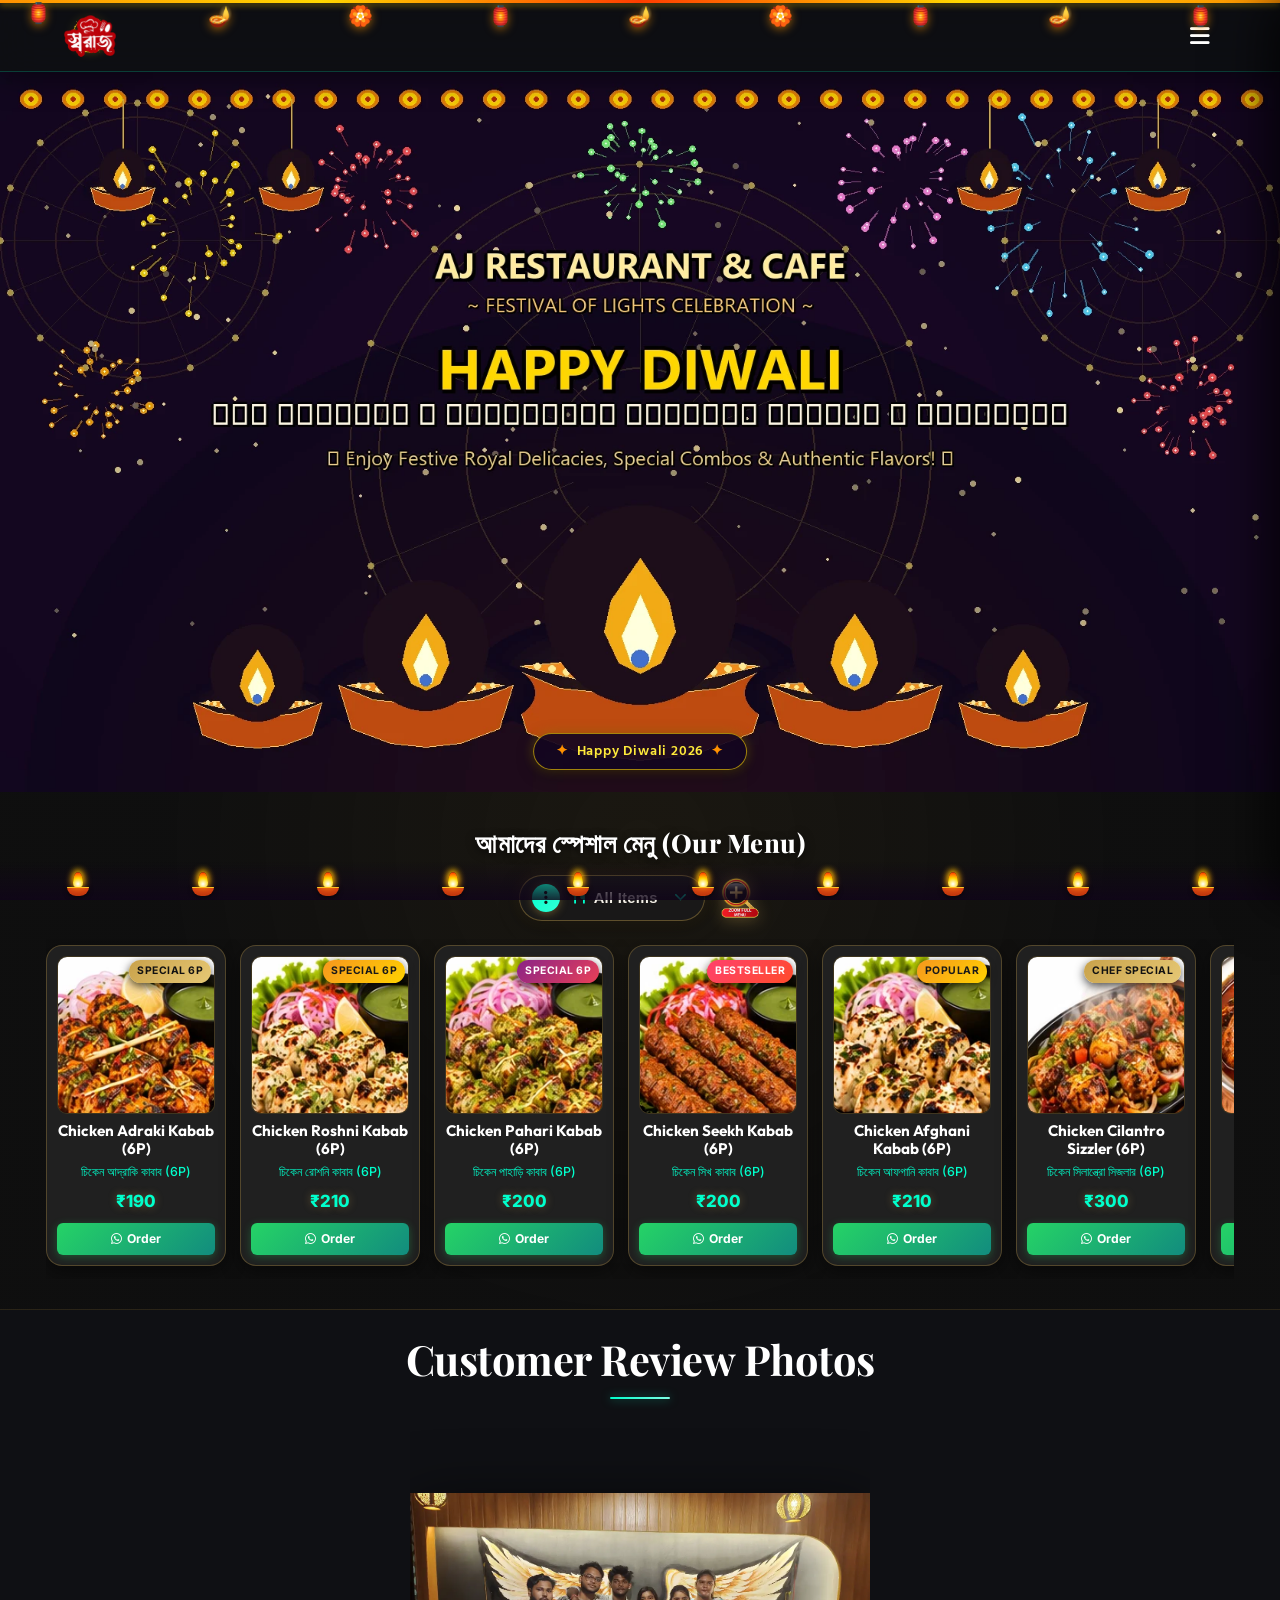
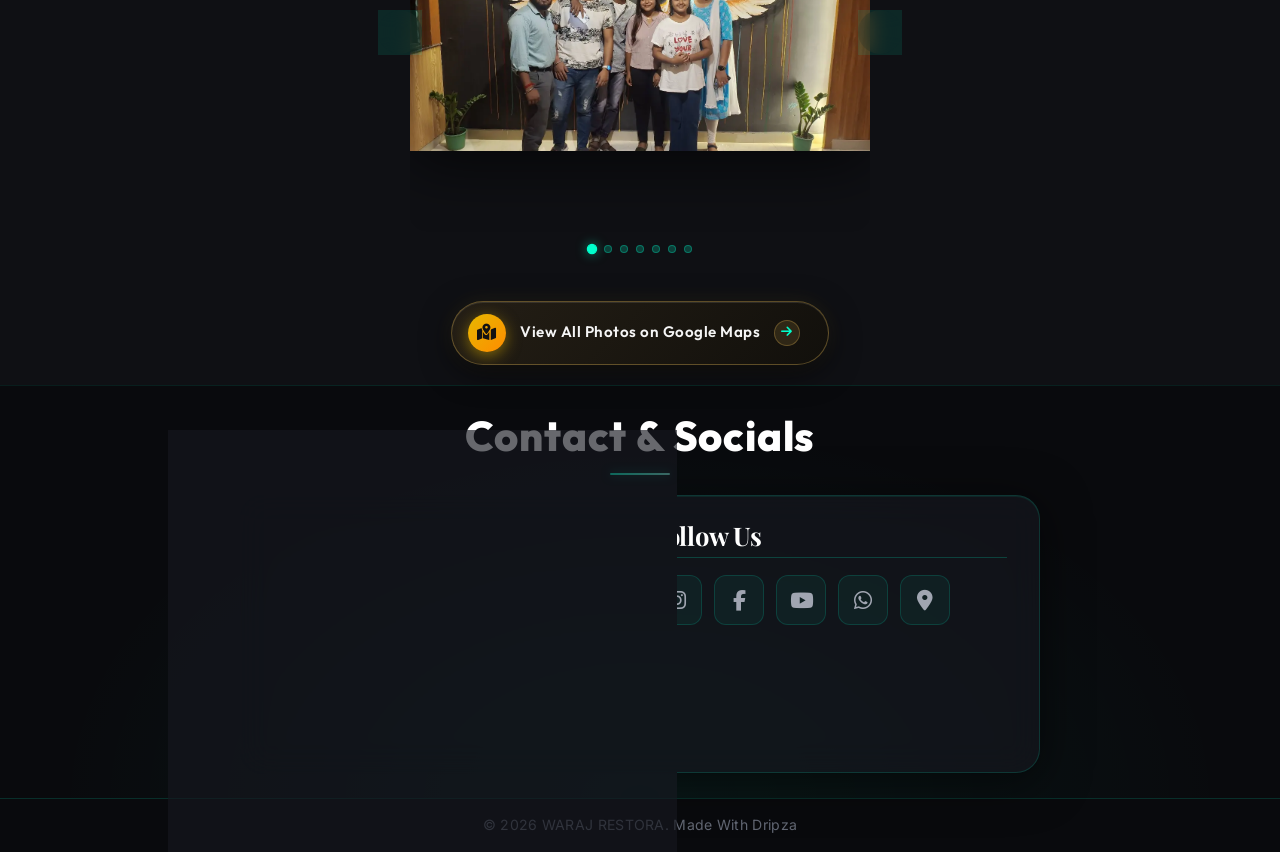
<file: index.html>
﻿<!DOCTYPE html>
<html lang="bn">
<head>
    <meta charset="UTF-8">
    <meta name="viewport" content="width=device-width, initial-scale=1.0">
    <title>WARAJ RESTORA</title>
    <link rel="icon" type="image/webp" href="assets/SWARAJ RESTORA & BANQUET LOGO 0.1.webp">
    <link href="https://fonts.googleapis.com/css2?family=Playfair+Display:wght@400;600;700;800&family=Outfit:wght@300;400;600;800&family=Inter:wght@300;400;500;600&family=Hind+Siliguri:wght@400;600;700&display=swap" rel="stylesheet">
    <link rel="stylesheet" href="https://cdnjs.cloudflare.com/ajax/libs/font-awesome/6.4.0/css/all.min.css">
    <link rel="stylesheet" href="styles.css?v=1.3">
</head>
<body class="no-scroll diwali-theme">
    <!-- Preloader Screen -->
    <div id="preloader">
        <div class="preloader-content">
            <div class="preloader-diya-glow">🪔</div>
            <h1 class="preloader-title">Welcome to <br><span class="highlight">WARAJ RESTORA</span></h1>
            <div class="preloader-loader">
                <div class="loader-bar"></div>
            </div>
        </div>
    </div>
    <!-- Navbar -->
        <!-- Hanging Decorative Diwali Toran & Lanterns -->
    <div class="diwali-hanging-toran" aria-hidden="true">
        <div class="toran-string"></div>
        <div class="toran-items">
            <span class="toran-lantern tl1">🏮</span>
            <span class="toran-diya td1">🪔</span>
            <span class="toran-flower tf1">🏵️</span>
            <span class="toran-lantern tl2">🏮</span>
            <span class="toran-diya td2">🪔</span>
            <span class="toran-flower tf2">🏵️</span>
            <span class="toran-lantern tl3">🏮</span>
            <span class="toran-diya td3">🪔</span>
            <span class="toran-lantern tl4">🏮</span>
        </div>
    </div>
    <nav class="navbar">
        <div class="logo-container">
            <img src="assets/SWARAJ RESTORA & BANQUET LOGO 0.1.webp" alt="WARAJ Restaurant Logo" class="logo-brand-img">
            <div class="logo-text-wrapper">
                <span class="animated-football-header" title="Diwali Celebration">
                    <img src="assets/diwali_run_icon.webp" alt="Mahalaya Run Icon" style="object-fit: contain; filter: drop-shadow(0 0 5px rgba(255, 215, 0, 0.6));">
                </span>
                <span class="logo-text">WARAJ RESTORA</span>
            </div>
        </div>
        <span class="rath-yatra-header-text diwali-header-text">✨ শুভ দীপাবলি ও কালীপূজা 🪔</span>
        <ul class="nav-links">
            <li><a href="#home">Home</a></li>
            <li><a href="#menu">Menu</a></li>
            <li><a href="#reviews">Reviews</a></li>
            <li><a href="#contact">Contact</a></li>
        </ul>
        <div class="navbar-actions">
            <div class="hamburger">
                <i class="fas fa-bars"></i>
            </div>
        </div>
    </nav>

    <!-- Hero Section -->
    <section id="home" class="hero">
        <div class="hero-bg banner-box">
            <img src="assets/diwali_greeting_banner.webp" alt="Happy Diwali Festival Banner" class="active">
            <img src="assets/hero-banner-1.webp" alt="WARAJ RESTORA Banner 1">
            <img src="assets/hero-banner-2.webp" alt="WARAJ RESTORA Banner 2">
            <img src="assets/hero-banner-3.webp" alt="WARAJ RESTORA Banner 3">
            <img src="assets/hero-banner-4.webp" alt="WARAJ RESTORA Banner 4">
            <img src="assets/hero-banner-5.webp" alt="WARAJ RESTORA Banner 5">
            <img src="assets/hero-banner-6.webp" alt="WARAJ RESTORA Banner 6">
            <img src="assets/hero-banner-7.webp" alt="WARAJ RESTORA Banner 7">
            <img src="assets/hero-banner-8.webp" alt="WARAJ RESTORA Banner 8">
            <img src="assets/hero-banner-9.webp" alt="WARAJ RESTORA Banner 9">
            <img src="assets/hero-banner-10.webp" alt="WARAJ RESTORA Banner 10">
            <img src="assets/hero-banner-11.webp" alt="WARAJ RESTORA Banner 11">
            <img src="assets/hero-banner-12.webp" alt="WARAJ RESTORA Banner 12">
            <img src="assets/hero-banner-13.webp" alt="WARAJ RESTORA Banner 13">
                                                <div class="overlay"></div>
        </div>
        <!-- Interactive Diwali Fireworks Canvas Overlay -->
        <canvas id="diwali-fireworks-canvas"></canvas>
        <div class="hero-diwali-badge">
            <span class="sparkle-star">✦</span> Happy Diwali 2026 <span class="sparkle-star">✦</span>
        </div>
        <!-- Click/Hover Zones for Banner Control -->
        <div class="hero-nav-zone left-zone" title="Previous Image"></div>
        <div class="hero-nav-zone right-zone" title="Next Image"></div>
    </section>

                <!-- Digital Restaurant Menu Section -->
    <section id="menu" class="main-menu-section">
        <div class="menu-header-wrapper">
            <div class="menu-eyebrow-container">
                <span class="menu-eyebrow">আমাদের স্পেশাল মেনু (Our Menu)</span>
            </div>
        </div>

        <!-- Menu Category Filter Tabs -->
                <!-- Menu Category Filter Dropdown (Three-Dot Filter Menu) -->
        <!-- Menu Filter and Zoom Controls Row -->
        <div class="menu-filter-controls-row">
            <div class="menu-filter-dropdown-wrapper" id="main-menu-filter-dropdown-wrapper">
            <button type="button" class="menu-filter-dots-btn" id="main-menu-filter-dots-btn" aria-expanded="false" aria-haspopup="true" title="Filter Menu">
                <span class="three-dots-icon-box">
                    <i class="fas fa-ellipsis-v"></i>
                </span>
                <span class="current-filter-label" id="main-current-filter-label">
                    <i class="fas fa-utensils"></i>
                    <span>All Items</span>
                </span>
                <i class="fas fa-chevron-down filter-dropdown-arrow"></i>
            </button>

            <!-- Dropdown List of Category Filter Options -->
            <div class="menu-filter-dropdown-menu" id="main-menu-filter-dropdown-menu">
                <div class="menu-filter-dropdown-header">
                    <span><i class="fas fa-filter"></i> Filter Category</span>
                </div>
                <div class="menu-filter-dropdown-list">
                    <button type="button" class="menu-tab-btn active" data-category="all">
                        <span class="tab-btn-content">
                            <i class="fas fa-utensils tab-icon"></i>
                            <span class="tab-title">All Items</span>
                        </span>
                        <i class="fas fa-check active-indicator-icon"></i>
                    </button>
                    <button type="button" class="menu-tab-btn" data-category="special">
                        <span class="tab-btn-content">
                            <i class="fas fa-crown tab-icon"></i>
                            <span class="tab-title">Swaraj Special</span>
                        </span>
                        <i class="fas fa-check active-indicator-icon"></i>
                    </button>
                    <button type="button" class="menu-tab-btn" data-category="starter">
                        <span class="tab-btn-content">
                            <i class="fas fa-fire tab-icon"></i>
                            <span class="tab-title">Starters & Tandoori</span>
                        </span>
                        <i class="fas fa-check active-indicator-icon"></i>
                    </button>
                    <button type="button" class="menu-tab-btn" data-category="chinese">
                        <span class="tab-btn-content">
                            <i class="fas fa-bowl-rice tab-icon"></i>
                            <span class="tab-title">Chinese & Noodles</span>
                        </span>
                        <i class="fas fa-check active-indicator-icon"></i>
                    </button>
                    <button type="button" class="menu-tab-btn" data-category="main-course">
                        <span class="tab-btn-content">
                            <i class="fas fa-drumstick-bite tab-icon"></i>
                            <span class="tab-title">Indian Main Course</span>
                        </span>
                        <i class="fas fa-check active-indicator-icon"></i>
                    </button>
                    <button type="button" class="menu-tab-btn" data-category="biryani-rice">
                        <span class="tab-btn-content">
                            <i class="fas fa-bowl-food tab-icon"></i>
                            <span class="tab-title">Biryani, Rice & Thali</span>
                        </span>
                        <i class="fas fa-check active-indicator-icon"></i>
                    </button>
                    <button type="button" class="menu-tab-btn" data-category="roti-naan">
                        <span class="tab-btn-content">
                            <i class="fas fa-bread-slice tab-icon"></i>
                            <span class="tab-title">Roti & Naan</span>
                        </span>
                        <i class="fas fa-check active-indicator-icon"></i>
                    </button>
                    <button type="button" class="menu-tab-btn" data-category="soup-sides">
                        <span class="tab-btn-content">
                            <i class="fas fa-mug-hot tab-icon"></i>
                            <span class="tab-title">Soup & Side Orders</span>
                        </span>
                        <i class="fas fa-check active-indicator-icon"></i>
                    </button>
                    <button type="button" class="menu-tab-btn" data-category="beverages">
                        <span class="tab-btn-content">
                            <i class="fas fa-glass-martini-alt tab-icon"></i>
                            <span class="tab-title">Drinks & Desserts</span>
                        </span>
                        <i class="fas fa-check active-indicator-icon"></i>
                    </button>
                </div>
            </div>
        </div>

            <!-- Zoom Full Menu Button on Right Side of Filter -->
            <button type="button" class="menu-zoom-img-btn" id="open-full-menu-modal-btn" title="Open Complete Menu Card (সম্পূর্ণ মেনু)">
                    <img src="assets/zoom_full_menu_icon.webp" alt="Zoom Full Menu" class="zoom-full-menu-img">
                </button>
        </div>
        

        <!-- Menu Cards Horizontal Side-Scroll Wrapper -->
        <div class="main-menu-scroll-wrapper">
            <div class="main-menu-scroll-track" id="main-restaurant-menu-scroll">
                <div class="food-menu-card" data-category="special" data-keywords="chicken adraki kabab 6p swaraj special kabab ginger starter non-veg">
                    <div class="food-card-badge chef">Special 6P</div>
                    <div class="food-card-img-box">
                        <img src="assets/menu_chicken_adraki_kabab.webp" alt="Chicken Adraki Kabab (6P)" loading="lazy">
                    </div>
                    <div class="food-card-body">
                        <h3 class="food-title">Chicken Adraki Kabab (6P)</h3>
                        <span class="bengali-title">চিকেন আদ্রাকি কাবাব (6P)</span>
                        <span class="food-price">&#8377;190</span>
                        <a href="https://wa.me/918768566780?text=Hi%20WARAJ%20RESTORA%2C%20I%20want%20to%20order%20Chicken%20Adraki%20Kabab%20(6P)%20(Rs.%20190)" target="_blank" class="food-order-btn">
                            <i class="fab fa-whatsapp"></i> Order
                        </a>
                    </div>
                </div>
                <div class="food-menu-card" data-category="special" data-keywords="chicken roshni kabab 6p garlic kabab swaraj special non-veg">
                    <div class="food-card-badge popular">Special 6P</div>
                    <div class="food-card-img-box">
                        <img src="assets/menu_chicken_roshni_kabab.webp" alt="Chicken Roshni Kabab (6P)" loading="lazy">
                    </div>
                    <div class="food-card-body">
                        <h3 class="food-title">Chicken Roshni Kabab (6P)</h3>
                        <span class="bengali-title">চিকেন রোশনি কাবাব (6P)</span>
                        <span class="food-price">&#8377;210</span>
                        <a href="https://wa.me/918768566780?text=Hi%20WARAJ%20RESTORA%2C%20I%20want%20to%20order%20Chicken%20Roshni%20Kabab%20(6P)%20(Rs.%20210)" target="_blank" class="food-order-btn">
                            <i class="fab fa-whatsapp"></i> Order
                        </a>
                    </div>
                </div>
                <div class="food-menu-card" data-category="special" data-keywords="chicken pahari kabab 6p green kabab mint coriander swaraj special non-veg">
                    <div class="food-card-badge special">Special 6P</div>
                    <div class="food-card-img-box">
                        <img src="assets/menu_chicken_pahari_kabab.webp" alt="Chicken Pahari Kabab (6P)" loading="lazy">
                    </div>
                    <div class="food-card-body">
                        <h3 class="food-title">Chicken Pahari Kabab (6P)</h3>
                        <span class="bengali-title">চিকেন পাহাড়ি কাবাব (6P)</span>
                        <span class="food-price">&#8377;200</span>
                        <a href="https://wa.me/918768566780?text=Hi%20WARAJ%20RESTORA%2C%20I%20want%20to%20order%20Chicken%20Pahari%20Kabab%20(6P)%20(Rs.%20200)" target="_blank" class="food-order-btn">
                            <i class="fab fa-whatsapp"></i> Order
                        </a>
                    </div>
                </div>
                <div class="food-menu-card" data-category="special" data-keywords="chicken seekh kabab 6p seekh kabab swaraj special non-veg">
                    <div class="food-card-badge bestseller">Bestseller</div>
                    <div class="food-card-img-box">
                        <img src="assets/menu_chicken_seekh_kabab.webp" alt="Chicken Seekh Kabab (6P)" loading="lazy">
                    </div>
                    <div class="food-card-body">
                        <h3 class="food-title">Chicken Seekh Kabab (6P)</h3>
                        <span class="bengali-title">চিকেন সিখ কাবাব (6P)</span>
                        <span class="food-price">&#8377;200</span>
                        <a href="https://wa.me/918768566780?text=Hi%20WARAJ%20RESTORA%2C%20I%20want%20to%20order%20Chicken%20Seekh%20Kabab%20(6P)%20(Rs.%20200)" target="_blank" class="food-order-btn">
                            <i class="fab fa-whatsapp"></i> Order
                        </a>
                    </div>
                </div>
                <div class="food-menu-card" data-category="special" data-keywords="chicken afghani kabab 6p creamy kabab swaraj special non-veg">
                    <div class="food-card-badge popular">Popular</div>
                    <div class="food-card-img-box">
                        <img src="assets/menu_chicken_afghani_kabab.webp" alt="Chicken Afghani Kabab (6P)" loading="lazy">
                    </div>
                    <div class="food-card-body">
                        <h3 class="food-title">Chicken Afghani Kabab (6P)</h3>
                        <span class="bengali-title">চিকেন আফগানি কাবাব (6P)</span>
                        <span class="food-price">&#8377;210</span>
                        <a href="https://wa.me/918768566780?text=Hi%20WARAJ%20RESTORA%2C%20I%20want%20to%20order%20Chicken%20Afghani%20Kabab%20(6P)%20(Rs.%20210)" target="_blank" class="food-order-btn">
                            <i class="fab fa-whatsapp"></i> Order
                        </a>
                    </div>
                </div>
                <div class="food-menu-card" data-category="special" data-keywords="chicken cilantro sizzler 6p sizzler swaraj special non-veg">
                    <div class="food-card-badge chef">Chef Special</div>
                    <div class="food-card-img-box">
                        <img src="assets/menu_chicken_cilantro_sizzler.webp" alt="Chicken Cilantro Sizzler (6P)" loading="lazy">
                    </div>
                    <div class="food-card-body">
                        <h3 class="food-title">Chicken Cilantro Sizzler (6P)</h3>
                        <span class="bengali-title">চিকেন সিলান্ত্রো সিজলার (6P)</span>
                        <span class="food-price">&#8377;300</span>
                        <a href="https://wa.me/918768566780?text=Hi%20WARAJ%20RESTORA%2C%20I%20want%20to%20order%20Chicken%20Cilantro%20Sizzler%20(6P)%20(Rs.%20300)" target="_blank" class="food-order-btn">
                            <i class="fab fa-whatsapp"></i> Order
                        </a>
                    </div>
                </div>
                <div class="food-menu-card" data-category="special" data-keywords="chicken handi 4p handi chicken curry swaraj special non-veg">
                    <div class="food-card-badge popular">Special 4P</div>
                    <div class="food-card-img-box">
                        <img src="assets/menu_chicken_handi.webp" alt="Chicken Handi (4P)" loading="lazy">
                    </div>
                    <div class="food-card-body">
                        <h3 class="food-title">Chicken Handi (4P)</h3>
                        <span class="bengali-title">চিকেন হান্ডি (4P)</span>
                        <span class="food-price">&#8377;220</span>
                        <a href="https://wa.me/918768566780?text=Hi%20WARAJ%20RESTORA%2C%20I%20want%20to%20order%20Chicken%20Handi%20(4P)%20(Rs.%20220)" target="_blank" class="food-order-btn">
                            <i class="fab fa-whatsapp"></i> Order
                        </a>
                    </div>
                </div>
                <div class="food-menu-card" data-category="special" data-keywords="chicken rara 4p rara chicken keema curry swaraj special non-veg">
                    <div class="food-card-badge special">Special 4P</div>
                    <div class="food-card-img-box">
                        <img src="assets/menu_chicken_rara.webp" alt="Chicken Rara (4P)" loading="lazy">
                    </div>
                    <div class="food-card-body">
                        <h3 class="food-title">Chicken Rara (4P)</h3>
                        <span class="bengali-title">চিকেন রারা (4P)</span>
                        <span class="food-price">&#8377;260</span>
                        <a href="https://wa.me/918768566780?text=Hi%20WARAJ%20RESTORA%2C%20I%20want%20to%20order%20Chicken%20Rara%20(4P)%20(Rs.%20260)" target="_blank" class="food-order-btn">
                            <i class="fab fa-whatsapp"></i> Order
                        </a>
                    </div>
                </div>
                <div class="food-menu-card" data-category="special" data-keywords="chicken patiali punjabi chicken gravy swaraj special non-veg">
                    <div class="food-card-badge popular">Popular</div>
                    <div class="food-card-img-box">
                        <img src="assets/menu_chicken_patiali.webp" alt="Chicken Patiali" loading="lazy">
                    </div>
                    <div class="food-card-body">
                        <h3 class="food-title">Chicken Patiali</h3>
                        <span class="bengali-title">চিকেন পাতিয়ালা</span>
                        <span class="food-price">&#8377;240</span>
                        <a href="https://wa.me/918768566780?text=Hi%20WARAJ%20RESTORA%2C%20I%20want%20to%20order%20Chicken%20Patiali%20(Rs.%20240)" target="_blank" class="food-order-btn">
                            <i class="fab fa-whatsapp"></i> Order
                        </a>
                    </div>
                </div>
                <div class="food-menu-card" data-category="special" data-keywords="swaraj special non veg 4p chicken mutton chef signature dish">
                    <div class="food-card-badge chef">Signature</div>
                    <div class="food-card-img-box">
                        <img src="assets/menu_swaraj_special_non_veg.webp" alt="Swaraj Special Non Veg (4P)" loading="lazy">
                    </div>
                    <div class="food-card-body">
                        <h3 class="food-title">Swaraj Special Non Veg (4P)</h3>
                        <span class="bengali-title">স্বরাজ স্পেশাল নন-ভেজ (4P)</span>
                        <span class="food-price">&#8377;330</span>
                        <a href="https://wa.me/918768566780?text=Hi%20WARAJ%20RESTORA%2C%20I%20want%20to%20order%20Swaraj%20Special%20Non%20Veg%20(4P)%20(Rs.%20330)" target="_blank" class="food-order-btn">
                            <i class="fab fa-whatsapp"></i> Order
                        </a>
                    </div>
                </div>
                <div class="food-menu-card" data-category="special" data-keywords="veg patiala mixed veg gravy swaraj special veg">
                    <div class="food-card-badge pure-veg">Pure Veg</div>
                    <div class="food-card-img-box">
                        <img src="assets/menu_veg_patiala.webp" alt="Veg Patiala" loading="lazy">
                    </div>
                    <div class="food-card-body">
                        <h3 class="food-title">Veg Patiala</h3>
                        <span class="bengali-title">ভেজ পাতিয়ালা</span>
                        <span class="food-price">&#8377;160</span>
                        <a href="https://wa.me/918768566780?text=Hi%20WARAJ%20RESTORA%2C%20I%20want%20to%20order%20Veg%20Patiala%20(Rs.%20160)" target="_blank" class="food-order-btn">
                            <i class="fab fa-whatsapp"></i> Order
                        </a>
                    </div>
                </div>
                <div class="food-menu-card" data-category="special" data-keywords="veg kofta curry kofta gravy swaraj special veg">
                    <div class="food-card-badge pure-veg">Pure Veg</div>
                    <div class="food-card-img-box">
                        <img src="assets/menu_veg_kofta.webp" alt="Veg Kofta" loading="lazy">
                    </div>
                    <div class="food-card-body">
                        <h3 class="food-title">Veg Kofta</h3>
                        <span class="bengali-title">ভেজ কোফতা</span>
                        <span class="food-price">&#8377;200</span>
                        <a href="https://wa.me/918768566780?text=Hi%20WARAJ%20RESTORA%2C%20I%20want%20to%20order%20Veg%20Kofta%20(Rs.%20200)" target="_blank" class="food-order-btn">
                            <i class="fab fa-whatsapp"></i> Order
                        </a>
                    </div>
                </div>
                <div class="food-menu-card" data-category="special" data-keywords="paneer kofta curry paneer balls gravy swaraj special veg">
                    <div class="food-card-badge pure-veg">Pure Veg</div>
                    <div class="food-card-img-box">
                        <img src="assets/menu_paneer_kofta.webp" alt="Paneer Kofta" loading="lazy">
                    </div>
                    <div class="food-card-body">
                        <h3 class="food-title">Paneer Kofta</h3>
                        <span class="bengali-title">পনির কোফতা</span>
                        <span class="food-price">&#8377;210</span>
                        <a href="https://wa.me/918768566780?text=Hi%20WARAJ%20RESTORA%2C%20I%20want%20to%20order%20Paneer%20Kofta%20(Rs.%20210)" target="_blank" class="food-order-btn">
                            <i class="fab fa-whatsapp"></i> Order
                        </a>
                    </div>
                </div>
                <div class="food-menu-card" data-category="special" data-keywords="palak paneer spinach cottage cheese swaraj special veg">
                    <div class="food-card-badge pure-veg">Pure Veg</div>
                    <div class="food-card-img-box">
                        <img src="assets/menu_palak_paneer.webp" alt="Palak Paneer" loading="lazy">
                    </div>
                    <div class="food-card-body">
                        <h3 class="food-title">Palak Paneer</h3>
                        <span class="bengali-title">পালক পনির</span>
                        <span class="food-price">&#8377;180</span>
                        <a href="https://wa.me/918768566780?text=Hi%20WARAJ%20RESTORA%2C%20I%20want%20to%20order%20Palak%20Paneer%20(Rs.%20180)" target="_blank" class="food-order-btn">
                            <i class="fab fa-whatsapp"></i> Order
                        </a>
                    </div>
                </div>
                <div class="food-menu-card" data-category="special" data-keywords="paneer malai kofta creamy kofta gravy swaraj special veg">
                    <div class="food-card-badge pure-veg">Pure Veg</div>
                    <div class="food-card-img-box">
                        <img src="assets/menu_paneer_malai_kofta.webp" alt="Paneer Malai Kofta" loading="lazy">
                    </div>
                    <div class="food-card-body">
                        <h3 class="food-title">Paneer Malai Kofta</h3>
                        <span class="bengali-title">পনির মালাই কোফতা</span>
                        <span class="food-price">&#8377;230</span>
                        <a href="https://wa.me/918768566780?text=Hi%20WARAJ%20RESTORA%2C%20I%20want%20to%20order%20Paneer%20Malai%20Kofta%20(Rs.%20230)" target="_blank" class="food-order-btn">
                            <i class="fab fa-whatsapp"></i> Order
                        </a>
                    </div>
                </div>
                <div class="food-menu-card" data-category="special" data-keywords="swaraj special veg chef special vegetarian curry dish">
                    <div class="food-card-badge pure-veg">Chef Special</div>
                    <div class="food-card-img-box">
                        <img src="assets/menu_swaraj_special_veg.webp" alt="Swaraj Special Veg" loading="lazy">
                    </div>
                    <div class="food-card-body">
                        <h3 class="food-title">Swaraj Special Veg</h3>
                        <span class="bengali-title">স্বরাজ স্পেশাল ভেজ</span>
                        <span class="food-price">&#8377;180</span>
                        <a href="https://wa.me/918768566780?text=Hi%20WARAJ%20RESTORA%2C%20I%20want%20to%20order%20Swaraj%20Special%20Veg%20(Rs.%20180)" target="_blank" class="food-order-btn">
                            <i class="fab fa-whatsapp"></i> Order
                        </a>
                    </div>
                </div>
                <div class="food-menu-card" data-category="special" data-keywords="quail tandoori bater pakhi quail bird tandoori non-veg">
                    <div class="food-card-badge special">Special</div>
                    <div class="food-card-img-box">
                        <img src="assets/menu_quail_tandoori.webp" alt="Quail Tandoori" loading="lazy">
                    </div>
                    <div class="food-card-body">
                        <h3 class="food-title">Quail Tandoori</h3>
                        <span class="bengali-title">কোয়েল তন্দুরি</span>
                        <span class="food-price">&#8377;120</span>
                        <a href="https://wa.me/918768566780?text=Hi%20WARAJ%20RESTORA%2C%20I%20want%20to%20order%20Quail%20Tandoori%20(Rs.%20120)" target="_blank" class="food-order-btn">
                            <i class="fab fa-whatsapp"></i> Order
                        </a>
                    </div>
                </div>
                <div class="food-menu-card" data-category="special" data-keywords="quail roast bater pakhi roast quail bird non-veg">
                    <div class="food-card-badge special">Special</div>
                    <div class="food-card-img-box">
                        <img src="assets/menu_quail_roast.webp" alt="Quail Roast" loading="lazy">
                    </div>
                    <div class="food-card-body">
                        <h3 class="food-title">Quail Roast</h3>
                        <span class="bengali-title">কোয়েল রোস্ট</span>
                        <span class="food-price">&#8377;110</span>
                        <a href="https://wa.me/918768566780?text=Hi%20WARAJ%20RESTORA%2C%20I%20want%20to%20order%20Quail%20Roast%20(Rs.%20110)" target="_blank" class="food-order-btn">
                            <i class="fab fa-whatsapp"></i> Order
                        </a>
                    </div>
                </div>
                <div class="food-menu-card" data-category="starter" data-keywords="paneer tikka kabab tandoori paneer starter veg">
                    <div class="food-card-badge pure-veg">Pure Veg</div>
                    <div class="food-card-img-box">
                        <img src="assets/menu_paneer_tikka_kabab.webp" alt="Paneer Tikka Kabab" loading="lazy">
                    </div>
                    <div class="food-card-body">
                        <h3 class="food-title">Paneer Tikka Kabab</h3>
                        <span class="bengali-title">পনির টিক্কা কাবাব</span>
                        <span class="food-price">&#8377;160</span>
                        <a href="https://wa.me/918768566780?text=Hi%20WARAJ%20RESTORA%2C%20I%20want%20to%20order%20Paneer%20Tikka%20Kabab%20(Rs.%20160)" target="_blank" class="food-order-btn">
                            <i class="fab fa-whatsapp"></i> Order
                        </a>
                    </div>
                </div>
                <div class="food-menu-card" data-category="starter" data-keywords="paneer banjara kabab tandoori paneer spicy starter veg">
                    <div class="food-card-badge pure-veg">Pure Veg</div>
                    <div class="food-card-img-box">
                        <img src="assets/menu_paneer_banjara_kabab.webp" alt="Paneer Banjara Kabab" loading="lazy">
                    </div>
                    <div class="food-card-body">
                        <h3 class="food-title">Paneer Banjara Kabab</h3>
                        <span class="bengali-title">পনির বাঞ্জারা কাবাব</span>
                        <span class="food-price">&#8377;170</span>
                        <a href="https://wa.me/918768566780?text=Hi%20WARAJ%20RESTORA%2C%20I%20want%20to%20order%20Paneer%20Banjara%20Kabab%20(Rs.%20170)" target="_blank" class="food-order-btn">
                            <i class="fab fa-whatsapp"></i> Order
                        </a>
                    </div>
                </div>
                <div class="food-menu-card" data-category="starter" data-keywords="paneer achari kabab pickle flavored paneer tandoori veg">
                    <div class="food-card-badge pure-veg">Pure Veg</div>
                    <div class="food-card-img-box">
                        <img src="assets/menu_paneer_achari_kabab.webp" alt="Paneer Achari Kabab" loading="lazy">
                    </div>
                    <div class="food-card-body">
                        <h3 class="food-title">Paneer Achari Kabab</h3>
                        <span class="bengali-title">পনির আচারি কাবাব</span>
                        <span class="food-price">&#8377;170</span>
                        <a href="https://wa.me/918768566780?text=Hi%20WARAJ%20RESTORA%2C%20I%20want%20to%20order%20Paneer%20Achari%20Kabab%20(Rs.%20170)" target="_blank" class="food-order-btn">
                            <i class="fab fa-whatsapp"></i> Order
                        </a>
                    </div>
                </div>
                <div class="food-menu-card" data-category="starter" data-keywords="paneer angara kabab smoky spicy paneer tandoori veg">
                    <div class="food-card-badge pure-veg">Pure Veg</div>
                    <div class="food-card-img-box">
                        <img src="assets/menu_paneer_angara_kabab.webp" alt="Paneer Angara Kabab" loading="lazy">
                    </div>
                    <div class="food-card-body">
                        <h3 class="food-title">Paneer Angara Kabab</h3>
                        <span class="bengali-title">পনির অঙ্গারা কাবাব</span>
                        <span class="food-price">&#8377;170</span>
                        <a href="https://wa.me/918768566780?text=Hi%20WARAJ%20RESTORA%2C%20I%20want%20to%20order%20Paneer%20Angara%20Kabab%20(Rs.%20170)" target="_blank" class="food-order-btn">
                            <i class="fab fa-whatsapp"></i> Order
                        </a>
                    </div>
                </div>
                <div class="food-menu-card" data-category="starter" data-keywords="paneer malai kabab creamy soft paneer tandoori veg">
                    <div class="food-card-badge pure-veg">Pure Veg</div>
                    <div class="food-card-img-box">
                        <img src="assets/menu_paneer_malai_kabab.webp" alt="Paneer Malai Kabab" loading="lazy">
                    </div>
                    <div class="food-card-body">
                        <h3 class="food-title">Paneer Malai Kabab</h3>
                        <span class="bengali-title">পনির মালাই কাবাব</span>
                        <span class="food-price">&#8377;180</span>
                        <a href="https://wa.me/918768566780?text=Hi%20WARAJ%20RESTORA%2C%20I%20want%20to%20order%20Paneer%20Malai%20Kabab%20(Rs.%20180)" target="_blank" class="food-order-btn">
                            <i class="fab fa-whatsapp"></i> Order
                        </a>
                    </div>
                </div>
                <div class="food-menu-card" data-category="starter" data-keywords="paneer reshmi kabab silky smooth paneer tandoori veg">
                    <div class="food-card-badge pure-veg">Pure Veg</div>
                    <div class="food-card-img-box">
                        <img src="assets/menu_paneer_reshmi_kabab.webp" alt="Paneer Reshmi Kabab" loading="lazy">
                    </div>
                    <div class="food-card-body">
                        <h3 class="food-title">Paneer Reshmi Kabab</h3>
                        <span class="bengali-title">পনির রেশমি কাবাব</span>
                        <span class="food-price">&#8377;180</span>
                        <a href="https://wa.me/918768566780?text=Hi%20WARAJ%20RESTORA%2C%20I%20want%20to%20order%20Paneer%20Reshmi%20Kabab%20(Rs.%20180)" target="_blank" class="food-order-btn">
                            <i class="fab fa-whatsapp"></i> Order
                        </a>
                    </div>
                </div>
                <div class="food-menu-card" data-category="starter" data-keywords="chicken tandoori full whole tandoori chicken starter non-veg">
                    <div class="food-card-badge bestseller">Bestseller</div>
                    <div class="food-card-img-box">
                        <img src="assets/menu_chicken_tandoori_full.webp" alt="Chicken Tandoori Full" loading="lazy">
                    </div>
                    <div class="food-card-body">
                        <h3 class="food-title">Chicken Tandoori Full</h3>
                        <span class="bengali-title">চিকেন তন্দুরি (ফুল)</span>
                        <span class="food-price">&#8377;450</span>
                        <a href="https://wa.me/918768566780?text=Hi%20WARAJ%20RESTORA%2C%20I%20want%20to%20order%20Chicken%20Tandoori%20Full%20(Rs.%20450)" target="_blank" class="food-order-btn">
                            <i class="fab fa-whatsapp"></i> Order
                        </a>
                    </div>
                </div>
                <div class="food-menu-card" data-category="starter" data-keywords="chicken tandoori half tandoori chicken starter non-veg">
                    <div class="food-card-badge popular">Popular</div>
                    <div class="food-card-img-box">
                        <img src="assets/menu_chicken_tandoori_half.webp" alt="Chicken Tandoori Half" loading="lazy">
                    </div>
                    <div class="food-card-body">
                        <h3 class="food-title">Chicken Tandoori Half</h3>
                        <span class="bengali-title">চিকেন তন্দুরি (হাফ)</span>
                        <span class="food-price">&#8377;250</span>
                        <a href="https://wa.me/918768566780?text=Hi%20WARAJ%20RESTORA%2C%20I%20want%20to%20order%20Chicken%20Tandoori%20Half%20(Rs.%20250)" target="_blank" class="food-order-btn">
                            <i class="fab fa-whatsapp"></i> Order
                        </a>
                    </div>
                </div>
                <div class="food-menu-card" data-category="starter" data-keywords="chicken tikka kabab tandoori chicken boneless starter non-veg">
                    <div class="food-card-badge bestseller">Bestseller</div>
                    <div class="food-card-img-box">
                        <img src="assets/menu_chicken_tikka_kabab.webp" alt="Chicken Tikka Kabab" loading="lazy">
                    </div>
                    <div class="food-card-body">
                        <h3 class="food-title">Chicken Tikka Kabab</h3>
                        <span class="bengali-title">চিকেন টিক্কা কাবাব</span>
                        <span class="food-price">&#8377;180</span>
                        <a href="https://wa.me/918768566780?text=Hi%20WARAJ%20RESTORA%2C%20I%20want%20to%20order%20Chicken%20Tikka%20Kabab%20(Rs.%20180)" target="_blank" class="food-order-btn">
                            <i class="fab fa-whatsapp"></i> Order
                        </a>
                    </div>
                </div>
                <div class="food-menu-card" data-category="starter" data-keywords="chicken reshmi kabab silky chicken kabab non-veg">
                    <div class="food-card-badge popular">Popular</div>
                    <div class="food-card-img-box">
                        <img src="assets/menu_chicken_reshmi_kabab.webp" alt="Chicken Reshmi Kabab" loading="lazy">
                    </div>
                    <div class="food-card-body">
                        <h3 class="food-title">Chicken Reshmi Kabab</h3>
                        <span class="bengali-title">চিকেন রেশমি কাবাব</span>
                        <span class="food-price">&#8377;200</span>
                        <a href="https://wa.me/918768566780?text=Hi%20WARAJ%20RESTORA%2C%20I%20want%20to%20order%20Chicken%20Reshmi%20Kabab%20(Rs.%20200)" target="_blank" class="food-order-btn">
                            <i class="fab fa-whatsapp"></i> Order
                        </a>
                    </div>
                </div>
                <div class="food-menu-card" data-category="starter" data-keywords="chicken banjara kabab spicy herbal chicken kabab non-veg">
                    <div class="food-card-badge popular">Popular</div>
                    <div class="food-card-img-box">
                        <img src="assets/menu_chicken_banjara_kabab.webp" alt="Chicken Banjara Kabab" loading="lazy">
                    </div>
                    <div class="food-card-body">
                        <h3 class="food-title">Chicken Banjara Kabab</h3>
                        <span class="bengali-title">চিকেন বাঞ্জারা কাবাব</span>
                        <span class="food-price">&#8377;200</span>
                        <a href="https://wa.me/918768566780?text=Hi%20WARAJ%20RESTORA%2C%20I%20want%20to%20order%20Chicken%20Banjara%20Kabab%20(Rs.%20200)" target="_blank" class="food-order-btn">
                            <i class="fab fa-whatsapp"></i> Order
                        </a>
                    </div>
                </div>
                <div class="food-menu-card" data-category="starter" data-keywords="chicken achari kabab tangy pickle spiced kabab non-veg">
                    <div class="food-card-badge special">Special</div>
                    <div class="food-card-img-box">
                        <img src="assets/menu_chicken_achari_kabab.webp" alt="Chicken Achari Kabab" loading="lazy">
                    </div>
                    <div class="food-card-body">
                        <h3 class="food-title">Chicken Achari Kabab</h3>
                        <span class="bengali-title">চিকেন আচারি কাবাব</span>
                        <span class="food-price">&#8377;190</span>
                        <a href="https://wa.me/918768566780?text=Hi%20WARAJ%20RESTORA%2C%20I%20want%20to%20order%20Chicken%20Achari%20Kabab%20(Rs.%20190)" target="_blank" class="food-order-btn">
                            <i class="fab fa-whatsapp"></i> Order
                        </a>
                    </div>
                </div>
                <div class="food-menu-card" data-category="starter" data-keywords="chicken angara kabab sizzler smoky sizzling chicken non-veg">
                    <div class="food-card-badge chef">Sizzler</div>
                    <div class="food-card-img-box">
                        <img src="assets/menu_chicken_angara_kabab_sizzler.webp" alt="Chicken Angara Kabab Sizzler" loading="lazy">
                    </div>
                    <div class="food-card-body">
                        <h3 class="food-title">Chicken Angara Kabab Sizzler</h3>
                        <span class="bengali-title">চিকেন অঙ্গারা কাবাব সিজলার</span>
                        <span class="food-price">&#8377;250</span>
                        <a href="https://wa.me/918768566780?text=Hi%20WARAJ%20RESTORA%2C%20I%20want%20to%20order%20Chicken%20Angara%20Kabab%20Sizzler%20(Rs.%20250)" target="_blank" class="food-order-btn">
                            <i class="fab fa-whatsapp"></i> Order
                        </a>
                    </div>
                </div>
                <div class="food-menu-card" data-category="starter" data-keywords="chicken malai kabab creamy mild chicken kabab non-veg">
                    <div class="food-card-badge popular">Popular</div>
                    <div class="food-card-img-box">
                        <img src="assets/menu_chicken_malai_kabab.webp" alt="Chicken Malai Kabab" loading="lazy">
                    </div>
                    <div class="food-card-body">
                        <h3 class="food-title">Chicken Malai Kabab</h3>
                        <span class="bengali-title">চিকেন মালাই কাবাব</span>
                        <span class="food-price">&#8377;220</span>
                        <a href="https://wa.me/918768566780?text=Hi%20WARAJ%20RESTORA%2C%20I%20want%20to%20order%20Chicken%20Malai%20Kabab%20(Rs.%20220)" target="_blank" class="food-order-btn">
                            <i class="fab fa-whatsapp"></i> Order
                        </a>
                    </div>
                </div>
                <div class="food-menu-card" data-category="starter" data-keywords="chicken fry deep fried crispy chicken snack non-veg">
                    <div class="food-card-badge popular">Crispy</div>
                    <div class="food-card-img-box">
                        <img src="assets/menu_chicken_fry.webp" alt="Chicken Fry" loading="lazy">
                    </div>
                    <div class="food-card-body">
                        <h3 class="food-title">Chicken Fry</h3>
                        <span class="bengali-title">চিকেন ফ্রাই</span>
                        <span class="food-price">&#8377;160</span>
                        <a href="https://wa.me/918768566780?text=Hi%20WARAJ%20RESTORA%2C%20I%20want%20to%20order%20Chicken%20Fry%20(Rs.%20160)" target="_blank" class="food-order-btn">
                            <i class="fab fa-whatsapp"></i> Order
                        </a>
                    </div>
                </div>
                <div class="food-menu-card" data-category="starter" data-keywords="chicken finger crispy chicken finger fries non-veg">
                    <div class="food-card-badge popular">Snacks</div>
                    <div class="food-card-img-box">
                        <img src="assets/menu_chicken_finger.webp" alt="Chicken Finger" loading="lazy">
                    </div>
                    <div class="food-card-body">
                        <h3 class="food-title">Chicken Finger</h3>
                        <span class="bengali-title">চিকেন ফিঙ্গার</span>
                        <span class="food-price">&#8377;150</span>
                        <a href="https://wa.me/918768566780?text=Hi%20WARAJ%20RESTORA%2C%20I%20want%20to%20order%20Chicken%20Finger%20(Rs.%20150)" target="_blank" class="food-order-btn">
                            <i class="fab fa-whatsapp"></i> Order
                        </a>
                    </div>
                </div>
                <div class="food-menu-card" data-category="starter" data-keywords="chicken lolipop crispy juicy drummettes starter non-veg">
                    <div class="food-card-badge bestseller">Bestseller</div>
                    <div class="food-card-img-box">
                        <img src="assets/menu_chicken_lolipop.webp" alt="Chicken Lolipop" loading="lazy">
                    </div>
                    <div class="food-card-body">
                        <h3 class="food-title">Chicken Lolipop</h3>
                        <span class="bengali-title">চিকেন ললিপপ</span>
                        <span class="food-price">&#8377;180</span>
                        <a href="https://wa.me/918768566780?text=Hi%20WARAJ%20RESTORA%2C%20I%20want%20to%20order%20Chicken%20Lolipop%20(Rs.%20180)" target="_blank" class="food-order-btn">
                            <i class="fab fa-whatsapp"></i> Order
                        </a>
                    </div>
                </div>
                <div class="food-menu-card" data-category="starter" data-keywords="chicken kurkure ultra crispy chicken starter non-veg">
                    <div class="food-card-badge popular">Crunchy</div>
                    <div class="food-card-img-box">
                        <img src="assets/menu_chicken_kurkure.webp" alt="Chicken Kurkure" loading="lazy">
                    </div>
                    <div class="food-card-body">
                        <h3 class="food-title">Chicken Kurkure</h3>
                        <span class="bengali-title">চিকেন কুরকুরে</span>
                        <span class="food-price">&#8377;180</span>
                        <a href="https://wa.me/918768566780?text=Hi%20WARAJ%20RESTORA%2C%20I%20want%20to%20order%20Chicken%20Kurkure%20(Rs.%20180)" target="_blank" class="food-order-btn">
                            <i class="fab fa-whatsapp"></i> Order
                        </a>
                    </div>
                </div>
                <div class="food-menu-card" data-category="starter" data-keywords="crispy chicken crunch batter fried chicken non-veg">
                    <div class="food-card-badge popular">Crispy</div>
                    <div class="food-card-img-box">
                        <img src="assets/menu_crispy_chicken.webp" alt="Crispy Chicken" loading="lazy">
                    </div>
                    <div class="food-card-body">
                        <h3 class="food-title">Crispy Chicken</h3>
                        <span class="bengali-title">ক্রিস্পি চিকেন</span>
                        <span class="food-price">&#8377;190</span>
                        <a href="https://wa.me/918768566780?text=Hi%20WARAJ%20RESTORA%2C%20I%20want%20to%20order%20Crispy%20Chicken%20(Rs.%20190)" target="_blank" class="food-order-btn">
                            <i class="fab fa-whatsapp"></i> Order
                        </a>
                    </div>
                </div>
                <div class="food-menu-card" data-category="starter" data-keywords="chicken 65 south indian spiced fried chicken non-veg">
                    <div class="food-card-badge popular">Spicy</div>
                    <div class="food-card-img-box">
                        <img src="assets/menu_chicken_65.webp" alt="Chicken 65" loading="lazy">
                    </div>
                    <div class="food-card-body">
                        <h3 class="food-title">Chicken 65</h3>
                        <span class="bengali-title">চিকেন ৬৫</span>
                        <span class="food-price">&#8377;190</span>
                        <a href="https://wa.me/918768566780?text=Hi%20WARAJ%20RESTORA%2C%20I%20want%20to%20order%20Chicken%2065%20(Rs.%20190)" target="_blank" class="food-order-btn">
                            <i class="fab fa-whatsapp"></i> Order
                        </a>
                    </div>
                </div>
                <div class="food-menu-card" data-category="starter" data-keywords="fish finger crispy fish fingers crumb coated starter">
                    <div class="food-card-badge special">Special</div>
                    <div class="food-card-img-box">
                        <img src="assets/menu_fish_finger.webp" alt="Fish Finger" loading="lazy">
                    </div>
                    <div class="food-card-body">
                        <h3 class="food-title">Fish Finger</h3>
                        <span class="bengali-title">ফিশ ফিঙ্গার</span>
                        <span class="food-price">&#8377;200</span>
                        <a href="https://wa.me/918768566780?text=Hi%20WARAJ%20RESTORA%2C%20I%20want%20to%20order%20Fish%20Finger%20(Rs.%20200)" target="_blank" class="food-order-btn">
                            <i class="fab fa-whatsapp"></i> Order
                        </a>
                    </div>
                </div>
                <div class="food-menu-card" data-category="starter" data-keywords="fish fry vetki 1p bhetki kolkata style fish cutlet fry">
                    <div class="food-card-badge bestseller">Bestseller</div>
                    <div class="food-card-img-box">
                        <img src="assets/menu_fish_fry_vetki.webp" alt="Fish Fry Vetki (1P)" loading="lazy">
                    </div>
                    <div class="food-card-body">
                        <h3 class="food-title">Fish Fry Vetki (1P)</h3>
                        <span class="bengali-title">ভেটকি ফিশ ফ্রাই (১ পিস)</span>
                        <span class="food-price">&#8377;80</span>
                        <a href="https://wa.me/918768566780?text=Hi%20WARAJ%20RESTORA%2C%20I%20want%20to%20order%20Fish%20Fry%20Vetki%20(1P)%20(Rs.%2080)" target="_blank" class="food-order-btn">
                            <i class="fab fa-whatsapp"></i> Order
                        </a>
                    </div>
                </div>
                <div class="food-menu-card" data-category="starter" data-keywords="fish pakora spiced fish batter fritters starter">
                    <div class="food-card-badge popular">Popular</div>
                    <div class="food-card-img-box">
                        <img src="assets/menu_fish_pakora.webp" alt="Fish Pakora" loading="lazy">
                    </div>
                    <div class="food-card-body">
                        <h3 class="food-title">Fish Pakora</h3>
                        <span class="bengali-title">ফিশ পকোড়া</span>
                        <span class="food-price">&#8377;60</span>
                        <a href="https://wa.me/918768566780?text=Hi%20WARAJ%20RESTORA%2C%20I%20want%20to%20order%20Fish%20Pakora%20(Rs.%2060)" target="_blank" class="food-order-btn">
                            <i class="fab fa-whatsapp"></i> Order
                        </a>
                    </div>
                </div>
                <div class="food-menu-card" data-category="starter" data-keywords="chicken popcorn bite sized crunchy chicken poppers">
                    <div class="food-card-badge popular">Crunchy</div>
                    <div class="food-card-img-box">
                        <img src="assets/menu_chicken_popcorn.webp" alt="Chicken Popcorn" loading="lazy">
                    </div>
                    <div class="food-card-body">
                        <h3 class="food-title">Chicken Popcorn</h3>
                        <span class="bengali-title">চিকেন পপকর্ন</span>
                        <span class="food-price">&#8377;80</span>
                        <a href="https://wa.me/918768566780?text=Hi%20WARAJ%20RESTORA%2C%20I%20want%20to%20order%20Chicken%20Popcorn%20(Rs.%2080)" target="_blank" class="food-order-btn">
                            <i class="fab fa-whatsapp"></i> Order
                        </a>
                    </div>
                </div>
                <div class="food-menu-card" data-category="starter" data-keywords="chicken satay skewered grilled chicken street snack">
                    <div class="food-card-badge popular">Quick Bite</div>
                    <div class="food-card-img-box">
                        <img src="assets/menu_chicken_satay.webp" alt="Chicken Satay" loading="lazy">
                    </div>
                    <div class="food-card-body">
                        <h3 class="food-title">Chicken Satay</h3>
                        <span class="bengali-title">চিকেন সাতে</span>
                        <span class="food-price">&#8377;40</span>
                        <a href="https://wa.me/918768566780?text=Hi%20WARAJ%20RESTORA%2C%20I%20want%20to%20order%20Chicken%20Satay%20(Rs.%2040)" target="_blank" class="food-order-btn">
                            <i class="fab fa-whatsapp"></i> Order
                        </a>
                    </div>
                </div>
                <div class="food-menu-card" data-category="starter" data-keywords="paneer satay skewered cottage cheese bite veg">
                    <div class="food-card-badge pure-veg">Pure Veg</div>
                    <div class="food-card-img-box">
                        <img src="assets/menu_paneer_satay.webp" alt="Paneer Satay" loading="lazy">
                    </div>
                    <div class="food-card-body">
                        <h3 class="food-title">Paneer Satay</h3>
                        <span class="bengali-title">পনির সাতে</span>
                        <span class="food-price">&#8377;40</span>
                        <a href="https://wa.me/918768566780?text=Hi%20WARAJ%20RESTORA%2C%20I%20want%20to%20order%20Paneer%20Satay%20(Rs.%2040)" target="_blank" class="food-order-btn">
                            <i class="fab fa-whatsapp"></i> Order
                        </a>
                    </div>
                </div>
                <div class="food-menu-card" data-category="chinese" data-keywords="paneer chilli dry indo-chinese cottage cheese starter veg">
                    <div class="food-card-badge pure-veg">Pure Veg</div>
                    <div class="food-card-img-box">
                        <img src="assets/menu_paneer_chilli_dry.webp" alt="Paneer Chilli Dry" loading="lazy">
                    </div>
                    <div class="food-card-body">
                        <h3 class="food-title">Paneer Chilli Dry</h3>
                        <span class="bengali-title">পনির চিলি (ড্রাই)</span>
                        <span class="food-price">&#8377;180</span>
                        <a href="https://wa.me/918768566780?text=Hi%20WARAJ%20RESTORA%2C%20I%20want%20to%20order%20Paneer%20Chilli%20Dry%20(Rs.%20180)" target="_blank" class="food-order-btn">
                            <i class="fab fa-whatsapp"></i> Order
                        </a>
                    </div>
                </div>
                <div class="food-menu-card" data-category="chinese" data-keywords="paneer season dry seasonal spiced dry paneer veg">
                    <div class="food-card-badge pure-veg">Pure Veg</div>
                    <div class="food-card-img-box">
                        <img src="assets/menu_paneer_season_dry.webp" alt="Paneer Season Dry" loading="lazy">
                    </div>
                    <div class="food-card-body">
                        <h3 class="food-title">Paneer Season Dry</h3>
                        <span class="bengali-title">পনির সিজন (ড্রাই)</span>
                        <span class="food-price">&#8377;180</span>
                        <a href="https://wa.me/918768566780?text=Hi%20WARAJ%20RESTORA%2C%20I%20want%20to%20order%20Paneer%20Season%20Dry%20(Rs.%20180)" target="_blank" class="food-order-btn">
                            <i class="fab fa-whatsapp"></i> Order
                        </a>
                    </div>
                </div>
                <div class="food-menu-card" data-category="chinese" data-keywords="veg manchurian dry crispy vegetable balls chinese veg">
                    <div class="food-card-badge pure-veg">Pure Veg</div>
                    <div class="food-card-img-box">
                        <img src="assets/menu_veg_manchurian_dry.webp" alt="Veg Manchurian Dry" loading="lazy">
                    </div>
                    <div class="food-card-body">
                        <h3 class="food-title">Veg Manchurian Dry</h3>
                        <span class="bengali-title">ভেজ মাঞ্চুরিয়ান (ড্রাই)</span>
                        <span class="food-price">&#8377;180</span>
                        <a href="https://wa.me/918768566780?text=Hi%20WARAJ%20RESTORA%2C%20I%20want%20to%20order%20Veg%20Manchurian%20Dry%20(Rs.%20180)" target="_blank" class="food-order-btn">
                            <i class="fab fa-whatsapp"></i> Order
                        </a>
                    </div>
                </div>
                <div class="food-menu-card" data-category="chinese" data-keywords="mushroom chilly spicy batter fried mushrooms veg">
                    <div class="food-card-badge pure-veg">Pure Veg</div>
                    <div class="food-card-img-box">
                        <img src="assets/menu_mushroom_chilly.webp" alt="Mushroom Chilly" loading="lazy">
                    </div>
                    <div class="food-card-body">
                        <h3 class="food-title">Mushroom Chilly</h3>
                        <span class="bengali-title">মাশরুম চিলি</span>
                        <span class="food-price">&#8377;170</span>
                        <a href="https://wa.me/918768566780?text=Hi%20WARAJ%20RESTORA%2C%20I%20want%20to%20order%20Mushroom%20Chilly%20(Rs.%20170)" target="_blank" class="food-order-btn">
                            <i class="fab fa-whatsapp"></i> Order
                        </a>
                    </div>
                </div>
                <div class="food-menu-card" data-category="chinese" data-keywords="crispy babycorn crunch batter fried golden baby corn veg">
                    <div class="food-card-badge pure-veg">Pure Veg</div>
                    <div class="food-card-img-box">
                        <img src="assets/menu_crispy_babycorn.webp" alt="Crispy Babycorn" loading="lazy">
                    </div>
                    <div class="food-card-body">
                        <h3 class="food-title">Crispy Babycorn</h3>
                        <span class="bengali-title">ক্রিস্পি বেবিকর্ন</span>
                        <span class="food-price">&#8377;170</span>
                        <a href="https://wa.me/918768566780?text=Hi%20WARAJ%20RESTORA%2C%20I%20want%20to%20order%20Crispy%20Babycorn%20(Rs.%20170)" target="_blank" class="food-order-btn">
                            <i class="fab fa-whatsapp"></i> Order
                        </a>
                    </div>
                </div>
                <div class="food-menu-card" data-category="chinese" data-keywords="french fry salted crispy potato finger chips snack veg">
                    <div class="food-card-badge pure-veg">Pure Veg</div>
                    <div class="food-card-img-box">
                        <img src="assets/menu_french_fry.webp" alt="French Fry" loading="lazy">
                    </div>
                    <div class="food-card-body">
                        <h3 class="food-title">French Fry</h3>
                        <span class="bengali-title">ফ্রেঞ্চ ফ্রাই</span>
                        <span class="food-price">&#8377;50</span>
                        <a href="https://wa.me/918768566780?text=Hi%20WARAJ%20RESTORA%2C%20I%20want%20to%20order%20French%20Fry%20(Rs.%2050)" target="_blank" class="food-order-btn">
                            <i class="fab fa-whatsapp"></i> Order
                        </a>
                    </div>
                </div>
                <div class="food-menu-card" data-category="chinese" data-keywords="soya chilli high protein soya chunks indo chinese veg">
                    <div class="food-card-badge pure-veg">Pure Veg</div>
                    <div class="food-card-img-box">
                        <img src="assets/menu_soya_chilli.webp" alt="Soya Chilli" loading="lazy">
                    </div>
                    <div class="food-card-body">
                        <h3 class="food-title">Soya Chilli</h3>
                        <span class="bengali-title">সয়া চিলি</span>
                        <span class="food-price">&#8377;160</span>
                        <a href="https://wa.me/918768566780?text=Hi%20WARAJ%20RESTORA%2C%20I%20want%20to%20order%20Soya%20Chilli%20(Rs.%20160)" target="_blank" class="food-order-btn">
                            <i class="fab fa-whatsapp"></i> Order
                        </a>
                    </div>
                </div>
                <div class="food-menu-card" data-category="chinese" data-keywords="chilli chicken dry spicy indo chinese chicken starter non-veg">
                    <div class="food-card-badge bestseller">Bestseller</div>
                    <div class="food-card-img-box">
                        <img src="assets/menu_chilli_chicken_dry.webp" alt="Chilli Chicken Dry" loading="lazy">
                    </div>
                    <div class="food-card-body">
                        <h3 class="food-title">Chilli Chicken Dry</h3>
                        <span class="bengali-title">চিলি চিকেন (ড্রাই)</span>
                        <span class="food-price">&#8377;180</span>
                        <a href="https://wa.me/918768566780?text=Hi%20WARAJ%20RESTORA%2C%20I%20want%20to%20order%20Chilli%20Chicken%20Dry%20(Rs.%20180)" target="_blank" class="food-order-btn">
                            <i class="fab fa-whatsapp"></i> Order
                        </a>
                    </div>
                </div>
                <div class="food-menu-card" data-category="chinese" data-keywords="chilli chicken gravy savory indo chinese chicken gravy non-veg">
                    <div class="food-card-badge popular">Popular</div>
                    <div class="food-card-img-box">
                        <img src="assets/menu_chilli_chicken_gravy.webp" alt="Chilli Chicken Gravy" loading="lazy">
                    </div>
                    <div class="food-card-body">
                        <h3 class="food-title">Chilli Chicken Gravy</h3>
                        <span class="bengali-title">চিলি চিকেন (গ্রেভি)</span>
                        <span class="food-price">&#8377;180</span>
                        <a href="https://wa.me/918768566780?text=Hi%20WARAJ%20RESTORA%2C%20I%20want%20to%20order%20Chilli%20Chicken%20Gravy%20(Rs.%20180)" target="_blank" class="food-order-btn">
                            <i class="fab fa-whatsapp"></i> Order
                        </a>
                    </div>
                </div>
                <div class="food-menu-card" data-category="chinese" data-keywords="chicken manchurian dry minced chicken balls soy garlic non-veg">
                    <div class="food-card-badge popular">Popular</div>
                    <div class="food-card-img-box">
                        <img src="assets/menu_chicken_manchurian_dry.webp" alt="Chicken Manchurian Dry" loading="lazy">
                    </div>
                    <div class="food-card-body">
                        <h3 class="food-title">Chicken Manchurian Dry</h3>
                        <span class="bengali-title">চিকেন মাঞ্চুরিয়ান (ড্রাই)</span>
                        <span class="food-price">&#8377;180</span>
                        <a href="https://wa.me/918768566780?text=Hi%20WARAJ%20RESTORA%2C%20I%20want%20to%20order%20Chicken%20Manchurian%20Dry%20(Rs.%20180)" target="_blank" class="food-order-btn">
                            <i class="fab fa-whatsapp"></i> Order
                        </a>
                    </div>
                </div>
                <div class="food-menu-card" data-category="chinese" data-keywords="chicken manchurian gravy luscious chinese chicken gravy non-veg">
                    <div class="food-card-badge popular">Popular</div>
                    <div class="food-card-img-box">
                        <img src="assets/menu_chicken_manchurian_gravy.webp" alt="Chicken Manchurian Gravy" loading="lazy">
                    </div>
                    <div class="food-card-body">
                        <h3 class="food-title">Chicken Manchurian Gravy</h3>
                        <span class="bengali-title">চিকেন মাঞ্চুরিয়ান (গ্রেভি)</span>
                        <span class="food-price">&#8377;180</span>
                        <a href="https://wa.me/918768566780?text=Hi%20WARAJ%20RESTORA%2C%20I%20want%20to%20order%20Chicken%20Manchurian%20Gravy%20(Rs.%20180)" target="_blank" class="food-order-btn">
                            <i class="fab fa-whatsapp"></i> Order
                        </a>
                    </div>
                </div>
                <div class="food-menu-card" data-category="chinese" data-keywords="season chilli dry special seasoned chicken dry chinese">
                    <div class="food-card-badge special">Special</div>
                    <div class="food-card-img-box">
                        <img src="assets/menu_season_chilli_dry.webp" alt="Season Chilli Dry" loading="lazy">
                    </div>
                    <div class="food-card-body">
                        <h3 class="food-title">Season Chilli Dry</h3>
                        <span class="bengali-title">সিজন চিলি ড্রাই</span>
                        <span class="food-price">&#8377;180</span>
                        <a href="https://wa.me/918768566780?text=Hi%20WARAJ%20RESTORA%2C%20I%20want%20to%20order%20Season%20Chilli%20Dry%20(Rs.%20180)" target="_blank" class="food-order-btn">
                            <i class="fab fa-whatsapp"></i> Order
                        </a>
                    </div>
                </div>
                <div class="food-menu-card" data-category="chinese" data-keywords="veg hakka noodles stir fried chowmein noodles vegetables veg">
                    <div class="food-card-badge pure-veg">Pure Veg</div>
                    <div class="food-card-img-box">
                        <img src="assets/menu_veg_hakka_noodles.webp" alt="Veg Hakka Noodles" loading="lazy">
                    </div>
                    <div class="food-card-body">
                        <h3 class="food-title">Veg Hakka Noodles</h3>
                        <span class="bengali-title">ভেজ হাক্কা নুডুলস</span>
                        <span class="food-price">&#8377;120</span>
                        <a href="https://wa.me/918768566780?text=Hi%20WARAJ%20RESTORA%2C%20I%20want%20to%20order%20Veg%20Hakka%20Noodles%20(Rs.%20120)" target="_blank" class="food-order-btn">
                            <i class="fab fa-whatsapp"></i> Order
                        </a>
                    </div>
                </div>
                <div class="food-menu-card" data-category="chinese" data-keywords="egg hakka noodles stir fried egg chowmein noodles">
                    <div class="food-card-badge popular">Popular</div>
                    <div class="food-card-img-box">
                        <img src="assets/menu_egg_hakka_noodles.webp" alt="Egg Hakka Noodles" loading="lazy">
                    </div>
                    <div class="food-card-body">
                        <h3 class="food-title">Egg Hakka Noodles</h3>
                        <span class="bengali-title">এগ হাক্কা নুডুলস</span>
                        <span class="food-price">&#8377;150</span>
                        <a href="https://wa.me/918768566780?text=Hi%20WARAJ%20RESTORA%2C%20I%20want%20to%20order%20Egg%20Hakka%20Noodles%20(Rs.%20150)" target="_blank" class="food-order-btn">
                            <i class="fab fa-whatsapp"></i> Order
                        </a>
                    </div>
                </div>
                <div class="food-menu-card" data-category="chinese" data-keywords="chicken hakka noodles chicken chowmein noodles chinese non-veg">
                    <div class="food-card-badge bestseller">Bestseller</div>
                    <div class="food-card-img-box">
                        <img src="assets/menu_chicken_hakka_noodles.webp" alt="Chicken Hakka Noodles" loading="lazy">
                    </div>
                    <div class="food-card-body">
                        <h3 class="food-title">Chicken Hakka Noodles</h3>
                        <span class="bengali-title">চিকেন হাক্কা নুডুলস</span>
                        <span class="food-price">&#8377;180</span>
                        <a href="https://wa.me/918768566780?text=Hi%20WARAJ%20RESTORA%2C%20I%20want%20to%20order%20Chicken%20Hakka%20Noodles%20(Rs.%20180)" target="_blank" class="food-order-btn">
                            <i class="fab fa-whatsapp"></i> Order
                        </a>
                    </div>
                </div>
                <div class="food-menu-card" data-category="chinese" data-keywords="veg fried rice wok tossed aromatic rice mixed vegetables veg">
                    <div class="food-card-badge pure-veg">Pure Veg</div>
                    <div class="food-card-img-box">
                        <img src="assets/menu_veg_fried_rice.webp" alt="Veg Fried Rice" loading="lazy">
                    </div>
                    <div class="food-card-body">
                        <h3 class="food-title">Veg Fried Rice</h3>
                        <span class="bengali-title">ভেজ ফ্রাইড রাইস</span>
                        <span class="food-price">&#8377;130</span>
                        <a href="https://wa.me/918768566780?text=Hi%20WARAJ%20RESTORA%2C%20I%20want%20to%20order%20Veg%20Fried%20Rice%20(Rs.%20130)" target="_blank" class="food-order-btn">
                            <i class="fab fa-whatsapp"></i> Order
                        </a>
                    </div>
                </div>
                <div class="food-menu-card" data-category="chinese" data-keywords="egg fried rice scrambled egg tossed wok rice chinese">
                    <div class="food-card-badge popular">Popular</div>
                    <div class="food-card-img-box">
                        <img src="assets/menu_egg_fried_rice.webp" alt="Egg Fried Rice" loading="lazy">
                    </div>
                    <div class="food-card-body">
                        <h3 class="food-title">Egg Fried Rice</h3>
                        <span class="bengali-title">এগ ফ্রাইড রাইস</span>
                        <span class="food-price">&#8377;140</span>
                        <a href="https://wa.me/918768566780?text=Hi%20WARAJ%20RESTORA%2C%20I%20want%20to%20order%20Egg%20Fried%20Rice%20(Rs.%20140)" target="_blank" class="food-order-btn">
                            <i class="fab fa-whatsapp"></i> Order
                        </a>
                    </div>
                </div>
                <div class="food-menu-card" data-category="chinese" data-keywords="chicken fried rice classic chicken tossed fried rice non-veg">
                    <div class="food-card-badge bestseller">Bestseller</div>
                    <div class="food-card-img-box">
                        <img src="assets/menu_chicken_fried_rice.webp" alt="Chicken Fried Rice" loading="lazy">
                    </div>
                    <div class="food-card-body">
                        <h3 class="food-title">Chicken Fried Rice</h3>
                        <span class="bengali-title">চিকেন ফ্রাইড রাইস</span>
                        <span class="food-price">&#8377;180</span>
                        <a href="https://wa.me/918768566780?text=Hi%20WARAJ%20RESTORA%2C%20I%20want%20to%20order%20Chicken%20Fried%20Rice%20(Rs.%20180)" target="_blank" class="food-order-btn">
                            <i class="fab fa-whatsapp"></i> Order
                        </a>
                    </div>
                </div>
                <div class="food-menu-card" data-category="chinese" data-keywords="veg season fried rice seasonal herb infused vegetable rice veg">
                    <div class="food-card-badge pure-veg">Pure Veg</div>
                    <div class="food-card-img-box">
                        <img src="assets/menu_veg_season_fried_rice.webp" alt="Veg Season Fried Rice" loading="lazy">
                    </div>
                    <div class="food-card-body">
                        <h3 class="food-title">Veg Season Fried Rice</h3>
                        <span class="bengali-title">ভেজ সিজন ফ্রাইড রাইস</span>
                        <span class="food-price">&#8377;160</span>
                        <a href="https://wa.me/918768566780?text=Hi%20WARAJ%20RESTORA%2C%20I%20want%20to%20order%20Veg%20Season%20Fried%20Rice%20(Rs.%20160)" target="_blank" class="food-order-btn">
                            <i class="fab fa-whatsapp"></i> Order
                        </a>
                    </div>
                </div>
                <div class="food-menu-card" data-category="chinese" data-keywords="egg season fried rice spicy seasoned egg tossed rice">
                    <div class="food-card-badge popular">Popular</div>
                    <div class="food-card-img-box">
                        <img src="assets/menu_egg_season_fried_rice.webp" alt="Egg Season Fried Rice" loading="lazy">
                    </div>
                    <div class="food-card-body">
                        <h3 class="food-title">Egg Season Fried Rice</h3>
                        <span class="bengali-title">এগ সিজন ফ্রাইড রাইস</span>
                        <span class="food-price">&#8377;170</span>
                        <a href="https://wa.me/918768566780?text=Hi%20WARAJ%20RESTORA%2C%20I%20want%20to%20order%20Egg%20Season%20Fried%20Rice%20(Rs.%20170)" target="_blank" class="food-order-btn">
                            <i class="fab fa-whatsapp"></i> Order
                        </a>
                    </div>
                </div>
                <div class="food-menu-card" data-category="chinese" data-keywords="chicken season fried rice special spicy season fried rice chicken">
                    <div class="food-card-badge special">Special</div>
                    <div class="food-card-img-box">
                        <img src="assets/menu_chicken_season_fried_rice.webp" alt="Chicken Season Fried Rice" loading="lazy">
                    </div>
                    <div class="food-card-body">
                        <h3 class="food-title">Chicken Season Fried Rice</h3>
                        <span class="bengali-title">চিকেন সিজন ফ্রাইড রাইস</span>
                        <span class="food-price">&#8377;190</span>
                        <a href="https://wa.me/918768566780?text=Hi%20WARAJ%20RESTORA%2C%20I%20want%20to%20order%20Chicken%20Season%20Fried%20Rice%20(Rs.%20190)" target="_blank" class="food-order-btn">
                            <i class="fab fa-whatsapp"></i> Order
                        </a>
                    </div>
                </div>
                <div class="food-menu-card" data-category="chinese" data-keywords="chicken triple sz fried rice schezwan noodles rice gravy combo non-veg">
                    <div class="food-card-badge chef">Triple Feast</div>
                    <div class="food-card-img-box">
                        <img src="assets/menu_chicken_triple_sz_fried_rice.webp" alt="Chicken Triple SZ Fried Rice" loading="lazy">
                    </div>
                    <div class="food-card-body">
                        <h3 class="food-title">Chicken Triple SZ Fried Rice</h3>
                        <span class="bengali-title">চিকেন ট্রিপল সেজোয়ান ফ্রাইড রাইস</span>
                        <span class="food-price">&#8377;299</span>
                        <a href="https://wa.me/918768566780?text=Hi%20WARAJ%20RESTORA%2C%20I%20want%20to%20order%20Chicken%20Triple%20SZ%20Fried%20Rice%20(Rs.%20299)" target="_blank" class="food-order-btn">
                            <i class="fab fa-whatsapp"></i> Order
                        </a>
                    </div>
                </div>
                <div class="food-menu-card" data-category="main-course" data-keywords="paneer butter masala creamy rich tomato gravy cottage cheese veg">
                    <div class="food-card-badge pure-veg">Pure Veg</div>
                    <div class="food-card-img-box">
                        <img src="assets/menu_paneer_butter_masala.webp" alt="Paneer Butter Masala" loading="lazy">
                    </div>
                    <div class="food-card-body">
                        <h3 class="food-title">Paneer Butter Masala</h3>
                        <span class="bengali-title">পনির বাটার মশলা</span>
                        <span class="food-price">&#8377;180</span>
                        <a href="https://wa.me/918768566780?text=Hi%20WARAJ%20RESTORA%2C%20I%20want%20to%20order%20Paneer%20Butter%20Masala%20(Rs.%20180)" target="_blank" class="food-order-btn">
                            <i class="fab fa-whatsapp"></i> Order
                        </a>
                    </div>
                </div>
                <div class="food-menu-card" data-category="main-course" data-keywords="kadai paneer bell peppers whole spices onion thick gravy veg">
                    <div class="food-card-badge pure-veg">Pure Veg</div>
                    <div class="food-card-img-box">
                        <img src="assets/menu_kadai_paneer.webp" alt="Kadai Paneer" loading="lazy">
                    </div>
                    <div class="food-card-body">
                        <h3 class="food-title">Kadai Paneer</h3>
                        <span class="bengali-title">কড়াই পনির</span>
                        <span class="food-price">&#8377;180</span>
                        <a href="https://wa.me/918768566780?text=Hi%20WARAJ%20RESTORA%2C%20I%20want%20to%20order%20Kadai%20Paneer%20(Rs.%20180)" target="_blank" class="food-order-btn">
                            <i class="fab fa-whatsapp"></i> Order
                        </a>
                    </div>
                </div>
                <div class="food-menu-card" data-category="main-course" data-keywords="paneer kolapori spicy maharashtrian red curry paneer veg">
                    <div class="food-card-badge pure-veg">Pure Veg</div>
                    <div class="food-card-img-box">
                        <img src="assets/menu_paneer_kolapori.webp" alt="Paneer Kolapori" loading="lazy">
                    </div>
                    <div class="food-card-body">
                        <h3 class="food-title">Paneer Kolapori</h3>
                        <span class="bengali-title">পনির কোলাপুরী</span>
                        <span class="food-price">&#8377;180</span>
                        <a href="https://wa.me/918768566780?text=Hi%20WARAJ%20RESTORA%2C%20I%20want%20to%20order%20Paneer%20Kolapori%20(Rs.%20180)" target="_blank" class="food-order-btn">
                            <i class="fab fa-whatsapp"></i> Order
                        </a>
                    </div>
                </div>
                <div class="food-menu-card" data-category="main-course" data-keywords="mixed veg seasonal vegetables homestyle indian gravy veg">
                    <div class="food-card-badge pure-veg">Pure Veg</div>
                    <div class="food-card-img-box">
                        <img src="assets/menu_mixed_veg.webp" alt="Mixed Veg" loading="lazy">
                    </div>
                    <div class="food-card-body">
                        <h3 class="food-title">Mixed Veg</h3>
                        <span class="bengali-title">মিশ্রিত সবজি</span>
                        <span class="food-price">&#8377;150</span>
                        <a href="https://wa.me/918768566780?text=Hi%20WARAJ%20RESTORA%2C%20I%20want%20to%20order%20Mixed%20Veg%20(Rs.%20150)" target="_blank" class="food-order-btn">
                            <i class="fab fa-whatsapp"></i> Order
                        </a>
                    </div>
                </div>
                <div class="food-menu-card" data-category="main-course" data-keywords="dal tarka yellow lentil tempered with garlic cumin ghee veg">
                    <div class="food-card-badge pure-veg">Pure Veg</div>
                    <div class="food-card-img-box">
                        <img src="assets/menu_dal_tarka.webp" alt="Dal Tarka" loading="lazy">
                    </div>
                    <div class="food-card-body">
                        <h3 class="food-title">Dal Tarka</h3>
                        <span class="bengali-title">ডাল তড়কা</span>
                        <span class="food-price">&#8377;90</span>
                        <a href="https://wa.me/918768566780?text=Hi%20WARAJ%20RESTORA%2C%20I%20want%20to%20order%20Dal%20Tarka%20(Rs.%2090)" target="_blank" class="food-order-btn">
                            <i class="fab fa-whatsapp"></i> Order
                        </a>
                    </div>
                </div>
                <div class="food-menu-card" data-category="main-course" data-keywords="dal fry wholesome yellow dal seasoned butter spices veg">
                    <div class="food-card-badge pure-veg">Pure Veg</div>
                    <div class="food-card-img-box">
                        <img src="assets/menu_dal_fry.webp" alt="Dal Fry" loading="lazy">
                    </div>
                    <div class="food-card-body">
                        <h3 class="food-title">Dal Fry</h3>
                        <span class="bengali-title">ডাল ফ্রাই</span>
                        <span class="food-price">&#8377;80</span>
                        <a href="https://wa.me/918768566780?text=Hi%20WARAJ%20RESTORA%2C%20I%20want%20to%20order%20Dal%20Fry%20(Rs.%2080)" target="_blank" class="food-order-btn">
                            <i class="fab fa-whatsapp"></i> Order
                        </a>
                    </div>
                </div>
                <div class="food-menu-card" data-category="main-course" data-keywords="chicken tikka masala roasted tikka pieces rich spiced gravy non-veg">
                    <div class="food-card-badge bestseller">Bestseller</div>
                    <div class="food-card-img-box">
                        <img src="assets/menu_chicken_tikka_masala.webp" alt="Chicken Tikka Masala" loading="lazy">
                    </div>
                    <div class="food-card-body">
                        <h3 class="food-title">Chicken Tikka Masala</h3>
                        <span class="bengali-title">চিকেন টিক্কা মশলা</span>
                        <span class="food-price">&#8377;200</span>
                        <a href="https://wa.me/918768566780?text=Hi%20WARAJ%20RESTORA%2C%20I%20want%20to%20order%20Chicken%20Tikka%20Masala%20(Rs.%20200)" target="_blank" class="food-order-btn">
                            <i class="fab fa-whatsapp"></i> Order
                        </a>
                    </div>
                </div>
                <div class="food-menu-card" data-category="main-course" data-keywords="butter chicken murg makhani creamy velvety tomato gravy non-veg">
                    <div class="food-card-badge bestseller">Bestseller</div>
                    <div class="food-card-img-box">
                        <img src="assets/menu_butter_chicken.webp" alt="Butter Chicken" loading="lazy">
                    </div>
                    <div class="food-card-body">
                        <h3 class="food-title">Butter Chicken</h3>
                        <span class="bengali-title">বাটার চিকেন</span>
                        <span class="food-price">&#8377;200</span>
                        <a href="https://wa.me/918768566780?text=Hi%20WARAJ%20RESTORA%2C%20I%20want%20to%20order%20Butter%20Chicken%20(Rs.%20200)" target="_blank" class="food-order-btn">
                            <i class="fab fa-whatsapp"></i> Order
                        </a>
                    </div>
                </div>
                <div class="food-menu-card" data-category="main-course" data-keywords="reshmi butter chicken silky soft reshmi chicken rich makhani gravy">
                    <div class="food-card-badge chef">Signature</div>
                    <div class="food-card-img-box">
                        <img src="assets/menu_reshmi_butter_chicken.webp" alt="Reshmi Butter Chicken" loading="lazy">
                    </div>
                    <div class="food-card-body">
                        <h3 class="food-title">Reshmi Butter Chicken</h3>
                        <span class="bengali-title">রেশমি বাটার চিকেন</span>
                        <span class="food-price">&#8377;400</span>
                        <a href="https://wa.me/918768566780?text=Hi%20WARAJ%20RESTORA%2C%20I%20want%20to%20order%20Reshmi%20Butter%20Chicken%20(Rs.%20400)" target="_blank" class="food-order-btn">
                            <i class="fab fa-whatsapp"></i> Order
                        </a>
                    </div>
                </div>
                <div class="food-menu-card" data-category="main-course" data-keywords="chicken kolapori spicy robust kolhapuri red chili gravy non-veg">
                    <div class="food-card-badge popular">Spicy</div>
                    <div class="food-card-img-box">
                        <img src="assets/menu_chicken_kolapori.webp" alt="Chicken Kolapori" loading="lazy">
                    </div>
                    <div class="food-card-body">
                        <h3 class="food-title">Chicken Kolapori</h3>
                        <span class="bengali-title">চিকেন কোলাপুরী</span>
                        <span class="food-price">&#8377;180</span>
                        <a href="https://wa.me/918768566780?text=Hi%20WARAJ%20RESTORA%2C%20I%20want%20to%20order%20Chicken%20Kolapori%20(Rs.%20180)" target="_blank" class="food-order-btn">
                            <i class="fab fa-whatsapp"></i> Order
                        </a>
                    </div>
                </div>
                <div class="food-menu-card" data-category="main-course" data-keywords="kadai chicken wok cooked chicken capsicum ground spices non-veg">
                    <div class="food-card-badge popular">Popular</div>
                    <div class="food-card-img-box">
                        <img src="assets/menu_kadai_chicken.webp" alt="Kadai Chicken" loading="lazy">
                    </div>
                    <div class="food-card-body">
                        <h3 class="food-title">Kadai Chicken</h3>
                        <span class="bengali-title">কড়াই চিকেন</span>
                        <span class="food-price">&#8377;220</span>
                        <a href="https://wa.me/918768566780?text=Hi%20WARAJ%20RESTORA%2C%20I%20want%20to%20order%20Kadai%20Chicken%20(Rs.%20220)" target="_blank" class="food-order-btn">
                            <i class="fab fa-whatsapp"></i> Order
                        </a>
                    </div>
                </div>
                <div class="food-menu-card" data-category="main-course" data-keywords="chicken kasha traditional bengali slow cooked spicy chicken gravy non-veg">
                    <div class="food-card-badge bestseller">Bestseller</div>
                    <div class="food-card-img-box">
                        <img src="assets/menu_chicken_kasha.webp" alt="Chicken Kasha" loading="lazy">
                    </div>
                    <div class="food-card-body">
                        <h3 class="food-title">Chicken Kasha</h3>
                        <span class="bengali-title">চিকেন কষা</span>
                        <span class="food-price">&#8377;190</span>
                        <a href="https://wa.me/918768566780?text=Hi%20WARAJ%20RESTORA%2C%20I%20want%20to%20order%20Chicken%20Kasha%20(Rs.%20190)" target="_blank" class="food-order-btn">
                            <i class="fab fa-whatsapp"></i> Order
                        </a>
                    </div>
                </div>
                <div class="food-menu-card" data-category="main-course" data-keywords="chicken vorta shredded chicken creamy egg enriched gravy non-veg">
                    <div class="food-card-badge popular">Popular</div>
                    <div class="food-card-img-box">
                        <img src="assets/menu_chicken_vorta.webp" alt="Chicken Vorta" loading="lazy">
                    </div>
                    <div class="food-card-body">
                        <h3 class="food-title">Chicken Vorta</h3>
                        <span class="bengali-title">চিকেন ভর্তা</span>
                        <span class="food-price">&#8377;200</span>
                        <a href="https://wa.me/918768566780?text=Hi%20WARAJ%20RESTORA%2C%20I%20want%20to%20order%20Chicken%20Vorta%20(Rs.%20200)" target="_blank" class="food-order-btn">
                            <i class="fab fa-whatsapp"></i> Order
                        </a>
                    </div>
                </div>
                <div class="food-menu-card" data-category="biryani-rice" data-keywords="chicken biryani kolkata style fragrant basmati rice potato egg chicken">
                    <div class="food-card-badge bestseller">Bestseller</div>
                    <div class="food-card-img-box">
                        <img src="assets/menu_chicken_biryani.webp" alt="Chicken Biryani" loading="lazy">
                    </div>
                    <div class="food-card-body">
                        <h3 class="food-title">Chicken Biryani</h3>
                        <span class="bengali-title">চিকেন বিরিয়ানি</span>
                        <span class="food-price">&#8377;180</span>
                        <a href="https://wa.me/918768566780?text=Hi%20WARAJ%20RESTORA%2C%20I%20want%20to%20order%20Chicken%20Biryani%20(Rs.%20180)" target="_blank" class="food-order-btn">
                            <i class="fab fa-whatsapp"></i> Order
                        </a>
                    </div>
                </div>
                <div class="food-menu-card" data-category="biryani-rice" data-keywords="chicken biryani 2p 2 pieces chicken biryani pocket friendly">
                    <div class="food-card-badge popular">Popular</div>
                    <div class="food-card-img-box">
                        <img src="assets/menu_chicken_biryani.webp" alt="Chicken Biryani (2P)" loading="lazy">
                    </div>
                    <div class="food-card-body">
                        <h3 class="food-title">Chicken Biryani (2P)</h3>
                        <span class="bengali-title">চিকেন বিরিয়ানি (2P)</span>
                        <span class="food-price">&#8377;130</span>
                        <a href="https://wa.me/918768566780?text=Hi%20WARAJ%20RESTORA%2C%20I%20want%20to%20order%20Chicken%20Biryani%20(2P)%20(Rs.%20130)" target="_blank" class="food-order-btn">
                            <i class="fab fa-whatsapp"></i> Order
                        </a>
                    </div>
                </div>
                <div class="food-menu-card" data-category="biryani-rice" data-keywords="chicken tikka biryani smoky tandoori chicken tikka layered biryani">
                    <div class="food-card-badge special">Special</div>
                    <div class="food-card-img-box">
                        <img src="assets/menu_chicken_tikka_biryani.webp" alt="Chicken Tikka Biryani" loading="lazy">
                    </div>
                    <div class="food-card-body">
                        <h3 class="food-title">Chicken Tikka Biryani</h3>
                        <span class="bengali-title">চিকেন টিক্কা বিরিয়ানি</span>
                        <span class="food-price">&#8377;190</span>
                        <a href="https://wa.me/918768566780?text=Hi%20WARAJ%20RESTORA%2C%20I%20want%20to%20order%20Chicken%20Tikka%20Biryani%20(Rs.%20190)" target="_blank" class="food-order-btn">
                            <i class="fab fa-whatsapp"></i> Order
                        </a>
                    </div>
                </div>
                <div class="food-menu-card" data-category="biryani-rice" data-keywords="chicken bamboo biryani slow cooked bamboo infused tribal biryani">
                    <div class="food-card-badge special">Special</div>
                    <div class="food-card-img-box">
                        <img src="assets/menu_chicken_bamboo_biryani.webp" alt="Chicken Bamboo Biryani" loading="lazy">
                    </div>
                    <div class="food-card-body">
                        <h3 class="food-title">Chicken Bamboo Biryani</h3>
                        <span class="bengali-title">চিকেন ব্যাম্বু বিরিয়ানি</span>
                        <span class="food-price">&#8377;210</span>
                        <a href="https://wa.me/918768566780?text=Hi%20WARAJ%20RESTORA%2C%20I%20want%20to%20order%20Chicken%20Bamboo%20Biryani%20(Rs.%20210)" target="_blank" class="food-order-btn">
                            <i class="fab fa-whatsapp"></i> Order
                        </a>
                    </div>
                </div>
                <div class="food-menu-card" data-category="biryani-rice" data-keywords="paneer tikka biryani spiced grilled paneer layered fragrant rice veg">
                    <div class="food-card-badge pure-veg">Pure Veg</div>
                    <div class="food-card-img-box">
                        <img src="assets/menu_paneer_tikka_biryani.webp" alt="Paneer Tikka Biryani (2P)" loading="lazy">
                    </div>
                    <div class="food-card-body">
                        <h3 class="food-title">Paneer Tikka Biryani (2P)</h3>
                        <span class="bengali-title">পনির টিক্কা বিরিয়ানি</span>
                        <span class="food-price">&#8377;160</span>
                        <a href="https://wa.me/918768566780?text=Hi%20WARAJ%20RESTORA%2C%20I%20want%20to%20order%20Paneer%20Tikka%20Biryani%20(2P)%20(Rs.%20160)" target="_blank" class="food-order-btn">
                            <i class="fab fa-whatsapp"></i> Order
                        </a>
                    </div>
                </div>
                <div class="food-menu-card" data-category="biryani-rice" data-keywords="mutton biryani tender juicy mutton piece potato aromatic basmati rice">
                    <div class="food-card-badge special">Special</div>
                    <div class="food-card-img-box">
                        <img src="assets/menu_mutton_biryani.webp" alt="Mutton Biryani (1P)" loading="lazy">
                    </div>
                    <div class="food-card-body">
                        <h3 class="food-title">Mutton Biryani (1P)</h3>
                        <span class="bengali-title">মাটন বিরিয়ানি (1P)</span>
                        <span class="food-price">&#8377;180</span>
                        <a href="https://wa.me/918768566780?text=Hi%20WARAJ%20RESTORA%2C%20I%20want%20to%20order%20Mutton%20Biryani%20(1P)%20(Rs.%20180)" target="_blank" class="food-order-btn">
                            <i class="fab fa-whatsapp"></i> Order
                        </a>
                    </div>
                </div>
                <div class="food-menu-card" data-category="biryani-rice" data-keywords="veg thali rice dal sabji bhaja chutney complete meal veg">
                    <div class="food-card-badge pure-veg">Pure Veg</div>
                    <div class="food-card-img-box">
                        <img src="assets/menu_veg_thali.webp" alt="Veg Thali" loading="lazy">
                    </div>
                    <div class="food-card-body">
                        <h3 class="food-title">Veg Thali</h3>
                        <span class="bengali-title">ভেজ থালি</span>
                        <span class="food-price">&#8377;75</span>
                        <a href="https://wa.me/918768566780?text=Hi%20WARAJ%20RESTORA%2C%20I%20want%20to%20order%20Veg%20Thali%20(Rs.%2075)" target="_blank" class="food-order-btn">
                            <i class="fab fa-whatsapp"></i> Order
                        </a>
                    </div>
                </div>
                <div class="food-menu-card" data-category="biryani-rice" data-keywords="chicken thali chicken curry rice dal sabji traditional thali non-veg">
                    <div class="food-card-badge popular">Popular</div>
                    <div class="food-card-img-box">
                        <img src="assets/menu_chicken_thali.webp" alt="Chicken Thali" loading="lazy">
                    </div>
                    <div class="food-card-body">
                        <h3 class="food-title">Chicken Thali</h3>
                        <span class="bengali-title">চিকেন থালি</span>
                        <span class="food-price">&#8377;110</span>
                        <a href="https://wa.me/918768566780?text=Hi%20WARAJ%20RESTORA%2C%20I%20want%20to%20order%20Chicken%20Thali%20(Rs.%20110)" target="_blank" class="food-order-btn">
                            <i class="fab fa-whatsapp"></i> Order
                        </a>
                    </div>
                </div>
                <div class="food-menu-card" data-category="biryani-rice" data-keywords="fish thali bengali fish curry bhaat dal thali meal">
                    <div class="food-card-badge popular">Popular</div>
                    <div class="food-card-img-box">
                        <img src="assets/menu_fish_thali.webp" alt="Fish Thali" loading="lazy">
                    </div>
                    <div class="food-card-body">
                        <h3 class="food-title">Fish Thali</h3>
                        <span class="bengali-title">ফিশ থালি</span>
                        <span class="food-price">&#8377;125</span>
                        <a href="https://wa.me/918768566780?text=Hi%20WARAJ%20RESTORA%2C%20I%20want%20to%20order%20Fish%20Thali%20(Rs.%20125)" target="_blank" class="food-order-btn">
                            <i class="fab fa-whatsapp"></i> Order
                        </a>
                    </div>
                </div>
                <div class="food-menu-card" data-category="biryani-rice" data-keywords="steam rice plain white cooked fragrant basmati rice veg">
                    <div class="food-card-badge pure-veg">Pure Veg</div>
                    <div class="food-card-img-box">
                        <img src="assets/menu_steam_rice.webp" alt="Steam Rice" loading="lazy">
                    </div>
                    <div class="food-card-body">
                        <h3 class="food-title">Steam Rice</h3>
                        <span class="bengali-title">স্টিম রাইস</span>
                        <span class="food-price">&#8377;50</span>
                        <a href="https://wa.me/918768566780?text=Hi%20WARAJ%20RESTORA%2C%20I%20want%20to%20order%20Steam%20Rice%20(Rs.%2050)" target="_blank" class="food-order-btn">
                            <i class="fab fa-whatsapp"></i> Order
                        </a>
                    </div>
                </div>
                <div class="food-menu-card" data-category="biryani-rice" data-keywords="steam rice half portion plain steamed rice veg">
                    <div class="food-card-badge pure-veg">Pure Veg</div>
                    <div class="food-card-img-box">
                        <img src="assets/menu_steam_rice_half.webp" alt="Steam Rice Half" loading="lazy">
                    </div>
                    <div class="food-card-body">
                        <h3 class="food-title">Steam Rice Half</h3>
                        <span class="bengali-title">স্টিম রাইস (হাফ)</span>
                        <span class="food-price">&#8377;30</span>
                        <a href="https://wa.me/918768566780?text=Hi%20WARAJ%20RESTORA%2C%20I%20want%20to%20order%20Steam%20Rice%20Half%20(Rs.%2030)" target="_blank" class="food-order-btn">
                            <i class="fab fa-whatsapp"></i> Order
                        </a>
                    </div>
                </div>
                <div class="food-menu-card" data-category="biryani-rice" data-keywords="extra rice additional rice portion side">
                    <div class="food-card-badge pure-veg">Pure Veg</div>
                    <div class="food-card-img-box">
                        <img src="assets/menu_extra_rice.webp" alt="Extra Rice" loading="lazy">
                    </div>
                    <div class="food-card-body">
                        <h3 class="food-title">Extra Rice</h3>
                        <span class="bengali-title">অতিরিক্ত ভাত</span>
                        <span class="food-price">&#8377;10</span>
                        <a href="https://wa.me/918768566780?text=Hi%20WARAJ%20RESTORA%2C%20I%20want%20to%20order%20Extra%20Rice%20(Rs.%2010)" target="_blank" class="food-order-btn">
                            <i class="fab fa-whatsapp"></i> Order
                        </a>
                    </div>
                </div>
                <div class="food-menu-card" data-category="biryani-rice" data-keywords="jeera rice cumin tempered butter basmati rice veg">
                    <div class="food-card-badge pure-veg">Pure Veg</div>
                    <div class="food-card-img-box">
                        <img src="assets/menu_jeera_rice.webp" alt="Jeera Rice" loading="lazy">
                    </div>
                    <div class="food-card-body">
                        <h3 class="food-title">Jeera Rice</h3>
                        <span class="bengali-title">জিরা রাইস</span>
                        <span class="food-price">&#8377;90</span>
                        <a href="https://wa.me/918768566780?text=Hi%20WARAJ%20RESTORA%2C%20I%20want%20to%20order%20Jeera%20Rice%20(Rs.%2090)" target="_blank" class="food-order-btn">
                            <i class="fab fa-whatsapp"></i> Order
                        </a>
                    </div>
                </div>
                <div class="food-menu-card" data-category="biryani-rice" data-keywords="veg pulao paneer pulao sweet savory spiced rice dry fruits veg">
                    <div class="food-card-badge pure-veg">Pure Veg</div>
                    <div class="food-card-img-box">
                        <img src="assets/menu_veg_pulao.webp" alt="Veg Pulao / Paneer Pulao" loading="lazy">
                    </div>
                    <div class="food-card-body">
                        <h3 class="food-title">Veg Pulao / Paneer Pulao</h3>
                        <span class="bengali-title">ভেজ পোলাও / পনির পোলাও</span>
                        <span class="food-price">&#8377;130</span>
                        <a href="https://wa.me/918768566780?text=Hi%20WARAJ%20RESTORA%2C%20I%20want%20to%20order%20Veg%20Pulao%20%2F%20Paneer%20Pulao%20(Rs.%20130)" target="_blank" class="food-order-btn">
                            <i class="fab fa-whatsapp"></i> Order
                        </a>
                    </div>
                </div>
                <div class="food-menu-card" data-category="roti-naan" data-keywords="tawa roti whole wheat fresh tawa phulka bread">
                    <div class="food-card-badge pure-veg">Fresh</div>
                    <div class="food-card-img-box">
                        <img src="assets/menu_tawa_roti.webp" alt="Tawa Roti" loading="lazy">
                    </div>
                    <div class="food-card-body">
                        <h3 class="food-title">Tawa Roti</h3>
                        <span class="bengali-title">তাওয়া রুটি</span>
                        <span class="food-price">&#8377;10</span>
                        <a href="https://wa.me/918768566780?text=Hi%20WARAJ%20RESTORA%2C%20I%20want%20to%20order%20Tawa%20Roti%20(Rs.%2010)" target="_blank" class="food-order-btn">
                            <i class="fab fa-whatsapp"></i> Order
                        </a>
                    </div>
                </div>
                <div class="food-menu-card" data-category="roti-naan" data-keywords="tawa roti butter soft butter smeared tawa roti">
                    <div class="food-card-badge pure-veg">Popular</div>
                    <div class="food-card-img-box">
                        <img src="assets/menu_tawa_roti_butter.webp" alt="Tawa Roti Butter" loading="lazy">
                    </div>
                    <div class="food-card-body">
                        <h3 class="food-title">Tawa Roti Butter</h3>
                        <span class="bengali-title">তাওয়া বাটার রুটি</span>
                        <span class="food-price">&#8377;15</span>
                        <a href="https://wa.me/918768566780?text=Hi%20WARAJ%20RESTORA%2C%20I%20want%20to%20order%20Tawa%20Roti%20Butter%20(Rs.%2015)" target="_blank" class="food-order-btn">
                            <i class="fab fa-whatsapp"></i> Order
                        </a>
                    </div>
                </div>
                <div class="food-menu-card" data-category="roti-naan" data-keywords="tandoori roti clay oven baked crisp wheat roti">
                    <div class="food-card-badge pure-veg">Fresh</div>
                    <div class="food-card-img-box">
                        <img src="assets/menu_tandoori_roti.webp" alt="Tandoori Roti" loading="lazy">
                    </div>
                    <div class="food-card-body">
                        <h3 class="food-title">Tandoori Roti</h3>
                        <span class="bengali-title">তন্দুরি রুটি</span>
                        <span class="food-price">&#8377;15</span>
                        <a href="https://wa.me/918768566780?text=Hi%20WARAJ%20RESTORA%2C%20I%20want%20to%20order%20Tandoori%20Roti%20(Rs.%2015)" target="_blank" class="food-order-btn">
                            <i class="fab fa-whatsapp"></i> Order
                        </a>
                    </div>
                </div>
                <div class="food-menu-card" data-category="roti-naan" data-keywords="tandoori roti butter hot clay oven roti butter glaze">
                    <div class="food-card-badge pure-veg">Popular</div>
                    <div class="food-card-img-box">
                        <img src="assets/menu_tandoori_roti_butter.webp" alt="Tandoori Roti Butter" loading="lazy">
                    </div>
                    <div class="food-card-body">
                        <h3 class="food-title">Tandoori Roti Butter</h3>
                        <span class="bengali-title">তন্দুরি বাটার রুটি</span>
                        <span class="food-price">&#8377;20</span>
                        <a href="https://wa.me/918768566780?text=Hi%20WARAJ%20RESTORA%2C%20I%20want%20to%20order%20Tandoori%20Roti%20Butter%20(Rs.%2020)" target="_blank" class="food-order-btn">
                            <i class="fab fa-whatsapp"></i> Order
                        </a>
                    </div>
                </div>
                <div class="food-menu-card" data-category="roti-naan" data-keywords="plain naan traditional soft leavened clay oven bread">
                    <div class="food-card-badge pure-veg">Fresh</div>
                    <div class="food-card-img-box">
                        <img src="assets/menu_plain_naan.webp" alt="Plain Naan" loading="lazy">
                    </div>
                    <div class="food-card-body">
                        <h3 class="food-title">Plain Naan</h3>
                        <span class="bengali-title">প্লেন নান</span>
                        <span class="food-price">&#8377;35</span>
                        <a href="https://wa.me/918768566780?text=Hi%20WARAJ%20RESTORA%2C%20I%20want%20to%20order%20Plain%20Naan%20(Rs.%2035)" target="_blank" class="food-order-btn">
                            <i class="fab fa-whatsapp"></i> Order
                        </a>
                    </div>
                </div>
                <div class="food-menu-card" data-category="roti-naan" data-keywords="butter naan rich golden butter coated tandoori naan">
                    <div class="food-card-badge pure-veg">Bestseller</div>
                    <div class="food-card-img-box">
                        <img src="assets/menu_butter_naan.webp" alt="Butter Naan" loading="lazy">
                    </div>
                    <div class="food-card-body">
                        <h3 class="food-title">Butter Naan</h3>
                        <span class="bengali-title">বাটার নান</span>
                        <span class="food-price">&#8377;40</span>
                        <a href="https://wa.me/918768566780?text=Hi%20WARAJ%20RESTORA%2C%20I%20want%20to%20order%20Butter%20Naan%20(Rs.%2040)" target="_blank" class="food-order-btn">
                            <i class="fab fa-whatsapp"></i> Order
                        </a>
                    </div>
                </div>
                <div class="food-menu-card" data-category="roti-naan" data-keywords="garlic naan fragrant minced garlic coriander infused naan">
                    <div class="food-card-badge pure-veg">Popular</div>
                    <div class="food-card-img-box">
                        <img src="assets/menu_garlic_naan.webp" alt="Garlic Naan" loading="lazy">
                    </div>
                    <div class="food-card-body">
                        <h3 class="food-title">Garlic Naan</h3>
                        <span class="bengali-title">গার্লিক নান</span>
                        <span class="food-price">&#8377;45</span>
                        <a href="https://wa.me/918768566780?text=Hi%20WARAJ%20RESTORA%2C%20I%20want%20to%20order%20Garlic%20Naan%20(Rs.%2045)" target="_blank" class="food-order-btn">
                            <i class="fab fa-whatsapp"></i> Order
                        </a>
                    </div>
                </div>
                <div class="food-menu-card" data-category="roti-naan" data-keywords="butter garlic naan buttery crisp garlic naan bread">
                    <div class="food-card-badge pure-veg">Bestseller</div>
                    <div class="food-card-img-box">
                        <img src="assets/menu_butter_garlic_naan.webp" alt="Butter Garlic Naan" loading="lazy">
                    </div>
                    <div class="food-card-body">
                        <h3 class="food-title">Butter Garlic Naan</h3>
                        <span class="bengali-title">বাটার গার্লিক নান</span>
                        <span class="food-price">&#8377;50</span>
                        <a href="https://wa.me/918768566780?text=Hi%20WARAJ%20RESTORA%2C%20I%20want%20to%20order%20Butter%20Garlic%20Naan%20(Rs.%2050)" target="_blank" class="food-order-btn">
                            <i class="fab fa-whatsapp"></i> Order
                        </a>
                    </div>
                </div>
                <div class="food-menu-card" data-category="roti-naan" data-keywords="cheese garlic naan molten cheese stuffed garlic naan">
                    <div class="food-card-badge pure-veg">Special</div>
                    <div class="food-card-img-box">
                        <img src="assets/menu_cheese_garlic_naan.webp" alt="Cheese Garlic Naan" loading="lazy">
                    </div>
                    <div class="food-card-body">
                        <h3 class="food-title">Cheese Garlic Naan</h3>
                        <span class="bengali-title">চিজ গার্লিক নান</span>
                        <span class="food-price">&#8377;60</span>
                        <a href="https://wa.me/918768566780?text=Hi%20WARAJ%20RESTORA%2C%20I%20want%20to%20order%20Cheese%20Garlic%20Naan%20(Rs.%2060)" target="_blank" class="food-order-btn">
                            <i class="fab fa-whatsapp"></i> Order
                        </a>
                    </div>
                </div>
                <div class="food-menu-card" data-category="roti-naan" data-keywords="plain kulcha soft fluffy punjabi tandoori kulcha">
                    <div class="food-card-badge pure-veg">Fresh</div>
                    <div class="food-card-img-box">
                        <img src="assets/menu_plain_kulcha.webp" alt="Plain Kulcha" loading="lazy">
                    </div>
                    <div class="food-card-body">
                        <h3 class="food-title">Plain Kulcha</h3>
                        <span class="bengali-title">প্লেন কুলচা</span>
                        <span class="food-price">&#8377;25</span>
                        <a href="https://wa.me/918768566780?text=Hi%20WARAJ%20RESTORA%2C%20I%20want%20to%20order%20Plain%20Kulcha%20(Rs.%2025)" target="_blank" class="food-order-btn">
                            <i class="fab fa-whatsapp"></i> Order
                        </a>
                    </div>
                </div>
                <div class="food-menu-card" data-category="roti-naan" data-keywords="butter kulcha butter glazed layered soft kulcha">
                    <div class="food-card-badge pure-veg">Popular</div>
                    <div class="food-card-img-box">
                        <img src="assets/menu_butter_kulcha.webp" alt="Butter Kulcha" loading="lazy">
                    </div>
                    <div class="food-card-body">
                        <h3 class="food-title">Butter Kulcha</h3>
                        <span class="bengali-title">বাটার কুলচা</span>
                        <span class="food-price">&#8377;30</span>
                        <a href="https://wa.me/918768566780?text=Hi%20WARAJ%20RESTORA%2C%20I%20want%20to%20order%20Butter%20Kulcha%20(Rs.%2030)" target="_blank" class="food-order-btn">
                            <i class="fab fa-whatsapp"></i> Order
                        </a>
                    </div>
                </div>
                <div class="food-menu-card" data-category="roti-naan" data-keywords="aloo parotha spiced mashed potato stuffed tandoori paratha">
                    <div class="food-card-badge pure-veg">Pure Veg</div>
                    <div class="food-card-img-box">
                        <img src="assets/menu_aloo_parotha.webp" alt="Aloo Parotha" loading="lazy">
                    </div>
                    <div class="food-card-body">
                        <h3 class="food-title">Aloo Parotha</h3>
                        <span class="bengali-title">আলু পরোটা</span>
                        <span class="food-price">&#8377;70</span>
                        <a href="https://wa.me/918768566780?text=Hi%20WARAJ%20RESTORA%2C%20I%20want%20to%20order%20Aloo%20Parotha%20(Rs.%2070)" target="_blank" class="food-order-btn">
                            <i class="fab fa-whatsapp"></i> Order
                        </a>
                    </div>
                </div>
                <div class="food-menu-card" data-category="roti-naan" data-keywords="paneer paratha rich grated cottage cheese stuffed paratha">
                    <div class="food-card-badge pure-veg">Pure Veg</div>
                    <div class="food-card-img-box">
                        <img src="assets/menu_paneer_paratha.webp" alt="Paneer Paratha" loading="lazy">
                    </div>
                    <div class="food-card-body">
                        <h3 class="food-title">Paneer Paratha</h3>
                        <span class="bengali-title">পনির পরোটা</span>
                        <span class="food-price">&#8377;80</span>
                        <a href="https://wa.me/918768566780?text=Hi%20WARAJ%20RESTORA%2C%20I%20want%20to%20order%20Paneer%20Paratha%20(Rs.%2080)" target="_blank" class="food-order-btn">
                            <i class="fab fa-whatsapp"></i> Order
                        </a>
                    </div>
                </div>
                <div class="food-menu-card" data-category="roti-naan" data-keywords="lachha paratha multi layered flaky crispy golden paratha">
                    <div class="food-card-badge pure-veg">Crispy</div>
                    <div class="food-card-img-box">
                        <img src="assets/menu_lachha_paratha.webp" alt="Lachha Paratha" loading="lazy">
                    </div>
                    <div class="food-card-body">
                        <h3 class="food-title">Lachha Paratha</h3>
                        <span class="bengali-title">লাচ্ছা পরোটা</span>
                        <span class="food-price">&#8377;45</span>
                        <a href="https://wa.me/918768566780?text=Hi%20WARAJ%20RESTORA%2C%20I%20want%20to%20order%20Lachha%20Paratha%20(Rs.%2045)" target="_blank" class="food-order-btn">
                            <i class="fab fa-whatsapp"></i> Order
                        </a>
                    </div>
                </div>
                <div class="food-menu-card" data-category="roti-naan" data-keywords="mix roti multigrain healthy spiced flatbread">
                    <div class="food-card-badge pure-veg">Pure Veg</div>
                    <div class="food-card-img-box">
                        <img src="assets/menu_mix_roti.webp" alt="Mix Roti" loading="lazy">
                    </div>
                    <div class="food-card-body">
                        <h3 class="food-title">Mix Roti</h3>
                        <span class="bengali-title">মিক্সড রুটি</span>
                        <span class="food-price">&#8377;35</span>
                        <a href="https://wa.me/918768566780?text=Hi%20WARAJ%20RESTORA%2C%20I%20want%20to%20order%20Mix%20Roti%20(Rs.%2035)" target="_blank" class="food-order-btn">
                            <i class="fab fa-whatsapp"></i> Order
                        </a>
                    </div>
                </div>
                <div class="food-menu-card" data-category="roti-naan" data-keywords="onion kulcha finely chopped spiced onion stuffed kulcha">
                    <div class="food-card-badge pure-veg">Popular</div>
                    <div class="food-card-img-box">
                        <img src="assets/menu_onion_kulcha.webp" alt="Onion Kulcha" loading="lazy">
                    </div>
                    <div class="food-card-body">
                        <h3 class="food-title">Onion Kulcha</h3>
                        <span class="bengali-title">অনিয়ন কুলচা</span>
                        <span class="food-price">&#8377;30</span>
                        <a href="https://wa.me/918768566780?text=Hi%20WARAJ%20RESTORA%2C%20I%20want%20to%20order%20Onion%20Kulcha%20(Rs.%2030)" target="_blank" class="food-order-btn">
                            <i class="fab fa-whatsapp"></i> Order
                        </a>
                    </div>
                </div>
                <div class="food-menu-card" data-category="soup-sides" data-keywords="veg clear soup light comforting vegetable broth soup veg">
                    <div class="food-card-badge pure-veg">Pure Veg</div>
                    <div class="food-card-img-box">
                        <img src="assets/menu_veg_clear_soup.webp" alt="Veg Clear Soup" loading="lazy">
                    </div>
                    <div class="food-card-body">
                        <h3 class="food-title">Veg Clear Soup</h3>
                        <span class="bengali-title">ভেজ ক্লিয়ার স্যুপ</span>
                        <span class="food-price">&#8377;70</span>
                        <a href="https://wa.me/918768566780?text=Hi%20WARAJ%20RESTORA%2C%20I%20want%20to%20order%20Veg%20Clear%20Soup%20(Rs.%2070)" target="_blank" class="food-order-btn">
                            <i class="fab fa-whatsapp"></i> Order
                        </a>
                    </div>
                </div>
                <div class="food-menu-card" data-category="soup-sides" data-keywords="veg manchow soup spicy indo chinese soup crispy noodles veg">
                    <div class="food-card-badge pure-veg">Pure Veg</div>
                    <div class="food-card-img-box">
                        <img src="assets/menu_veg_manchow_soup.webp" alt="Veg Manchow Soup" loading="lazy">
                    </div>
                    <div class="food-card-body">
                        <h3 class="food-title">Veg Manchow Soup</h3>
                        <span class="bengali-title">ভেজ মাঞ্চাও স্যুপ</span>
                        <span class="food-price">&#8377;80</span>
                        <a href="https://wa.me/918768566780?text=Hi%20WARAJ%20RESTORA%2C%20I%20want%20to%20order%20Veg%20Manchow%20Soup%20(Rs.%2080)" target="_blank" class="food-order-btn">
                            <i class="fab fa-whatsapp"></i> Order
                        </a>
                    </div>
                </div>
                <div class="food-menu-card" data-category="soup-sides" data-keywords="veg hot and sour soup tangy peppery thick vegetable soup veg">
                    <div class="food-card-badge pure-veg">Pure Veg</div>
                    <div class="food-card-img-box">
                        <img src="assets/menu_veg_hot_and_sour_soup.webp" alt="Veg Hot and Sour Soup" loading="lazy">
                    </div>
                    <div class="food-card-body">
                        <h3 class="food-title">Veg Hot and Sour Soup</h3>
                        <span class="bengali-title">ভেজ হট অ্যান্ড সাওয়ার স্যুপ</span>
                        <span class="food-price">&#8377;80</span>
                        <a href="https://wa.me/918768566780?text=Hi%20WARAJ%20RESTORA%2C%20I%20want%20to%20order%20Veg%20Hot%20and%20Sour%20Soup%20(Rs.%2080)" target="_blank" class="food-order-btn">
                            <i class="fab fa-whatsapp"></i> Order
                        </a>
                    </div>
                </div>
                <div class="food-menu-card" data-category="soup-sides" data-keywords="chicken clear soup tender chicken pieces clear warm broth">
                    <div class="food-card-badge popular">Non-Veg</div>
                    <div class="food-card-img-box">
                        <img src="assets/menu_chicken_clear_soup.webp" alt="Chicken Clear Soup" loading="lazy">
                    </div>
                    <div class="food-card-body">
                        <h3 class="food-title">Chicken Clear Soup</h3>
                        <span class="bengali-title">চিকেন ক্লিয়ার স্যুপ</span>
                        <span class="food-price">&#8377;90</span>
                        <a href="https://wa.me/918768566780?text=Hi%20WARAJ%20RESTORA%2C%20I%20want%20to%20order%20Chicken%20Clear%20Soup%20(Rs.%2090)" target="_blank" class="food-order-btn">
                            <i class="fab fa-whatsapp"></i> Order
                        </a>
                    </div>
                </div>
                <div class="food-menu-card" data-category="soup-sides" data-keywords="chicken manchow soup spicy thick chicken soup fried noodles">
                    <div class="food-card-badge bestseller">Bestseller</div>
                    <div class="food-card-img-box">
                        <img src="assets/menu_chicken_manchow_soup.webp" alt="Chicken Manchow Soup" loading="lazy">
                    </div>
                    <div class="food-card-body">
                        <h3 class="food-title">Chicken Manchow Soup</h3>
                        <span class="bengali-title">চিকেন মাঞ্চাও স্যুপ</span>
                        <span class="food-price">&#8377;100</span>
                        <a href="https://wa.me/918768566780?text=Hi%20WARAJ%20RESTORA%2C%20I%20want%20to%20order%20Chicken%20Manchow%20Soup%20(Rs.%20100)" target="_blank" class="food-order-btn">
                            <i class="fab fa-whatsapp"></i> Order
                        </a>
                    </div>
                </div>
                <div class="food-menu-card" data-category="soup-sides" data-keywords="chicken hot and sour soup fiery tangy shredded chicken soup">
                    <div class="food-card-badge popular">Popular</div>
                    <div class="food-card-img-box">
                        <img src="assets/menu_chicken_hot_and_sour_soup.webp" alt="Chicken Hot and Sour Soup" loading="lazy">
                    </div>
                    <div class="food-card-body">
                        <h3 class="food-title">Chicken Hot and Sour Soup</h3>
                        <span class="bengali-title">চিকেন হট অ্যান্ড সাওয়ার স্যুপ</span>
                        <span class="food-price">&#8377;110</span>
                        <a href="https://wa.me/918768566780?text=Hi%20WARAJ%20RESTORA%2C%20I%20want%20to%20order%20Chicken%20Hot%20and%20Sour%20Soup%20(Rs.%20110)" target="_blank" class="food-order-btn">
                            <i class="fab fa-whatsapp"></i> Order
                        </a>
                    </div>
                </div>
                <div class="food-menu-card" data-category="soup-sides" data-keywords="papad fry rost crispy roasted fried lentil papadum">
                    <div class="food-card-badge pure-veg">Pure Veg</div>
                    <div class="food-card-img-box">
                        <img src="assets/menu_papad_fry.webp" alt="Papad Fry (Rost)" loading="lazy">
                    </div>
                    <div class="food-card-body">
                        <h3 class="food-title">Papad Fry (Rost)</h3>
                        <span class="bengali-title">পাঁপড় ফ্রাই / রোস্ট</span>
                        <span class="food-price">&#8377;10</span>
                        <a href="https://wa.me/918768566780?text=Hi%20WARAJ%20RESTORA%2C%20I%20want%20to%20order%20Papad%20Fry%20(Rost)%20(Rs.%2010)" target="_blank" class="food-order-btn">
                            <i class="fab fa-whatsapp"></i> Order
                        </a>
                    </div>
                </div>
                <div class="food-menu-card" data-category="soup-sides" data-keywords="masala papad 2p crunchy papad topped spicy onion tomato chaat">
                    <div class="food-card-badge pure-veg">Pure Veg</div>
                    <div class="food-card-img-box">
                        <img src="assets/menu_masala_papad.webp" alt="Masala Papad (2P)" loading="lazy">
                    </div>
                    <div class="food-card-body">
                        <h3 class="food-title">Masala Papad (2P)</h3>
                        <span class="bengali-title">মশলা পাঁপড় (2P)</span>
                        <span class="food-price">&#8377;40</span>
                        <a href="https://wa.me/918768566780?text=Hi%20WARAJ%20RESTORA%2C%20I%20want%20to%20order%20Masala%20Papad%20(2P)%20(Rs.%2040)" target="_blank" class="food-order-btn">
                            <i class="fab fa-whatsapp"></i> Order
                        </a>
                    </div>
                </div>
                <div class="food-menu-card" data-category="soup-sides" data-keywords="green salad fresh sliced cucumber carrot tomato onion lemon">
                    <div class="food-card-badge pure-veg">Pure Veg</div>
                    <div class="food-card-img-box">
                        <img src="assets/menu_green_salad.webp" alt="Green Salad" loading="lazy">
                    </div>
                    <div class="food-card-body">
                        <h3 class="food-title">Green Salad</h3>
                        <span class="bengali-title">গ্রিন স্যালাড</span>
                        <span class="food-price">&#8377;50</span>
                        <a href="https://wa.me/918768566780?text=Hi%20WARAJ%20RESTORA%2C%20I%20want%20to%20order%20Green%20Salad%20(Rs.%2050)" target="_blank" class="food-order-btn">
                            <i class="fab fa-whatsapp"></i> Order
                        </a>
                    </div>
                </div>
                <div class="food-menu-card" data-category="soup-sides" data-keywords="onion salad crisp red onion rings green chili lemon salad">
                    <div class="food-card-badge pure-veg">Pure Veg</div>
                    <div class="food-card-img-box">
                        <img src="assets/menu_onion_salad.webp" alt="Onion Salad" loading="lazy">
                    </div>
                    <div class="food-card-body">
                        <h3 class="food-title">Onion Salad</h3>
                        <span class="bengali-title">অনিয়ন স্যালাড</span>
                        <span class="food-price">&#8377;50</span>
                        <a href="https://wa.me/918768566780?text=Hi%20WARAJ%20RESTORA%2C%20I%20want%20to%20order%20Onion%20Salad%20(Rs.%2050)" target="_blank" class="food-order-btn">
                            <i class="fab fa-whatsapp"></i> Order
                        </a>
                    </div>
                </div>
                <div class="food-menu-card" data-category="soup-sides" data-keywords="cucumber salad fresh hydrating sliced cucumber salt pepper">
                    <div class="food-card-badge pure-veg">Pure Veg</div>
                    <div class="food-card-img-box">
                        <img src="assets/menu_cucumber_salad.webp" alt="Cucumber Salad" loading="lazy">
                    </div>
                    <div class="food-card-body">
                        <h3 class="food-title">Cucumber Salad</h3>
                        <span class="bengali-title">শসা স্যালাড</span>
                        <span class="food-price">&#8377;50</span>
                        <a href="https://wa.me/918768566780?text=Hi%20WARAJ%20RESTORA%2C%20I%20want%20to%20order%20Cucumber%20Salad%20(Rs.%2050)" target="_blank" class="food-order-btn">
                            <i class="fab fa-whatsapp"></i> Order
                        </a>
                    </div>
                </div>
                <div class="food-menu-card" data-category="soup-sides" data-keywords="channa garlic fry crispy spiced fried kabuli chana garlic veg">
                    <div class="food-card-badge pure-veg">Pure Veg</div>
                    <div class="food-card-img-box">
                        <img src="assets/menu_channa_garlic_fry.webp" alt="Channa Garlic Fry" loading="lazy">
                    </div>
                    <div class="food-card-body">
                        <h3 class="food-title">Channa Garlic Fry</h3>
                        <span class="bengali-title">চানা গার্লিক ফ্রাই</span>
                        <span class="food-price">&#8377;80</span>
                        <a href="https://wa.me/918768566780?text=Hi%20WARAJ%20RESTORA%2C%20I%20want%20to%20order%20Channa%20Garlic%20Fry%20(Rs.%2080)" target="_blank" class="food-order-btn">
                            <i class="fab fa-whatsapp"></i> Order
                        </a>
                    </div>
                </div>
                <div class="food-menu-card" data-category="soup-sides" data-keywords="channa garlic fry half portion crispy fried chana snack">
                    <div class="food-card-badge pure-veg">Pure Veg</div>
                    <div class="food-card-img-box">
                        <img src="assets/menu_channa_garlic_fry_half.webp" alt="Channa Garlic Fry Half" loading="lazy">
                    </div>
                    <div class="food-card-body">
                        <h3 class="food-title">Channa Garlic Fry Half</h3>
                        <span class="bengali-title">চানা গার্লিক ফ্রাই (হাফ)</span>
                        <span class="food-price">&#8377;40</span>
                        <a href="https://wa.me/918768566780?text=Hi%20WARAJ%20RESTORA%2C%20I%20want%20to%20order%20Channa%20Garlic%20Fry%20Half%20(Rs.%2040)" target="_blank" class="food-order-btn">
                            <i class="fab fa-whatsapp"></i> Order
                        </a>
                    </div>
                </div>
                <div class="food-menu-card" data-category="soup-sides" data-keywords="paneer pakora soft paneer dipped gram flour fried fritters">
                    <div class="food-card-badge pure-veg">Pure Veg</div>
                    <div class="food-card-img-box">
                        <img src="assets/menu_paneer_pakora.webp" alt="Paneer Pakora" loading="lazy">
                    </div>
                    <div class="food-card-body">
                        <h3 class="food-title">Paneer Pakora</h3>
                        <span class="bengali-title">পনির পকোড়া</span>
                        <span class="food-price">&#8377;80</span>
                        <a href="https://wa.me/918768566780?text=Hi%20WARAJ%20RESTORA%2C%20I%20want%20to%20order%20Paneer%20Pakora%20(Rs.%2080)" target="_blank" class="food-order-btn">
                            <i class="fab fa-whatsapp"></i> Order
                        </a>
                    </div>
                </div>
                <div class="food-menu-card" data-category="soup-sides" data-keywords="cheese pakora gooey melted cheese filled crunchy pakora">
                    <div class="food-card-badge pure-veg">Pure Veg</div>
                    <div class="food-card-img-box">
                        <img src="assets/menu_cheese_pakora.webp" alt="Cheese Pakora" loading="lazy">
                    </div>
                    <div class="food-card-body">
                        <h3 class="food-title">Cheese Pakora</h3>
                        <span class="bengali-title">চিজ পকোড়া</span>
                        <span class="food-price">&#8377;90</span>
                        <a href="https://wa.me/918768566780?text=Hi%20WARAJ%20RESTORA%2C%20I%20want%20to%20order%20Cheese%20Pakora%20(Rs.%2090)" target="_blank" class="food-order-btn">
                            <i class="fab fa-whatsapp"></i> Order
                        </a>
                    </div>
                </div>
                <div class="food-menu-card" data-category="soup-sides" data-keywords="veg pakora crispy assorted vegetable fritters evening snack">
                    <div class="food-card-badge pure-veg">Pure Veg</div>
                    <div class="food-card-img-box">
                        <img src="assets/menu_veg_pakora.webp" alt="Veg Pakora" loading="lazy">
                    </div>
                    <div class="food-card-body">
                        <h3 class="food-title">Veg Pakora</h3>
                        <span class="bengali-title">ভেজ পকোড়া</span>
                        <span class="food-price">&#8377;60</span>
                        <a href="https://wa.me/918768566780?text=Hi%20WARAJ%20RESTORA%2C%20I%20want%20to%20order%20Veg%20Pakora%20(Rs.%2060)" target="_blank" class="food-order-btn">
                            <i class="fab fa-whatsapp"></i> Order
                        </a>
                    </div>
                </div>
                <div class="food-menu-card" data-category="soup-sides" data-keywords="onion pakora piyaji crispy shredded onion pakoda street style">
                    <div class="food-card-badge pure-veg">Pure Veg</div>
                    <div class="food-card-img-box">
                        <img src="assets/menu_onion_pakora.webp" alt="Onion Pakora" loading="lazy">
                    </div>
                    <div class="food-card-body">
                        <h3 class="food-title">Onion Pakora</h3>
                        <span class="bengali-title">পেঁয়াজি / পেঁয়াজ পকোড়া</span>
                        <span class="food-price">&#8377;60</span>
                        <a href="https://wa.me/918768566780?text=Hi%20WARAJ%20RESTORA%2C%20I%20want%20to%20order%20Onion%20Pakora%20(Rs.%2060)" target="_blank" class="food-order-btn">
                            <i class="fab fa-whatsapp"></i> Order
                        </a>
                    </div>
                </div>
                <div class="food-menu-card" data-category="beverages" data-keywords="milk tea hot creamy masala kadak chai beverage">
                    <div class="food-card-badge popular">Hot</div>
                    <div class="food-card-img-box">
                        <img src="assets/menu_milk_tea.webp" alt="Milk Tea" loading="lazy">
                    </div>
                    <div class="food-card-body">
                        <h3 class="food-title">Milk Tea</h3>
                        <span class="bengali-title">দুধ চা</span>
                        <span class="food-price">&#8377;20</span>
                        <a href="https://wa.me/918768566780?text=Hi%20WARAJ%20RESTORA%2C%20I%20want%20to%20order%20Milk%20Tea%20(Rs.%2020)" target="_blank" class="food-order-btn">
                            <i class="fab fa-whatsapp"></i> Order
                        </a>
                    </div>
                </div>
                <div class="food-menu-card" data-category="beverages" data-keywords="red tea black tea lemon liquor tea refreshing hot">
                    <div class="food-card-badge popular">Hot</div>
                    <div class="food-card-img-box">
                        <img src="assets/menu_red_tea.webp" alt="Red Tea" loading="lazy">
                    </div>
                    <div class="food-card-body">
                        <h3 class="food-title">Red Tea</h3>
                        <span class="bengali-title">লাল চা / লিকার চা</span>
                        <span class="food-price">&#8377;15</span>
                        <a href="https://wa.me/918768566780?text=Hi%20WARAJ%20RESTORA%2C%20I%20want%20to%20order%20Red%20Tea%20(Rs.%2015)" target="_blank" class="food-order-btn">
                            <i class="fab fa-whatsapp"></i> Order
                        </a>
                    </div>
                </div>
                <div class="food-menu-card" data-category="beverages" data-keywords="milk coffee rich frothy hot milk coffee beverage">
                    <div class="food-card-badge popular">Hot</div>
                    <div class="food-card-img-box">
                        <img src="assets/menu_milk_coffee.webp" alt="Milk Coffee" loading="lazy">
                    </div>
                    <div class="food-card-body">
                        <h3 class="food-title">Milk Coffee</h3>
                        <span class="bengali-title">দুধ কফি</span>
                        <span class="food-price">&#8377;30</span>
                        <a href="https://wa.me/918768566780?text=Hi%20WARAJ%20RESTORA%2C%20I%20want%20to%20order%20Milk%20Coffee%20(Rs.%2030)" target="_blank" class="food-order-btn">
                            <i class="fab fa-whatsapp"></i> Order
                        </a>
                    </div>
                </div>
                <div class="food-menu-card" data-category="beverages" data-keywords="black coffee strong aromatic sugar free black coffee">
                    <div class="food-card-badge popular">Hot</div>
                    <div class="food-card-img-box">
                        <img src="assets/menu_black_coffee.webp" alt="Black Coffee" loading="lazy">
                    </div>
                    <div class="food-card-body">
                        <h3 class="food-title">Black Coffee</h3>
                        <span class="bengali-title">ব্ল্যাক কফি</span>
                        <span class="food-price">&#8377;20</span>
                        <a href="https://wa.me/918768566780?text=Hi%20WARAJ%20RESTORA%2C%20I%20want%20to%20order%20Black%20Coffee%20(Rs.%2020)" target="_blank" class="food-order-btn">
                            <i class="fab fa-whatsapp"></i> Order
                        </a>
                    </div>
                </div>
                <div class="food-menu-card" data-category="beverages" data-keywords="cold coffee rich creamy blended iced coffee beverage">
                    <div class="food-card-badge bestseller">Chilled</div>
                    <div class="food-card-img-box">
                        <img src="assets/menu_cold_coffee.webp" alt="Cold Coffee" loading="lazy">
                    </div>
                    <div class="food-card-body">
                        <h3 class="food-title">Cold Coffee</h3>
                        <span class="bengali-title">কোল্ড কফি</span>
                        <span class="food-price">&#8377;70</span>
                        <a href="https://wa.me/918768566780?text=Hi%20WARAJ%20RESTORA%2C%20I%20want%20to%20order%20Cold%20Coffee%20(Rs.%2070)" target="_blank" class="food-order-btn">
                            <i class="fab fa-whatsapp"></i> Order
                        </a>
                    </div>
                </div>
                <div class="food-menu-card" data-category="beverages" data-keywords="blue lagoon curacao lemon mint soda sparkling mocktail">
                    <div class="food-card-badge special">Mocktail</div>
                    <div class="food-card-img-box">
                        <img src="assets/menu_blue_lagoon.webp" alt="Blue Lagoon" loading="lazy">
                    </div>
                    <div class="food-card-body">
                        <h3 class="food-title">Blue Lagoon</h3>
                        <span class="bengali-title">ব্লু লেগুন মহিতো</span>
                        <span class="food-price">&#8377;80</span>
                        <a href="https://wa.me/918768566780?text=Hi%20WARAJ%20RESTORA%2C%20I%20want%20to%20order%20Blue%20Lagoon%20(Rs.%2080)" target="_blank" class="food-order-btn">
                            <i class="fab fa-whatsapp"></i> Order
                        </a>
                    </div>
                </div>
                <div class="food-menu-card" data-category="beverages" data-keywords="virgin mojito fresh mint lime bubbly soda classic mocktail">
                    <div class="food-card-badge popular">Mocktail</div>
                    <div class="food-card-img-box">
                        <img src="assets/menu_virgin_mojito.webp" alt="Virgin Mojito" loading="lazy">
                    </div>
                    <div class="food-card-body">
                        <h3 class="food-title">Virgin Mojito</h3>
                        <span class="bengali-title">ভার্জিন মহিতো</span>
                        <span class="food-price">&#8377;50</span>
                        <a href="https://wa.me/918768566780?text=Hi%20WARAJ%20RESTORA%2C%20I%20want%20to%20order%20Virgin%20Mojito%20(Rs.%2050)" target="_blank" class="food-order-btn">
                            <i class="fab fa-whatsapp"></i> Order
                        </a>
                    </div>
                </div>
                <div class="food-menu-card" data-category="beverages" data-keywords="chat pata mojito tangy spicy chaat flavored soda cooler">
                    <div class="food-card-badge popular">Mocktail</div>
                    <div class="food-card-img-box">
                        <img src="assets/menu_chat_pata_mojito.webp" alt="Chat Pata Mojito" loading="lazy">
                    </div>
                    <div class="food-card-body">
                        <h3 class="food-title">Chat Pata Mojito</h3>
                        <span class="bengali-title">চটপটা মহিতো</span>
                        <span class="food-price">&#8377;45</span>
                        <a href="https://wa.me/918768566780?text=Hi%20WARAJ%20RESTORA%2C%20I%20want%20to%20order%20Chat%20Pata%20Mojito%20(Rs.%2045)" target="_blank" class="food-order-btn">
                            <i class="fab fa-whatsapp"></i> Order
                        </a>
                    </div>
                </div>
                <div class="food-menu-card" data-category="beverages" data-keywords="mango mojito tropical ripe mango mint soda mocktail">
                    <div class="food-card-badge popular">Mocktail</div>
                    <div class="food-card-img-box">
                        <img src="assets/menu_mango_mojito.webp" alt="Mango Mojito" loading="lazy">
                    </div>
                    <div class="food-card-body">
                        <h3 class="food-title">Mango Mojito</h3>
                        <span class="bengali-title">ম্যাঙ্গো মহিতো</span>
                        <span class="food-price">&#8377;60</span>
                        <a href="https://wa.me/918768566780?text=Hi%20WARAJ%20RESTORA%2C%20I%20want%20to%20order%20Mango%20Mojito%20(Rs.%2060)" target="_blank" class="food-order-btn">
                            <i class="fab fa-whatsapp"></i> Order
                        </a>
                    </div>
                </div>
                <div class="food-menu-card" data-category="beverages" data-keywords="strawberry mojito sweet strawberry pulp mint soda cooler">
                    <div class="food-card-badge popular">Mocktail</div>
                    <div class="food-card-img-box">
                        <img src="assets/menu_strawberry_mojito.webp" alt="Strawberry Mojito" loading="lazy">
                    </div>
                    <div class="food-card-body">
                        <h3 class="food-title">Strawberry Mojito</h3>
                        <span class="bengali-title">স্ট্রবেরি মহিতো</span>
                        <span class="food-price">&#8377;70</span>
                        <a href="https://wa.me/918768566780?text=Hi%20WARAJ%20RESTORA%2C%20I%20want%20to%20order%20Strawberry%20Mojito%20(Rs.%2070)" target="_blank" class="food-order-btn">
                            <i class="fab fa-whatsapp"></i> Order
                        </a>
                    </div>
                </div>
                <div class="food-menu-card" data-category="beverages" data-keywords="orange mojito zesty citrus orange fizzy refreshing mocktail">
                    <div class="food-card-badge popular">Mocktail</div>
                    <div class="food-card-img-box">
                        <img src="assets/menu_orange_mojito.webp" alt="Orange Mojito" loading="lazy">
                    </div>
                    <div class="food-card-body">
                        <h3 class="food-title">Orange Mojito</h3>
                        <span class="bengali-title">অরেঞ্জ মহিতো</span>
                        <span class="food-price">&#8377;60</span>
                        <a href="https://wa.me/918768566780?text=Hi%20WARAJ%20RESTORA%2C%20I%20want%20to%20order%20Orange%20Mojito%20(Rs.%2060)" target="_blank" class="food-order-btn">
                            <i class="fab fa-whatsapp"></i> Order
                        </a>
                    </div>
                </div>
                <div class="food-menu-card" data-category="beverages" data-keywords="vanilla ice cream classic rich creamy vanilla scoop dessert">
                    <div class="food-card-badge pure-veg">Dessert</div>
                    <div class="food-card-img-box">
                        <img src="assets/menu_vanilla_ice_cream.webp" alt="Vanilla Ice Cream" loading="lazy">
                    </div>
                    <div class="food-card-body">
                        <h3 class="food-title">Vanilla Ice Cream</h3>
                        <span class="bengali-title">ভ্যানিলা আইসক্রিম</span>
                        <span class="food-price">&#8377;60</span>
                        <a href="https://wa.me/918768566780?text=Hi%20WARAJ%20RESTORA%2C%20I%20want%20to%20order%20Vanilla%20Ice%20Cream%20(Rs.%2060)" target="_blank" class="food-order-btn">
                            <i class="fab fa-whatsapp"></i> Order
                        </a>
                    </div>
                </div>
                <div class="food-menu-card" data-category="beverages" data-keywords="vanilla with gulab jamun hot sweet gulab jamun with cold ice cream">
                    <div class="food-card-badge pure-veg">Special</div>
                    <div class="food-card-img-box">
                        <img src="assets/menu_vanilla_gulab_jamun.webp" alt="Vanilla with Gulab Jamun" loading="lazy">
                    </div>
                    <div class="food-card-body">
                        <h3 class="food-title">Vanilla with Gulab Jamun</h3>
                        <span class="bengali-title">ভ্যানিলা উইথ গুলাব জামুন</span>
                        <span class="food-price">&#8377;70</span>
                        <a href="https://wa.me/918768566780?text=Hi%20WARAJ%20RESTORA%2C%20I%20want%20to%20order%20Vanilla%20with%20Gulab%20Jamun%20(Rs.%2070)" target="_blank" class="food-order-btn">
                            <i class="fab fa-whatsapp"></i> Order
                        </a>
                    </div>
                </div>
                <div class="food-menu-card" data-category="beverages" data-keywords="chocolate milk shake thick rich cocoa chocolate milkshake">
                    <div class="food-card-badge popular">Shake</div>
                    <div class="food-card-img-box">
                        <img src="assets/menu_chocolate_milk_shake.webp" alt="Chocolate Milk Shake" loading="lazy">
                    </div>
                    <div class="food-card-body">
                        <h3 class="food-title">Chocolate Milk Shake</h3>
                        <span class="bengali-title">চকলেট মিল্ক শেক</span>
                        <span class="food-price">&#8377;80</span>
                        <a href="https://wa.me/918768566780?text=Hi%20WARAJ%20RESTORA%2C%20I%20want%20to%20order%20Chocolate%20Milk%20Shake%20(Rs.%2080)" target="_blank" class="food-order-btn">
                            <i class="fab fa-whatsapp"></i> Order
                        </a>
                    </div>
                </div>
                <div class="food-menu-card" data-category="beverages" data-keywords="oreo milk shake crushed oreo biscuits rich thick shake">
                    <div class="food-card-badge popular">Shake</div>
                    <div class="food-card-img-box">
                        <img src="assets/menu_oreo_milk_shake.webp" alt="Oreo Milk Shake" loading="lazy">
                    </div>
                    <div class="food-card-body">
                        <h3 class="food-title">Oreo Milk Shake</h3>
                        <span class="bengali-title">ওরিও মিল্ক শেক</span>
                        <span class="food-price">&#8377;70</span>
                        <a href="https://wa.me/918768566780?text=Hi%20WARAJ%20RESTORA%2C%20I%20want%20to%20order%20Oreo%20Milk%20Shake%20(Rs.%2070)" target="_blank" class="food-order-btn">
                            <i class="fab fa-whatsapp"></i> Order
                        </a>
                    </div>
                </div>
                <div class="food-menu-card" data-category="beverages" data-keywords="mineral water 1l packaged drinking water 1000ml bottle">
                    <div class="food-card-badge pure-veg">1 Liter</div>
                    <div class="food-card-img-box">
                        <img src="assets/menu_mineral_water.webp" alt="Mineral Water (1L)" loading="lazy">
                    </div>
                    <div class="food-card-body">
                        <h3 class="food-title">Mineral Water (1L)</h3>
                        <span class="bengali-title">মিনারেল ওয়াটার (১ লিটার)</span>
                        <span class="food-price">&#8377;20</span>
                        <a href="https://wa.me/918768566780?text=Hi%20WARAJ%20RESTORA%2C%20I%20want%20to%20order%20Mineral%20Water%20(1L)%20(Rs.%2020)" target="_blank" class="food-order-btn">
                            <i class="fab fa-whatsapp"></i> Order
                        </a>
                    </div>
                </div>
                <div class="food-menu-card" data-category="beverages" data-keywords="mineral water 500ml packaged drinking water small bottle">
                    <div class="food-card-badge pure-veg">500ml</div>
                    <div class="food-card-img-box">
                        <img src="assets/menu_mineral_water.webp" alt="Mineral Water (500ml)" loading="lazy">
                    </div>
                    <div class="food-card-body">
                        <h3 class="food-title">Mineral Water (500ml)</h3>
                        <span class="bengali-title">মিনারেল ওয়াটার (৫০০ মি.লি.)</span>
                        <span class="food-price">&#8377;10</span>
                        <a href="https://wa.me/918768566780?text=Hi%20WARAJ%20RESTORA%2C%20I%20want%20to%20order%20Mineral%20Water%20(500ml)%20(Rs.%2010)" target="_blank" class="food-order-btn">
                            <i class="fab fa-whatsapp"></i> Order
                        </a>
                    </div>
                </div>
                <div class="food-menu-card" data-category="beverages" data-keywords="masala cold drinks cold drink spiced beverage soda">
                    <div class="food-card-badge popular">Popular</div>
                    <div class="food-card-img-box">
                        <img src="assets/menu_masala_cold_drinks.webp" alt="Masala Cold Drinks" loading="lazy">
                    </div>
                    <div class="food-card-body">
                        <h3 class="food-title">Masala Cold Drinks</h3>
                        <span class="bengali-title">মশলা কোল্ড ড্রিঙ্কস</span>
                        <span class="food-price">&#8377;20 / ₹10</span>
                        <a href="https://wa.me/918768566780?text=Hi%20WARAJ%20RESTORA%2C%20I%20want%20to%20order%20Masala%20Cold%20Drinks%20(Rs.%2020%20%2F%20%E2%82%B910)" target="_blank" class="food-order-btn">
                            <i class="fab fa-whatsapp"></i> Order
                        </a>
                    </div>
                </div>
            </div>
        </div>
    </section>

    <!-- Reviews Section (Photo Gallery) -->
    <section id="reviews" class="reviews-section">
        <h2 class="section-title">Customer Review Photos</h2>
        <div class="reviews-slider-container">
            <div class="reviews-slider">
                <div class="review-slide active">
                    <img src="assets/customer-review-1.webp" alt="Customer Review 1">
                </div>
                <div class="review-slide">
                    <img src="assets/customer-review-2.webp" alt="Customer Review 2">
                </div>
                <div class="review-slide">
                    <img src="assets/customer-review-3.webp" alt="Customer Review 3">
                </div>
                <div class="review-slide">
                    <img src="assets/customer-review-4.webp" alt="Customer Review 4">
                </div>
                <div class="review-slide">
                    <img src="assets/customer-review-5.webp" alt="Customer Review 5">
                </div>
                <div class="review-slide">
                    <img src="assets/customer-review-6.webp" alt="Customer Review 6">
                </div>
                <div class="review-slide">
                    <img src="assets/customer-review-7.webp" alt="Customer Review 7">
                </div>
            </div>
            
            <!-- Slider Controls -->
            <button class="slider-btn prev-btn"><i class="fas fa-chevron-left"></i></button>
            <button class="slider-btn next-btn"><i class="fas fa-chevron-right"></i></button>
            
            <!-- Slider Dots -->
            <div class="slider-dots">
                <span class="dot active" data-index="0"></span>
                <span class="dot" data-index="1"></span>
                <span class="dot" data-index="2"></span>
                <span class="dot" data-index="3"></span>
                <span class="dot" data-index="4"></span>
                <span class="dot" data-index="5"></span>
                <span class="dot" data-index="6"></span>
            </div>
        </div>
        <div style="text-align: center; margin-top: 3rem;">
            <div class="reviews-cta-wrapper">
            <a href="https://maps.app.goo.gl/98UA7afHvRqZin3P9" target="_blank" class="modern-maps-btn" title="Open Google Maps Gallery">
                <span class="maps-icon-badge"><i class="fas fa-map-marked-alt"></i></span>
                <span class="maps-btn-text">View All Photos on Google Maps</span>
                <span class="maps-arrow-circle"><i class="fas fa-arrow-right"></i></span>
            </a>
        </div>
        </div>
    </section>

    <!-- Contact & Footer -->
    <section id="contact" class="contact-section">
        <h2 class="section-title">Contact & Socials</h2>
        <div class="contact-container glassmorphism">
            <div class="contact-info">
                <h2>Visit Us</h2>
                <div class="info-item">
                    <a href="https://maps.app.goo.gl/VK6rpFusjWZWVx4n7" target="_blank" style="color: inherit; text-decoration: none; display: flex; align-items: center; gap: 15px;">
                        <i class="fas fa-map-marker-alt"></i>
                        <p>98PR+G6G, Champahati, Dakshinbati, Ganganandapur, West Bengal 713519</p>
                    </a>
                </div>
                <div class="info-item">
                    <i class="fas fa-phone-alt"></i>
                    <p>8768566780 / 7872959532</p>
                </div>
                <div class="info-item">
                    <i class="fas fa-envelope"></i>
                    <p>hello@warajrestora.com</p>
                </div>
            </div>
            <div class="social-links">
                <h2>Follow Us</h2>
                <div class="social-icons">
                    <a href="#" class="social-icon"><i class="fab fa-instagram"></i></a>
                    <a href="https://www.facebook.com/ajrestaurant.nabadwip" class="social-icon"><i class="fab fa-facebook-f"></i></a>
                    <a href="#" class="social-icon"><i class="fab fa-youtube"></i></a>
                    <a href="https://wa.me/918768566780" target="_blank" class="social-icon"><i class="fab fa-whatsapp"></i></a>
                    <a href="https://maps.app.goo.gl/VK6rpFusjWZWVx4n7" target="_blank" class="social-icon"><i class="fas fa-map-marker-alt"></i></a>
                </div>
            </div>
        </div>
    </section>

    <footer>
        <p>&copy; 2026 WARAJ RESTORA. Made With Dripza</p>
    </footer>



    <!-- Full Menu Interactive Modal -->
    <div class="full-menu-modal" id="full-menu-modal" aria-hidden="true">
        <div class="full-menu-modal-overlay" id="full-menu-modal-overlay"></div>
        <div class="full-menu-modal-container">
            <!-- Modal Sticky Top Header Container (Header + Hero Title + Search + Category Tabs) -->
            <div class="full-menu-modal-top-section">
                <!-- Modal Header -->
                <div class="full-menu-modal-header">
                    <div class="full-menu-modal-header-left">
                        <button class="menu-modal-close-btn" id="close-full-menu-modal-btn" aria-label="Close Full Menu">
                            <i class="fas fa-arrow-left"></i> <span>Back</span>
                        </button>
                        <div class="full-menu-modal-title">
                            WARAJ RESTORA
                        </div>
                    </div>
                    <div class="full-menu-modal-header-right">
                        <a href="#modal-order-timings" class="menu-modal-timing-btn" id="modal-timing-btn" title="Order Timings">
                            <i class="fas fa-clock"></i> <span>Timings</span>
                        </a>
                        <a href="tel:6295982636" class="menu-modal-call-btn">
                            <i class="fas fa-phone-alt"></i> <span>6295982636</span>
                        </a>
                        <button class="menu-modal-close-icon-btn" id="close-full-menu-icon-btn" aria-label="Close">
                            <i class="fas fa-times"></i>
                        </button>
                    </div>
                </div>

                <!-- Modal Hero Header -->
                <div class="full-menu-hero">
                    <h1>Complete Menu Card <span class="bengali-heading">আমাদের সম্পূর্ণ ডিজিটাল মেনু</span></h1>
                </div>

                <!-- Search Bar & Category Filter Tabs -->
                <div class="menu-control-bar">
                    

                    <!-- Modal Category Filter Dropdown (Three-Dot Filter Menu) -->
                    <div class="menu-filter-dropdown-wrapper" id="modal-menu-filter-dropdown-wrapper">
            <button type="button" class="menu-filter-dots-btn" id="modal-menu-filter-dots-btn" aria-expanded="false" aria-haspopup="true" title="Filter Menu">
                <span class="three-dots-icon-box">
                    <i class="fas fa-ellipsis-v"></i>
                </span>
                <span class="current-filter-label" id="modal-current-filter-label">
                    <i class="fas fa-utensils"></i>
                    <span>All Items</span>
                </span>
                <i class="fas fa-chevron-down filter-dropdown-arrow"></i>
            </button>

            <!-- Dropdown List of Category Filter Options -->
            <div class="menu-filter-dropdown-menu" id="modal-menu-filter-dropdown-menu">
                <div class="menu-filter-dropdown-header">
                    <span><i class="fas fa-filter"></i> Filter Category</span>
                </div>
                <div class="menu-filter-dropdown-list">
                    <button type="button" class="menu-tab-btn active" data-category="all">
                        <span class="tab-btn-content">
                            <i class="fas fa-utensils tab-icon"></i>
                            <span class="tab-title">All Items</span>
                        </span>
                        <i class="fas fa-check active-indicator-icon"></i>
                    </button>
                    <button type="button" class="menu-tab-btn" data-category="special">
                        <span class="tab-btn-content">
                            <i class="fas fa-crown tab-icon"></i>
                            <span class="tab-title">Swaraj Special</span>
                        </span>
                        <i class="fas fa-check active-indicator-icon"></i>
                    </button>
                    <button type="button" class="menu-tab-btn" data-category="starter">
                        <span class="tab-btn-content">
                            <i class="fas fa-fire tab-icon"></i>
                            <span class="tab-title">Starters & Tandoori</span>
                        </span>
                        <i class="fas fa-check active-indicator-icon"></i>
                    </button>
                    <button type="button" class="menu-tab-btn" data-category="chinese">
                        <span class="tab-btn-content">
                            <i class="fas fa-bowl-rice tab-icon"></i>
                            <span class="tab-title">Chinese & Noodles</span>
                        </span>
                        <i class="fas fa-check active-indicator-icon"></i>
                    </button>
                    <button type="button" class="menu-tab-btn" data-category="main-course">
                        <span class="tab-btn-content">
                            <i class="fas fa-drumstick-bite tab-icon"></i>
                            <span class="tab-title">Indian Main Course</span>
                        </span>
                        <i class="fas fa-check active-indicator-icon"></i>
                    </button>
                    <button type="button" class="menu-tab-btn" data-category="biryani-rice">
                        <span class="tab-btn-content">
                            <i class="fas fa-bowl-food tab-icon"></i>
                            <span class="tab-title">Biryani, Rice & Thali</span>
                        </span>
                        <i class="fas fa-check active-indicator-icon"></i>
                    </button>
                    <button type="button" class="menu-tab-btn" data-category="roti-naan">
                        <span class="tab-btn-content">
                            <i class="fas fa-bread-slice tab-icon"></i>
                            <span class="tab-title">Roti & Naan</span>
                        </span>
                        <i class="fas fa-check active-indicator-icon"></i>
                    </button>
                    <button type="button" class="menu-tab-btn" data-category="soup-sides">
                        <span class="tab-btn-content">
                            <i class="fas fa-mug-hot tab-icon"></i>
                            <span class="tab-title">Soup & Side Orders</span>
                        </span>
                        <i class="fas fa-check active-indicator-icon"></i>
                    </button>
                    <button type="button" class="menu-tab-btn" data-category="beverages">
                        <span class="tab-btn-content">
                            <i class="fas fa-glass-martini-alt tab-icon"></i>
                            <span class="tab-title">Drinks & Desserts</span>
                        </span>
                        <i class="fas fa-check active-indicator-icon"></i>
                    </button>
                </div>
            </div>
                </div>

                    <div class="search-box-wrapper">
                        <i class="fas fa-search"></i>
                        <input type="text" id="modal-menu-search-input" placeholder="খাবারের নাম লিখে খুঁজুন (Search dishes...)" autocomplete="off" enterkeyhint="search">
                        <button type="button" id="modal-menu-search-clear" class="search-clear-btn" aria-label="Clear search" title="à¦®à§à¦›à§‡ à¦«à§‡à¦²à§à¦¨ (Clear)">
                            <i class="fas fa-times"></i>
                        </button>
                    </div>
            </div>
            </div>

            <div class="full-menu-modal-body">
                <!-- Complete Menu Card Grid -->
                <div class="compact-menu-grid-container">
                    <div class="compact-grid" id="modal-full-menu-grid">
                <div class="food-menu-card" data-category="special" data-keywords="chicken adraki kabab 6p swaraj special kabab ginger starter non-veg">
                    <div class="food-card-badge chef">Special 6P</div>
                    <div class="food-card-img-box">
                        <img src="assets/menu_chicken_adraki_kabab.webp" alt="Chicken Adraki Kabab (6P)" loading="lazy">
                    </div>
                    <div class="food-card-body">
                        <h3 class="food-title">Chicken Adraki Kabab (6P)</h3>
                        <span class="bengali-title">চিকেন আদ্রাকি কাবাব (6P)</span>
                        <span class="food-price">&#8377;190</span>
                        <a href="https://wa.me/918768566780?text=Hi%20WARAJ%20RESTORA%2C%20I%20want%20to%20order%20Chicken%20Adraki%20Kabab%20(6P)%20(Rs.%20190)" target="_blank" class="food-order-btn">
                            <i class="fab fa-whatsapp"></i> Order
                        </a>
                    </div>
                </div>
                <div class="food-menu-card" data-category="special" data-keywords="chicken roshni kabab 6p garlic kabab swaraj special non-veg">
                    <div class="food-card-badge popular">Special 6P</div>
                    <div class="food-card-img-box">
                        <img src="assets/menu_chicken_roshni_kabab.webp" alt="Chicken Roshni Kabab (6P)" loading="lazy">
                    </div>
                    <div class="food-card-body">
                        <h3 class="food-title">Chicken Roshni Kabab (6P)</h3>
                        <span class="bengali-title">চিকেন রোশনি কাবাব (6P)</span>
                        <span class="food-price">&#8377;210</span>
                        <a href="https://wa.me/918768566780?text=Hi%20WARAJ%20RESTORA%2C%20I%20want%20to%20order%20Chicken%20Roshni%20Kabab%20(6P)%20(Rs.%20210)" target="_blank" class="food-order-btn">
                            <i class="fab fa-whatsapp"></i> Order
                        </a>
                    </div>
                </div>
                <div class="food-menu-card" data-category="special" data-keywords="chicken pahari kabab 6p green kabab mint coriander swaraj special non-veg">
                    <div class="food-card-badge special">Special 6P</div>
                    <div class="food-card-img-box">
                        <img src="assets/menu_chicken_pahari_kabab.webp" alt="Chicken Pahari Kabab (6P)" loading="lazy">
                    </div>
                    <div class="food-card-body">
                        <h3 class="food-title">Chicken Pahari Kabab (6P)</h3>
                        <span class="bengali-title">চিকেন পাহাড়ি কাবাব (6P)</span>
                        <span class="food-price">&#8377;200</span>
                        <a href="https://wa.me/918768566780?text=Hi%20WARAJ%20RESTORA%2C%20I%20want%20to%20order%20Chicken%20Pahari%20Kabab%20(6P)%20(Rs.%20200)" target="_blank" class="food-order-btn">
                            <i class="fab fa-whatsapp"></i> Order
                        </a>
                    </div>
                </div>
                <div class="food-menu-card" data-category="special" data-keywords="chicken seekh kabab 6p seekh kabab swaraj special non-veg">
                    <div class="food-card-badge bestseller">Bestseller</div>
                    <div class="food-card-img-box">
                        <img src="assets/menu_chicken_seekh_kabab.webp" alt="Chicken Seekh Kabab (6P)" loading="lazy">
                    </div>
                    <div class="food-card-body">
                        <h3 class="food-title">Chicken Seekh Kabab (6P)</h3>
                        <span class="bengali-title">চিকেন সিখ কাবাব (6P)</span>
                        <span class="food-price">&#8377;200</span>
                        <a href="https://wa.me/918768566780?text=Hi%20WARAJ%20RESTORA%2C%20I%20want%20to%20order%20Chicken%20Seekh%20Kabab%20(6P)%20(Rs.%20200)" target="_blank" class="food-order-btn">
                            <i class="fab fa-whatsapp"></i> Order
                        </a>
                    </div>
                </div>
                <div class="food-menu-card" data-category="special" data-keywords="chicken afghani kabab 6p creamy kabab swaraj special non-veg">
                    <div class="food-card-badge popular">Popular</div>
                    <div class="food-card-img-box">
                        <img src="assets/menu_chicken_afghani_kabab.webp" alt="Chicken Afghani Kabab (6P)" loading="lazy">
                    </div>
                    <div class="food-card-body">
                        <h3 class="food-title">Chicken Afghani Kabab (6P)</h3>
                        <span class="bengali-title">চিকেন আফগানি কাবাব (6P)</span>
                        <span class="food-price">&#8377;210</span>
                        <a href="https://wa.me/918768566780?text=Hi%20WARAJ%20RESTORA%2C%20I%20want%20to%20order%20Chicken%20Afghani%20Kabab%20(6P)%20(Rs.%20210)" target="_blank" class="food-order-btn">
                            <i class="fab fa-whatsapp"></i> Order
                        </a>
                    </div>
                </div>
                <div class="food-menu-card" data-category="special" data-keywords="chicken cilantro sizzler 6p sizzler swaraj special non-veg">
                    <div class="food-card-badge chef">Chef Special</div>
                    <div class="food-card-img-box">
                        <img src="assets/menu_chicken_cilantro_sizzler.webp" alt="Chicken Cilantro Sizzler (6P)" loading="lazy">
                    </div>
                    <div class="food-card-body">
                        <h3 class="food-title">Chicken Cilantro Sizzler (6P)</h3>
                        <span class="bengali-title">চিকেন সিলান্ত্রো সিজলার (6P)</span>
                        <span class="food-price">&#8377;300</span>
                        <a href="https://wa.me/918768566780?text=Hi%20WARAJ%20RESTORA%2C%20I%20want%20to%20order%20Chicken%20Cilantro%20Sizzler%20(6P)%20(Rs.%20300)" target="_blank" class="food-order-btn">
                            <i class="fab fa-whatsapp"></i> Order
                        </a>
                    </div>
                </div>
                <div class="food-menu-card" data-category="special" data-keywords="chicken handi 4p handi chicken curry swaraj special non-veg">
                    <div class="food-card-badge popular">Special 4P</div>
                    <div class="food-card-img-box">
                        <img src="assets/menu_chicken_handi.webp" alt="Chicken Handi (4P)" loading="lazy">
                    </div>
                    <div class="food-card-body">
                        <h3 class="food-title">Chicken Handi (4P)</h3>
                        <span class="bengali-title">চিকেন হান্ডি (4P)</span>
                        <span class="food-price">&#8377;220</span>
                        <a href="https://wa.me/918768566780?text=Hi%20WARAJ%20RESTORA%2C%20I%20want%20to%20order%20Chicken%20Handi%20(4P)%20(Rs.%20220)" target="_blank" class="food-order-btn">
                            <i class="fab fa-whatsapp"></i> Order
                        </a>
                    </div>
                </div>
                <div class="food-menu-card" data-category="special" data-keywords="chicken rara 4p rara chicken keema curry swaraj special non-veg">
                    <div class="food-card-badge special">Special 4P</div>
                    <div class="food-card-img-box">
                        <img src="assets/menu_chicken_rara.webp" alt="Chicken Rara (4P)" loading="lazy">
                    </div>
                    <div class="food-card-body">
                        <h3 class="food-title">Chicken Rara (4P)</h3>
                        <span class="bengali-title">চিকেন রারা (4P)</span>
                        <span class="food-price">&#8377;260</span>
                        <a href="https://wa.me/918768566780?text=Hi%20WARAJ%20RESTORA%2C%20I%20want%20to%20order%20Chicken%20Rara%20(4P)%20(Rs.%20260)" target="_blank" class="food-order-btn">
                            <i class="fab fa-whatsapp"></i> Order
                        </a>
                    </div>
                </div>
                <div class="food-menu-card" data-category="special" data-keywords="chicken patiali punjabi chicken gravy swaraj special non-veg">
                    <div class="food-card-badge popular">Popular</div>
                    <div class="food-card-img-box">
                        <img src="assets/menu_chicken_patiali.webp" alt="Chicken Patiali" loading="lazy">
                    </div>
                    <div class="food-card-body">
                        <h3 class="food-title">Chicken Patiali</h3>
                        <span class="bengali-title">চিকেন পাতিয়ালা</span>
                        <span class="food-price">&#8377;240</span>
                        <a href="https://wa.me/918768566780?text=Hi%20WARAJ%20RESTORA%2C%20I%20want%20to%20order%20Chicken%20Patiali%20(Rs.%20240)" target="_blank" class="food-order-btn">
                            <i class="fab fa-whatsapp"></i> Order
                        </a>
                    </div>
                </div>
                <div class="food-menu-card" data-category="special" data-keywords="swaraj special non veg 4p chicken mutton chef signature dish">
                    <div class="food-card-badge chef">Signature</div>
                    <div class="food-card-img-box">
                        <img src="assets/menu_swaraj_special_non_veg.webp" alt="Swaraj Special Non Veg (4P)" loading="lazy">
                    </div>
                    <div class="food-card-body">
                        <h3 class="food-title">Swaraj Special Non Veg (4P)</h3>
                        <span class="bengali-title">স্বরাজ স্পেশাল নন-ভেজ (4P)</span>
                        <span class="food-price">&#8377;330</span>
                        <a href="https://wa.me/918768566780?text=Hi%20WARAJ%20RESTORA%2C%20I%20want%20to%20order%20Swaraj%20Special%20Non%20Veg%20(4P)%20(Rs.%20330)" target="_blank" class="food-order-btn">
                            <i class="fab fa-whatsapp"></i> Order
                        </a>
                    </div>
                </div>
                <div class="food-menu-card" data-category="special" data-keywords="veg patiala mixed veg gravy swaraj special veg">
                    <div class="food-card-badge pure-veg">Pure Veg</div>
                    <div class="food-card-img-box">
                        <img src="assets/menu_veg_patiala.webp" alt="Veg Patiala" loading="lazy">
                    </div>
                    <div class="food-card-body">
                        <h3 class="food-title">Veg Patiala</h3>
                        <span class="bengali-title">ভেজ পাতিয়ালা</span>
                        <span class="food-price">&#8377;160</span>
                        <a href="https://wa.me/918768566780?text=Hi%20WARAJ%20RESTORA%2C%20I%20want%20to%20order%20Veg%20Patiala%20(Rs.%20160)" target="_blank" class="food-order-btn">
                            <i class="fab fa-whatsapp"></i> Order
                        </a>
                    </div>
                </div>
                <div class="food-menu-card" data-category="special" data-keywords="veg kofta curry kofta gravy swaraj special veg">
                    <div class="food-card-badge pure-veg">Pure Veg</div>
                    <div class="food-card-img-box">
                        <img src="assets/menu_veg_kofta.webp" alt="Veg Kofta" loading="lazy">
                    </div>
                    <div class="food-card-body">
                        <h3 class="food-title">Veg Kofta</h3>
                        <span class="bengali-title">ভেজ কোফতা</span>
                        <span class="food-price">&#8377;200</span>
                        <a href="https://wa.me/918768566780?text=Hi%20WARAJ%20RESTORA%2C%20I%20want%20to%20order%20Veg%20Kofta%20(Rs.%20200)" target="_blank" class="food-order-btn">
                            <i class="fab fa-whatsapp"></i> Order
                        </a>
                    </div>
                </div>
                <div class="food-menu-card" data-category="special" data-keywords="paneer kofta curry paneer balls gravy swaraj special veg">
                    <div class="food-card-badge pure-veg">Pure Veg</div>
                    <div class="food-card-img-box">
                        <img src="assets/menu_paneer_kofta.webp" alt="Paneer Kofta" loading="lazy">
                    </div>
                    <div class="food-card-body">
                        <h3 class="food-title">Paneer Kofta</h3>
                        <span class="bengali-title">পনির কোফতা</span>
                        <span class="food-price">&#8377;210</span>
                        <a href="https://wa.me/918768566780?text=Hi%20WARAJ%20RESTORA%2C%20I%20want%20to%20order%20Paneer%20Kofta%20(Rs.%20210)" target="_blank" class="food-order-btn">
                            <i class="fab fa-whatsapp"></i> Order
                        </a>
                    </div>
                </div>
                <div class="food-menu-card" data-category="special" data-keywords="palak paneer spinach cottage cheese swaraj special veg">
                    <div class="food-card-badge pure-veg">Pure Veg</div>
                    <div class="food-card-img-box">
                        <img src="assets/menu_palak_paneer.webp" alt="Palak Paneer" loading="lazy">
                    </div>
                    <div class="food-card-body">
                        <h3 class="food-title">Palak Paneer</h3>
                        <span class="bengali-title">পালক পনির</span>
                        <span class="food-price">&#8377;180</span>
                        <a href="https://wa.me/918768566780?text=Hi%20WARAJ%20RESTORA%2C%20I%20want%20to%20order%20Palak%20Paneer%20(Rs.%20180)" target="_blank" class="food-order-btn">
                            <i class="fab fa-whatsapp"></i> Order
                        </a>
                    </div>
                </div>
                <div class="food-menu-card" data-category="special" data-keywords="paneer malai kofta creamy kofta gravy swaraj special veg">
                    <div class="food-card-badge pure-veg">Pure Veg</div>
                    <div class="food-card-img-box">
                        <img src="assets/menu_paneer_malai_kofta.webp" alt="Paneer Malai Kofta" loading="lazy">
                    </div>
                    <div class="food-card-body">
                        <h3 class="food-title">Paneer Malai Kofta</h3>
                        <span class="bengali-title">পনির মালাই কোফতা</span>
                        <span class="food-price">&#8377;230</span>
                        <a href="https://wa.me/918768566780?text=Hi%20WARAJ%20RESTORA%2C%20I%20want%20to%20order%20Paneer%20Malai%20Kofta%20(Rs.%20230)" target="_blank" class="food-order-btn">
                            <i class="fab fa-whatsapp"></i> Order
                        </a>
                    </div>
                </div>
                <div class="food-menu-card" data-category="special" data-keywords="swaraj special veg chef special vegetarian curry dish">
                    <div class="food-card-badge pure-veg">Chef Special</div>
                    <div class="food-card-img-box">
                        <img src="assets/menu_swaraj_special_veg.webp" alt="Swaraj Special Veg" loading="lazy">
                    </div>
                    <div class="food-card-body">
                        <h3 class="food-title">Swaraj Special Veg</h3>
                        <span class="bengali-title">স্বরাজ স্পেশাল ভেজ</span>
                        <span class="food-price">&#8377;180</span>
                        <a href="https://wa.me/918768566780?text=Hi%20WARAJ%20RESTORA%2C%20I%20want%20to%20order%20Swaraj%20Special%20Veg%20(Rs.%20180)" target="_blank" class="food-order-btn">
                            <i class="fab fa-whatsapp"></i> Order
                        </a>
                    </div>
                </div>
                <div class="food-menu-card" data-category="special" data-keywords="quail tandoori bater pakhi quail bird tandoori non-veg">
                    <div class="food-card-badge special">Special</div>
                    <div class="food-card-img-box">
                        <img src="assets/menu_quail_tandoori.webp" alt="Quail Tandoori" loading="lazy">
                    </div>
                    <div class="food-card-body">
                        <h3 class="food-title">Quail Tandoori</h3>
                        <span class="bengali-title">কোয়েল তন্দুরি</span>
                        <span class="food-price">&#8377;120</span>
                        <a href="https://wa.me/918768566780?text=Hi%20WARAJ%20RESTORA%2C%20I%20want%20to%20order%20Quail%20Tandoori%20(Rs.%20120)" target="_blank" class="food-order-btn">
                            <i class="fab fa-whatsapp"></i> Order
                        </a>
                    </div>
                </div>
                <div class="food-menu-card" data-category="special" data-keywords="quail roast bater pakhi roast quail bird non-veg">
                    <div class="food-card-badge special">Special</div>
                    <div class="food-card-img-box">
                        <img src="assets/menu_quail_roast.webp" alt="Quail Roast" loading="lazy">
                    </div>
                    <div class="food-card-body">
                        <h3 class="food-title">Quail Roast</h3>
                        <span class="bengali-title">কোয়েল রোস্ট</span>
                        <span class="food-price">&#8377;110</span>
                        <a href="https://wa.me/918768566780?text=Hi%20WARAJ%20RESTORA%2C%20I%20want%20to%20order%20Quail%20Roast%20(Rs.%20110)" target="_blank" class="food-order-btn">
                            <i class="fab fa-whatsapp"></i> Order
                        </a>
                    </div>
                </div>
                <div class="food-menu-card" data-category="starter" data-keywords="paneer tikka kabab tandoori paneer starter veg">
                    <div class="food-card-badge pure-veg">Pure Veg</div>
                    <div class="food-card-img-box">
                        <img src="assets/menu_paneer_tikka_kabab.webp" alt="Paneer Tikka Kabab" loading="lazy">
                    </div>
                    <div class="food-card-body">
                        <h3 class="food-title">Paneer Tikka Kabab</h3>
                        <span class="bengali-title">পনির টিক্কা কাবাব</span>
                        <span class="food-price">&#8377;160</span>
                        <a href="https://wa.me/918768566780?text=Hi%20WARAJ%20RESTORA%2C%20I%20want%20to%20order%20Paneer%20Tikka%20Kabab%20(Rs.%20160)" target="_blank" class="food-order-btn">
                            <i class="fab fa-whatsapp"></i> Order
                        </a>
                    </div>
                </div>
                <div class="food-menu-card" data-category="starter" data-keywords="paneer banjara kabab tandoori paneer spicy starter veg">
                    <div class="food-card-badge pure-veg">Pure Veg</div>
                    <div class="food-card-img-box">
                        <img src="assets/menu_paneer_banjara_kabab.webp" alt="Paneer Banjara Kabab" loading="lazy">
                    </div>
                    <div class="food-card-body">
                        <h3 class="food-title">Paneer Banjara Kabab</h3>
                        <span class="bengali-title">পনির বাঞ্জারা কাবাব</span>
                        <span class="food-price">&#8377;170</span>
                        <a href="https://wa.me/918768566780?text=Hi%20WARAJ%20RESTORA%2C%20I%20want%20to%20order%20Paneer%20Banjara%20Kabab%20(Rs.%20170)" target="_blank" class="food-order-btn">
                            <i class="fab fa-whatsapp"></i> Order
                        </a>
                    </div>
                </div>
                <div class="food-menu-card" data-category="starter" data-keywords="paneer achari kabab pickle flavored paneer tandoori veg">
                    <div class="food-card-badge pure-veg">Pure Veg</div>
                    <div class="food-card-img-box">
                        <img src="assets/menu_paneer_achari_kabab.webp" alt="Paneer Achari Kabab" loading="lazy">
                    </div>
                    <div class="food-card-body">
                        <h3 class="food-title">Paneer Achari Kabab</h3>
                        <span class="bengali-title">পনির আচারি কাবাব</span>
                        <span class="food-price">&#8377;170</span>
                        <a href="https://wa.me/918768566780?text=Hi%20WARAJ%20RESTORA%2C%20I%20want%20to%20order%20Paneer%20Achari%20Kabab%20(Rs.%20170)" target="_blank" class="food-order-btn">
                            <i class="fab fa-whatsapp"></i> Order
                        </a>
                    </div>
                </div>
                <div class="food-menu-card" data-category="starter" data-keywords="paneer angara kabab smoky spicy paneer tandoori veg">
                    <div class="food-card-badge pure-veg">Pure Veg</div>
                    <div class="food-card-img-box">
                        <img src="assets/menu_paneer_angara_kabab.webp" alt="Paneer Angara Kabab" loading="lazy">
                    </div>
                    <div class="food-card-body">
                        <h3 class="food-title">Paneer Angara Kabab</h3>
                        <span class="bengali-title">পনির অঙ্গারা কাবাব</span>
                        <span class="food-price">&#8377;170</span>
                        <a href="https://wa.me/918768566780?text=Hi%20WARAJ%20RESTORA%2C%20I%20want%20to%20order%20Paneer%20Angara%20Kabab%20(Rs.%20170)" target="_blank" class="food-order-btn">
                            <i class="fab fa-whatsapp"></i> Order
                        </a>
                    </div>
                </div>
                <div class="food-menu-card" data-category="starter" data-keywords="paneer malai kabab creamy soft paneer tandoori veg">
                    <div class="food-card-badge pure-veg">Pure Veg</div>
                    <div class="food-card-img-box">
                        <img src="assets/menu_paneer_malai_kabab.webp" alt="Paneer Malai Kabab" loading="lazy">
                    </div>
                    <div class="food-card-body">
                        <h3 class="food-title">Paneer Malai Kabab</h3>
                        <span class="bengali-title">পনির মালাই কাবাব</span>
                        <span class="food-price">&#8377;180</span>
                        <a href="https://wa.me/918768566780?text=Hi%20WARAJ%20RESTORA%2C%20I%20want%20to%20order%20Paneer%20Malai%20Kabab%20(Rs.%20180)" target="_blank" class="food-order-btn">
                            <i class="fab fa-whatsapp"></i> Order
                        </a>
                    </div>
                </div>
                <div class="food-menu-card" data-category="starter" data-keywords="paneer reshmi kabab silky smooth paneer tandoori veg">
                    <div class="food-card-badge pure-veg">Pure Veg</div>
                    <div class="food-card-img-box">
                        <img src="assets/menu_paneer_reshmi_kabab.webp" alt="Paneer Reshmi Kabab" loading="lazy">
                    </div>
                    <div class="food-card-body">
                        <h3 class="food-title">Paneer Reshmi Kabab</h3>
                        <span class="bengali-title">পনির রেশমি কাবাব</span>
                        <span class="food-price">&#8377;180</span>
                        <a href="https://wa.me/918768566780?text=Hi%20WARAJ%20RESTORA%2C%20I%20want%20to%20order%20Paneer%20Reshmi%20Kabab%20(Rs.%20180)" target="_blank" class="food-order-btn">
                            <i class="fab fa-whatsapp"></i> Order
                        </a>
                    </div>
                </div>
                <div class="food-menu-card" data-category="starter" data-keywords="chicken tandoori full whole tandoori chicken starter non-veg">
                    <div class="food-card-badge bestseller">Bestseller</div>
                    <div class="food-card-img-box">
                        <img src="assets/menu_chicken_tandoori_full.webp" alt="Chicken Tandoori Full" loading="lazy">
                    </div>
                    <div class="food-card-body">
                        <h3 class="food-title">Chicken Tandoori Full</h3>
                        <span class="bengali-title">চিকেন তন্দুরি (ফুল)</span>
                        <span class="food-price">&#8377;450</span>
                        <a href="https://wa.me/918768566780?text=Hi%20WARAJ%20RESTORA%2C%20I%20want%20to%20order%20Chicken%20Tandoori%20Full%20(Rs.%20450)" target="_blank" class="food-order-btn">
                            <i class="fab fa-whatsapp"></i> Order
                        </a>
                    </div>
                </div>
                <div class="food-menu-card" data-category="starter" data-keywords="chicken tandoori half tandoori chicken starter non-veg">
                    <div class="food-card-badge popular">Popular</div>
                    <div class="food-card-img-box">
                        <img src="assets/menu_chicken_tandoori_half.webp" alt="Chicken Tandoori Half" loading="lazy">
                    </div>
                    <div class="food-card-body">
                        <h3 class="food-title">Chicken Tandoori Half</h3>
                        <span class="bengali-title">চিকেন তন্দুরি (হাফ)</span>
                        <span class="food-price">&#8377;250</span>
                        <a href="https://wa.me/918768566780?text=Hi%20WARAJ%20RESTORA%2C%20I%20want%20to%20order%20Chicken%20Tandoori%20Half%20(Rs.%20250)" target="_blank" class="food-order-btn">
                            <i class="fab fa-whatsapp"></i> Order
                        </a>
                    </div>
                </div>
                <div class="food-menu-card" data-category="starter" data-keywords="chicken tikka kabab tandoori chicken boneless starter non-veg">
                    <div class="food-card-badge bestseller">Bestseller</div>
                    <div class="food-card-img-box">
                        <img src="assets/menu_chicken_tikka_kabab.webp" alt="Chicken Tikka Kabab" loading="lazy">
                    </div>
                    <div class="food-card-body">
                        <h3 class="food-title">Chicken Tikka Kabab</h3>
                        <span class="bengali-title">চিকেন টিক্কা কাবাব</span>
                        <span class="food-price">&#8377;180</span>
                        <a href="https://wa.me/918768566780?text=Hi%20WARAJ%20RESTORA%2C%20I%20want%20to%20order%20Chicken%20Tikka%20Kabab%20(Rs.%20180)" target="_blank" class="food-order-btn">
                            <i class="fab fa-whatsapp"></i> Order
                        </a>
                    </div>
                </div>
                <div class="food-menu-card" data-category="starter" data-keywords="chicken reshmi kabab silky chicken kabab non-veg">
                    <div class="food-card-badge popular">Popular</div>
                    <div class="food-card-img-box">
                        <img src="assets/menu_chicken_reshmi_kabab.webp" alt="Chicken Reshmi Kabab" loading="lazy">
                    </div>
                    <div class="food-card-body">
                        <h3 class="food-title">Chicken Reshmi Kabab</h3>
                        <span class="bengali-title">চিকেন রেশমি কাবাব</span>
                        <span class="food-price">&#8377;200</span>
                        <a href="https://wa.me/918768566780?text=Hi%20WARAJ%20RESTORA%2C%20I%20want%20to%20order%20Chicken%20Reshmi%20Kabab%20(Rs.%20200)" target="_blank" class="food-order-btn">
                            <i class="fab fa-whatsapp"></i> Order
                        </a>
                    </div>
                </div>
                <div class="food-menu-card" data-category="starter" data-keywords="chicken banjara kabab spicy herbal chicken kabab non-veg">
                    <div class="food-card-badge popular">Popular</div>
                    <div class="food-card-img-box">
                        <img src="assets/menu_chicken_banjara_kabab.webp" alt="Chicken Banjara Kabab" loading="lazy">
                    </div>
                    <div class="food-card-body">
                        <h3 class="food-title">Chicken Banjara Kabab</h3>
                        <span class="bengali-title">চিকেন বাঞ্জারা কাবাব</span>
                        <span class="food-price">&#8377;200</span>
                        <a href="https://wa.me/918768566780?text=Hi%20WARAJ%20RESTORA%2C%20I%20want%20to%20order%20Chicken%20Banjara%20Kabab%20(Rs.%20200)" target="_blank" class="food-order-btn">
                            <i class="fab fa-whatsapp"></i> Order
                        </a>
                    </div>
                </div>
                <div class="food-menu-card" data-category="starter" data-keywords="chicken achari kabab tangy pickle spiced kabab non-veg">
                    <div class="food-card-badge special">Special</div>
                    <div class="food-card-img-box">
                        <img src="assets/menu_chicken_achari_kabab.webp" alt="Chicken Achari Kabab" loading="lazy">
                    </div>
                    <div class="food-card-body">
                        <h3 class="food-title">Chicken Achari Kabab</h3>
                        <span class="bengali-title">চিকেন আচারি কাবাব</span>
                        <span class="food-price">&#8377;190</span>
                        <a href="https://wa.me/918768566780?text=Hi%20WARAJ%20RESTORA%2C%20I%20want%20to%20order%20Chicken%20Achari%20Kabab%20(Rs.%20190)" target="_blank" class="food-order-btn">
                            <i class="fab fa-whatsapp"></i> Order
                        </a>
                    </div>
                </div>
                <div class="food-menu-card" data-category="starter" data-keywords="chicken angara kabab sizzler smoky sizzling chicken non-veg">
                    <div class="food-card-badge chef">Sizzler</div>
                    <div class="food-card-img-box">
                        <img src="assets/menu_chicken_angara_kabab_sizzler.webp" alt="Chicken Angara Kabab Sizzler" loading="lazy">
                    </div>
                    <div class="food-card-body">
                        <h3 class="food-title">Chicken Angara Kabab Sizzler</h3>
                        <span class="bengali-title">চিকেন অঙ্গারা কাবাব সিজলার</span>
                        <span class="food-price">&#8377;250</span>
                        <a href="https://wa.me/918768566780?text=Hi%20WARAJ%20RESTORA%2C%20I%20want%20to%20order%20Chicken%20Angara%20Kabab%20Sizzler%20(Rs.%20250)" target="_blank" class="food-order-btn">
                            <i class="fab fa-whatsapp"></i> Order
                        </a>
                    </div>
                </div>
                <div class="food-menu-card" data-category="starter" data-keywords="chicken malai kabab creamy mild chicken kabab non-veg">
                    <div class="food-card-badge popular">Popular</div>
                    <div class="food-card-img-box">
                        <img src="assets/menu_chicken_malai_kabab.webp" alt="Chicken Malai Kabab" loading="lazy">
                    </div>
                    <div class="food-card-body">
                        <h3 class="food-title">Chicken Malai Kabab</h3>
                        <span class="bengali-title">চিকেন মালাই কাবাব</span>
                        <span class="food-price">&#8377;220</span>
                        <a href="https://wa.me/918768566780?text=Hi%20WARAJ%20RESTORA%2C%20I%20want%20to%20order%20Chicken%20Malai%20Kabab%20(Rs.%20220)" target="_blank" class="food-order-btn">
                            <i class="fab fa-whatsapp"></i> Order
                        </a>
                    </div>
                </div>
                <div class="food-menu-card" data-category="starter" data-keywords="chicken fry deep fried crispy chicken snack non-veg">
                    <div class="food-card-badge popular">Crispy</div>
                    <div class="food-card-img-box">
                        <img src="assets/menu_chicken_fry.webp" alt="Chicken Fry" loading="lazy">
                    </div>
                    <div class="food-card-body">
                        <h3 class="food-title">Chicken Fry</h3>
                        <span class="bengali-title">চিকেন ফ্রাই</span>
                        <span class="food-price">&#8377;160</span>
                        <a href="https://wa.me/918768566780?text=Hi%20WARAJ%20RESTORA%2C%20I%20want%20to%20order%20Chicken%20Fry%20(Rs.%20160)" target="_blank" class="food-order-btn">
                            <i class="fab fa-whatsapp"></i> Order
                        </a>
                    </div>
                </div>
                <div class="food-menu-card" data-category="starter" data-keywords="chicken finger crispy chicken finger fries non-veg">
                    <div class="food-card-badge popular">Snacks</div>
                    <div class="food-card-img-box">
                        <img src="assets/menu_chicken_finger.webp" alt="Chicken Finger" loading="lazy">
                    </div>
                    <div class="food-card-body">
                        <h3 class="food-title">Chicken Finger</h3>
                        <span class="bengali-title">চিকেন ফিঙ্গার</span>
                        <span class="food-price">&#8377;150</span>
                        <a href="https://wa.me/918768566780?text=Hi%20WARAJ%20RESTORA%2C%20I%20want%20to%20order%20Chicken%20Finger%20(Rs.%20150)" target="_blank" class="food-order-btn">
                            <i class="fab fa-whatsapp"></i> Order
                        </a>
                    </div>
                </div>
                <div class="food-menu-card" data-category="starter" data-keywords="chicken lolipop crispy juicy drummettes starter non-veg">
                    <div class="food-card-badge bestseller">Bestseller</div>
                    <div class="food-card-img-box">
                        <img src="assets/menu_chicken_lolipop.webp" alt="Chicken Lolipop" loading="lazy">
                    </div>
                    <div class="food-card-body">
                        <h3 class="food-title">Chicken Lolipop</h3>
                        <span class="bengali-title">চিকেন ললিপপ</span>
                        <span class="food-price">&#8377;180</span>
                        <a href="https://wa.me/918768566780?text=Hi%20WARAJ%20RESTORA%2C%20I%20want%20to%20order%20Chicken%20Lolipop%20(Rs.%20180)" target="_blank" class="food-order-btn">
                            <i class="fab fa-whatsapp"></i> Order
                        </a>
                    </div>
                </div>
                <div class="food-menu-card" data-category="starter" data-keywords="chicken kurkure ultra crispy chicken starter non-veg">
                    <div class="food-card-badge popular">Crunchy</div>
                    <div class="food-card-img-box">
                        <img src="assets/menu_chicken_kurkure.webp" alt="Chicken Kurkure" loading="lazy">
                    </div>
                    <div class="food-card-body">
                        <h3 class="food-title">Chicken Kurkure</h3>
                        <span class="bengali-title">চিকেন কুরকুরে</span>
                        <span class="food-price">&#8377;180</span>
                        <a href="https://wa.me/918768566780?text=Hi%20WARAJ%20RESTORA%2C%20I%20want%20to%20order%20Chicken%20Kurkure%20(Rs.%20180)" target="_blank" class="food-order-btn">
                            <i class="fab fa-whatsapp"></i> Order
                        </a>
                    </div>
                </div>
                <div class="food-menu-card" data-category="starter" data-keywords="crispy chicken crunch batter fried chicken non-veg">
                    <div class="food-card-badge popular">Crispy</div>
                    <div class="food-card-img-box">
                        <img src="assets/menu_crispy_chicken.webp" alt="Crispy Chicken" loading="lazy">
                    </div>
                    <div class="food-card-body">
                        <h3 class="food-title">Crispy Chicken</h3>
                        <span class="bengali-title">ক্রিস্পি চিকেন</span>
                        <span class="food-price">&#8377;190</span>
                        <a href="https://wa.me/918768566780?text=Hi%20WARAJ%20RESTORA%2C%20I%20want%20to%20order%20Crispy%20Chicken%20(Rs.%20190)" target="_blank" class="food-order-btn">
                            <i class="fab fa-whatsapp"></i> Order
                        </a>
                    </div>
                </div>
                <div class="food-menu-card" data-category="starter" data-keywords="chicken 65 south indian spiced fried chicken non-veg">
                    <div class="food-card-badge popular">Spicy</div>
                    <div class="food-card-img-box">
                        <img src="assets/menu_chicken_65.webp" alt="Chicken 65" loading="lazy">
                    </div>
                    <div class="food-card-body">
                        <h3 class="food-title">Chicken 65</h3>
                        <span class="bengali-title">চিকেন ৬৫</span>
                        <span class="food-price">&#8377;190</span>
                        <a href="https://wa.me/918768566780?text=Hi%20WARAJ%20RESTORA%2C%20I%20want%20to%20order%20Chicken%2065%20(Rs.%20190)" target="_blank" class="food-order-btn">
                            <i class="fab fa-whatsapp"></i> Order
                        </a>
                    </div>
                </div>
                <div class="food-menu-card" data-category="starter" data-keywords="fish finger crispy fish fingers crumb coated starter">
                    <div class="food-card-badge special">Special</div>
                    <div class="food-card-img-box">
                        <img src="assets/menu_fish_finger.webp" alt="Fish Finger" loading="lazy">
                    </div>
                    <div class="food-card-body">
                        <h3 class="food-title">Fish Finger</h3>
                        <span class="bengali-title">ফিশ ফিঙ্গার</span>
                        <span class="food-price">&#8377;200</span>
                        <a href="https://wa.me/918768566780?text=Hi%20WARAJ%20RESTORA%2C%20I%20want%20to%20order%20Fish%20Finger%20(Rs.%20200)" target="_blank" class="food-order-btn">
                            <i class="fab fa-whatsapp"></i> Order
                        </a>
                    </div>
                </div>
                <div class="food-menu-card" data-category="starter" data-keywords="fish fry vetki 1p bhetki kolkata style fish cutlet fry">
                    <div class="food-card-badge bestseller">Bestseller</div>
                    <div class="food-card-img-box">
                        <img src="assets/menu_fish_fry_vetki.webp" alt="Fish Fry Vetki (1P)" loading="lazy">
                    </div>
                    <div class="food-card-body">
                        <h3 class="food-title">Fish Fry Vetki (1P)</h3>
                        <span class="bengali-title">ভেটকি ফিশ ফ্রাই (১ পিস)</span>
                        <span class="food-price">&#8377;80</span>
                        <a href="https://wa.me/918768566780?text=Hi%20WARAJ%20RESTORA%2C%20I%20want%20to%20order%20Fish%20Fry%20Vetki%20(1P)%20(Rs.%2080)" target="_blank" class="food-order-btn">
                            <i class="fab fa-whatsapp"></i> Order
                        </a>
                    </div>
                </div>
                <div class="food-menu-card" data-category="starter" data-keywords="fish pakora spiced fish batter fritters starter">
                    <div class="food-card-badge popular">Popular</div>
                    <div class="food-card-img-box">
                        <img src="assets/menu_fish_pakora.webp" alt="Fish Pakora" loading="lazy">
                    </div>
                    <div class="food-card-body">
                        <h3 class="food-title">Fish Pakora</h3>
                        <span class="bengali-title">ফিশ পকোড়া</span>
                        <span class="food-price">&#8377;60</span>
                        <a href="https://wa.me/918768566780?text=Hi%20WARAJ%20RESTORA%2C%20I%20want%20to%20order%20Fish%20Pakora%20(Rs.%2060)" target="_blank" class="food-order-btn">
                            <i class="fab fa-whatsapp"></i> Order
                        </a>
                    </div>
                </div>
                <div class="food-menu-card" data-category="starter" data-keywords="chicken popcorn bite sized crunchy chicken poppers">
                    <div class="food-card-badge popular">Crunchy</div>
                    <div class="food-card-img-box">
                        <img src="assets/menu_chicken_popcorn.webp" alt="Chicken Popcorn" loading="lazy">
                    </div>
                    <div class="food-card-body">
                        <h3 class="food-title">Chicken Popcorn</h3>
                        <span class="bengali-title">চিকেন পপকর্ন</span>
                        <span class="food-price">&#8377;80</span>
                        <a href="https://wa.me/918768566780?text=Hi%20WARAJ%20RESTORA%2C%20I%20want%20to%20order%20Chicken%20Popcorn%20(Rs.%2080)" target="_blank" class="food-order-btn">
                            <i class="fab fa-whatsapp"></i> Order
                        </a>
                    </div>
                </div>
                <div class="food-menu-card" data-category="starter" data-keywords="chicken satay skewered grilled chicken street snack">
                    <div class="food-card-badge popular">Quick Bite</div>
                    <div class="food-card-img-box">
                        <img src="assets/menu_chicken_satay.webp" alt="Chicken Satay" loading="lazy">
                    </div>
                    <div class="food-card-body">
                        <h3 class="food-title">Chicken Satay</h3>
                        <span class="bengali-title">চিকেন সাতে</span>
                        <span class="food-price">&#8377;40</span>
                        <a href="https://wa.me/918768566780?text=Hi%20WARAJ%20RESTORA%2C%20I%20want%20to%20order%20Chicken%20Satay%20(Rs.%2040)" target="_blank" class="food-order-btn">
                            <i class="fab fa-whatsapp"></i> Order
                        </a>
                    </div>
                </div>
                <div class="food-menu-card" data-category="starter" data-keywords="paneer satay skewered cottage cheese bite veg">
                    <div class="food-card-badge pure-veg">Pure Veg</div>
                    <div class="food-card-img-box">
                        <img src="assets/menu_paneer_satay.webp" alt="Paneer Satay" loading="lazy">
                    </div>
                    <div class="food-card-body">
                        <h3 class="food-title">Paneer Satay</h3>
                        <span class="bengali-title">পনির সাতে</span>
                        <span class="food-price">&#8377;40</span>
                        <a href="https://wa.me/918768566780?text=Hi%20WARAJ%20RESTORA%2C%20I%20want%20to%20order%20Paneer%20Satay%20(Rs.%2040)" target="_blank" class="food-order-btn">
                            <i class="fab fa-whatsapp"></i> Order
                        </a>
                    </div>
                </div>
                <div class="food-menu-card" data-category="chinese" data-keywords="paneer chilli dry indo-chinese cottage cheese starter veg">
                    <div class="food-card-badge pure-veg">Pure Veg</div>
                    <div class="food-card-img-box">
                        <img src="assets/menu_paneer_chilli_dry.webp" alt="Paneer Chilli Dry" loading="lazy">
                    </div>
                    <div class="food-card-body">
                        <h3 class="food-title">Paneer Chilli Dry</h3>
                        <span class="bengali-title">পনির চিলি (ড্রাই)</span>
                        <span class="food-price">&#8377;180</span>
                        <a href="https://wa.me/918768566780?text=Hi%20WARAJ%20RESTORA%2C%20I%20want%20to%20order%20Paneer%20Chilli%20Dry%20(Rs.%20180)" target="_blank" class="food-order-btn">
                            <i class="fab fa-whatsapp"></i> Order
                        </a>
                    </div>
                </div>
                <div class="food-menu-card" data-category="chinese" data-keywords="paneer season dry seasonal spiced dry paneer veg">
                    <div class="food-card-badge pure-veg">Pure Veg</div>
                    <div class="food-card-img-box">
                        <img src="assets/menu_paneer_season_dry.webp" alt="Paneer Season Dry" loading="lazy">
                    </div>
                    <div class="food-card-body">
                        <h3 class="food-title">Paneer Season Dry</h3>
                        <span class="bengali-title">পনির সিজন (ড্রাই)</span>
                        <span class="food-price">&#8377;180</span>
                        <a href="https://wa.me/918768566780?text=Hi%20WARAJ%20RESTORA%2C%20I%20want%20to%20order%20Paneer%20Season%20Dry%20(Rs.%20180)" target="_blank" class="food-order-btn">
                            <i class="fab fa-whatsapp"></i> Order
                        </a>
                    </div>
                </div>
                <div class="food-menu-card" data-category="chinese" data-keywords="veg manchurian dry crispy vegetable balls chinese veg">
                    <div class="food-card-badge pure-veg">Pure Veg</div>
                    <div class="food-card-img-box">
                        <img src="assets/menu_veg_manchurian_dry.webp" alt="Veg Manchurian Dry" loading="lazy">
                    </div>
                    <div class="food-card-body">
                        <h3 class="food-title">Veg Manchurian Dry</h3>
                        <span class="bengali-title">ভেজ মাঞ্চুরিয়ান (ড্রাই)</span>
                        <span class="food-price">&#8377;180</span>
                        <a href="https://wa.me/918768566780?text=Hi%20WARAJ%20RESTORA%2C%20I%20want%20to%20order%20Veg%20Manchurian%20Dry%20(Rs.%20180)" target="_blank" class="food-order-btn">
                            <i class="fab fa-whatsapp"></i> Order
                        </a>
                    </div>
                </div>
                <div class="food-menu-card" data-category="chinese" data-keywords="mushroom chilly spicy batter fried mushrooms veg">
                    <div class="food-card-badge pure-veg">Pure Veg</div>
                    <div class="food-card-img-box">
                        <img src="assets/menu_mushroom_chilly.webp" alt="Mushroom Chilly" loading="lazy">
                    </div>
                    <div class="food-card-body">
                        <h3 class="food-title">Mushroom Chilly</h3>
                        <span class="bengali-title">মাশরুম চিলি</span>
                        <span class="food-price">&#8377;170</span>
                        <a href="https://wa.me/918768566780?text=Hi%20WARAJ%20RESTORA%2C%20I%20want%20to%20order%20Mushroom%20Chilly%20(Rs.%20170)" target="_blank" class="food-order-btn">
                            <i class="fab fa-whatsapp"></i> Order
                        </a>
                    </div>
                </div>
                <div class="food-menu-card" data-category="chinese" data-keywords="crispy babycorn crunch batter fried golden baby corn veg">
                    <div class="food-card-badge pure-veg">Pure Veg</div>
                    <div class="food-card-img-box">
                        <img src="assets/menu_crispy_babycorn.webp" alt="Crispy Babycorn" loading="lazy">
                    </div>
                    <div class="food-card-body">
                        <h3 class="food-title">Crispy Babycorn</h3>
                        <span class="bengali-title">ক্রিস্পি বেবিকর্ন</span>
                        <span class="food-price">&#8377;170</span>
                        <a href="https://wa.me/918768566780?text=Hi%20WARAJ%20RESTORA%2C%20I%20want%20to%20order%20Crispy%20Babycorn%20(Rs.%20170)" target="_blank" class="food-order-btn">
                            <i class="fab fa-whatsapp"></i> Order
                        </a>
                    </div>
                </div>
                <div class="food-menu-card" data-category="chinese" data-keywords="french fry salted crispy potato finger chips snack veg">
                    <div class="food-card-badge pure-veg">Pure Veg</div>
                    <div class="food-card-img-box">
                        <img src="assets/menu_french_fry.webp" alt="French Fry" loading="lazy">
                    </div>
                    <div class="food-card-body">
                        <h3 class="food-title">French Fry</h3>
                        <span class="bengali-title">ফ্রেঞ্চ ফ্রাই</span>
                        <span class="food-price">&#8377;50</span>
                        <a href="https://wa.me/918768566780?text=Hi%20WARAJ%20RESTORA%2C%20I%20want%20to%20order%20French%20Fry%20(Rs.%2050)" target="_blank" class="food-order-btn">
                            <i class="fab fa-whatsapp"></i> Order
                        </a>
                    </div>
                </div>
                <div class="food-menu-card" data-category="chinese" data-keywords="soya chilli high protein soya chunks indo chinese veg">
                    <div class="food-card-badge pure-veg">Pure Veg</div>
                    <div class="food-card-img-box">
                        <img src="assets/menu_soya_chilli.webp" alt="Soya Chilli" loading="lazy">
                    </div>
                    <div class="food-card-body">
                        <h3 class="food-title">Soya Chilli</h3>
                        <span class="bengali-title">সয়া চিলি</span>
                        <span class="food-price">&#8377;160</span>
                        <a href="https://wa.me/918768566780?text=Hi%20WARAJ%20RESTORA%2C%20I%20want%20to%20order%20Soya%20Chilli%20(Rs.%20160)" target="_blank" class="food-order-btn">
                            <i class="fab fa-whatsapp"></i> Order
                        </a>
                    </div>
                </div>
                <div class="food-menu-card" data-category="chinese" data-keywords="chilli chicken dry spicy indo chinese chicken starter non-veg">
                    <div class="food-card-badge bestseller">Bestseller</div>
                    <div class="food-card-img-box">
                        <img src="assets/menu_chilli_chicken_dry.webp" alt="Chilli Chicken Dry" loading="lazy">
                    </div>
                    <div class="food-card-body">
                        <h3 class="food-title">Chilli Chicken Dry</h3>
                        <span class="bengali-title">চিলি চিকেন (ড্রাই)</span>
                        <span class="food-price">&#8377;180</span>
                        <a href="https://wa.me/918768566780?text=Hi%20WARAJ%20RESTORA%2C%20I%20want%20to%20order%20Chilli%20Chicken%20Dry%20(Rs.%20180)" target="_blank" class="food-order-btn">
                            <i class="fab fa-whatsapp"></i> Order
                        </a>
                    </div>
                </div>
                <div class="food-menu-card" data-category="chinese" data-keywords="chilli chicken gravy savory indo chinese chicken gravy non-veg">
                    <div class="food-card-badge popular">Popular</div>
                    <div class="food-card-img-box">
                        <img src="assets/menu_chilli_chicken_gravy.webp" alt="Chilli Chicken Gravy" loading="lazy">
                    </div>
                    <div class="food-card-body">
                        <h3 class="food-title">Chilli Chicken Gravy</h3>
                        <span class="bengali-title">চিলি চিকেন (গ্রেভি)</span>
                        <span class="food-price">&#8377;180</span>
                        <a href="https://wa.me/918768566780?text=Hi%20WARAJ%20RESTORA%2C%20I%20want%20to%20order%20Chilli%20Chicken%20Gravy%20(Rs.%20180)" target="_blank" class="food-order-btn">
                            <i class="fab fa-whatsapp"></i> Order
                        </a>
                    </div>
                </div>
                <div class="food-menu-card" data-category="chinese" data-keywords="chicken manchurian dry minced chicken balls soy garlic non-veg">
                    <div class="food-card-badge popular">Popular</div>
                    <div class="food-card-img-box">
                        <img src="assets/menu_chicken_manchurian_dry.webp" alt="Chicken Manchurian Dry" loading="lazy">
                    </div>
                    <div class="food-card-body">
                        <h3 class="food-title">Chicken Manchurian Dry</h3>
                        <span class="bengali-title">চিকেন মাঞ্চুরিয়ান (ড্রাই)</span>
                        <span class="food-price">&#8377;180</span>
                        <a href="https://wa.me/918768566780?text=Hi%20WARAJ%20RESTORA%2C%20I%20want%20to%20order%20Chicken%20Manchurian%20Dry%20(Rs.%20180)" target="_blank" class="food-order-btn">
                            <i class="fab fa-whatsapp"></i> Order
                        </a>
                    </div>
                </div>
                <div class="food-menu-card" data-category="chinese" data-keywords="chicken manchurian gravy luscious chinese chicken gravy non-veg">
                    <div class="food-card-badge popular">Popular</div>
                    <div class="food-card-img-box">
                        <img src="assets/menu_chicken_manchurian_gravy.webp" alt="Chicken Manchurian Gravy" loading="lazy">
                    </div>
                    <div class="food-card-body">
                        <h3 class="food-title">Chicken Manchurian Gravy</h3>
                        <span class="bengali-title">চিকেন মাঞ্চুরিয়ান (গ্রেভি)</span>
                        <span class="food-price">&#8377;180</span>
                        <a href="https://wa.me/918768566780?text=Hi%20WARAJ%20RESTORA%2C%20I%20want%20to%20order%20Chicken%20Manchurian%20Gravy%20(Rs.%20180)" target="_blank" class="food-order-btn">
                            <i class="fab fa-whatsapp"></i> Order
                        </a>
                    </div>
                </div>
                <div class="food-menu-card" data-category="chinese" data-keywords="season chilli dry special seasoned chicken dry chinese">
                    <div class="food-card-badge special">Special</div>
                    <div class="food-card-img-box">
                        <img src="assets/menu_season_chilli_dry.webp" alt="Season Chilli Dry" loading="lazy">
                    </div>
                    <div class="food-card-body">
                        <h3 class="food-title">Season Chilli Dry</h3>
                        <span class="bengali-title">সিজন চিলি ড্রাই</span>
                        <span class="food-price">&#8377;180</span>
                        <a href="https://wa.me/918768566780?text=Hi%20WARAJ%20RESTORA%2C%20I%20want%20to%20order%20Season%20Chilli%20Dry%20(Rs.%20180)" target="_blank" class="food-order-btn">
                            <i class="fab fa-whatsapp"></i> Order
                        </a>
                    </div>
                </div>
                <div class="food-menu-card" data-category="chinese" data-keywords="veg hakka noodles stir fried chowmein noodles vegetables veg">
                    <div class="food-card-badge pure-veg">Pure Veg</div>
                    <div class="food-card-img-box">
                        <img src="assets/menu_veg_hakka_noodles.webp" alt="Veg Hakka Noodles" loading="lazy">
                    </div>
                    <div class="food-card-body">
                        <h3 class="food-title">Veg Hakka Noodles</h3>
                        <span class="bengali-title">ভেজ হাক্কা নুডুলস</span>
                        <span class="food-price">&#8377;120</span>
                        <a href="https://wa.me/918768566780?text=Hi%20WARAJ%20RESTORA%2C%20I%20want%20to%20order%20Veg%20Hakka%20Noodles%20(Rs.%20120)" target="_blank" class="food-order-btn">
                            <i class="fab fa-whatsapp"></i> Order
                        </a>
                    </div>
                </div>
                <div class="food-menu-card" data-category="chinese" data-keywords="egg hakka noodles stir fried egg chowmein noodles">
                    <div class="food-card-badge popular">Popular</div>
                    <div class="food-card-img-box">
                        <img src="assets/menu_egg_hakka_noodles.webp" alt="Egg Hakka Noodles" loading="lazy">
                    </div>
                    <div class="food-card-body">
                        <h3 class="food-title">Egg Hakka Noodles</h3>
                        <span class="bengali-title">এগ হাক্কা নুডুলস</span>
                        <span class="food-price">&#8377;150</span>
                        <a href="https://wa.me/918768566780?text=Hi%20WARAJ%20RESTORA%2C%20I%20want%20to%20order%20Egg%20Hakka%20Noodles%20(Rs.%20150)" target="_blank" class="food-order-btn">
                            <i class="fab fa-whatsapp"></i> Order
                        </a>
                    </div>
                </div>
                <div class="food-menu-card" data-category="chinese" data-keywords="chicken hakka noodles chicken chowmein noodles chinese non-veg">
                    <div class="food-card-badge bestseller">Bestseller</div>
                    <div class="food-card-img-box">
                        <img src="assets/menu_chicken_hakka_noodles.webp" alt="Chicken Hakka Noodles" loading="lazy">
                    </div>
                    <div class="food-card-body">
                        <h3 class="food-title">Chicken Hakka Noodles</h3>
                        <span class="bengali-title">চিকেন হাক্কা নুডুলস</span>
                        <span class="food-price">&#8377;180</span>
                        <a href="https://wa.me/918768566780?text=Hi%20WARAJ%20RESTORA%2C%20I%20want%20to%20order%20Chicken%20Hakka%20Noodles%20(Rs.%20180)" target="_blank" class="food-order-btn">
                            <i class="fab fa-whatsapp"></i> Order
                        </a>
                    </div>
                </div>
                <div class="food-menu-card" data-category="chinese" data-keywords="veg fried rice wok tossed aromatic rice mixed vegetables veg">
                    <div class="food-card-badge pure-veg">Pure Veg</div>
                    <div class="food-card-img-box">
                        <img src="assets/menu_veg_fried_rice.webp" alt="Veg Fried Rice" loading="lazy">
                    </div>
                    <div class="food-card-body">
                        <h3 class="food-title">Veg Fried Rice</h3>
                        <span class="bengali-title">ভেজ ফ্রাইড রাইস</span>
                        <span class="food-price">&#8377;130</span>
                        <a href="https://wa.me/918768566780?text=Hi%20WARAJ%20RESTORA%2C%20I%20want%20to%20order%20Veg%20Fried%20Rice%20(Rs.%20130)" target="_blank" class="food-order-btn">
                            <i class="fab fa-whatsapp"></i> Order
                        </a>
                    </div>
                </div>
                <div class="food-menu-card" data-category="chinese" data-keywords="egg fried rice scrambled egg tossed wok rice chinese">
                    <div class="food-card-badge popular">Popular</div>
                    <div class="food-card-img-box">
                        <img src="assets/menu_egg_fried_rice.webp" alt="Egg Fried Rice" loading="lazy">
                    </div>
                    <div class="food-card-body">
                        <h3 class="food-title">Egg Fried Rice</h3>
                        <span class="bengali-title">এগ ফ্রাইড রাইস</span>
                        <span class="food-price">&#8377;140</span>
                        <a href="https://wa.me/918768566780?text=Hi%20WARAJ%20RESTORA%2C%20I%20want%20to%20order%20Egg%20Fried%20Rice%20(Rs.%20140)" target="_blank" class="food-order-btn">
                            <i class="fab fa-whatsapp"></i> Order
                        </a>
                    </div>
                </div>
                <div class="food-menu-card" data-category="chinese" data-keywords="chicken fried rice classic chicken tossed fried rice non-veg">
                    <div class="food-card-badge bestseller">Bestseller</div>
                    <div class="food-card-img-box">
                        <img src="assets/menu_chicken_fried_rice.webp" alt="Chicken Fried Rice" loading="lazy">
                    </div>
                    <div class="food-card-body">
                        <h3 class="food-title">Chicken Fried Rice</h3>
                        <span class="bengali-title">চিকেন ফ্রাইড রাইস</span>
                        <span class="food-price">&#8377;180</span>
                        <a href="https://wa.me/918768566780?text=Hi%20WARAJ%20RESTORA%2C%20I%20want%20to%20order%20Chicken%20Fried%20Rice%20(Rs.%20180)" target="_blank" class="food-order-btn">
                            <i class="fab fa-whatsapp"></i> Order
                        </a>
                    </div>
                </div>
                <div class="food-menu-card" data-category="chinese" data-keywords="veg season fried rice seasonal herb infused vegetable rice veg">
                    <div class="food-card-badge pure-veg">Pure Veg</div>
                    <div class="food-card-img-box">
                        <img src="assets/menu_veg_season_fried_rice.webp" alt="Veg Season Fried Rice" loading="lazy">
                    </div>
                    <div class="food-card-body">
                        <h3 class="food-title">Veg Season Fried Rice</h3>
                        <span class="bengali-title">ভেজ সিজন ফ্রাইড রাইস</span>
                        <span class="food-price">&#8377;160</span>
                        <a href="https://wa.me/918768566780?text=Hi%20WARAJ%20RESTORA%2C%20I%20want%20to%20order%20Veg%20Season%20Fried%20Rice%20(Rs.%20160)" target="_blank" class="food-order-btn">
                            <i class="fab fa-whatsapp"></i> Order
                        </a>
                    </div>
                </div>
                <div class="food-menu-card" data-category="chinese" data-keywords="egg season fried rice spicy seasoned egg tossed rice">
                    <div class="food-card-badge popular">Popular</div>
                    <div class="food-card-img-box">
                        <img src="assets/menu_egg_season_fried_rice.webp" alt="Egg Season Fried Rice" loading="lazy">
                    </div>
                    <div class="food-card-body">
                        <h3 class="food-title">Egg Season Fried Rice</h3>
                        <span class="bengali-title">এগ সিজন ফ্রাইড রাইস</span>
                        <span class="food-price">&#8377;170</span>
                        <a href="https://wa.me/918768566780?text=Hi%20WARAJ%20RESTORA%2C%20I%20want%20to%20order%20Egg%20Season%20Fried%20Rice%20(Rs.%20170)" target="_blank" class="food-order-btn">
                            <i class="fab fa-whatsapp"></i> Order
                        </a>
                    </div>
                </div>
                <div class="food-menu-card" data-category="chinese" data-keywords="chicken season fried rice special spicy season fried rice chicken">
                    <div class="food-card-badge special">Special</div>
                    <div class="food-card-img-box">
                        <img src="assets/menu_chicken_season_fried_rice.webp" alt="Chicken Season Fried Rice" loading="lazy">
                    </div>
                    <div class="food-card-body">
                        <h3 class="food-title">Chicken Season Fried Rice</h3>
                        <span class="bengali-title">চিকেন সিজন ফ্রাইড রাইস</span>
                        <span class="food-price">&#8377;190</span>
                        <a href="https://wa.me/918768566780?text=Hi%20WARAJ%20RESTORA%2C%20I%20want%20to%20order%20Chicken%20Season%20Fried%20Rice%20(Rs.%20190)" target="_blank" class="food-order-btn">
                            <i class="fab fa-whatsapp"></i> Order
                        </a>
                    </div>
                </div>
                <div class="food-menu-card" data-category="chinese" data-keywords="chicken triple sz fried rice schezwan noodles rice gravy combo non-veg">
                    <div class="food-card-badge chef">Triple Feast</div>
                    <div class="food-card-img-box">
                        <img src="assets/menu_chicken_triple_sz_fried_rice.webp" alt="Chicken Triple SZ Fried Rice" loading="lazy">
                    </div>
                    <div class="food-card-body">
                        <h3 class="food-title">Chicken Triple SZ Fried Rice</h3>
                        <span class="bengali-title">চিকেন ট্রিপল সেজোয়ান ফ্রাইড রাইস</span>
                        <span class="food-price">&#8377;299</span>
                        <a href="https://wa.me/918768566780?text=Hi%20WARAJ%20RESTORA%2C%20I%20want%20to%20order%20Chicken%20Triple%20SZ%20Fried%20Rice%20(Rs.%20299)" target="_blank" class="food-order-btn">
                            <i class="fab fa-whatsapp"></i> Order
                        </a>
                    </div>
                </div>
                <div class="food-menu-card" data-category="main-course" data-keywords="paneer butter masala creamy rich tomato gravy cottage cheese veg">
                    <div class="food-card-badge pure-veg">Pure Veg</div>
                    <div class="food-card-img-box">
                        <img src="assets/menu_paneer_butter_masala.webp" alt="Paneer Butter Masala" loading="lazy">
                    </div>
                    <div class="food-card-body">
                        <h3 class="food-title">Paneer Butter Masala</h3>
                        <span class="bengali-title">পনির বাটার মশলা</span>
                        <span class="food-price">&#8377;180</span>
                        <a href="https://wa.me/918768566780?text=Hi%20WARAJ%20RESTORA%2C%20I%20want%20to%20order%20Paneer%20Butter%20Masala%20(Rs.%20180)" target="_blank" class="food-order-btn">
                            <i class="fab fa-whatsapp"></i> Order
                        </a>
                    </div>
                </div>
                <div class="food-menu-card" data-category="main-course" data-keywords="kadai paneer bell peppers whole spices onion thick gravy veg">
                    <div class="food-card-badge pure-veg">Pure Veg</div>
                    <div class="food-card-img-box">
                        <img src="assets/menu_kadai_paneer.webp" alt="Kadai Paneer" loading="lazy">
                    </div>
                    <div class="food-card-body">
                        <h3 class="food-title">Kadai Paneer</h3>
                        <span class="bengali-title">কড়াই পনির</span>
                        <span class="food-price">&#8377;180</span>
                        <a href="https://wa.me/918768566780?text=Hi%20WARAJ%20RESTORA%2C%20I%20want%20to%20order%20Kadai%20Paneer%20(Rs.%20180)" target="_blank" class="food-order-btn">
                            <i class="fab fa-whatsapp"></i> Order
                        </a>
                    </div>
                </div>
                <div class="food-menu-card" data-category="main-course" data-keywords="paneer kolapori spicy maharashtrian red curry paneer veg">
                    <div class="food-card-badge pure-veg">Pure Veg</div>
                    <div class="food-card-img-box">
                        <img src="assets/menu_paneer_kolapori.webp" alt="Paneer Kolapori" loading="lazy">
                    </div>
                    <div class="food-card-body">
                        <h3 class="food-title">Paneer Kolapori</h3>
                        <span class="bengali-title">পনির কোলাপুরী</span>
                        <span class="food-price">&#8377;180</span>
                        <a href="https://wa.me/918768566780?text=Hi%20WARAJ%20RESTORA%2C%20I%20want%20to%20order%20Paneer%20Kolapori%20(Rs.%20180)" target="_blank" class="food-order-btn">
                            <i class="fab fa-whatsapp"></i> Order
                        </a>
                    </div>
                </div>
                <div class="food-menu-card" data-category="main-course" data-keywords="mixed veg seasonal vegetables homestyle indian gravy veg">
                    <div class="food-card-badge pure-veg">Pure Veg</div>
                    <div class="food-card-img-box">
                        <img src="assets/menu_mixed_veg.webp" alt="Mixed Veg" loading="lazy">
                    </div>
                    <div class="food-card-body">
                        <h3 class="food-title">Mixed Veg</h3>
                        <span class="bengali-title">মিশ্রিত সবজি</span>
                        <span class="food-price">&#8377;150</span>
                        <a href="https://wa.me/918768566780?text=Hi%20WARAJ%20RESTORA%2C%20I%20want%20to%20order%20Mixed%20Veg%20(Rs.%20150)" target="_blank" class="food-order-btn">
                            <i class="fab fa-whatsapp"></i> Order
                        </a>
                    </div>
                </div>
                <div class="food-menu-card" data-category="main-course" data-keywords="dal tarka yellow lentil tempered with garlic cumin ghee veg">
                    <div class="food-card-badge pure-veg">Pure Veg</div>
                    <div class="food-card-img-box">
                        <img src="assets/menu_dal_tarka.webp" alt="Dal Tarka" loading="lazy">
                    </div>
                    <div class="food-card-body">
                        <h3 class="food-title">Dal Tarka</h3>
                        <span class="bengali-title">ডাল তড়কা</span>
                        <span class="food-price">&#8377;90</span>
                        <a href="https://wa.me/918768566780?text=Hi%20WARAJ%20RESTORA%2C%20I%20want%20to%20order%20Dal%20Tarka%20(Rs.%2090)" target="_blank" class="food-order-btn">
                            <i class="fab fa-whatsapp"></i> Order
                        </a>
                    </div>
                </div>
                <div class="food-menu-card" data-category="main-course" data-keywords="dal fry wholesome yellow dal seasoned butter spices veg">
                    <div class="food-card-badge pure-veg">Pure Veg</div>
                    <div class="food-card-img-box">
                        <img src="assets/menu_dal_fry.webp" alt="Dal Fry" loading="lazy">
                    </div>
                    <div class="food-card-body">
                        <h3 class="food-title">Dal Fry</h3>
                        <span class="bengali-title">ডাল ফ্রাই</span>
                        <span class="food-price">&#8377;80</span>
                        <a href="https://wa.me/918768566780?text=Hi%20WARAJ%20RESTORA%2C%20I%20want%20to%20order%20Dal%20Fry%20(Rs.%2080)" target="_blank" class="food-order-btn">
                            <i class="fab fa-whatsapp"></i> Order
                        </a>
                    </div>
                </div>
                <div class="food-menu-card" data-category="main-course" data-keywords="chicken tikka masala roasted tikka pieces rich spiced gravy non-veg">
                    <div class="food-card-badge bestseller">Bestseller</div>
                    <div class="food-card-img-box">
                        <img src="assets/menu_chicken_tikka_masala.webp" alt="Chicken Tikka Masala" loading="lazy">
                    </div>
                    <div class="food-card-body">
                        <h3 class="food-title">Chicken Tikka Masala</h3>
                        <span class="bengali-title">চিকেন টিক্কা মশলা</span>
                        <span class="food-price">&#8377;200</span>
                        <a href="https://wa.me/918768566780?text=Hi%20WARAJ%20RESTORA%2C%20I%20want%20to%20order%20Chicken%20Tikka%20Masala%20(Rs.%20200)" target="_blank" class="food-order-btn">
                            <i class="fab fa-whatsapp"></i> Order
                        </a>
                    </div>
                </div>
                <div class="food-menu-card" data-category="main-course" data-keywords="butter chicken murg makhani creamy velvety tomato gravy non-veg">
                    <div class="food-card-badge bestseller">Bestseller</div>
                    <div class="food-card-img-box">
                        <img src="assets/menu_butter_chicken.webp" alt="Butter Chicken" loading="lazy">
                    </div>
                    <div class="food-card-body">
                        <h3 class="food-title">Butter Chicken</h3>
                        <span class="bengali-title">বাটার চিকেন</span>
                        <span class="food-price">&#8377;200</span>
                        <a href="https://wa.me/918768566780?text=Hi%20WARAJ%20RESTORA%2C%20I%20want%20to%20order%20Butter%20Chicken%20(Rs.%20200)" target="_blank" class="food-order-btn">
                            <i class="fab fa-whatsapp"></i> Order
                        </a>
                    </div>
                </div>
                <div class="food-menu-card" data-category="main-course" data-keywords="reshmi butter chicken silky soft reshmi chicken rich makhani gravy">
                    <div class="food-card-badge chef">Signature</div>
                    <div class="food-card-img-box">
                        <img src="assets/menu_reshmi_butter_chicken.webp" alt="Reshmi Butter Chicken" loading="lazy">
                    </div>
                    <div class="food-card-body">
                        <h3 class="food-title">Reshmi Butter Chicken</h3>
                        <span class="bengali-title">রেশমি বাটার চিকেন</span>
                        <span class="food-price">&#8377;400</span>
                        <a href="https://wa.me/918768566780?text=Hi%20WARAJ%20RESTORA%2C%20I%20want%20to%20order%20Reshmi%20Butter%20Chicken%20(Rs.%20400)" target="_blank" class="food-order-btn">
                            <i class="fab fa-whatsapp"></i> Order
                        </a>
                    </div>
                </div>
                <div class="food-menu-card" data-category="main-course" data-keywords="chicken kolapori spicy robust kolhapuri red chili gravy non-veg">
                    <div class="food-card-badge popular">Spicy</div>
                    <div class="food-card-img-box">
                        <img src="assets/menu_chicken_kolapori.webp" alt="Chicken Kolapori" loading="lazy">
                    </div>
                    <div class="food-card-body">
                        <h3 class="food-title">Chicken Kolapori</h3>
                        <span class="bengali-title">চিকেন কোলাপুরী</span>
                        <span class="food-price">&#8377;180</span>
                        <a href="https://wa.me/918768566780?text=Hi%20WARAJ%20RESTORA%2C%20I%20want%20to%20order%20Chicken%20Kolapori%20(Rs.%20180)" target="_blank" class="food-order-btn">
                            <i class="fab fa-whatsapp"></i> Order
                        </a>
                    </div>
                </div>
                <div class="food-menu-card" data-category="main-course" data-keywords="kadai chicken wok cooked chicken capsicum ground spices non-veg">
                    <div class="food-card-badge popular">Popular</div>
                    <div class="food-card-img-box">
                        <img src="assets/menu_kadai_chicken.webp" alt="Kadai Chicken" loading="lazy">
                    </div>
                    <div class="food-card-body">
                        <h3 class="food-title">Kadai Chicken</h3>
                        <span class="bengali-title">কড়াই চিকেন</span>
                        <span class="food-price">&#8377;220</span>
                        <a href="https://wa.me/918768566780?text=Hi%20WARAJ%20RESTORA%2C%20I%20want%20to%20order%20Kadai%20Chicken%20(Rs.%20220)" target="_blank" class="food-order-btn">
                            <i class="fab fa-whatsapp"></i> Order
                        </a>
                    </div>
                </div>
                <div class="food-menu-card" data-category="main-course" data-keywords="chicken kasha traditional bengali slow cooked spicy chicken gravy non-veg">
                    <div class="food-card-badge bestseller">Bestseller</div>
                    <div class="food-card-img-box">
                        <img src="assets/menu_chicken_kasha.webp" alt="Chicken Kasha" loading="lazy">
                    </div>
                    <div class="food-card-body">
                        <h3 class="food-title">Chicken Kasha</h3>
                        <span class="bengali-title">চিকেন কষা</span>
                        <span class="food-price">&#8377;190</span>
                        <a href="https://wa.me/918768566780?text=Hi%20WARAJ%20RESTORA%2C%20I%20want%20to%20order%20Chicken%20Kasha%20(Rs.%20190)" target="_blank" class="food-order-btn">
                            <i class="fab fa-whatsapp"></i> Order
                        </a>
                    </div>
                </div>
                <div class="food-menu-card" data-category="main-course" data-keywords="chicken vorta shredded chicken creamy egg enriched gravy non-veg">
                    <div class="food-card-badge popular">Popular</div>
                    <div class="food-card-img-box">
                        <img src="assets/menu_chicken_vorta.webp" alt="Chicken Vorta" loading="lazy">
                    </div>
                    <div class="food-card-body">
                        <h3 class="food-title">Chicken Vorta</h3>
                        <span class="bengali-title">চিকেন ভর্তা</span>
                        <span class="food-price">&#8377;200</span>
                        <a href="https://wa.me/918768566780?text=Hi%20WARAJ%20RESTORA%2C%20I%20want%20to%20order%20Chicken%20Vorta%20(Rs.%20200)" target="_blank" class="food-order-btn">
                            <i class="fab fa-whatsapp"></i> Order
                        </a>
                    </div>
                </div>
                <div class="food-menu-card" data-category="biryani-rice" data-keywords="chicken biryani kolkata style fragrant basmati rice potato egg chicken">
                    <div class="food-card-badge bestseller">Bestseller</div>
                    <div class="food-card-img-box">
                        <img src="assets/menu_chicken_biryani.webp" alt="Chicken Biryani" loading="lazy">
                    </div>
                    <div class="food-card-body">
                        <h3 class="food-title">Chicken Biryani</h3>
                        <span class="bengali-title">চিকেন বিরিয়ানি</span>
                        <span class="food-price">&#8377;180</span>
                        <a href="https://wa.me/918768566780?text=Hi%20WARAJ%20RESTORA%2C%20I%20want%20to%20order%20Chicken%20Biryani%20(Rs.%20180)" target="_blank" class="food-order-btn">
                            <i class="fab fa-whatsapp"></i> Order
                        </a>
                    </div>
                </div>
                <div class="food-menu-card" data-category="biryani-rice" data-keywords="chicken biryani 2p 2 pieces chicken biryani pocket friendly">
                    <div class="food-card-badge popular">Popular</div>
                    <div class="food-card-img-box">
                        <img src="assets/menu_chicken_biryani.webp" alt="Chicken Biryani (2P)" loading="lazy">
                    </div>
                    <div class="food-card-body">
                        <h3 class="food-title">Chicken Biryani (2P)</h3>
                        <span class="bengali-title">চিকেন বিরিয়ানি (2P)</span>
                        <span class="food-price">&#8377;130</span>
                        <a href="https://wa.me/918768566780?text=Hi%20WARAJ%20RESTORA%2C%20I%20want%20to%20order%20Chicken%20Biryani%20(2P)%20(Rs.%20130)" target="_blank" class="food-order-btn">
                            <i class="fab fa-whatsapp"></i> Order
                        </a>
                    </div>
                </div>
                <div class="food-menu-card" data-category="biryani-rice" data-keywords="chicken tikka biryani smoky tandoori chicken tikka layered biryani">
                    <div class="food-card-badge special">Special</div>
                    <div class="food-card-img-box">
                        <img src="assets/menu_chicken_tikka_biryani.webp" alt="Chicken Tikka Biryani" loading="lazy">
                    </div>
                    <div class="food-card-body">
                        <h3 class="food-title">Chicken Tikka Biryani</h3>
                        <span class="bengali-title">চিকেন টিক্কা বিরিয়ানি</span>
                        <span class="food-price">&#8377;190</span>
                        <a href="https://wa.me/918768566780?text=Hi%20WARAJ%20RESTORA%2C%20I%20want%20to%20order%20Chicken%20Tikka%20Biryani%20(Rs.%20190)" target="_blank" class="food-order-btn">
                            <i class="fab fa-whatsapp"></i> Order
                        </a>
                    </div>
                </div>
                <div class="food-menu-card" data-category="biryani-rice" data-keywords="chicken bamboo biryani slow cooked bamboo infused tribal biryani">
                    <div class="food-card-badge special">Special</div>
                    <div class="food-card-img-box">
                        <img src="assets/menu_chicken_bamboo_biryani.webp" alt="Chicken Bamboo Biryani" loading="lazy">
                    </div>
                    <div class="food-card-body">
                        <h3 class="food-title">Chicken Bamboo Biryani</h3>
                        <span class="bengali-title">চিকেন ব্যাম্বু বিরিয়ানি</span>
                        <span class="food-price">&#8377;210</span>
                        <a href="https://wa.me/918768566780?text=Hi%20WARAJ%20RESTORA%2C%20I%20want%20to%20order%20Chicken%20Bamboo%20Biryani%20(Rs.%20210)" target="_blank" class="food-order-btn">
                            <i class="fab fa-whatsapp"></i> Order
                        </a>
                    </div>
                </div>
                <div class="food-menu-card" data-category="biryani-rice" data-keywords="paneer tikka biryani spiced grilled paneer layered fragrant rice veg">
                    <div class="food-card-badge pure-veg">Pure Veg</div>
                    <div class="food-card-img-box">
                        <img src="assets/menu_paneer_tikka_biryani.webp" alt="Paneer Tikka Biryani (2P)" loading="lazy">
                    </div>
                    <div class="food-card-body">
                        <h3 class="food-title">Paneer Tikka Biryani (2P)</h3>
                        <span class="bengali-title">পনির টিক্কা বিরিয়ানি</span>
                        <span class="food-price">&#8377;160</span>
                        <a href="https://wa.me/918768566780?text=Hi%20WARAJ%20RESTORA%2C%20I%20want%20to%20order%20Paneer%20Tikka%20Biryani%20(2P)%20(Rs.%20160)" target="_blank" class="food-order-btn">
                            <i class="fab fa-whatsapp"></i> Order
                        </a>
                    </div>
                </div>
                <div class="food-menu-card" data-category="biryani-rice" data-keywords="mutton biryani tender juicy mutton piece potato aromatic basmati rice">
                    <div class="food-card-badge special">Special</div>
                    <div class="food-card-img-box">
                        <img src="assets/menu_mutton_biryani.webp" alt="Mutton Biryani (1P)" loading="lazy">
                    </div>
                    <div class="food-card-body">
                        <h3 class="food-title">Mutton Biryani (1P)</h3>
                        <span class="bengali-title">মাটন বিরিয়ানি (1P)</span>
                        <span class="food-price">&#8377;180</span>
                        <a href="https://wa.me/918768566780?text=Hi%20WARAJ%20RESTORA%2C%20I%20want%20to%20order%20Mutton%20Biryani%20(1P)%20(Rs.%20180)" target="_blank" class="food-order-btn">
                            <i class="fab fa-whatsapp"></i> Order
                        </a>
                    </div>
                </div>
                <div class="food-menu-card" data-category="biryani-rice" data-keywords="veg thali rice dal sabji bhaja chutney complete meal veg">
                    <div class="food-card-badge pure-veg">Pure Veg</div>
                    <div class="food-card-img-box">
                        <img src="assets/menu_veg_thali.webp" alt="Veg Thali" loading="lazy">
                    </div>
                    <div class="food-card-body">
                        <h3 class="food-title">Veg Thali</h3>
                        <span class="bengali-title">ভেজ থালি</span>
                        <span class="food-price">&#8377;75</span>
                        <a href="https://wa.me/918768566780?text=Hi%20WARAJ%20RESTORA%2C%20I%20want%20to%20order%20Veg%20Thali%20(Rs.%2075)" target="_blank" class="food-order-btn">
                            <i class="fab fa-whatsapp"></i> Order
                        </a>
                    </div>
                </div>
                <div class="food-menu-card" data-category="biryani-rice" data-keywords="chicken thali chicken curry rice dal sabji traditional thali non-veg">
                    <div class="food-card-badge popular">Popular</div>
                    <div class="food-card-img-box">
                        <img src="assets/menu_chicken_thali.webp" alt="Chicken Thali" loading="lazy">
                    </div>
                    <div class="food-card-body">
                        <h3 class="food-title">Chicken Thali</h3>
                        <span class="bengali-title">চিকেন থালি</span>
                        <span class="food-price">&#8377;110</span>
                        <a href="https://wa.me/918768566780?text=Hi%20WARAJ%20RESTORA%2C%20I%20want%20to%20order%20Chicken%20Thali%20(Rs.%20110)" target="_blank" class="food-order-btn">
                            <i class="fab fa-whatsapp"></i> Order
                        </a>
                    </div>
                </div>
                <div class="food-menu-card" data-category="biryani-rice" data-keywords="fish thali bengali fish curry bhaat dal thali meal">
                    <div class="food-card-badge popular">Popular</div>
                    <div class="food-card-img-box">
                        <img src="assets/menu_fish_thali.webp" alt="Fish Thali" loading="lazy">
                    </div>
                    <div class="food-card-body">
                        <h3 class="food-title">Fish Thali</h3>
                        <span class="bengali-title">ফিশ থালি</span>
                        <span class="food-price">&#8377;125</span>
                        <a href="https://wa.me/918768566780?text=Hi%20WARAJ%20RESTORA%2C%20I%20want%20to%20order%20Fish%20Thali%20(Rs.%20125)" target="_blank" class="food-order-btn">
                            <i class="fab fa-whatsapp"></i> Order
                        </a>
                    </div>
                </div>
                <div class="food-menu-card" data-category="biryani-rice" data-keywords="steam rice plain white cooked fragrant basmati rice veg">
                    <div class="food-card-badge pure-veg">Pure Veg</div>
                    <div class="food-card-img-box">
                        <img src="assets/menu_steam_rice.webp" alt="Steam Rice" loading="lazy">
                    </div>
                    <div class="food-card-body">
                        <h3 class="food-title">Steam Rice</h3>
                        <span class="bengali-title">স্টিম রাইস</span>
                        <span class="food-price">&#8377;50</span>
                        <a href="https://wa.me/918768566780?text=Hi%20WARAJ%20RESTORA%2C%20I%20want%20to%20order%20Steam%20Rice%20(Rs.%2050)" target="_blank" class="food-order-btn">
                            <i class="fab fa-whatsapp"></i> Order
                        </a>
                    </div>
                </div>
                <div class="food-menu-card" data-category="biryani-rice" data-keywords="steam rice half portion plain steamed rice veg">
                    <div class="food-card-badge pure-veg">Pure Veg</div>
                    <div class="food-card-img-box">
                        <img src="assets/menu_steam_rice_half.webp" alt="Steam Rice Half" loading="lazy">
                    </div>
                    <div class="food-card-body">
                        <h3 class="food-title">Steam Rice Half</h3>
                        <span class="bengali-title">স্টিম রাইস (হাফ)</span>
                        <span class="food-price">&#8377;30</span>
                        <a href="https://wa.me/918768566780?text=Hi%20WARAJ%20RESTORA%2C%20I%20want%20to%20order%20Steam%20Rice%20Half%20(Rs.%2030)" target="_blank" class="food-order-btn">
                            <i class="fab fa-whatsapp"></i> Order
                        </a>
                    </div>
                </div>
                <div class="food-menu-card" data-category="biryani-rice" data-keywords="extra rice additional rice portion side">
                    <div class="food-card-badge pure-veg">Pure Veg</div>
                    <div class="food-card-img-box">
                        <img src="assets/menu_extra_rice.webp" alt="Extra Rice" loading="lazy">
                    </div>
                    <div class="food-card-body">
                        <h3 class="food-title">Extra Rice</h3>
                        <span class="bengali-title">অতিরিক্ত ভাত</span>
                        <span class="food-price">&#8377;10</span>
                        <a href="https://wa.me/918768566780?text=Hi%20WARAJ%20RESTORA%2C%20I%20want%20to%20order%20Extra%20Rice%20(Rs.%2010)" target="_blank" class="food-order-btn">
                            <i class="fab fa-whatsapp"></i> Order
                        </a>
                    </div>
                </div>
                <div class="food-menu-card" data-category="biryani-rice" data-keywords="jeera rice cumin tempered butter basmati rice veg">
                    <div class="food-card-badge pure-veg">Pure Veg</div>
                    <div class="food-card-img-box">
                        <img src="assets/menu_jeera_rice.webp" alt="Jeera Rice" loading="lazy">
                    </div>
                    <div class="food-card-body">
                        <h3 class="food-title">Jeera Rice</h3>
                        <span class="bengali-title">জিরা রাইস</span>
                        <span class="food-price">&#8377;90</span>
                        <a href="https://wa.me/918768566780?text=Hi%20WARAJ%20RESTORA%2C%20I%20want%20to%20order%20Jeera%20Rice%20(Rs.%2090)" target="_blank" class="food-order-btn">
                            <i class="fab fa-whatsapp"></i> Order
                        </a>
                    </div>
                </div>
                <div class="food-menu-card" data-category="biryani-rice" data-keywords="veg pulao paneer pulao sweet savory spiced rice dry fruits veg">
                    <div class="food-card-badge pure-veg">Pure Veg</div>
                    <div class="food-card-img-box">
                        <img src="assets/menu_veg_pulao.webp" alt="Veg Pulao / Paneer Pulao" loading="lazy">
                    </div>
                    <div class="food-card-body">
                        <h3 class="food-title">Veg Pulao / Paneer Pulao</h3>
                        <span class="bengali-title">ভেজ পোলাও / পনির পোলাও</span>
                        <span class="food-price">&#8377;130</span>
                        <a href="https://wa.me/918768566780?text=Hi%20WARAJ%20RESTORA%2C%20I%20want%20to%20order%20Veg%20Pulao%20%2F%20Paneer%20Pulao%20(Rs.%20130)" target="_blank" class="food-order-btn">
                            <i class="fab fa-whatsapp"></i> Order
                        </a>
                    </div>
                </div>
                <div class="food-menu-card" data-category="roti-naan" data-keywords="tawa roti whole wheat fresh tawa phulka bread">
                    <div class="food-card-badge pure-veg">Fresh</div>
                    <div class="food-card-img-box">
                        <img src="assets/menu_tawa_roti.webp" alt="Tawa Roti" loading="lazy">
                    </div>
                    <div class="food-card-body">
                        <h3 class="food-title">Tawa Roti</h3>
                        <span class="bengali-title">তাওয়া রুটি</span>
                        <span class="food-price">&#8377;10</span>
                        <a href="https://wa.me/918768566780?text=Hi%20WARAJ%20RESTORA%2C%20I%20want%20to%20order%20Tawa%20Roti%20(Rs.%2010)" target="_blank" class="food-order-btn">
                            <i class="fab fa-whatsapp"></i> Order
                        </a>
                    </div>
                </div>
                <div class="food-menu-card" data-category="roti-naan" data-keywords="tawa roti butter soft butter smeared tawa roti">
                    <div class="food-card-badge pure-veg">Popular</div>
                    <div class="food-card-img-box">
                        <img src="assets/menu_tawa_roti_butter.webp" alt="Tawa Roti Butter" loading="lazy">
                    </div>
                    <div class="food-card-body">
                        <h3 class="food-title">Tawa Roti Butter</h3>
                        <span class="bengali-title">তাওয়া বাটার রুটি</span>
                        <span class="food-price">&#8377;15</span>
                        <a href="https://wa.me/918768566780?text=Hi%20WARAJ%20RESTORA%2C%20I%20want%20to%20order%20Tawa%20Roti%20Butter%20(Rs.%2015)" target="_blank" class="food-order-btn">
                            <i class="fab fa-whatsapp"></i> Order
                        </a>
                    </div>
                </div>
                <div class="food-menu-card" data-category="roti-naan" data-keywords="tandoori roti clay oven baked crisp wheat roti">
                    <div class="food-card-badge pure-veg">Fresh</div>
                    <div class="food-card-img-box">
                        <img src="assets/menu_tandoori_roti.webp" alt="Tandoori Roti" loading="lazy">
                    </div>
                    <div class="food-card-body">
                        <h3 class="food-title">Tandoori Roti</h3>
                        <span class="bengali-title">তন্দুরি রুটি</span>
                        <span class="food-price">&#8377;15</span>
                        <a href="https://wa.me/918768566780?text=Hi%20WARAJ%20RESTORA%2C%20I%20want%20to%20order%20Tandoori%20Roti%20(Rs.%2015)" target="_blank" class="food-order-btn">
                            <i class="fab fa-whatsapp"></i> Order
                        </a>
                    </div>
                </div>
                <div class="food-menu-card" data-category="roti-naan" data-keywords="tandoori roti butter hot clay oven roti butter glaze">
                    <div class="food-card-badge pure-veg">Popular</div>
                    <div class="food-card-img-box">
                        <img src="assets/menu_tandoori_roti_butter.webp" alt="Tandoori Roti Butter" loading="lazy">
                    </div>
                    <div class="food-card-body">
                        <h3 class="food-title">Tandoori Roti Butter</h3>
                        <span class="bengali-title">তন্দুরি বাটার রুটি</span>
                        <span class="food-price">&#8377;20</span>
                        <a href="https://wa.me/918768566780?text=Hi%20WARAJ%20RESTORA%2C%20I%20want%20to%20order%20Tandoori%20Roti%20Butter%20(Rs.%2020)" target="_blank" class="food-order-btn">
                            <i class="fab fa-whatsapp"></i> Order
                        </a>
                    </div>
                </div>
                <div class="food-menu-card" data-category="roti-naan" data-keywords="plain naan traditional soft leavened clay oven bread">
                    <div class="food-card-badge pure-veg">Fresh</div>
                    <div class="food-card-img-box">
                        <img src="assets/menu_plain_naan.webp" alt="Plain Naan" loading="lazy">
                    </div>
                    <div class="food-card-body">
                        <h3 class="food-title">Plain Naan</h3>
                        <span class="bengali-title">প্লেন নান</span>
                        <span class="food-price">&#8377;35</span>
                        <a href="https://wa.me/918768566780?text=Hi%20WARAJ%20RESTORA%2C%20I%20want%20to%20order%20Plain%20Naan%20(Rs.%2035)" target="_blank" class="food-order-btn">
                            <i class="fab fa-whatsapp"></i> Order
                        </a>
                    </div>
                </div>
                <div class="food-menu-card" data-category="roti-naan" data-keywords="butter naan rich golden butter coated tandoori naan">
                    <div class="food-card-badge pure-veg">Bestseller</div>
                    <div class="food-card-img-box">
                        <img src="assets/menu_butter_naan.webp" alt="Butter Naan" loading="lazy">
                    </div>
                    <div class="food-card-body">
                        <h3 class="food-title">Butter Naan</h3>
                        <span class="bengali-title">বাটার নান</span>
                        <span class="food-price">&#8377;40</span>
                        <a href="https://wa.me/918768566780?text=Hi%20WARAJ%20RESTORA%2C%20I%20want%20to%20order%20Butter%20Naan%20(Rs.%2040)" target="_blank" class="food-order-btn">
                            <i class="fab fa-whatsapp"></i> Order
                        </a>
                    </div>
                </div>
                <div class="food-menu-card" data-category="roti-naan" data-keywords="garlic naan fragrant minced garlic coriander infused naan">
                    <div class="food-card-badge pure-veg">Popular</div>
                    <div class="food-card-img-box">
                        <img src="assets/menu_garlic_naan.webp" alt="Garlic Naan" loading="lazy">
                    </div>
                    <div class="food-card-body">
                        <h3 class="food-title">Garlic Naan</h3>
                        <span class="bengali-title">গার্লিক নান</span>
                        <span class="food-price">&#8377;45</span>
                        <a href="https://wa.me/918768566780?text=Hi%20WARAJ%20RESTORA%2C%20I%20want%20to%20order%20Garlic%20Naan%20(Rs.%2045)" target="_blank" class="food-order-btn">
                            <i class="fab fa-whatsapp"></i> Order
                        </a>
                    </div>
                </div>
                <div class="food-menu-card" data-category="roti-naan" data-keywords="butter garlic naan buttery crisp garlic naan bread">
                    <div class="food-card-badge pure-veg">Bestseller</div>
                    <div class="food-card-img-box">
                        <img src="assets/menu_butter_garlic_naan.webp" alt="Butter Garlic Naan" loading="lazy">
                    </div>
                    <div class="food-card-body">
                        <h3 class="food-title">Butter Garlic Naan</h3>
                        <span class="bengali-title">বাটার গার্লিক নান</span>
                        <span class="food-price">&#8377;50</span>
                        <a href="https://wa.me/918768566780?text=Hi%20WARAJ%20RESTORA%2C%20I%20want%20to%20order%20Butter%20Garlic%20Naan%20(Rs.%2050)" target="_blank" class="food-order-btn">
                            <i class="fab fa-whatsapp"></i> Order
                        </a>
                    </div>
                </div>
                <div class="food-menu-card" data-category="roti-naan" data-keywords="cheese garlic naan molten cheese stuffed garlic naan">
                    <div class="food-card-badge pure-veg">Special</div>
                    <div class="food-card-img-box">
                        <img src="assets/menu_cheese_garlic_naan.webp" alt="Cheese Garlic Naan" loading="lazy">
                    </div>
                    <div class="food-card-body">
                        <h3 class="food-title">Cheese Garlic Naan</h3>
                        <span class="bengali-title">চিজ গার্লিক নান</span>
                        <span class="food-price">&#8377;60</span>
                        <a href="https://wa.me/918768566780?text=Hi%20WARAJ%20RESTORA%2C%20I%20want%20to%20order%20Cheese%20Garlic%20Naan%20(Rs.%2060)" target="_blank" class="food-order-btn">
                            <i class="fab fa-whatsapp"></i> Order
                        </a>
                    </div>
                </div>
                <div class="food-menu-card" data-category="roti-naan" data-keywords="plain kulcha soft fluffy punjabi tandoori kulcha">
                    <div class="food-card-badge pure-veg">Fresh</div>
                    <div class="food-card-img-box">
                        <img src="assets/menu_plain_kulcha.webp" alt="Plain Kulcha" loading="lazy">
                    </div>
                    <div class="food-card-body">
                        <h3 class="food-title">Plain Kulcha</h3>
                        <span class="bengali-title">প্লেন কুলচা</span>
                        <span class="food-price">&#8377;25</span>
                        <a href="https://wa.me/918768566780?text=Hi%20WARAJ%20RESTORA%2C%20I%20want%20to%20order%20Plain%20Kulcha%20(Rs.%2025)" target="_blank" class="food-order-btn">
                            <i class="fab fa-whatsapp"></i> Order
                        </a>
                    </div>
                </div>
                <div class="food-menu-card" data-category="roti-naan" data-keywords="butter kulcha butter glazed layered soft kulcha">
                    <div class="food-card-badge pure-veg">Popular</div>
                    <div class="food-card-img-box">
                        <img src="assets/menu_butter_kulcha.webp" alt="Butter Kulcha" loading="lazy">
                    </div>
                    <div class="food-card-body">
                        <h3 class="food-title">Butter Kulcha</h3>
                        <span class="bengali-title">বাটার কুলচা</span>
                        <span class="food-price">&#8377;30</span>
                        <a href="https://wa.me/918768566780?text=Hi%20WARAJ%20RESTORA%2C%20I%20want%20to%20order%20Butter%20Kulcha%20(Rs.%2030)" target="_blank" class="food-order-btn">
                            <i class="fab fa-whatsapp"></i> Order
                        </a>
                    </div>
                </div>
                <div class="food-menu-card" data-category="roti-naan" data-keywords="aloo parotha spiced mashed potato stuffed tandoori paratha">
                    <div class="food-card-badge pure-veg">Pure Veg</div>
                    <div class="food-card-img-box">
                        <img src="assets/menu_aloo_parotha.webp" alt="Aloo Parotha" loading="lazy">
                    </div>
                    <div class="food-card-body">
                        <h3 class="food-title">Aloo Parotha</h3>
                        <span class="bengali-title">আলু পরোটা</span>
                        <span class="food-price">&#8377;70</span>
                        <a href="https://wa.me/918768566780?text=Hi%20WARAJ%20RESTORA%2C%20I%20want%20to%20order%20Aloo%20Parotha%20(Rs.%2070)" target="_blank" class="food-order-btn">
                            <i class="fab fa-whatsapp"></i> Order
                        </a>
                    </div>
                </div>
                <div class="food-menu-card" data-category="roti-naan" data-keywords="paneer paratha rich grated cottage cheese stuffed paratha">
                    <div class="food-card-badge pure-veg">Pure Veg</div>
                    <div class="food-card-img-box">
                        <img src="assets/menu_paneer_paratha.webp" alt="Paneer Paratha" loading="lazy">
                    </div>
                    <div class="food-card-body">
                        <h3 class="food-title">Paneer Paratha</h3>
                        <span class="bengali-title">পনির পরোটা</span>
                        <span class="food-price">&#8377;80</span>
                        <a href="https://wa.me/918768566780?text=Hi%20WARAJ%20RESTORA%2C%20I%20want%20to%20order%20Paneer%20Paratha%20(Rs.%2080)" target="_blank" class="food-order-btn">
                            <i class="fab fa-whatsapp"></i> Order
                        </a>
                    </div>
                </div>
                <div class="food-menu-card" data-category="roti-naan" data-keywords="lachha paratha multi layered flaky crispy golden paratha">
                    <div class="food-card-badge pure-veg">Crispy</div>
                    <div class="food-card-img-box">
                        <img src="assets/menu_lachha_paratha.webp" alt="Lachha Paratha" loading="lazy">
                    </div>
                    <div class="food-card-body">
                        <h3 class="food-title">Lachha Paratha</h3>
                        <span class="bengali-title">লাচ্ছা পরোটা</span>
                        <span class="food-price">&#8377;45</span>
                        <a href="https://wa.me/918768566780?text=Hi%20WARAJ%20RESTORA%2C%20I%20want%20to%20order%20Lachha%20Paratha%20(Rs.%2045)" target="_blank" class="food-order-btn">
                            <i class="fab fa-whatsapp"></i> Order
                        </a>
                    </div>
                </div>
                <div class="food-menu-card" data-category="roti-naan" data-keywords="mix roti multigrain healthy spiced flatbread">
                    <div class="food-card-badge pure-veg">Pure Veg</div>
                    <div class="food-card-img-box">
                        <img src="assets/menu_mix_roti.webp" alt="Mix Roti" loading="lazy">
                    </div>
                    <div class="food-card-body">
                        <h3 class="food-title">Mix Roti</h3>
                        <span class="bengali-title">মিক্সড রুটি</span>
                        <span class="food-price">&#8377;35</span>
                        <a href="https://wa.me/918768566780?text=Hi%20WARAJ%20RESTORA%2C%20I%20want%20to%20order%20Mix%20Roti%20(Rs.%2035)" target="_blank" class="food-order-btn">
                            <i class="fab fa-whatsapp"></i> Order
                        </a>
                    </div>
                </div>
                <div class="food-menu-card" data-category="roti-naan" data-keywords="onion kulcha finely chopped spiced onion stuffed kulcha">
                    <div class="food-card-badge pure-veg">Popular</div>
                    <div class="food-card-img-box">
                        <img src="assets/menu_onion_kulcha.webp" alt="Onion Kulcha" loading="lazy">
                    </div>
                    <div class="food-card-body">
                        <h3 class="food-title">Onion Kulcha</h3>
                        <span class="bengali-title">অনিয়ন কুলচা</span>
                        <span class="food-price">&#8377;30</span>
                        <a href="https://wa.me/918768566780?text=Hi%20WARAJ%20RESTORA%2C%20I%20want%20to%20order%20Onion%20Kulcha%20(Rs.%2030)" target="_blank" class="food-order-btn">
                            <i class="fab fa-whatsapp"></i> Order
                        </a>
                    </div>
                </div>
                <div class="food-menu-card" data-category="soup-sides" data-keywords="veg clear soup light comforting vegetable broth soup veg">
                    <div class="food-card-badge pure-veg">Pure Veg</div>
                    <div class="food-card-img-box">
                        <img src="assets/menu_veg_clear_soup.webp" alt="Veg Clear Soup" loading="lazy">
                    </div>
                    <div class="food-card-body">
                        <h3 class="food-title">Veg Clear Soup</h3>
                        <span class="bengali-title">ভেজ ক্লিয়ার স্যুপ</span>
                        <span class="food-price">&#8377;70</span>
                        <a href="https://wa.me/918768566780?text=Hi%20WARAJ%20RESTORA%2C%20I%20want%20to%20order%20Veg%20Clear%20Soup%20(Rs.%2070)" target="_blank" class="food-order-btn">
                            <i class="fab fa-whatsapp"></i> Order
                        </a>
                    </div>
                </div>
                <div class="food-menu-card" data-category="soup-sides" data-keywords="veg manchow soup spicy indo chinese soup crispy noodles veg">
                    <div class="food-card-badge pure-veg">Pure Veg</div>
                    <div class="food-card-img-box">
                        <img src="assets/menu_veg_manchow_soup.webp" alt="Veg Manchow Soup" loading="lazy">
                    </div>
                    <div class="food-card-body">
                        <h3 class="food-title">Veg Manchow Soup</h3>
                        <span class="bengali-title">ভেজ মাঞ্চাও স্যুপ</span>
                        <span class="food-price">&#8377;80</span>
                        <a href="https://wa.me/918768566780?text=Hi%20WARAJ%20RESTORA%2C%20I%20want%20to%20order%20Veg%20Manchow%20Soup%20(Rs.%2080)" target="_blank" class="food-order-btn">
                            <i class="fab fa-whatsapp"></i> Order
                        </a>
                    </div>
                </div>
                <div class="food-menu-card" data-category="soup-sides" data-keywords="veg hot and sour soup tangy peppery thick vegetable soup veg">
                    <div class="food-card-badge pure-veg">Pure Veg</div>
                    <div class="food-card-img-box">
                        <img src="assets/menu_veg_hot_and_sour_soup.webp" alt="Veg Hot and Sour Soup" loading="lazy">
                    </div>
                    <div class="food-card-body">
                        <h3 class="food-title">Veg Hot and Sour Soup</h3>
                        <span class="bengali-title">ভেজ হট অ্যান্ড সাওয়ার স্যুপ</span>
                        <span class="food-price">&#8377;80</span>
                        <a href="https://wa.me/918768566780?text=Hi%20WARAJ%20RESTORA%2C%20I%20want%20to%20order%20Veg%20Hot%20and%20Sour%20Soup%20(Rs.%2080)" target="_blank" class="food-order-btn">
                            <i class="fab fa-whatsapp"></i> Order
                        </a>
                    </div>
                </div>
                <div class="food-menu-card" data-category="soup-sides" data-keywords="chicken clear soup tender chicken pieces clear warm broth">
                    <div class="food-card-badge popular">Non-Veg</div>
                    <div class="food-card-img-box">
                        <img src="assets/menu_chicken_clear_soup.webp" alt="Chicken Clear Soup" loading="lazy">
                    </div>
                    <div class="food-card-body">
                        <h3 class="food-title">Chicken Clear Soup</h3>
                        <span class="bengali-title">চিকেন ক্লিয়ার স্যুপ</span>
                        <span class="food-price">&#8377;90</span>
                        <a href="https://wa.me/918768566780?text=Hi%20WARAJ%20RESTORA%2C%20I%20want%20to%20order%20Chicken%20Clear%20Soup%20(Rs.%2090)" target="_blank" class="food-order-btn">
                            <i class="fab fa-whatsapp"></i> Order
                        </a>
                    </div>
                </div>
                <div class="food-menu-card" data-category="soup-sides" data-keywords="chicken manchow soup spicy thick chicken soup fried noodles">
                    <div class="food-card-badge bestseller">Bestseller</div>
                    <div class="food-card-img-box">
                        <img src="assets/menu_chicken_manchow_soup.webp" alt="Chicken Manchow Soup" loading="lazy">
                    </div>
                    <div class="food-card-body">
                        <h3 class="food-title">Chicken Manchow Soup</h3>
                        <span class="bengali-title">চিকেন মাঞ্চাও স্যুপ</span>
                        <span class="food-price">&#8377;100</span>
                        <a href="https://wa.me/918768566780?text=Hi%20WARAJ%20RESTORA%2C%20I%20want%20to%20order%20Chicken%20Manchow%20Soup%20(Rs.%20100)" target="_blank" class="food-order-btn">
                            <i class="fab fa-whatsapp"></i> Order
                        </a>
                    </div>
                </div>
                <div class="food-menu-card" data-category="soup-sides" data-keywords="chicken hot and sour soup fiery tangy shredded chicken soup">
                    <div class="food-card-badge popular">Popular</div>
                    <div class="food-card-img-box">
                        <img src="assets/menu_chicken_hot_and_sour_soup.webp" alt="Chicken Hot and Sour Soup" loading="lazy">
                    </div>
                    <div class="food-card-body">
                        <h3 class="food-title">Chicken Hot and Sour Soup</h3>
                        <span class="bengali-title">চিকেন হট অ্যান্ড সাওয়ার স্যুপ</span>
                        <span class="food-price">&#8377;110</span>
                        <a href="https://wa.me/918768566780?text=Hi%20WARAJ%20RESTORA%2C%20I%20want%20to%20order%20Chicken%20Hot%20and%20Sour%20Soup%20(Rs.%20110)" target="_blank" class="food-order-btn">
                            <i class="fab fa-whatsapp"></i> Order
                        </a>
                    </div>
                </div>
                <div class="food-menu-card" data-category="soup-sides" data-keywords="papad fry rost crispy roasted fried lentil papadum">
                    <div class="food-card-badge pure-veg">Pure Veg</div>
                    <div class="food-card-img-box">
                        <img src="assets/menu_papad_fry.webp" alt="Papad Fry (Rost)" loading="lazy">
                    </div>
                    <div class="food-card-body">
                        <h3 class="food-title">Papad Fry (Rost)</h3>
                        <span class="bengali-title">পাঁপড় ফ্রাই / রোস্ট</span>
                        <span class="food-price">&#8377;10</span>
                        <a href="https://wa.me/918768566780?text=Hi%20WARAJ%20RESTORA%2C%20I%20want%20to%20order%20Papad%20Fry%20(Rost)%20(Rs.%2010)" target="_blank" class="food-order-btn">
                            <i class="fab fa-whatsapp"></i> Order
                        </a>
                    </div>
                </div>
                <div class="food-menu-card" data-category="soup-sides" data-keywords="masala papad 2p crunchy papad topped spicy onion tomato chaat">
                    <div class="food-card-badge pure-veg">Pure Veg</div>
                    <div class="food-card-img-box">
                        <img src="assets/menu_masala_papad.webp" alt="Masala Papad (2P)" loading="lazy">
                    </div>
                    <div class="food-card-body">
                        <h3 class="food-title">Masala Papad (2P)</h3>
                        <span class="bengali-title">মশলা পাঁপড় (2P)</span>
                        <span class="food-price">&#8377;40</span>
                        <a href="https://wa.me/918768566780?text=Hi%20WARAJ%20RESTORA%2C%20I%20want%20to%20order%20Masala%20Papad%20(2P)%20(Rs.%2040)" target="_blank" class="food-order-btn">
                            <i class="fab fa-whatsapp"></i> Order
                        </a>
                    </div>
                </div>
                <div class="food-menu-card" data-category="soup-sides" data-keywords="green salad fresh sliced cucumber carrot tomato onion lemon">
                    <div class="food-card-badge pure-veg">Pure Veg</div>
                    <div class="food-card-img-box">
                        <img src="assets/menu_green_salad.webp" alt="Green Salad" loading="lazy">
                    </div>
                    <div class="food-card-body">
                        <h3 class="food-title">Green Salad</h3>
                        <span class="bengali-title">গ্রিন স্যালাড</span>
                        <span class="food-price">&#8377;50</span>
                        <a href="https://wa.me/918768566780?text=Hi%20WARAJ%20RESTORA%2C%20I%20want%20to%20order%20Green%20Salad%20(Rs.%2050)" target="_blank" class="food-order-btn">
                            <i class="fab fa-whatsapp"></i> Order
                        </a>
                    </div>
                </div>
                <div class="food-menu-card" data-category="soup-sides" data-keywords="onion salad crisp red onion rings green chili lemon salad">
                    <div class="food-card-badge pure-veg">Pure Veg</div>
                    <div class="food-card-img-box">
                        <img src="assets/menu_onion_salad.webp" alt="Onion Salad" loading="lazy">
                    </div>
                    <div class="food-card-body">
                        <h3 class="food-title">Onion Salad</h3>
                        <span class="bengali-title">অনিয়ন স্যালাড</span>
                        <span class="food-price">&#8377;50</span>
                        <a href="https://wa.me/918768566780?text=Hi%20WARAJ%20RESTORA%2C%20I%20want%20to%20order%20Onion%20Salad%20(Rs.%2050)" target="_blank" class="food-order-btn">
                            <i class="fab fa-whatsapp"></i> Order
                        </a>
                    </div>
                </div>
                <div class="food-menu-card" data-category="soup-sides" data-keywords="cucumber salad fresh hydrating sliced cucumber salt pepper">
                    <div class="food-card-badge pure-veg">Pure Veg</div>
                    <div class="food-card-img-box">
                        <img src="assets/menu_cucumber_salad.webp" alt="Cucumber Salad" loading="lazy">
                    </div>
                    <div class="food-card-body">
                        <h3 class="food-title">Cucumber Salad</h3>
                        <span class="bengali-title">শসা স্যালাড</span>
                        <span class="food-price">&#8377;50</span>
                        <a href="https://wa.me/918768566780?text=Hi%20WARAJ%20RESTORA%2C%20I%20want%20to%20order%20Cucumber%20Salad%20(Rs.%2050)" target="_blank" class="food-order-btn">
                            <i class="fab fa-whatsapp"></i> Order
                        </a>
                    </div>
                </div>
                <div class="food-menu-card" data-category="soup-sides" data-keywords="channa garlic fry crispy spiced fried kabuli chana garlic veg">
                    <div class="food-card-badge pure-veg">Pure Veg</div>
                    <div class="food-card-img-box">
                        <img src="assets/menu_channa_garlic_fry.webp" alt="Channa Garlic Fry" loading="lazy">
                    </div>
                    <div class="food-card-body">
                        <h3 class="food-title">Channa Garlic Fry</h3>
                        <span class="bengali-title">চানা গার্লিক ফ্রাই</span>
                        <span class="food-price">&#8377;80</span>
                        <a href="https://wa.me/918768566780?text=Hi%20WARAJ%20RESTORA%2C%20I%20want%20to%20order%20Channa%20Garlic%20Fry%20(Rs.%2080)" target="_blank" class="food-order-btn">
                            <i class="fab fa-whatsapp"></i> Order
                        </a>
                    </div>
                </div>
                <div class="food-menu-card" data-category="soup-sides" data-keywords="channa garlic fry half portion crispy fried chana snack">
                    <div class="food-card-badge pure-veg">Pure Veg</div>
                    <div class="food-card-img-box">
                        <img src="assets/menu_channa_garlic_fry_half.webp" alt="Channa Garlic Fry Half" loading="lazy">
                    </div>
                    <div class="food-card-body">
                        <h3 class="food-title">Channa Garlic Fry Half</h3>
                        <span class="bengali-title">চানা গার্লিক ফ্রাই (হাফ)</span>
                        <span class="food-price">&#8377;40</span>
                        <a href="https://wa.me/918768566780?text=Hi%20WARAJ%20RESTORA%2C%20I%20want%20to%20order%20Channa%20Garlic%20Fry%20Half%20(Rs.%2040)" target="_blank" class="food-order-btn">
                            <i class="fab fa-whatsapp"></i> Order
                        </a>
                    </div>
                </div>
                <div class="food-menu-card" data-category="soup-sides" data-keywords="paneer pakora soft paneer dipped gram flour fried fritters">
                    <div class="food-card-badge pure-veg">Pure Veg</div>
                    <div class="food-card-img-box">
                        <img src="assets/menu_paneer_pakora.webp" alt="Paneer Pakora" loading="lazy">
                    </div>
                    <div class="food-card-body">
                        <h3 class="food-title">Paneer Pakora</h3>
                        <span class="bengali-title">পনির পকোড়া</span>
                        <span class="food-price">&#8377;80</span>
                        <a href="https://wa.me/918768566780?text=Hi%20WARAJ%20RESTORA%2C%20I%20want%20to%20order%20Paneer%20Pakora%20(Rs.%2080)" target="_blank" class="food-order-btn">
                            <i class="fab fa-whatsapp"></i> Order
                        </a>
                    </div>
                </div>
                <div class="food-menu-card" data-category="soup-sides" data-keywords="cheese pakora gooey melted cheese filled crunchy pakora">
                    <div class="food-card-badge pure-veg">Pure Veg</div>
                    <div class="food-card-img-box">
                        <img src="assets/menu_cheese_pakora.webp" alt="Cheese Pakora" loading="lazy">
                    </div>
                    <div class="food-card-body">
                        <h3 class="food-title">Cheese Pakora</h3>
                        <span class="bengali-title">চিজ পকোড়া</span>
                        <span class="food-price">&#8377;90</span>
                        <a href="https://wa.me/918768566780?text=Hi%20WARAJ%20RESTORA%2C%20I%20want%20to%20order%20Cheese%20Pakora%20(Rs.%2090)" target="_blank" class="food-order-btn">
                            <i class="fab fa-whatsapp"></i> Order
                        </a>
                    </div>
                </div>
                <div class="food-menu-card" data-category="soup-sides" data-keywords="veg pakora crispy assorted vegetable fritters evening snack">
                    <div class="food-card-badge pure-veg">Pure Veg</div>
                    <div class="food-card-img-box">
                        <img src="assets/menu_veg_pakora.webp" alt="Veg Pakora" loading="lazy">
                    </div>
                    <div class="food-card-body">
                        <h3 class="food-title">Veg Pakora</h3>
                        <span class="bengali-title">ভেজ পকোড়া</span>
                        <span class="food-price">&#8377;60</span>
                        <a href="https://wa.me/918768566780?text=Hi%20WARAJ%20RESTORA%2C%20I%20want%20to%20order%20Veg%20Pakora%20(Rs.%2060)" target="_blank" class="food-order-btn">
                            <i class="fab fa-whatsapp"></i> Order
                        </a>
                    </div>
                </div>
                <div class="food-menu-card" data-category="soup-sides" data-keywords="onion pakora piyaji crispy shredded onion pakoda street style">
                    <div class="food-card-badge pure-veg">Pure Veg</div>
                    <div class="food-card-img-box">
                        <img src="assets/menu_onion_pakora.webp" alt="Onion Pakora" loading="lazy">
                    </div>
                    <div class="food-card-body">
                        <h3 class="food-title">Onion Pakora</h3>
                        <span class="bengali-title">পেঁয়াজি / পেঁয়াজ পকোড়া</span>
                        <span class="food-price">&#8377;60</span>
                        <a href="https://wa.me/918768566780?text=Hi%20WARAJ%20RESTORA%2C%20I%20want%20to%20order%20Onion%20Pakora%20(Rs.%2060)" target="_blank" class="food-order-btn">
                            <i class="fab fa-whatsapp"></i> Order
                        </a>
                    </div>
                </div>
                <div class="food-menu-card" data-category="beverages" data-keywords="milk tea hot creamy masala kadak chai beverage">
                    <div class="food-card-badge popular">Hot</div>
                    <div class="food-card-img-box">
                        <img src="assets/menu_milk_tea.webp" alt="Milk Tea" loading="lazy">
                    </div>
                    <div class="food-card-body">
                        <h3 class="food-title">Milk Tea</h3>
                        <span class="bengali-title">দুধ চা</span>
                        <span class="food-price">&#8377;20</span>
                        <a href="https://wa.me/918768566780?text=Hi%20WARAJ%20RESTORA%2C%20I%20want%20to%20order%20Milk%20Tea%20(Rs.%2020)" target="_blank" class="food-order-btn">
                            <i class="fab fa-whatsapp"></i> Order
                        </a>
                    </div>
                </div>
                <div class="food-menu-card" data-category="beverages" data-keywords="red tea black tea lemon liquor tea refreshing hot">
                    <div class="food-card-badge popular">Hot</div>
                    <div class="food-card-img-box">
                        <img src="assets/menu_red_tea.webp" alt="Red Tea" loading="lazy">
                    </div>
                    <div class="food-card-body">
                        <h3 class="food-title">Red Tea</h3>
                        <span class="bengali-title">লাল চা / লিকার চা</span>
                        <span class="food-price">&#8377;15</span>
                        <a href="https://wa.me/918768566780?text=Hi%20WARAJ%20RESTORA%2C%20I%20want%20to%20order%20Red%20Tea%20(Rs.%2015)" target="_blank" class="food-order-btn">
                            <i class="fab fa-whatsapp"></i> Order
                        </a>
                    </div>
                </div>
                <div class="food-menu-card" data-category="beverages" data-keywords="milk coffee rich frothy hot milk coffee beverage">
                    <div class="food-card-badge popular">Hot</div>
                    <div class="food-card-img-box">
                        <img src="assets/menu_milk_coffee.webp" alt="Milk Coffee" loading="lazy">
                    </div>
                    <div class="food-card-body">
                        <h3 class="food-title">Milk Coffee</h3>
                        <span class="bengali-title">দুধ কফি</span>
                        <span class="food-price">&#8377;30</span>
                        <a href="https://wa.me/918768566780?text=Hi%20WARAJ%20RESTORA%2C%20I%20want%20to%20order%20Milk%20Coffee%20(Rs.%2030)" target="_blank" class="food-order-btn">
                            <i class="fab fa-whatsapp"></i> Order
                        </a>
                    </div>
                </div>
                <div class="food-menu-card" data-category="beverages" data-keywords="black coffee strong aromatic sugar free black coffee">
                    <div class="food-card-badge popular">Hot</div>
                    <div class="food-card-img-box">
                        <img src="assets/menu_black_coffee.webp" alt="Black Coffee" loading="lazy">
                    </div>
                    <div class="food-card-body">
                        <h3 class="food-title">Black Coffee</h3>
                        <span class="bengali-title">ব্ল্যাক কফি</span>
                        <span class="food-price">&#8377;20</span>
                        <a href="https://wa.me/918768566780?text=Hi%20WARAJ%20RESTORA%2C%20I%20want%20to%20order%20Black%20Coffee%20(Rs.%2020)" target="_blank" class="food-order-btn">
                            <i class="fab fa-whatsapp"></i> Order
                        </a>
                    </div>
                </div>
                <div class="food-menu-card" data-category="beverages" data-keywords="cold coffee rich creamy blended iced coffee beverage">
                    <div class="food-card-badge bestseller">Chilled</div>
                    <div class="food-card-img-box">
                        <img src="assets/menu_cold_coffee.webp" alt="Cold Coffee" loading="lazy">
                    </div>
                    <div class="food-card-body">
                        <h3 class="food-title">Cold Coffee</h3>
                        <span class="bengali-title">কোল্ড কফি</span>
                        <span class="food-price">&#8377;70</span>
                        <a href="https://wa.me/918768566780?text=Hi%20WARAJ%20RESTORA%2C%20I%20want%20to%20order%20Cold%20Coffee%20(Rs.%2070)" target="_blank" class="food-order-btn">
                            <i class="fab fa-whatsapp"></i> Order
                        </a>
                    </div>
                </div>
                <div class="food-menu-card" data-category="beverages" data-keywords="blue lagoon curacao lemon mint soda sparkling mocktail">
                    <div class="food-card-badge special">Mocktail</div>
                    <div class="food-card-img-box">
                        <img src="assets/menu_blue_lagoon.webp" alt="Blue Lagoon" loading="lazy">
                    </div>
                    <div class="food-card-body">
                        <h3 class="food-title">Blue Lagoon</h3>
                        <span class="bengali-title">ব্লু লেগুন মহিতো</span>
                        <span class="food-price">&#8377;80</span>
                        <a href="https://wa.me/918768566780?text=Hi%20WARAJ%20RESTORA%2C%20I%20want%20to%20order%20Blue%20Lagoon%20(Rs.%2080)" target="_blank" class="food-order-btn">
                            <i class="fab fa-whatsapp"></i> Order
                        </a>
                    </div>
                </div>
                <div class="food-menu-card" data-category="beverages" data-keywords="virgin mojito fresh mint lime bubbly soda classic mocktail">
                    <div class="food-card-badge popular">Mocktail</div>
                    <div class="food-card-img-box">
                        <img src="assets/menu_virgin_mojito.webp" alt="Virgin Mojito" loading="lazy">
                    </div>
                    <div class="food-card-body">
                        <h3 class="food-title">Virgin Mojito</h3>
                        <span class="bengali-title">ভার্জিন মহিতো</span>
                        <span class="food-price">&#8377;50</span>
                        <a href="https://wa.me/918768566780?text=Hi%20WARAJ%20RESTORA%2C%20I%20want%20to%20order%20Virgin%20Mojito%20(Rs.%2050)" target="_blank" class="food-order-btn">
                            <i class="fab fa-whatsapp"></i> Order
                        </a>
                    </div>
                </div>
                <div class="food-menu-card" data-category="beverages" data-keywords="chat pata mojito tangy spicy chaat flavored soda cooler">
                    <div class="food-card-badge popular">Mocktail</div>
                    <div class="food-card-img-box">
                        <img src="assets/menu_chat_pata_mojito.webp" alt="Chat Pata Mojito" loading="lazy">
                    </div>
                    <div class="food-card-body">
                        <h3 class="food-title">Chat Pata Mojito</h3>
                        <span class="bengali-title">চটপটা মহিতো</span>
                        <span class="food-price">&#8377;45</span>
                        <a href="https://wa.me/918768566780?text=Hi%20WARAJ%20RESTORA%2C%20I%20want%20to%20order%20Chat%20Pata%20Mojito%20(Rs.%2045)" target="_blank" class="food-order-btn">
                            <i class="fab fa-whatsapp"></i> Order
                        </a>
                    </div>
                </div>
                <div class="food-menu-card" data-category="beverages" data-keywords="mango mojito tropical ripe mango mint soda mocktail">
                    <div class="food-card-badge popular">Mocktail</div>
                    <div class="food-card-img-box">
                        <img src="assets/menu_mango_mojito.webp" alt="Mango Mojito" loading="lazy">
                    </div>
                    <div class="food-card-body">
                        <h3 class="food-title">Mango Mojito</h3>
                        <span class="bengali-title">ম্যাঙ্গো মহিতো</span>
                        <span class="food-price">&#8377;60</span>
                        <a href="https://wa.me/918768566780?text=Hi%20WARAJ%20RESTORA%2C%20I%20want%20to%20order%20Mango%20Mojito%20(Rs.%2060)" target="_blank" class="food-order-btn">
                            <i class="fab fa-whatsapp"></i> Order
                        </a>
                    </div>
                </div>
                <div class="food-menu-card" data-category="beverages" data-keywords="strawberry mojito sweet strawberry pulp mint soda cooler">
                    <div class="food-card-badge popular">Mocktail</div>
                    <div class="food-card-img-box">
                        <img src="assets/menu_strawberry_mojito.webp" alt="Strawberry Mojito" loading="lazy">
                    </div>
                    <div class="food-card-body">
                        <h3 class="food-title">Strawberry Mojito</h3>
                        <span class="bengali-title">স্ট্রবেরি মহিতো</span>
                        <span class="food-price">&#8377;70</span>
                        <a href="https://wa.me/918768566780?text=Hi%20WARAJ%20RESTORA%2C%20I%20want%20to%20order%20Strawberry%20Mojito%20(Rs.%2070)" target="_blank" class="food-order-btn">
                            <i class="fab fa-whatsapp"></i> Order
                        </a>
                    </div>
                </div>
                <div class="food-menu-card" data-category="beverages" data-keywords="orange mojito zesty citrus orange fizzy refreshing mocktail">
                    <div class="food-card-badge popular">Mocktail</div>
                    <div class="food-card-img-box">
                        <img src="assets/menu_orange_mojito.webp" alt="Orange Mojito" loading="lazy">
                    </div>
                    <div class="food-card-body">
                        <h3 class="food-title">Orange Mojito</h3>
                        <span class="bengali-title">অরেঞ্জ মহিতো</span>
                        <span class="food-price">&#8377;60</span>
                        <a href="https://wa.me/918768566780?text=Hi%20WARAJ%20RESTORA%2C%20I%20want%20to%20order%20Orange%20Mojito%20(Rs.%2060)" target="_blank" class="food-order-btn">
                            <i class="fab fa-whatsapp"></i> Order
                        </a>
                    </div>
                </div>
                <div class="food-menu-card" data-category="beverages" data-keywords="vanilla ice cream classic rich creamy vanilla scoop dessert">
                    <div class="food-card-badge pure-veg">Dessert</div>
                    <div class="food-card-img-box">
                        <img src="assets/menu_vanilla_ice_cream.webp" alt="Vanilla Ice Cream" loading="lazy">
                    </div>
                    <div class="food-card-body">
                        <h3 class="food-title">Vanilla Ice Cream</h3>
                        <span class="bengali-title">ভ্যানিলা আইসক্রিম</span>
                        <span class="food-price">&#8377;60</span>
                        <a href="https://wa.me/918768566780?text=Hi%20WARAJ%20RESTORA%2C%20I%20want%20to%20order%20Vanilla%20Ice%20Cream%20(Rs.%2060)" target="_blank" class="food-order-btn">
                            <i class="fab fa-whatsapp"></i> Order
                        </a>
                    </div>
                </div>
                <div class="food-menu-card" data-category="beverages" data-keywords="vanilla with gulab jamun hot sweet gulab jamun with cold ice cream">
                    <div class="food-card-badge pure-veg">Special</div>
                    <div class="food-card-img-box">
                        <img src="assets/menu_vanilla_gulab_jamun.webp" alt="Vanilla with Gulab Jamun" loading="lazy">
                    </div>
                    <div class="food-card-body">
                        <h3 class="food-title">Vanilla with Gulab Jamun</h3>
                        <span class="bengali-title">ভ্যানিলা উইথ গুলাব জামুন</span>
                        <span class="food-price">&#8377;70</span>
                        <a href="https://wa.me/918768566780?text=Hi%20WARAJ%20RESTORA%2C%20I%20want%20to%20order%20Vanilla%20with%20Gulab%20Jamun%20(Rs.%2070)" target="_blank" class="food-order-btn">
                            <i class="fab fa-whatsapp"></i> Order
                        </a>
                    </div>
                </div>
                <div class="food-menu-card" data-category="beverages" data-keywords="chocolate milk shake thick rich cocoa chocolate milkshake">
                    <div class="food-card-badge popular">Shake</div>
                    <div class="food-card-img-box">
                        <img src="assets/menu_chocolate_milk_shake.webp" alt="Chocolate Milk Shake" loading="lazy">
                    </div>
                    <div class="food-card-body">
                        <h3 class="food-title">Chocolate Milk Shake</h3>
                        <span class="bengali-title">চকলেট মিল্ক শেক</span>
                        <span class="food-price">&#8377;80</span>
                        <a href="https://wa.me/918768566780?text=Hi%20WARAJ%20RESTORA%2C%20I%20want%20to%20order%20Chocolate%20Milk%20Shake%20(Rs.%2080)" target="_blank" class="food-order-btn">
                            <i class="fab fa-whatsapp"></i> Order
                        </a>
                    </div>
                </div>
                <div class="food-menu-card" data-category="beverages" data-keywords="oreo milk shake crushed oreo biscuits rich thick shake">
                    <div class="food-card-badge popular">Shake</div>
                    <div class="food-card-img-box">
                        <img src="assets/menu_oreo_milk_shake.webp" alt="Oreo Milk Shake" loading="lazy">
                    </div>
                    <div class="food-card-body">
                        <h3 class="food-title">Oreo Milk Shake</h3>
                        <span class="bengali-title">ওরিও মিল্ক শেক</span>
                        <span class="food-price">&#8377;70</span>
                        <a href="https://wa.me/918768566780?text=Hi%20WARAJ%20RESTORA%2C%20I%20want%20to%20order%20Oreo%20Milk%20Shake%20(Rs.%2070)" target="_blank" class="food-order-btn">
                            <i class="fab fa-whatsapp"></i> Order
                        </a>
                    </div>
                </div>
                <div class="food-menu-card" data-category="beverages" data-keywords="mineral water 1l packaged drinking water 1000ml bottle">
                    <div class="food-card-badge pure-veg">1 Liter</div>
                    <div class="food-card-img-box">
                        <img src="assets/menu_mineral_water.webp" alt="Mineral Water (1L)" loading="lazy">
                    </div>
                    <div class="food-card-body">
                        <h3 class="food-title">Mineral Water (1L)</h3>
                        <span class="bengali-title">মিনারেল ওয়াটার (১ লিটার)</span>
                        <span class="food-price">&#8377;20</span>
                        <a href="https://wa.me/918768566780?text=Hi%20WARAJ%20RESTORA%2C%20I%20want%20to%20order%20Mineral%20Water%20(1L)%20(Rs.%2020)" target="_blank" class="food-order-btn">
                            <i class="fab fa-whatsapp"></i> Order
                        </a>
                    </div>
                </div>
                <div class="food-menu-card" data-category="beverages" data-keywords="mineral water 500ml packaged drinking water small bottle">
                    <div class="food-card-badge pure-veg">500ml</div>
                    <div class="food-card-img-box">
                        <img src="assets/menu_mineral_water.webp" alt="Mineral Water (500ml)" loading="lazy">
                    </div>
                    <div class="food-card-body">
                        <h3 class="food-title">Mineral Water (500ml)</h3>
                        <span class="bengali-title">মিনারেল ওয়াটার (৫০০ মি.লি.)</span>
                        <span class="food-price">&#8377;10</span>
                        <a href="https://wa.me/918768566780?text=Hi%20WARAJ%20RESTORA%2C%20I%20want%20to%20order%20Mineral%20Water%20(500ml)%20(Rs.%2010)" target="_blank" class="food-order-btn">
                            <i class="fab fa-whatsapp"></i> Order
                        </a>
                    </div>
                </div>
                <div class="food-menu-card" data-category="beverages" data-keywords="masala cold drinks cold drink spiced beverage soda">
                    <div class="food-card-badge popular">Popular</div>
                    <div class="food-card-img-box">
                        <img src="assets/menu_masala_cold_drinks.webp" alt="Masala Cold Drinks" loading="lazy">
                    </div>
                    <div class="food-card-body">
                        <h3 class="food-title">Masala Cold Drinks</h3>
                        <span class="bengali-title">মশলা কোল্ড ড্রিঙ্কস</span>
                        <span class="food-price">&#8377;20 / ₹10</span>
                        <a href="https://wa.me/918768566780?text=Hi%20WARAJ%20RESTORA%2C%20I%20want%20to%20order%20Masala%20Cold%20Drinks%20(Rs.%2020%20%2F%20%E2%82%B910)" target="_blank" class="food-order-btn">
                            <i class="fab fa-whatsapp"></i> Order
                        </a>
                    </div>
                </div>
                    </div>

                    <!-- No Results Fallback -->
                    <div id="modal-no-results-msg" style="display: none; text-align: center; padding: 40px 20px; color: #aaa;">
                        <i class="fas fa-search" style="font-size: 2.5rem; margin-bottom: 12px; display: block; color: var(--accent-gold);"></i>
                        <p>আপনার খোঁজা অনুযায়ী কোনো খাবার পাওয়া যায়নি। অন্য কিছু লিখে খুঁজুন।</p>
                    </div>
                </div>

                <!-- Order Timings Banner -->
                <div id="modal-order-timings" style="max-width: 1200px; margin: 35px auto 40px; padding: 0 15px;">
                    <div class="order-info-banner glassmorphism">
                        <div class="order-timing-card">
                            <div class="timing-icon"><i class="fas fa-clock"></i></div>
                            <div class="timing-details">
                                <h4>⏰ Order Timings (অর্ডার সময়সূচী)</h4>
                                <ul>
                                    <li><strong>☀️ Lunch:</strong> Any Time You're Hungry!</li>
                                    <li><strong>🌙 Dinner:</strong> Order 05:00 PM – 06:30 PM <span class="serve-time">(Serve: 9:30 PM – 10:00 PM)</span></li>
                                    <li><strong>🌅 Breakfast:</strong> Pre-order 09:00 PM – 10:00 PM <span class="serve-time">(Serve Next Morning: 8:30 AM)</span></li>
                                </ul>
                            </div>
                        </div>
                        
                        <div class="order-call-box">
                            <div class="call-badge">Direct Hotline</div>
                            <h3>Call or WhatsApp to Place Order</h3>
                            <a href="tel:6295982636" class="order-phone-link">
                                <i class="fas fa-phone-volume"></i> 6295982636
                            </a>
                            <div class="quick-action-btns">
                                <a href="tel:6295982636" class="direct-call-btn">
                                    <i class="fas fa-phone"></i> Call Now
                                </a>
                                <a href="https://wa.me/916295982636?text=Hello%20WARAJ%20RESTORA,%20I%20want%20to%20place%20an%20order!" target="_blank" class="direct-wp-btn">
                                    <i class="fab fa-whatsapp"></i> WhatsApp Order
                                </a>
                            </div>
                        </div>
                    </div>
                </div>
            </div>
        </div>
    </div>

    

    <!-- Message Panel Overlay -->
    <div class="msg-panel-overlay" id="msg-panel-overlay"></div>

    <!-- Slide-out Message Panel -->
    <div class="msg-panel" id="msg-panel">
        <button class="close-msg-panel-btn" id="close-msg-panel-btn">&times;</button>
        <div class="msg-panel-header">
            <h2>Send a Message</h2>
            <p>We'd love to hear from you! Write to us and we'll save it to our sheet.</p>
        </div>
        <form id="msg-panel-form">
            <div class="form-group">
                <label for="msg-name">Your Name</label>
                <input type="text" id="msg-name" required placeholder="Enter your full name">
            </div>
            <div class="form-group">
                <label for="msg-email">Email or Phone</label>
                <input type="text" id="msg-email" required placeholder="Enter email or phone number">
            </div>
            <div class="form-group">
                <label for="msg-content">Message</label>
                <textarea id="msg-content" rows="5" required placeholder="Type your message here..."></textarea>
            </div>
            <button type="submit" class="submit-msg-btn" id="submit-msg-btn">
                <span>Send Message</span> <i class="fas fa-paper-plane"></i>
            </button>
        </form>
        <div class="msg-status-container" id="msg-status-container"></div>
    </div>



        <!-- Interactive Diwali Diya Bar along bottom -->
    <div class="diwali-diya-bar" id="diwali-diya-bar" title="Interactive Diwali Diyas - Click to Light / Extinguish">
        <div class="interactive-diya-item"><div class="diya-flame"></div><div class="diya-pot"></div></div>
        <div class="interactive-diya-item"><div class="diya-flame"></div><div class="diya-pot"></div></div>
        <div class="interactive-diya-item"><div class="diya-flame"></div><div class="diya-pot"></div></div>
        <div class="interactive-diya-item"><div class="diya-flame"></div><div class="diya-pot"></div></div>
        <div class="interactive-diya-item"><div class="diya-flame"></div><div class="diya-pot"></div></div>
        <div class="interactive-diya-item"><div class="diya-flame"></div><div class="diya-pot"></div></div>
        <div class="interactive-diya-item"><div class="diya-flame"></div><div class="diya-pot"></div></div>
        <div class="interactive-diya-item"><div class="diya-flame"></div><div class="diya-pot"></div></div>
        <div class="interactive-diya-item"><div class="diya-flame"></div><div class="diya-pot"></div></div>
        <div class="interactive-diya-item"><div class="diya-flame"></div><div class="diya-pot"></div></div>
    </div>
    <script src="script.js?v=1.4"></script>
    </body>
</html>
</file>
<file: styles.css>
/* ============================================================
   WARAJ RESTORA — Premium Modern Theme
   ============================================================ */

@import url('https://fonts.googleapis.com/css2?family=Playfair+Display:wght@400;600;700;800&family=Outfit:wght@300;400;600;800&family=Inter:wght@300;400;500;600&display=swap');

/* ---- CSS Variables ---- */
:root {
    --bg-deep:       #090a0d;
    --bg-dark:       #0f1014;
    --bg-card:       #16181f;
    --bg-card2:      #1d2029;
    --accent-gold:   #00ffcc; /* Neon Cyan */
    --accent-amber:  #33ffd6;
    --accent-light:  #80ffe5;
    --accent-red:    #ff6b6b; /* Warm Coral */
    --accent-warm:   #ff8585;
    --text-primary:  #ffffff;
    --text-secondary:#a0a5b1;
    --text-muted:    #626773;
    --glass-bg:      rgba(0, 255, 204, 0.03);
    --glass-border:  rgba(0, 255, 204, 0.15);
    --glass-shadow:  0 8px 40px rgba(0, 0, 0, 0.5);
    --glow-gold:     0 0 25px rgba(0, 255, 204, 0.25);
    --radius-sm:     8px;
    --radius-md:     16px;
    --radius-lg:     24px;
    --transition:    all 0.4s cubic-bezier(0.4, 0, 0.2, 1);
}

/* ---- Reset ---- */
*, *::before, *::after {
    margin: 0;
    padding: 0;
    box-sizing: border-box;
}

html {
    scroll-behavior: smooth;
}

body {
    font-family: 'Inter', sans-serif;
    background-color: var(--bg-deep);
    color: var(--text-primary);
    overflow-x: hidden;
    line-height: 1.6;
}

body.no-scroll {
    overflow-y: hidden !important;
}

h1, h2, h3, h4 {
    font-family: 'Playfair Display', 'Tiro Bangla', serif;
    line-height: 1.2;
}

/* ---- Custom Scrollbar ---- */
::-webkit-scrollbar          { width: 6px; }
::-webkit-scrollbar-track    { background: var(--bg-deep); }
::-webkit-scrollbar-thumb    { background: var(--accent-gold); border-radius: 3px; }
::-webkit-scrollbar-thumb:hover { background: var(--accent-amber); }

/* ============================================================
   NAVBAR
   ============================================================ */
.navbar {
    position: sticky;
    top: 0;
    margin: 0;
    width: 100%;
    padding: 0 5%;
    height: 72px;
    border-radius: 0;
    display: flex;
    justify-content: space-between;
    align-items: center;
    background: rgba(15, 16, 20, 0.92);
    backdrop-filter: blur(20px);
    -webkit-backdrop-filter: blur(20px);
    z-index: 1000;
    border-bottom: 1px solid rgba(0, 255, 204, 0.2);
    box-shadow: 0 4px 30px rgba(0, 0, 0, 0.5);
    transition: var(--transition);
}

.navbar-scrolled {
    height: 62px;
    background: rgba(15, 16, 20, 0.97);
    border-bottom-color: rgba(0, 255, 204, 0.35);
    box-shadow: 0 8px 40px rgba(0, 0, 0, 0.7), var(--glow-gold);
}

.logo-container {
    display: flex;
    align-items: center;
    gap: 2px; /* Set gap to almost zero to align right next to logo image */
}

.logo-brand-img {
    position: relative;
    z-index: 1002;
    height: 52px;
    width: auto;
    object-fit: contain;
    transition: var(--transition);
}

.logo-brand-img:hover {
    transform: scale(1.04);
}

.logo-text-wrapper {
    display: flex;
    align-items: center;
    position: relative;
    padding-left: 0px; /* Removed padding entirely to start text immediately */
    /* no overflow: hidden so football can roll across the whole screen */
}

.animated-football-header {
    position: absolute;
    left: -52px;
    width: 48px;
    height: 48px;
    top: 50%;
    margin-top: -24px;
    display: inline-block;
    z-index: 10;
    animation: footballRollAcross 14s linear infinite;
    will-change: left, transform, opacity;
    pointer-events: none;
}

.animated-football-header svg,
.animated-football-header img {
    width: 100%;
    height: 100%;
}

.logo-text {
    font-size: 1.5rem;
    font-weight: 800;
    letter-spacing: 1px;
    background: linear-gradient(90deg, var(--accent-gold), var(--accent-red));
    -webkit-background-clip: text;
    -webkit-text-fill-color: transparent;
    font-family: 'Outfit', sans-serif;
    display: inline-block;
    white-space: nowrap;
    overflow: hidden;
    clip-path: inset(0 100% 0 0);
    opacity: 0;
    animation: revealTextWipe 14s linear infinite;
    will-change: clip-path, opacity;
}

.nav-links {
    display: flex;
    flex-direction: column;
    position: absolute;
    top: 100%;
    right: 5%; /* Align with padding of navbar actions */
    width: 210px;
    height: auto;
    background: rgba(15, 16, 20, 0.97);
    backdrop-filter: blur(20px);
    -webkit-backdrop-filter: blur(20px);
    border: 1px solid rgba(0, 255, 204, 0.2);
    border-radius: 0 0 var(--radius-md) var(--radius-md);
    padding: 1.5rem 0;
    gap: 0.25rem;
    box-shadow: 0 15px 40px rgba(0, 0, 0, 0.6);
    opacity: 0;
    transform: translateY(-8px);
    pointer-events: none;
    transition: all 0.3s cubic-bezier(0.165, 0.84, 0.44, 1);
    align-items: center;
    list-style: none;
    z-index: 1000;
}

.nav-links.nav-active {
    opacity: 1;
    transform: translateY(0);
    pointer-events: auto;
}

.nav-links a {
    text-decoration: none;
    color: var(--text-secondary);
    font-weight: 500;
    font-size: 0.95rem;
    letter-spacing: 0.5px;
    text-transform: uppercase;
    padding: 0.65rem 1.4rem;
    border-radius: var(--radius-sm);
    transition: var(--transition);
    position: relative;
    display: block;
    width: 100%;
    text-align: center;
}

.nav-links a::after {
    content: '';
    position: absolute;
    bottom: 2px;
    left: 50%;
    transform: translateX(-50%);
    width: 0;
    height: 1.5px;
    background: var(--accent-gold);
    border-radius: 2px;
    transition: width 0.3s ease;
}

.nav-links a:hover {
    color: var(--accent-light);
}

.nav-links a:hover::after {
    width: 60%;
}

.navbar-actions {
    display: flex;
    align-items: center;
    gap: 0.35rem;
}
.dripza-btn-nav {
    background: transparent !important;
    border: none !important;
    width: 38px;
    height: 38px;
    cursor: pointer;
    display: flex;
    align-items: center;
    justify-content: center;
    padding: 0;
    overflow: visible;
    position: relative;
    box-shadow: none !important;
    transition: transform 0.3s ease;
}

.dripza-btn-nav:hover {
    background: transparent !important;
    box-shadow: none !important;
    transform: translateY(-2px);
}

.dripza-nav-icon {
    width: 100%;
    height: 100%;
    object-fit: contain;
    animation: dripzaBreathing 3.5s infinite ease-in-out;
    transition: filter 0.4s ease, transform 0.8s cubic-bezier(0.34, 1.56, 0.64, 1);
}

.dripza-btn-nav:hover .dripza-nav-icon {
    transform: scale(1.15) rotate(360deg);
    filter: drop-shadow(0 0 10px rgba(0, 255, 204, 0.9));
}

@keyframes dripzaBreathing {
    0%, 100% {
        transform: scale(1);
        filter: drop-shadow(0 0 2px rgba(0, 255, 204, 0.25));
    }
    50% {
        transform: scale(1.06);
        filter: drop-shadow(0 0 7px rgba(0, 255, 204, 0.65));
    }
}

.hamburger {
    display: block; /* Show hamburger globally on PC and Mobile */
    cursor: pointer;
    font-size: 1.4rem;
    color: var(--text-primary);
    padding: 0.4rem;
    border-radius: var(--radius-sm);
    transition: var(--transition);
}

.hamburger:hover {
    color: var(--accent-gold);
    background: rgba(0, 255, 204, 0.08);
}

/* ============================================================
   HERO / BANNER SECTION
   ============================================================ */
.hero {
    position: relative;
    width: 100%;
    aspect-ratio: 16 / 9;
    height: 56.25vw; /* Explicit 16:9 height to prevent collapse */
    min-height: 400px; /* Safe minimum height for PC banner */
    display: flex;
    align-items: center;
    justify-content: center;
    text-align: center;
    overflow: hidden;
    margin-top: 0;
}

.hero-bg {
    position: absolute;
    inset: 0;
    z-index: 0;
    overflow: hidden;
    background: var(--bg-deep);
}

.hero-bg::before {
    content: '';
    position: absolute;
    top: -30px;
    left: -30px;
    right: -30px;
    bottom: -30px;
    background-image: var(--bg-image);
    background-size: cover;
    background-position: center;
    filter: blur(28px) brightness(0.28) saturate(1.2);
    transition: background-image 1.2s ease-in-out;
    z-index: 0;
}

.hero-bg img {
    position: absolute;
    inset: 0;
    width: 100%;
    height: 100%;
    object-fit: cover;
    display: block;
    opacity: 0;
    transition: opacity 1.5s ease-in-out;
    z-index: 1;
}

.hero-video {
    position: absolute;
    inset: 0;
    width: 100%;
    height: 100%;
    object-fit: cover;
    z-index: 1;
}

.hero-bg img.active {
    opacity: 1;
    z-index: 2;
}

.hero-bg img.prev {
    opacity: 0;
    z-index: 1;
}

.hero-nav-zone {
    position: absolute;
    top: 0;
    bottom: 0;
    width: 15%;
    z-index: 5;
    cursor: pointer;
    background: transparent;
    transition: background 0.3s ease;
}

.hero-nav-zone.left-zone {
    left: 0;
}

.hero-nav-zone.right-zone {
    right: 0;
}

/* Subtle feedback on hover (no arrow icons) */
.hero-nav-zone:hover {
    background: rgba(255, 255, 255, 0.03);
}







/* Subtle feedback on hover (no arrow icons) */








/* Subtle feedback on hover (no arrow icons) */


.overlay {
    position: absolute;
    inset: 0;
    background: transparent;
    z-index: 3;
    pointer-events: none;
}

.hero-content {
    max-width: 800px;
    padding: 0 24px;
    z-index: 4;
    transform: translateY(30px);
    opacity: 0;
    animation: fadeUp 1.2s cubic-bezier(0.165, 0.84, 0.44, 1) forwards 0.4s;
}

.hero-content h1 {
    font-size: 3.6rem;
    font-weight: 800;
    margin-bottom: 1.2rem;
    color: var(--text-primary);
    text-shadow: 0 4px 15px rgba(0, 0, 0, 0.5);
    letter-spacing: -1px;
}

.hero-content p {
    font-size: 1.15rem;
    color: var(--text-secondary);
    margin-bottom: 2.8rem;
    line-height: 1.7;
    text-shadow: 0 2px 8px rgba(0, 0, 0, 0.5);
}

/* ============================================================
   SECTION SHARED
   ============================================================ */
section {
    padding: 15px 6%;
}

.section-title {
    font-family: 'Playfair Display', 'Tiro Bangla', serif;
    font-size: 2.6rem;
    font-weight: 700;
    text-align: center;
    margin-bottom: 1.2rem;
    color: var(--text-primary);
    position: relative;
    display: inline-block;
    width: 100%;
    letter-spacing: -0.5px;
}

.section-title::after {
    content: '';
    display: block;
    width: 60px;
    height: 2px;
    background: linear-gradient(90deg, var(--accent-gold), var(--accent-light));
    margin: 0.8rem auto 0;
    border-radius: 2px;
    box-shadow: 0 0 10px rgba(0, 255, 204, 0.5);
}

/* ============================================================
   VIBE SECTION
   ============================================================ */
.vibe-section {
    background: radial-gradient(ellipse at center top, rgba(0,255,204,0.05) 0%, transparent 65%);
    border-top: 1px solid rgba(0, 255, 204, 0.08);
    border-bottom: 1px solid rgba(0, 255, 204, 0.08);
    padding-top: 15px;
    padding-bottom: 15px;
}

.vibe-container {
    display: flex;
    align-items: center;
    justify-content: center;
    flex-wrap: wrap;
    gap: 1.2rem;
    padding: 0;
    max-width: 1100px;
    margin: 0 auto;
}

.vibe-text {
    max-width: 520px;
}

.vibe-text h3 {
    font-family: 'Playfair Display', 'Tiro Bangla', serif;
    font-size: 2rem;
    margin-bottom: 1.2rem;
    font-weight: 700;
    color: var(--text-primary);
    position: relative;
    padding-left: 1.2rem;
}

.vibe-text h3::before {
    content: '';
    position: absolute;
    left: 0;
    top: 10%;
    height: 80%;
    width: 3px;
    background: linear-gradient(to bottom, var(--accent-gold), var(--accent-amber));
    border-radius: 3px;
}

.vibe-text p {
    color: var(--text-secondary);
    line-height: 1.9;
    font-size: 1.05rem;
    font-weight: 400;
}

/* ============================================================
   INTERACTIVE RAKHI PURNIMA SPECIAL ALTAR
   ============================================================ */
.rath-feast-container {
    position: relative;
    width: 190px;
    height: 190px;
    background: radial-gradient(circle at center, #260A13 0%, #120408 100%);
    border-radius: var(--radius-md);
    border: 2px solid rgba(255, 193, 7, 0.55);
    box-shadow: 0 8px 24px rgba(0, 0, 0, 0.85), 
                inset 0 0 25px rgba(233, 30, 99, 0.25),
                0 0 14px rgba(255, 193, 7, 0.35);
    overflow: hidden;
    cursor: pointer;
    perspective: 500px;
    flex-shrink: 0;
    margin: 20px;
    transition: border-color 0.4s ease, box-shadow 0.4s ease;
}

.rath-feast-container:hover {
    border-color: #FFD54F;
    box-shadow: 0 8px 24px rgba(0, 0, 0, 0.95), 
                inset 0 0 25px rgba(255, 215, 0, 0.3),
                0 0 22px rgba(233, 30, 99, 0.5);
}

.temple-arch {
    position: absolute;
    top: 5px;
    left: 5px;
    right: 5px;
    bottom: 5px;
    border: 1px dashed rgba(255, 215, 0, 0.4);
    border-radius: var(--radius-md);
    pointer-events: none;
    z-index: 1;
}

.rath-altar-chariot {
    position: absolute;
    top: 15px;
    left: 50%;
    transform: translateX(-50%);
    width: 72px;
    height: 72px;
    z-index: 3;
    filter: drop-shadow(0 2px 6px rgba(0,0,0,0.7));
    transition: transform 0.4s cubic-bezier(0.175, 0.885, 0.32, 1.275), filter 0.4s ease;
    animation: trophyFloat 3.5s infinite ease-in-out;
}

.rath-altar-chariot svg {
    width: 100%;
    height: 100%;
}

.rath-feast-container.activated .rath-altar-chariot {
    filter: drop-shadow(0 0 10px #FFD700) drop-shadow(0 0 18px #E91E63);
    animation: trophyVibrate 0.12s infinite linear;
}

@keyframes trophyFloat {
    0%, 100% { transform: translateX(-50%) translateY(0); }
    50% { transform: translateX(-50%) translateY(-3px); }
}

@keyframes trophyVibrate {
    0%, 100% { transform: translateX(-50%) translate(0, 0) scale(1.04); }
    25% { transform: translateX(-50%) translate(-0.6px, 0.6px) scale(1.04); }
    50% { transform: translateX(-50%) translate(0.6px, -0.6px) scale(1.04); }
    75% { transform: translateX(-50%) translate(-0.6px, -0.6px) scale(1.04); }
}

.temple-bell {
    position: absolute;
    bottom: 12px;
    left: 50%;
    width: 58px;
    height: 58px;
    transform: translateX(-50%);
    z-index: 5;
    cursor: pointer;
    filter: drop-shadow(0 3px 6px rgba(0,0,0,0.7));
    transition: transform 0.6s cubic-bezier(0.19, 1, 0.22, 1), opacity 0.5s ease;
}

.temple-bell:hover {
    transform: translateX(-50%) scale(1.1);
}

.temple-bell svg {
    width: 100%;
    height: 100%;
}

.rath-feast-container.activated .temple-bell {
    transform: translateX(-50%) translateY(-55px) rotate(-22deg) scale(0.9);
    opacity: 0;
    pointer-events: none;
}

.rath-fusion-burger {
    position: absolute;
    bottom: 10px;
    left: 50%;
    width: 68px;
    height: 68px;
    transform: translate(-50%, 15px) scale(0.6);
    opacity: 0;
    z-index: 2;
    pointer-events: none;
    transition: all 0.6s cubic-bezier(0.175, 0.885, 0.32, 1.275);
    filter: drop-shadow(0 0 4px rgba(0, 0, 0, 0.4));
}

.rath-fusion-burger svg {
    width: 100%;
    height: 100%;
}

.rath-feast-container.activated .rath-fusion-burger {
    opacity: 1;
    transform: translate(-50%, 0) scale(1.2);
    filter: drop-shadow(0 0 10px #FFD700) drop-shadow(0 0 18px #E91E63);
}

.rath-celebration {
    position: absolute;
    top: 36%;
    left: 50%;
    transform: translate(-50%, -50%) scale(0.7);
    font-family: 'Outfit', sans-serif;
    font-size: 0.82rem;
    font-weight: 900;
    color: #ffffff;
    letter-spacing: 1px;
    text-shadow: 0 0 10px #FFD700, 
                 0 0 18px #E91E63, 
                 0 0 26px #880E4F;
    opacity: 0;
    pointer-events: none;
    z-index: 6;
    transition: all 0.4s cubic-bezier(0.175, 0.885, 0.32, 1.275);
    white-space: nowrap;
}

.rath-feast-container.activated .rath-celebration {
    opacity: 1;
    transform: translate(-50%, -50%) scale(1);
    animation: pulseGoal 0.4s ease-in-out infinite alternate;
}

.feast-item {
    position: absolute;
    font-size: 11px;
    opacity: 0;
    z-index: 4;
    pointer-events: none;
}

.feast-item.p1 { left: 45%; top: 35px; }
.feast-item.p2 { left: 35%; top: 40px; }
.feast-item.p3 { left: 55%; top: 40px; }
.feast-item.p4 { left: 40%; top: 30px; }
.feast-item.p5 { left: 50%; top: 30px; }
.feast-item.p6 { left: 48%; top: 25px; }

.rath-feast-container.activated .feast-item {
    animation: rainConfetti 1.5s cubic-bezier(0.1, 0.8, 0.3, 1) forwards;
}

@keyframes rainConfetti {
    0% {
        transform: translate(0, 0) rotate(0deg) scale(0.5);
        opacity: 1;
    }
    100% {
        opacity: 0;
    }
}

.rath-feast-container.activated .feast-item.p1 { transform: translate(-50px, 85px) rotate(360deg) scale(1.3); }
.rath-feast-container.activated .feast-item.p2 { transform: translate(-70px, 65px) rotate(180deg) scale(1.1); }
.rath-feast-container.activated .feast-item.p3 { transform: translate(60px, 80px) rotate(-360deg) scale(1.4); }
.rath-feast-container.activated .feast-item.p4 { transform: translate(-30px, 95px) rotate(-180deg) scale(1.2); }
.rath-feast-container.activated .feast-item.p5 { transform: translate(40px, 90px) rotate(540deg) scale(1.5); }
.rath-feast-container.activated .feast-item.p6 { transform: translate(5px, 100px) rotate(-540deg) scale(1.3); }

/* ============================================================
   REVIEWS GALLERY SLIDER
   ============================================================ */
.reviews-section {
    background: var(--bg-dark);
}

.reviews-slider-container {
    position: relative;
    max-width: 500px;
    margin: 0 auto;
    padding: 0 10px;
}

.reviews-slider {
    position: relative;
    height: 500px;
    width: 100%;
    border-radius: var(--radius-md);
    overflow: hidden;
}

.gallery-item {
    transition: transform 0.3s ease;
    padding: 15px;
    border-radius: var(--radius-md);
}

.reviews-slider .review-slide {
    position: absolute;
    inset: 0;
    width: 100%;
    height: 100%;
    opacity: 0;
    z-index: 1;
    transition: opacity 1s ease-in-out;
    pointer-events: none;
    padding: 0;
}

.reviews-slider .review-slide.active {
    opacity: 1;
    z-index: 2;
    pointer-events: auto;
}

.reviews-slider .review-slide img {
    width: 100%;
    height: 100%;
    object-fit: contain;
    border: none;
    background: none;
    filter: drop-shadow(0 12px 32px rgba(0, 0, 0, 0.65));
}

/* ---- Slider Buttons ---- */
.slider-btn {
    position: absolute;
    top: 50%;
    transform: translateY(-50%);
    background: rgba(0, 255, 204, 0.1);
    border: 1px solid rgba(0, 255, 204, 0.3);
    color: var(--text-primary);
    width: 50px;
    height: 50px;
    border-radius: 50%;
    display: flex;
    align-items: center;
    justify-content: center;
    cursor: pointer;
    z-index: 10;
    backdrop-filter: blur(10px);
    -webkit-backdrop-filter: blur(10px);
    transition: var(--transition);
    font-size: 0.9rem;
}

.slider-btn:hover {
    background: var(--accent-gold);
    border-color: var(--accent-gold);
    color: #fff;
    box-shadow: 0 0 20px rgba(0, 255, 204, 0.55);
    transform: translateY(-50%) scale(1.12);
}

.prev-btn { left:  -68px; }
.next-btn { right: -68px; }

/* ---- Slider Dots ---- */
.slider-dots {
    display: flex;
    justify-content: center;
    gap: 8px;
    margin-top: 2rem;
}

.dot {
    width: 8px;
    height: 8px;
    border-radius: 50%;
    background: rgba(0, 255, 204, 0.2);
    border: 1px solid rgba(0, 255, 204, 0.3);
    cursor: pointer;
    transition: var(--transition);
}

.dot.active,
.dot:hover {
    background: var(--accent-gold);
    border-color: var(--accent-gold);
    box-shadow: 0 0 8px rgba(0, 255, 204, 0.5);
    transform: scale(1.3);
}

/* ---- CTA Button ---- */
.cta-button {
    display: inline-flex;
    align-items: center;
    gap: 0.7rem;
    padding: 14px 34px;
    background: transparent;
    color: var(--accent-light);
    border: 1.5px solid var(--accent-gold);
    border-radius: 4px;
    font-weight: 500;
    font-size: 0.95rem;
    letter-spacing: 0.8px;
    text-transform: uppercase;
    text-decoration: none;
    transition: var(--transition);
    box-shadow: 0 0 0 rgba(0, 255, 204, 0);
    position: relative;
    overflow: hidden;
}

.cta-button::before {
    content: '';
    position: absolute;
    inset: 0;
    background: linear-gradient(135deg, var(--accent-gold), var(--accent-amber));
    opacity: 0;
    transition: opacity 0.35s ease;
    z-index: -1;
}

.cta-button:hover {
    color: #fff;
    border-color: var(--accent-amber);
    box-shadow: 0 4px 25px rgba(0, 255, 204, 0.45);
    transform: translateY(-2px);
}

.cta-button:hover::before {
    opacity: 1;
}

/* ============================================================
   GLASSMORPHISM CARD
   ============================================================ */
.glassmorphism {
    background: rgba(22, 24, 31, 0.65);
    backdrop-filter: blur(16px);
    -webkit-backdrop-filter: blur(16px);
    border: 1px solid rgba(0, 255, 204, 0.15);
    border-radius: var(--radius-lg);
    padding: 24px 32px;
    box-shadow: 0 8px 48px rgba(0, 0, 0, 0.55), inset 0 1px 0 rgba(0, 255, 204, 0.08);
}

#contact {
    background: radial-gradient(ellipse at bottom, rgba(0,255,204,0.06) 0%, transparent 65%);
    border-top: 1px solid rgba(0, 255, 204, 0.08);
    padding-top: 25px;
    padding-bottom: 25px;
}
#contact .section-title,
.contact-section .section-title {
    font-family: 'Outfit', sans-serif;
    font-weight: 800;
    letter-spacing: 0.8px;
}


.contact-container {
    display: flex;
    justify-content: space-around;
    flex-wrap: wrap;
    gap: 1.5rem;
    max-width: 800px;
    margin: 0 auto;
}

.contact-info, .social-links {
    flex: 1;
    min-width: 270px;
}

.contact-info h2, .social-links h2 {
    font-family: 'Playfair Display', 'Tiro Bangla', serif;
    font-size: 1.6rem;
    margin-bottom: 1.1rem;
    font-weight: 700;
    color: var(--text-primary);
    letter-spacing: -0.3px;
    padding-bottom: 0.4rem;
    border-bottom: 1px solid rgba(0, 255, 204, 0.2);
}

.info-item {
    display: flex;
    align-items: flex-start;
    gap: 14px;
    margin-bottom: 0.6rem;
    color: var(--text-secondary);
    font-size: 1rem;
    transition: var(--transition);
    padding: 6px 10px;
    border-radius: var(--radius-sm);
    border: 1px solid transparent;
}

.info-item:hover {
    transform: translateX(4px);
    color: var(--text-primary);
    background: rgba(0, 255, 204, 0.05);
    border-color: rgba(0, 255, 204, 0.12);
}

.info-item i {
    color: var(--accent-gold);
    font-size: 1.15rem;
    width: 22px;
    margin-top: 3px;
    flex-shrink: 0;
    transition: transform 0.3s ease;
}

.info-item:hover i {
    transform: scale(1.2);
    color: var(--accent-amber);
}

/* ---- Social Icons ---- */
.social-icons {
    display: flex;
    gap: 12px;
    flex-wrap: wrap;
    margin-top: 0.5rem;
}

.social-icon {
    display: flex;
    align-items: center;
    justify-content: center;
    width: 50px;
    height: 50px;
    border-radius: 12px;
    background: rgba(0, 255, 204, 0.05);
    color: var(--text-secondary);
    font-size: 1.3rem;
    text-decoration: none;
    transition: var(--transition);
    border: 1px solid rgba(0, 255, 204, 0.15);
}

.social-icon:hover {
    background: var(--accent-gold);
    border-color: var(--accent-gold);
    color: var(--bg-deep);
    transform: translateY(-5px) scale(1.06);
    box-shadow: 0 8px 24px rgba(0, 255, 204, 0.45);
}

/* ============================================================
   FOOTER
   ============================================================ */
footer {
    text-align: center;
    padding: 15px 5%;
    background: var(--bg-deep);
    color: var(--text-muted);
    border-top: 1px solid var(--glass-border);
    font-size: 0.88rem;
    letter-spacing: 0.3px;
}

footer p {
    margin: 0;
}

/* ============================================================
   ANIMATIONS
   ============================================================ */
@keyframes footballRollAcross {
    0% {
        left: -52px;
        transform: scaleX(1);
        opacity: 0;
    }
    1.5% {
        opacity: 1;
    }
    14.3% {
        left: calc(100% - 52px);
        transform: scaleX(1);
        opacity: 1;
    }
    21.4% {
        left: calc(100vw - 10% - 220px);
        transform: scaleX(1);
        opacity: 0;
    }
    50% {
        left: calc(100vw - 10% - 220px);
        transform: scaleX(1);
        opacity: 0;
    }
    51.5% {
        left: calc(100vw - 10% - 220px);
        transform: scaleX(-1);
        opacity: 1;
    }
    57.1% {
        left: calc(100% - 52px);
        transform: scaleX(-1);
        opacity: 1;
    }
    71.4% {
        left: -52px;
        transform: scaleX(-1);
        opacity: 1;
    }
    78.6% {
        left: -140px;
        transform: scaleX(-1);
        opacity: 0;
    }
    100% {
        left: -52px;
        transform: scaleX(1);
        opacity: 0;
    }
}

@keyframes footballRollAcrossMobile {
    0% {
        left: -38px;
        transform: scaleX(1);
        opacity: 0;
    }
    1.5% {
        opacity: 1;
    }
    14.3% {
        left: calc(100% - 38px);
        transform: scaleX(1);
        opacity: 1;
    }
    21.4% {
        left: calc(100vw - 10% - 160px);
        transform: scaleX(1);
        opacity: 0;
    }
    50% {
        left: calc(100vw - 10% - 160px);
        transform: scaleX(1);
        opacity: 0;
    }
    51.5% {
        left: calc(100vw - 10% - 160px);
        transform: scaleX(-1);
        opacity: 1;
    }
    57.1% {
        left: calc(100% - 38px);
        transform: scaleX(-1);
        opacity: 1;
    }
    71.4% {
        left: -38px;
        transform: scaleX(-1);
        opacity: 1;
    }
    78.6% {
        left: -100px;
        transform: scaleX(-1);
        opacity: 0;
    }
    100% {
        left: -38px;
        transform: scaleX(1);
        opacity: 0;
    }
}

@keyframes revealTextWipe {
    0%, 5.0% {
        clip-path: inset(0 100% 0 0);
        opacity: 0;
    }
    5.1% {
        opacity: 1;
    }
    19%, 55% {
        clip-path: inset(0 0% 0 0);
        opacity: 1;
    }
    57.1% {
        clip-path: inset(0 33% 0 0);
        opacity: 1;
    }
    62.6%, 100% {
        clip-path: inset(0 100% 0 0);
        opacity: 0;
    }
}

.rath-yatra-header-text {
    position: absolute;
    left: 50%;
    top: 50%;
    transform: translate(-50%, -50%);
    font-family: 'Playfair Display', 'Tiro Bangla', serif;
    font-size: 1.35rem;
    font-weight: 800;
    letter-spacing: 0.5px;
    color: #FFE082;
    white-space: nowrap;
    opacity: 0;
    pointer-events: none;
    animation: revealRathText 14s linear infinite;
    z-index: 5;
}

@keyframes revealRathText {
    0%, 5.0% {
        opacity: 1;
        transform: translate(-50%, -50%) translateY(0);
    }
    19% {
        opacity: 0;
        transform: translate(-50%, -50%) translateY(-10px);
    }
    55% {
        opacity: 0;
        transform: translate(-50%, -50%) translateY(10px);
    }
    62.6%, 100% {
        opacity: 1;
        transform: translate(-50%, -50%) translateY(0);
    }
}

@keyframes fadeUp {
    from { opacity: 0; transform: translateY(30px); }
    to   { opacity: 1; transform: translateY(0); }
}

@keyframes steamUp {
    0%   { transform: translateY(0) scaleX(1); opacity: 0; }
    40%  { opacity: 0.85; }
    100% { transform: translateY(-55px) scaleX(2.5); opacity: 0; }
}

@keyframes shimmer {
    0%   { background-position: -200% 0; }
    100% { background-position: 200% 0; }
}

/* ============================================================
   RESPONSIVE — MOBILE
   ============================================================ */
@media (max-width: 768px) {
    .hero {
        aspect-ratio: 16 / 9;
        height: auto;
        min-height: auto;
        max-height: none;
        margin-top: 0;
    }

    .navbar {
        top: 0;
        margin: 0;
        width: 100%;
        padding: 0 5%;
        height: 60px;
        border-radius: 0;
    }

    .navbar-scrolled {
        top: 0;
        height: 54px;
    }

        /* Nav links and hamburger are inherited from global desktop view styles */

    .logo-brand-img { height: 44px; width: auto; }
    .logo-text-wrapper { padding-left: 0px; }
    .logo-text { font-size: 0.95rem; }
    .animated-football-header {
        width: 35px;
        height: 35px;
        top: 50%;
        margin-top: -17.5px;
        left: -38px;
        animation-name: footballRollAcrossMobile;
    }
        .rath-yatra-header-text {
        font-size: 0.95rem;
    }


    section { padding: 22px 5%; }

    .section-title {
        font-size: 1.55rem;
        margin-bottom: 0.8rem;
    }
    .cta-button {
        padding: 10px 22px;
        font-size: 0.82rem;
        letter-spacing: 0.5px;
    }

    .vibe-container {
        flex-direction: row;
        align-items: center;
        text-align: left;
        gap: 1rem;
        flex-wrap: nowrap;
    }

    .hot-bowl-container {
        transform: scale(0.65);
        transform-origin: bottom center;
        margin: 0;
        flex-shrink: 0;
    }

    .vibe-text {
        flex: 1;
        min-width: 0;
    }

    .vibe-text h3::before { display: none; }
    .vibe-text h3 {
        padding-left: 0;
        font-size: 1.25rem;
        margin-bottom: 0.5rem;
    }

    .vibe-text p {
        font-size: 0.85rem;
        line-height: 1.5;
    }

    .contact-container { flex-direction: column; gap: 1.5rem; }

    .social-icons {
        display: flex;
        flex-wrap: nowrap;
        gap: 8px;
        justify-content: flex-start;
        align-items: center;
    }

    .social-icon {
        width: 44px;
        height: 44px;
        font-size: 1.15rem;
        flex-shrink: 0;
        border-radius: 10px;
    }

    .glassmorphism { padding: 20px 16px; }

    /* Mobile review slider */
    .reviews-slider-container { max-width: 95%; }
    .reviews-slider { height: 380px; }

    .prev-btn {
        left: -6px;
        background: rgba(15, 16, 20, 0.85);
        border-color: rgba(0, 255, 204, 0.5);
        width: 40px;
        height: 40px;
    }
    .next-btn {
        right: -6px;
        background: rgba(15, 16, 20, 0.85);
        border-color: rgba(0, 255, 204, 0.5);
        width: 40px;
        height: 40px;
    }
}

/* ============================================================
   PRELOADER
   ============================================================ */
#preloader {
    position: fixed;
    inset: 0;
    width: 100vw;
    height: 100vh;
    background: var(--bg-deep);
    display: flex;
    justify-content: center;
    align-items: center;
    z-index: 9999;
    transition: opacity 0.9s cubic-bezier(0.77, 0, 0.175, 1), visibility 0.9s;
}

#preloader::before,
#preloader::after {
    content: '';
    position: absolute;
    left: 50%;
    transform: translateX(-50%);
    width: 1px;
    height: 80px;
    background: linear-gradient(to bottom, transparent, var(--accent-gold), transparent);
    opacity: 0.4;
}

#preloader::before { top: 0; }
#preloader::after  { bottom: 0; }

.preloader-content {
    text-align: center;
    display: flex;
    flex-direction: column;
    align-items: center;
    gap: 2.2rem;
    padding: 20px;
}

.preloader-title {
    font-family: 'Playfair Display', 'Tiro Bangla', serif;
    font-size: 2.8rem;
    font-weight: 700;
    color: var(--text-primary);
    opacity: 0;
    transform: translateY(25px);
    animation: preloaderTextReveal 1.2s cubic-bezier(0.165, 0.84, 0.44, 1) forwards 0.3s;
    line-height: 1.25;
    letter-spacing: -0.5px;
}

.preloader-title .highlight {
    color: var(--accent-gold);
    display: inline-block;
    background: linear-gradient(135deg, var(--accent-light) 0%, var(--accent-gold) 60%, var(--accent-amber) 100%);
    -webkit-background-clip: text;
    -webkit-text-fill-color: transparent;
    filter: drop-shadow(0 0 12px rgba(0, 255, 204, 0.45));
}

.preloader-loader {
    width: 180px;
    height: 2px;
    background: rgba(0, 255, 204, 0.08);
    border-radius: 2px;
    overflow: hidden;
    opacity: 0;
    animation: fadeIn 0.8s ease forwards 0.8s;
    position: relative;
}

.loader-bar {
    width: 0;
    height: 100%;
    background: linear-gradient(90deg, transparent, var(--accent-gold), var(--accent-light), var(--accent-gold), transparent);
    background-size: 200% 100%;
    box-shadow: 0 0 12px var(--accent-gold);
    animation: fillProgress 1.1s cubic-bezier(0.1, 0.85, 0.25, 1) forwards,
               shimmer 1.5s linear infinite 0.5s;
}

/* ---- Preloader Animations ---- */
@keyframes preloaderTextReveal {
    to { opacity: 1; transform: translateY(0); }
}

@keyframes fillProgress {
    to { width: 100%; }
}

@keyframes fadeIn {
    to { opacity: 1; }
}

.preloader-fade-out {
    opacity: 0;
    visibility: hidden;
}

/* ============================================================
   SLIDE-OUT MESSAGE PANEL
   ============================================================ */
.msg-panel-overlay, .quick-panel-overlay {
    position: fixed;
    inset: 0;
    background: rgba(9, 10, 13, 0.6);
    backdrop-filter: blur(8px);
    -webkit-backdrop-filter: blur(8px);
    z-index: 9990;
    opacity: 0;
    visibility: hidden;
    transition: opacity 0.5s ease, visibility 0.5s ease;
}

.msg-panel-overlay.active, .quick-panel-overlay.active {
    opacity: 1;
    visibility: visible;
}

.msg-panel, .quick-panel {
    position: fixed;
    top: 0;
    right: -450px; /* Hide off-screen by default */
    width: 100%;
    max-width: 450px;
    height: 100%;
    background: rgba(22, 24, 31, 0.85);
    backdrop-filter: blur(30px);
    -webkit-backdrop-filter: blur(30px);
    border-left: 1px solid rgba(0, 255, 204, 0.15);
    box-shadow: -10px 0 50px rgba(0, 0, 0, 0.8);
    z-index: 9995;
    display: flex;
    flex-direction: column;
    transition: right 0.5s cubic-bezier(0.165, 0.84, 0.44, 1);
    overflow-y: auto;
}

.msg-panel {
    padding: 3rem 2.2rem;
    gap: 2rem;
}

.quick-panel {
    padding: 0;
    gap: 0;
}

.msg-panel.active, .quick-panel.active {
    right: 0;
}

.close-msg-panel-btn, .close-quick-panel-btn {
    position: absolute;
    top: 1.5rem;
    right: 1.5rem;
    background: transparent;
    border: none;
    color: var(--text-secondary);
    font-size: 2.2rem;
    line-height: 1;
    cursor: pointer;
    z-index: 10;
    transition: var(--transition);
}

.close-msg-panel-btn:hover, .close-quick-panel-btn:hover {
    color: var(--accent-gold);
    transform: rotate(90deg);
}

/* Quick Panel Banner Styles */
.quick-panel-banner {
    position: relative;
    width: 100%;
    height: 200px;
    overflow: hidden;
    display: flex;
    align-items: center;
    justify-content: center;
    border-bottom: 1px solid rgba(0, 255, 204, 0.15);
}

.quick-panel-banner-img {
    width: 100%;
    height: 100%;
    object-fit: cover;
    position: absolute;
    inset: 0;
    z-index: 0;
    opacity: 0.35;
}

.quick-panel-banner-overlay {
    position: absolute;
    inset: 0;
    background: linear-gradient(to bottom, rgba(15, 16, 20, 0.5) 0%, rgba(22, 24, 31, 0.98) 100%);
    z-index: 1;
}

.quick-panel-banner-content {
    position: relative;
    z-index: 2;
    text-align: center;
    margin-top: 1.5rem;
}

.quick-panel-banner-logo {
    height: 52px;
    width: auto;
    object-fit: contain;
    margin-bottom: 0.4rem;
    filter: drop-shadow(0 0 10px rgba(0, 255, 204, 0.4));
}

.quick-panel-banner-content h3 {
    font-family: 'Playfair Display', 'Tiro Bangla', serif;
    font-size: 1.5rem;
    font-weight: 700;
    color: var(--text-primary);
    margin-bottom: 0.1rem;
    letter-spacing: -0.5px;
}

.quick-panel-banner-content p {
    font-size: 0.75rem;
    color: var(--accent-light);
    text-transform: uppercase;
    letter-spacing: 1.5px;
    font-weight: 600;
}

/* Quick Panel Content & Button Styles */
.quick-panel-content {
    padding: 2.2rem 2.2rem;
    display: flex;
    flex-direction: column;
    gap: 1.2rem;
}

.quick-panel-btn {
    background: rgba(15, 16, 20, 0.6);
    border: 1px solid rgba(0, 255, 204, 0.15);
    color: var(--text-primary);
    padding: 1.2rem;
    border-radius: var(--radius-md);
    font-family: 'Outfit', sans-serif;
    font-size: 1.1rem;
    font-weight: 600;
    cursor: pointer;
    display: flex;
    align-items: center;
    gap: 1rem;
    transition: var(--transition);
    text-align: left;
    width: 100%;
}

.quick-panel-btn i {
    color: var(--accent-gold);
    font-size: 1.3rem;
    transition: var(--transition);
}

.quick-panel-btn:hover {
    border-color: var(--accent-gold);
    background: rgba(0, 255, 204, 0.05);
    box-shadow: 0 0 15px rgba(0, 255, 204, 0.15);
    transform: translateY(-2px);
}

.quick-panel-btn:hover i {
    transform: scale(1.15);
}

.msg-panel-header h2 {
    font-size: 2.2rem;
    font-weight: 800;
    margin-bottom: 0.5rem;
    background: linear-gradient(90deg, var(--accent-gold), var(--accent-light));
    -webkit-background-clip: text;
    -webkit-text-fill-color: transparent;
    font-family: 'Outfit', sans-serif;
}

.msg-panel-header p {
    color: var(--text-secondary);
    font-size: 0.95rem;
    line-height: 1.5;
}

#msg-panel-form {
    display: flex;
    flex-direction: column;
    gap: 1.5rem;
}

.form-group {
    display: flex;
    flex-direction: column;
    gap: 0.5rem;
}

.form-group label {
    font-family: 'Outfit', sans-serif;
    font-size: 0.85rem;
    text-transform: uppercase;
    letter-spacing: 1px;
    color: var(--text-secondary);
    font-weight: 600;
}

.form-group input,
.form-group textarea {
    background: rgba(15, 16, 20, 0.6);
    border: 1px solid rgba(0, 255, 204, 0.15);
    border-radius: var(--radius-sm);
    color: var(--text-primary);
    padding: 0.8rem 1rem;
    font-family: 'Inter', sans-serif;
    font-size: 0.95rem;
    transition: var(--transition);
}

.form-group input:focus,
.form-group textarea:focus {
    outline: none;
    border-color: var(--accent-gold);
    box-shadow: 0 0 10px rgba(0, 255, 204, 0.2);
    background: rgba(15, 16, 20, 0.9);
}

.submit-msg-btn {
    background: transparent;
    border: 1.5px solid var(--accent-gold);
    color: var(--accent-light);
    padding: 1rem;
    border-radius: var(--radius-sm);
    font-family: 'Outfit', sans-serif;
    font-size: 1rem;
    font-weight: 700;
    text-transform: uppercase;
    letter-spacing: 1px;
    cursor: pointer;
    display: flex;
    align-items: center;
    justify-content: center;
    gap: 0.75rem;
    transition: var(--transition);
    position: relative;
    overflow: hidden;
    z-index: 1;
}

.submit-msg-btn:hover {
    color: var(--bg-deep);
    border-color: var(--accent-amber);
    box-shadow: 0 0 20px rgba(0, 255, 204, 0.4);
    transform: translateY(-1px);
}

.submit-msg-btn::before {
    content: '';
    position: absolute;
    inset: 0;
    background: linear-gradient(135deg, var(--accent-gold), var(--accent-amber));
    opacity: 0;
    transition: opacity 0.35s ease;
    z-index: -1;
}

.submit-msg-btn:hover::before {
    opacity: 1;
}

.submit-msg-btn:disabled {
    border-color: var(--text-muted);
    color: var(--text-muted);
    cursor: not-allowed;
    box-shadow: none;
    transform: none;
}

.submit-msg-btn:disabled::before {
    display: none;
}

.msg-status-container {
    font-size: 0.95rem;
    text-align: center;
    padding: 0.8rem;
    border-radius: var(--radius-sm);
    display: none;
    animation: fadeIn 0.4s ease forwards;
}

.msg-status-container.success {
    display: block;
    background: rgba(0, 255, 204, 0.08);
    border: 1px solid rgba(0, 255, 204, 0.3);
    color: var(--accent-light);
}

.msg-status-container.error {
    display: block;
    background: rgba(255, 107, 107, 0.08);
    border: 1px solid rgba(255, 107, 107, 0.3);
    color: var(--accent-red);
}

.submit-msg-btn .btn-loader {
    width: 20px;
    height: 20px;
    border: 2.5px solid rgba(0, 255, 204, 0.2);
    border-top-color: var(--accent-gold);
    border-radius: 50%;
    animation: spin 0.8s linear infinite;
}

@keyframes spin {
    to { transform: rotate(360deg); }
}

/* ============================================================
   SLIDE-OUT REDEEM PANEL (Two-Column Layout)
   ============================================================ */
.redeem-panel-overlay {
    position: fixed;
    inset: 0;
    background: rgba(9, 10, 13, 0.6);
    backdrop-filter: blur(8px);
    -webkit-backdrop-filter: blur(8px);
    z-index: 9990;
    opacity: 0;
    visibility: hidden;
    transition: opacity 0.5s ease, visibility 0.5s ease;
}

.redeem-panel-overlay.active {
    opacity: 1;
    visibility: visible;
}

.redeem-panel {
    position: fixed;
    top: 0;
    right: -750px; /* Hide off-screen by default (desktop size) */
    width: 100%;
    max-width: 750px;
    height: 100%;
    background: rgba(22, 24, 31, 0.95);
    backdrop-filter: blur(30px);
    -webkit-backdrop-filter: blur(30px);
    border-left: 1px solid rgba(0, 255, 204, 0.15);
    box-shadow: -10px 0 50px rgba(0, 0, 0, 0.8);
    z-index: 9995;
    display: flex;
    flex-direction: column;
    transition: right 0.5s cubic-bezier(0.165, 0.84, 0.44, 1);
    overflow: hidden;
}

.redeem-panel.active {
    right: 0;
}

.close-redeem-panel-btn {
    position: absolute;
    top: 1.5rem;
    right: 1.5rem;
    background: transparent;
    border: none;
    color: var(--text-secondary);
    font-size: 2.2rem;
    line-height: 1;
    cursor: pointer;
    z-index: 10000;
    transition: var(--transition);
}

.close-redeem-panel-btn:hover {
    color: var(--accent-gold);
    transform: rotate(90deg);
}

.redeem-panel-wrapper {
    display: flex;
    width: 100%;
    height: 100%;
}

/* Left Column: Coral Red Sidebar */
.redeem-left-col {
    flex: 1;
    background: linear-gradient(135deg, #ff3333 0%, #ff6b6b 100%);
    padding: 3rem 2.2rem;
    color: #ffffff;
    display: flex;
    flex-direction: column;
    justify-content: space-between;
    position: relative;
    overflow: hidden;
    border-right: 1px solid rgba(255, 255, 255, 0.1);
}

.redeem-left-col::before {
    content: '';
    position: absolute;
    width: 200px;
    height: 200px;
    background: radial-gradient(circle, rgba(255,255,255,0.15) 0%, transparent 70%);
    top: -50px;
    left: -50px;
    border-radius: 50%;
}

.redeem-brand-header {
    position: relative;
    z-index: 2;
}

.redeem-brand-header h2 {
    font-family: 'Outfit', sans-serif;
    font-size: 2rem;
    font-weight: 800;
    line-height: 1.2;
    text-shadow: 0 2px 10px rgba(0, 0, 0, 0.15);
    letter-spacing: -0.5px;
}

.redeem-features {
    display: flex;
    flex-direction: column;
    gap: 2rem;
    margin: auto 0;
    position: relative;
    z-index: 2;
}

.redeem-feature-item {
    display: flex;
    align-items: flex-start;
    gap: 1.1rem;
}

.redeem-feature-item i {
    font-size: 1.6rem;
    color: #ffffff;
    background: rgba(255, 255, 255, 0.15);
    width: 44px;
    height: 44px;
    border-radius: 12px;
    display: flex;
    align-items: center;
    justify-content: center;
    flex-shrink: 0;
    box-shadow: 0 4px 15px rgba(0,0,0,0.1);
}

.redeem-feature-item h4 {
    font-family: 'Outfit', sans-serif;
    font-size: 1.1rem;
    font-weight: 700;
    margin-bottom: 0.2rem;
    color: #ffffff;
}

.redeem-feature-item p {
    font-size: 0.85rem;
    color: rgba(255, 255, 255, 0.85);
    line-height: 1.4;
}

.redeem-left-
        param($match)
        $m = $match.Value
        return $m
    

/* Right Column: Form, Inputs & States */
.redeem-right-col {
    flex: 1.25;
    padding: 4.5rem 2.5rem 3rem 2.5rem;
    display: flex;
    flex-direction: column;
    justify-content: flex-start;
    overflow-y: auto;
    background: rgba(15, 16, 20, 0.4);
}

#redeem-panel-form {
    display: flex;
    flex-direction: column;
    gap: 1.6rem;
    width: 100%;
}

.icon-input-group label {
    font-family: 'Outfit', sans-serif;
    font-size: 0.8rem;
    text-transform: uppercase;
    letter-spacing: 1.5px;
    color: var(--text-secondary);
    font-weight: 700;
    margin-bottom: 0.5rem;
    display: block;
}

.input-with-icon {
    position: relative;
    display: flex;
    align-items: center;
}

.input-with-icon i {
    position: absolute;
    left: 1.1rem;
    color: var(--text-muted);
    font-size: 1.1rem;
    pointer-events: none;
    transition: var(--transition);
}

.input-with-icon input {
    width: 100%;
    background: rgba(9, 10, 13, 0.6);
    border: 1px solid rgba(0, 255, 204, 0.15);
    border-radius: var(--radius-md);
    color: var(--text-primary);
    padding: 1.1rem 1.1rem 1.1rem 2.8rem;
    font-family: 'Inter', sans-serif;
    font-size: 1rem;
    transition: var(--transition);
}

.input-with-icon input:focus {
    outline: none;
    border-color: var(--accent-gold);
    box-shadow: 0 0 15px rgba(0, 255, 204, 0.25);
    background: rgba(9, 10, 13, 0.9);
}

.input-with-icon input:focus + i {
    color: var(--accent-gold);
}

.submit-redeem-btn {
    background: #13151b;
    border: 1.5px solid rgba(255, 255, 255, 0.1);
    color: var(--text-primary);
    padding: 1.2rem;
    border-radius: var(--radius-md);
    font-family: 'Outfit', sans-serif;
    font-size: 1.1rem;
    font-weight: 700;
    text-transform: uppercase;
    letter-spacing: 1.5px;
    cursor: pointer;
    transition: var(--transition);
    box-shadow: 0 8px 24px rgba(0, 0, 0, 0.3);
    margin-top: 0.8rem;
}

.submit-redeem-btn:hover:not(:disabled) {
    background: #ff4d4d;
    border-color: #ff4d4d;
    box-shadow: 0 8px 30px rgba(255, 77, 77, 0.4);
    transform: translateY(-2px);
}

.submit-redeem-btn:disabled {
    opacity: 0.5;
    cursor: not-allowed;
}

.redeem-subtext-link {
    text-align: center;
    font-size: 0.9rem;
    color: var(--text-secondary);
    margin-top: 0.5rem;
}

.redeem-subtext-link a {
    color: #ff6b6b;
    text-decoration: none;
    font-weight: 600;
    transition: var(--transition);
}

.redeem-subtext-link a:hover {
    color: #ff4d4d;
    text-decoration: underline;
}

/* Status Notifications */
.redeem-status-container {
    margin-top: 1.5rem;
    font-size: 0.95rem;
    text-align: center;
    padding: 1rem;
    border-radius: var(--radius-md);
    display: none;
    animation: fadeIn 0.4s ease forwards;
}

.redeem-status-container.success {
    display: block;
    background: rgba(0, 255, 204, 0.08);
    border: 1px solid rgba(0, 255, 204, 0.3);
    color: var(--accent-light);
}

.redeem-status-container.error {
    display: block;
    background: rgba(255, 107, 107, 0.08);
    border: 1px solid rgba(255, 107, 107, 0.3);
    color: var(--accent-red);
}

/* Digital Ticket styling */
.ticket-container {
    display: flex;
    flex-direction: column;
    align-items: center;
    gap: 1.5rem;
    animation: fadeIn 0.5s ease-out forwards;
    width: 100%;
}

.ticket {
    background: rgba(22, 24, 31, 0.9);
    border: 1px solid rgba(0, 255, 204, 0.2);
    border-radius: var(--radius-md);
    width: 100%;
    box-shadow: 0 15px 35px rgba(0, 0, 0, 0.5);
    overflow: hidden;
    position: relative;
}

.ticket-header {
    background: linear-gradient(90deg, rgba(0, 255, 204, 0.1), transparent);
    padding: 1.5rem;
    text-align: center;
}

.ticket-header h3 {
    font-family: 'Playfair Display', 'Tiro Bangla', serif;
    font-size: 1.4rem;
    color: var(--text-primary);
    margin-bottom: 0.2rem;
}

.ticket-header p {
    font-size: 0.75rem;
    color: var(--accent-gold);
    letter-spacing: 2px;
    font-weight: 700;
}

.ticket-divider {
    position: relative;
    height: 1px;
    border-top: 1.5px dashed rgba(0, 255, 204, 0.25);
    margin: 0 1rem;
}

.left-notch, .right-notch {
    position: absolute;
    width: 20px;
    height: 20px;
    background: rgba(15, 16, 20, 0.98); /* Match panel background to cut out */
    border-radius: 50%;
    top: -10px;
    z-index: 10;
}

.left-notch {
    left: -22px;
    border-right: 1px solid rgba(0, 255, 204, 0.2);
}

.right-notch {
    right: -22px;
    border-left: 1px solid rgba(0, 255, 204, 0.2);
}

.ticket-body {
    padding: 2rem 1.5rem;
    text-align: center;
    display: flex;
    flex-direction: column;
    align-items: center;
    gap: 1rem;
}

.ticket-label {
    font-size: 0.8rem;
    text-transform: uppercase;
    color: var(--text-secondary);
    letter-spacing: 1px;
}

.ticket-token {
    font-family: 'Outfit', sans-serif;
    font-size: 2.2rem;
    color: var(--accent-gold);
    background: rgba(0, 255, 204, 0.05);
    padding: 0.6rem 2rem;
    border-radius: var(--radius-sm);
    border: 1px dashed var(--accent-gold);
    letter-spacing: 1px;
    box-shadow: 0 0 15px rgba(0, 255, 204, 0.1);
    font-weight: 800;
}

.ticket-subtext {
    font-size: 0.85rem;
    color: var(--text-secondary);
    line-height: 1.5;
    max-width: 280px;
}

.copy-token-btn {
    background: transparent;
    border: 1.5px solid var(--accent-gold);
    color: var(--accent-light);
    padding: 0.75rem 1.8rem;
    border-radius: var(--radius-sm);
    font-family: 'Outfit', sans-serif;
    font-weight: 600;
    cursor: pointer;
    display: flex;
    align-items: center;
    gap: 0.5rem;
    transition: var(--transition);
}

.copy-token-btn:hover {
    background: var(--accent-gold);
    color: var(--bg-deep);
    box-shadow: 0 0 15px rgba(0, 255, 204, 0.4);
}

.redeem-again-btn, .back-to-form-btn {
    background: transparent;
    border: 1.5px solid rgba(255, 255, 255, 0.15);
    color: var(--text-secondary);
    padding: 0.9rem;
    border-radius: var(--radius-md);
    width: 100%;
    cursor: pointer;
    font-family: 'Outfit', sans-serif;
    font-weight: 600;
    transition: var(--transition);
    text-transform: uppercase;
    font-size: 0.9rem;
    letter-spacing: 1px;
}

.redeem-again-btn:hover, .back-to-form-btn:hover {
    border-color: var(--text-primary);
    color: var(--text-primary);
    background: rgba(255, 255, 255, 0.05);
}

/* History container styling */
.redeem-history-container {
    width: 100%;
    display: flex;
    flex-direction: column;
    gap: 1.5rem;
    animation: fadeIn 0.4s ease forwards;
}

.redeem-history-container h3 {
    font-family: 'Outfit', sans-serif;
    font-size: 1.4rem;
    color: var(--text-primary);
    display: flex;
    align-items: center;
    gap: 0.75rem;
}

.history-badge {
    background: #ff4d4d;
    color: white;
    font-size: 0.8rem;
    padding: 2px 8px;
    border-radius: 10px;
    font-family: 'Inter', sans-serif;
}

.history-list {
    display: flex;
    flex-direction: column;
    gap: 1rem;
    max-height: 380px;
    overflow-y: auto;
    padding-right: 0.5rem;
}

.history-list::-webkit-scrollbar {
    width: 4px;
}

.history-card {
    background: rgba(22, 24, 31, 0.6);
    border: 1px solid rgba(255, 255, 255, 0.08);
    border-radius: var(--radius-md);
    padding: 1.2rem;
    display: flex;
    justify-content: space-between;
    align-items: center;
    transition: var(--transition);
}

.history-card:hover {
    border-color: var(--accent-gold);
    background: rgba(22, 24, 31, 0.9);
}

.history-details {
    display: flex;
    flex-direction: column;
    gap: 0.3rem;
}

.history-code-tag {
    font-size: 0.75rem;
    color: #ff6b6b;
    text-transform: uppercase;
    font-weight: 700;
    letter-spacing: 0.5px;
}

.history-token {
    font-family: 'Outfit', sans-serif;
    font-size: 1.25rem;
    color: var(--text-primary);
    font-weight: 700;
}

.history-date {
    font-size: 0.7rem;
    color: var(--text-muted);
}

.history-copy-btn {
    background: transparent;
    border: 1px solid rgba(0, 255, 204, 0.3);
    color: var(--accent-light);
    width: 38px;
    height: 38px;
    border-radius: 50%;
    display: flex;
    align-items: center;
    justify-content: center;
    cursor: pointer;
    transition: var(--transition);
}

.history-copy-btn:hover {
    background: var(--accent-gold);
    color: var(--bg-deep);
    border-color: var(--accent-gold);
    box-shadow: 0 0 10px rgba(0, 255, 204, 0.3);
}

/* ============================================================
   RESPONSIVE REDEEM PANEL
   ============================================================ */
@media (max-width: 768px) {
    .redeem-panel {
        max-width: 100%;
        right: -100%;
    }
    
    .redeem-panel-wrapper {
        flex-direction: column;
        overflow-y: auto;
    }
    
    .redeem-left-col {
        padding: 2.2rem 1.8rem 1.8rem 1.8rem;
        flex: none;
        min-height: auto;
        border-right: none;
        border-bottom: 1px solid rgba(255, 255, 255, 0.1);
    }
    
    .redeem-features {
        margin-top: 1.5rem;
        gap: 1.2rem;
    }
    
    .redeem-left-col::before {
        display: none;
    }
    
    .redeem-brand-header h2 {
        font-size: 1.6rem;
    }
    
    .redeem-right-col {
        flex: none;
        padding: 2.2rem 1.8rem 3rem 1.8rem;
        background: transparent;
        overflow-y: visible;
    }
    
    .left-notch {
        left: -12px;
    }
    
    .right-notch {
        right: -12px;
    }
}

/* ============================================================
   ANIME FIFA WORLD CUP 2026 BUTTON STYLES
   ============================================================ */
.fifa-btn {
    background: transparent !important;
    border: none !important;
    cursor: pointer;
    padding: 0;
    margin: 0;
    display: flex;
    align-items: center;
    justify-content: center;
    overflow: visible;
    width: 38px;
    height: 38px;
    position: relative;
    transition: transform 0.3s cubic-bezier(0.34, 1.56, 0.64, 1);
}

.fifa-container {
    width: 34px;
    height: 34px;
    position: relative;
    display: flex;
    align-items: center;
    justify-content: center;
}

/* Magic Ring: Anime Spell Circle behind Trophy (Stadium Green) */
.fifa-magic-ring {
    position: absolute;
    width: 32px;
    height: 32px;
    border-radius: 50%;
    border: 1.5px dashed #00ff66;
    box-shadow: 0 0 8px rgba(0, 255, 102, 0.45), inset 0 0 8px rgba(0, 255, 102, 0.45);
    animation: spinRing 6s linear infinite;
    opacity: 0.85;
}

.fifa-btn:hover .fifa-magic-ring {
    border-color: #ffe066;
    border-style: dotted;
    box-shadow: 0 0 12px rgba(255, 224, 102, 0.85), inset 0 0 12px rgba(255, 224, 102, 0.85);
    animation-duration: 1.2s; /* spins super fast on hover like power charging! */
}

/* FIFA Trophy SVG styling */
.fifa-svg {
    width: 100%;
    height: 100%;
    z-index: 2;
    filter: drop-shadow(0 0 2px rgba(255, 224, 102, 0.6));
    animation: fifaFloat 3s infinite ease-in-out;
}

.fifa-btn:hover .fifa-svg {
    filter: drop-shadow(0 0 6px #00ff66) drop-shadow(0 0 10px #ffe066);
    animation: fifaVibrate 0.12s infinite linear; /* vibrates like charging raw energy! */
}

.fifa-btn:hover {
    transform: scale(1.18);
}

/* Animations */
@keyframes spinRing {
    from { transform: rotate(0deg); }
    to { transform: rotate(360deg); }
}

@keyframes fifaFloat {
    0%, 100% {
        transform: translateY(0) scale(1);
    }
    50% {
        transform: translateY(-2px) scale(1.04);
    }
}

@keyframes fifaVibrate {
    0%, 100% { transform: translate(0, 0) scale(1.08); }
    25% { transform: translate(-0.8px, 0.8px) scale(1.08); }
    50% { transform: translate(0.8px, -0.8px) scale(1.08); }
    75% { transform: translate(-0.8px, -0.8px) scale(1.08); }
}

/* ============================================================
   PROMOTIONAL POSTER MODAL
   ============================================================ */
.promo-modal {
    position: fixed;
    inset: 0;
    z-index: 10000; /* Above header, quick panel, etc. */
    display: flex;
    align-items: center;
    justify-content: center;
    opacity: 0;
    pointer-events: none;
}

.promo-modal.active {
    opacity: 1;
    pointer-events: auto;
    transition: opacity 0.5s cubic-bezier(0.4, 0, 0.2, 1);
}

.promo-modal-overlay {
    position: absolute;
    inset: 0;
    background: rgba(15, 12, 8, 0.85);
    backdrop-filter: blur(8px);
    -webkit-backdrop-filter: blur(8px);
    transition: opacity 0.5s ease;
}

.promo-modal-content {
    position: relative;
    max-width: 480px;
    width: 88%;
    z-index: 10001;
    transform: scale(0.9);
    transition: transform 0.5s cubic-bezier(0.34, 1.56, 0.64, 1), opacity 0.5s ease;
    display: flex;
    align-items: center;
    justify-content: center;
    border-radius: var(--radius-md);
    overflow: visible;
    box-shadow: 0 25px 60px rgba(0, 0, 0, 0.85), 0 0 40px rgba(0, 255, 204, 0.2);
    border: 1.5px solid rgba(0, 255, 204, 0.2);
}

.promo-modal.active .promo-modal-content {
    transform: scale(1);
}

.promo-modal.closing {
    pointer-events: none;
}

.promo-modal.closing .promo-modal-overlay {
    opacity: 0;
}

.promo-modal.closing .promo-modal-content {
    animation: flyToButton 0.65s cubic-bezier(0.55, 0.055, 0.675, 0.19) forwards;
}

@keyframes flyToButton {
    0% {
        transform: translate(0, 0) scale(1);
        opacity: 1;
    }
    100% {
        transform: translate(var(--fly-x, 0), var(--fly-y, 0)) scale(0.02);
        opacity: 0;
    }
}

.promo-poster-img {
    width: 100%;
    height: auto;
    max-height: 80vh;
    object-fit: contain;
    border-radius: var(--radius-md);
    display: block;
}

.promo-modal-close {
    position: absolute;
    top: -16px;
    right: -16px;
    width: 38px;
    height: 38px;
    border-radius: 50%;
    background: #111111;
    border: 2px solid var(--accent-gold, #00ffcc);
    color: #ffffff;
    font-size: 1.1rem; /* font size scaled for icon size */
    font-weight: 700;
    line-height: 1;
    display: flex;
    align-items: center;
    justify-content: center;
    cursor: pointer;
    z-index: 10005;
    box-shadow: 0 4px 15px rgba(0, 0, 0, 0.5), 0 0 10px rgba(0, 255, 204, 0.4);
    transition: all 0.3s ease;
}

.promo-modal-close:hover {
    transform: scale(1.15) rotate(90deg);
    background: var(--accent-gold, #00ffcc);
    color: #111111;
    box-shadow: 0 4px 22px rgba(0, 255, 204, 0.85);
}

@media (max-width: 480px) {
    .promo-modal-content {
        width: 90%;
        max-width: 350px;
    }
    .promo-modal-close {
        top: -12px;
        right: -12px;
        width: 34px;
        height: 34px;
        font-size: 1rem;
        background: #111111;
        border: 2px solid var(--accent-gold, #00ffcc);
        color: #ffffff;
        box-shadow: 0 4px 12px rgba(0, 0, 0, 0.6);
    }
    .promo-modal-close:hover {
        transform: scale(1.1) rotate(90deg);
        background: var(--accent-gold, #00ffcc);
        color: #111111;
        box-shadow: 0 4px 15px rgba(0, 255, 204, 0.8);
    }
}

/* ============================================================
   ANIME DURGA PUJA TRISHUL BUTTON STYLES
   ============================================================ */
.puja-btn {
    background: transparent !important;
    border: none !important;
    cursor: pointer;
    padding: 0;
    margin: 0;
    display: flex;
    align-items: center;
    justify-content: center;
    overflow: visible;
    width: 38px;
    height: 38px;
    position: relative;
    transition: transform 0.3s cubic-bezier(0.34, 1.56, 0.64, 1);
}

.puja-container {
    width: 34px;
    height: 34px;
    position: relative;
    display: flex;
    align-items: center;
    justify-content: center;
}

/* Magic Ring: Anime Spell Circle behind Trishul */
.puja-magic-ring {
    position: absolute;
    width: 32px;
    height: 32px;
    border-radius: 50%;
    border: 1.5px dashed #ff2200;
    box-shadow: 0 0 8px rgba(255, 34, 0, 0.45), inset 0 0 8px rgba(255, 34, 0, 0.45);
    animation: spinRing 6s linear infinite;
    opacity: 0.85;
}

.puja-btn:hover .puja-magic-ring {
    border-color: #00ffcc;
    border-style: dotted;
    box-shadow: 0 0 12px rgba(0, 255, 204, 0.85), inset 0 0 12px rgba(0, 255, 204, 0.85);
    animation-duration: 1.2s; /* spins super fast on hover like power charging! */
}

/* Durga Face SVG styling */
.puja-svg {
    width: 100%;
    height: 100%;
    z-index: 2;
    filter: drop-shadow(0 0 2px rgba(255, 224, 102, 0.6));
    animation: durgaFloat 3s infinite ease-in-out;
}

.puja-btn:hover .puja-svg {
    filter: drop-shadow(0 0 6px #ff2200) drop-shadow(0 0 10px #ffe066);
    animation: durgaVibrate 0.12s infinite linear; /* vibrates like charging raw energy! */
}

.puja-btn:hover {
    transform: scale(1.18);
}

@keyframes durgaFloat {
    0%, 100% {
        transform: translateY(0) scale(1);
    }
    50% {
        transform: translateY(-2px) scale(1.04);
    }
}

@keyframes durgaVibrate {
    0%, 100% { transform: translate(0, 0) scale(1.08); }
    25% { transform: translate(-0.8px, 0.8px) scale(1.08); }
    50% { transform: translate(0.8px, -0.8px) scale(1.08); }
    75% { transform: translate(-0.8px, -0.8px) scale(1.08); }
}


/* ============================================================
   ADDED: HERO NAV ZONES (SIDE CLICK & HOVER PREVIEW)
   ============================================================ */






/* Subtle feedback on hover (no arrow icons) */


/* ============================================================
   MAIN DIGITAL RESTAURANT MENU SECTION
   ============================================================ */
.main-menu-section {
    padding: 35px 20px 20px;
    background: radial-gradient(circle at 50% 10%, rgba(201, 162, 75, 0.08) 0%, rgba(15, 15, 15, 0.98) 60%), #0c0c0c;
    position: relative;
    border-bottom: 1px solid rgba(201, 162, 75, 0.15);
}

.menu-header-wrapper {
    text-align: center;
    max-width: 750px;
    margin: 0 auto 14px;
}

.menu-eyebrow-container {
    display: inline-flex;
    align-items: center;
    justify-content: center;
    gap: 12px;
    margin-bottom: 0;
    flex-wrap: wrap;
}

.menu-eyebrow {
    display: inline-block;
    font-size: 1.6rem;
    font-weight: 800;
    letter-spacing: 0.5px;
    color: #ffffff;
    background: none;
    padding: 0;
    border: none;
    font-family: 'Playfair Display', 'Tiro Bangla', serif;
    text-shadow: 0 2px 10px rgba(0, 0, 0, 0.7);
    line-height: 1.2;
}

.menu-zoom-img-btn {
    display: inline-flex;
    align-items: center;
    justify-content: center;
    text-decoration: none;
    transition: transform 0.3s ease;
    vertical-align: middle;
}

.zoom-full-menu-img {
    height: 38px;
    width: auto;
    object-fit: contain;
    filter: drop-shadow(0 3px 10px rgba(255, 0, 0, 0.4));
    transition: transform 0.3s ease, filter 0.3s ease;
    cursor: pointer;
}

.menu-zoom-img-btn:hover .zoom-full-menu-img {
    transform: scale(1.08) translateY(-2px);
    filter: drop-shadow(0 5px 16px rgba(255, 0, 0, 0.7));
}

.menu-subtitle {
    display: none;
}

/* ============================================================
   MAIN PAGE THREE-DOT CATEGORY FILTER DROPDOWN
   ============================================================ */
/* ============================================================
   MAIN PAGE THREE-DOT CATEGORY FILTER & ZOOM CONTROLS ROW
   ============================================================ */
.menu-filter-controls-row {
    display: flex;
    align-items: center;
    justify-content: center;
    gap: 14px;
    margin: 6px auto 18px auto;
    width: fit-content;
    max-width: 100%;
    z-index: 60;
    position: relative;
}

.menu-filter-controls-row .menu-filter-dropdown-wrapper {
    margin: 0;
}

.menu-filter-controls-row .menu-zoom-img-btn {
    flex-shrink: 0;
}

.menu-filter-dropdown-wrapper {
    position: relative;
    display: flex;
    justify-content: center;
    margin: 6px auto 18px auto;
    width: fit-content;
    max-width: 100%;
    z-index: 60;
}

.menu-filter-dots-btn {
    display: inline-flex;
    align-items: center;
    justify-content: center;
    gap: 12px;
    background: rgba(26, 26, 26, 0.88);
    border: 1.5px solid rgba(201, 162, 75, 0.4);
    color: #ffffff;
    padding: 8px 18px 8px 12px;
    border-radius: 30px;
    font-size: 0.92rem;
    font-weight: 600;
    cursor: pointer;
    box-shadow: 0 4px 20px rgba(0, 0, 0, 0.45), 0 0 15px rgba(201, 162, 75, 0.15);
    transition: all 0.3s cubic-bezier(0.25, 0.8, 0.25, 1);
    user-select: none;
}

.menu-filter-dots-btn:hover {
    border-color: var(--accent-gold, #c9a24b);
    background: rgba(35, 35, 35, 0.95);
    transform: translateY(-2px);
    box-shadow: 0 6px 25px rgba(0, 0, 0, 0.55), 0 0 20px rgba(201, 162, 75, 0.3);
}

.menu-filter-dots-btn .three-dots-icon-box {
    display: inline-flex;
    align-items: center;
    justify-content: center;
    width: 28px;
    height: 28px;
    background: linear-gradient(135deg, var(--accent-gold, #c9a24b), var(--accent-amber, #dab65e));
    color: #121212;
    border-radius: 50%;
    font-size: 0.95rem;
    box-shadow: 0 2px 8px rgba(201, 162, 75, 0.4);
    transition: transform 0.35s cubic-bezier(0.34, 1.56, 0.64, 1);
}

.menu-filter-dots-btn:hover .three-dots-icon-box {
    transform: rotate(90deg) scale(1.08);
}

.menu-filter-dots-btn .current-filter-label {
    display: inline-flex;
    align-items: center;
    gap: 8px;
    color: #f5f1e8;
    font-size: 0.92rem;
    font-weight: 600;
    letter-spacing: 0.3px;
}

.menu-filter-dots-btn .current-filter-label i {
    color: var(--accent-gold, #c9a24b);
}

.menu-filter-dots-btn .filter-dropdown-arrow {
    font-size: 0.78rem;
    color: var(--accent-gold, #c9a24b);
    margin-left: 4px;
    transition: transform 0.3s cubic-bezier(0.34, 1.56, 0.64, 1);
}

.menu-filter-dropdown-wrapper.open .menu-filter-dots-btn .filter-dropdown-arrow {
    transform: rotate(180deg);
}

.menu-filter-dropdown-wrapper.open .menu-filter-dots-btn {
    border-color: #ffd700;
    box-shadow: 0 0 25px rgba(201, 162, 75, 0.4);
    background: rgba(30, 30, 30, 0.98);
}

.menu-filter-dropdown-wrapper.open .menu-filter-dots-btn .three-dots-icon-box {
    transform: rotate(90deg);
}

/* Dropdown Menu Popup List */
.menu-filter-dropdown-menu {
    position: absolute;
    top: calc(100% + 10px);
    left: 50%;
    transform: translateX(-50%) translateY(-10px) scale(0.96);
    min-width: 250px;
    max-width: 320px;
    width: max-content;
    background: rgba(18, 18, 18, 0.97);
    border: 1.5px solid rgba(201, 162, 75, 0.45);
    border-radius: 18px;
    padding: 10px;
    box-shadow: 0 16px 45px rgba(0, 0, 0, 0.85), 0 0 25px rgba(201, 162, 75, 0.2);
    backdrop-filter: blur(20px);
    -webkit-backdrop-filter: blur(20px);
    opacity: 0;
    visibility: hidden;
    pointer-events: none;
    transition: opacity 0.25s cubic-bezier(0.25, 0.8, 0.25, 1),
                transform 0.25s cubic-bezier(0.34, 1.56, 0.64, 1),
                visibility 0.25s;
    z-index: 100;
}

.menu-filter-dropdown-wrapper.open .menu-filter-dropdown-menu {
    opacity: 1;
    visibility: visible;
    pointer-events: auto;
    transform: translateX(-50%) translateY(0) scale(1);
}

.menu-filter-dropdown-header {
    display: flex;
    align-items: center;
    justify-content: space-between;
    padding: 6px 12px 10px 12px;
    margin-bottom: 6px;
    border-bottom: 1px solid rgba(201, 162, 75, 0.2);
    color: var(--accent-gold, #c9a24b);
    font-size: 0.78rem;
    font-weight: 700;
    text-transform: uppercase;
    letter-spacing: 0.8px;
}

.menu-filter-dropdown-list {
    display: flex;
    flex-direction: column;
    gap: 6px;
    max-height: 140px;
    overflow-y: auto;
    overflow-x: hidden;
    padding-right: 4px;
    scrollbar-width: thin;
    scrollbar-color: rgba(201, 162, 75, 0.6) rgba(255, 255, 255, 0.05);
    will-change: scroll-position;
    transform: translateZ(0);
    -webkit-transform: translateZ(0);
}

.menu-filter-dropdown-list::-webkit-scrollbar {
    width: 5px;
}

.menu-filter-dropdown-list::-webkit-scrollbar-track {
    background: rgba(255, 255, 255, 0.05);
    border-radius: 4px;
}

.menu-filter-dropdown-list::-webkit-scrollbar-thumb {
    background: rgba(201, 162, 75, 0.6);
    border-radius: 4px;
}

.menu-filter-dropdown-list::-webkit-scrollbar-thumb:hover {
    background: var(--accent-gold, #c9a24b);
}

/* Individual Category Item in Dropdown List */
.menu-filter-dropdown-list .menu-tab-btn {
    display: flex;
    align-items: center;
    justify-content: space-between;
    width: 100%;
    padding: 9px 14px;
    border-radius: 12px;
    background: rgba(30, 30, 30, 0.65);
    border: 1px solid rgba(201, 162, 75, 0.15);
    color: #e8e8e8;
    font-size: 0.9rem;
    font-weight: 500;
    text-align: left;
    cursor: pointer;
    transition: all 0.22s cubic-bezier(0.25, 0.8, 0.25, 1);
}

.menu-filter-dropdown-list .menu-tab-btn .tab-btn-content {
    display: inline-flex;
    align-items: center;
    gap: 10px;
}

.menu-filter-dropdown-list .menu-tab-btn i.tab-icon {
    font-size: 0.95rem;
    color: var(--accent-gold, #c9a24b);
    width: 20px;
    text-align: center;
    transition: transform 0.25s ease;
}

.menu-filter-dropdown-list .menu-tab-btn .active-indicator-icon {
    font-size: 0.85rem;
    color: #121212;
    opacity: 0;
    transform: scale(0.5);
    transition: all 0.22s cubic-bezier(0.34, 1.56, 0.64, 1);
}

.menu-filter-dropdown-list .menu-tab-btn:hover {
    background: rgba(201, 162, 75, 0.2);
    border-color: rgba(201, 162, 75, 0.5);
    color: #ffffff;
    transform: translateX(4px);
    box-shadow: 0 4px 15px rgba(0, 0, 0, 0.3);
}

.menu-filter-dropdown-list .menu-tab-btn:hover i.tab-icon {
    transform: scale(1.15);
}

.menu-filter-dropdown-list .menu-tab-btn.active {
    background: linear-gradient(135deg, var(--accent-gold, #c9a24b), var(--accent-amber, #dab65e));
    border-color: #ffd700;
    color: #121212;
    font-weight: 700;
    box-shadow: 0 4px 16px rgba(201, 162, 75, 0.4);
    transform: none;
}

.menu-filter-dropdown-list .menu-tab-btn.active i.tab-icon {
    color: #121212;
}

.menu-filter-dropdown-list .menu-tab-btn.active .active-indicator-icon {
    opacity: 1;
    transform: scale(1);
}

/* Category Filter Tabs */
.menu-category-tabs {
    display: flex;
    justify-content: center;
    flex-wrap: wrap;
    gap: 8px;
    margin-bottom: 18px;
    max-width: 900px;
    margin-left: auto;
    margin-right: auto;
}

.menu-tab-btn {
    background: rgba(30, 30, 30, 0.7);
    border: 1.5px solid rgba(201, 162, 75, 0.25);
    color: #e0e0e0;
    padding: 7px 16px;
    border-radius: 30px;
    font-size: 0.88rem;
    font-weight: 600;
    cursor: pointer;
    backdrop-filter: blur(8px);
    transition: all 0.3s cubic-bezier(0.25, 0.8, 0.25, 1);
    display: inline-flex;
    align-items: center;
    gap: 7px;
}

.menu-tab-btn i {
    color: var(--accent-gold);
    transition: transform 0.3s ease;
}

.menu-tab-btn:hover {
    border-color: var(--accent-gold);
    color: #ffffff;
    background: rgba(201, 162, 75, 0.15);
    transform: translateY(-2px);
    box-shadow: 0 4px 15px rgba(201, 162, 75, 0.2);
}

.menu-tab-btn.active {
    background: linear-gradient(135deg, var(--accent-gold), var(--accent-amber));
    border-color: #ffd700;
    color: #121212;
    box-shadow: 0 4px 20px rgba(201, 162, 75, 0.4);
    transform: translateY(-2px);
}

.menu-tab-btn.active i {
    color: #121212;
}

/* Menu Cards Horizontal Side-Scroll Wrapper */
.main-menu-scroll-wrapper {
    position: relative;
    width: 100%;
    max-width: 1200px;
    margin: 0 auto 10px;
    padding: 0 6px;
}

.main-menu-scroll-track {
    display: flex;
    gap: 14px;
    overflow-x: auto;
    overflow-y: hidden;
    scroll-behavior: smooth;
    scroll-snap-type: x proximity;
    -webkit-overflow-scrolling: touch;
    touch-action: pan-x pan-y;
    padding: 6px 4px 14px;
    width: 100%;
    cursor: grab;
    scrollbar-width: thin;
    scrollbar-color: rgba(201, 162, 75, 0.6) rgba(255, 255, 255, 0.05);
    will-change: scroll-position;
    transform: translateZ(0);
    -webkit-transform: translateZ(0);
}

.main-menu-scroll-track:active {
    cursor: grabbing;
}

/* Custom WebKit Scrollbar */
.main-menu-scroll-track::-webkit-scrollbar {
    height: 7px;
}

.main-menu-scroll-track::-webkit-scrollbar-track {
    background: rgba(255, 255, 255, 0.04);
    border-radius: 6px;
}

.main-menu-scroll-track::-webkit-scrollbar-thumb {
    background: linear-gradient(90deg, var(--accent-gold), var(--accent-amber));
    border-radius: 6px;
    box-shadow: 0 0 8px rgba(201, 162, 75, 0.6);
}

/* Compact Floating Food Menu Card */
.food-menu-card {
    flex: 0 0 180px;
    scroll-snap-align: start;
    background: #202020;
    border: 1.5px solid rgba(201, 162, 75, 0.3);
    border-radius: 16px;
    overflow: hidden;
    display: flex;
    flex-direction: column;
    padding: 10px;
    text-align: center;
    box-shadow: 0 6px 20px rgba(0, 0, 0, 0.45);
    transition: transform 0.35s cubic-bezier(0.2, 0.8, 0.2, 1), border-color 0.35s ease, box-shadow 0.35s ease;
    animation: floatMenuItem 4.5s ease-in-out infinite alternate;
    user-select: none;
    position: relative;
    will-change: transform;
    contain: layout style;
}

.food-menu-card:nth-child(even) {
    animation-delay: 0.8s;
}

.food-menu-card:nth-child(3n) {
    animation-delay: 1.6s;
}

.food-menu-card:nth-child(4n) {
    animation-delay: 2.4s;
}

.food-menu-card.hidden {
    display: none !important;
}

.food-menu-card:hover {
    animation-play-state: paused;
    transform: translateY(-8px) scale(1.03);
    border-color: var(--accent-gold);
    box-shadow: 0 12px 30px rgba(0, 0, 0, 0.7), 0 0 20px rgba(201, 162, 75, 0.45);
}
/* Pause card animations while scrolling */
.main-menu-scroll-track.is-scrolling .food-menu-card {
    animation-play-state: paused;
}


.food-card-badge {
    position: absolute;
    top: 14px;
    right: 14px;
    z-index: 5;
    font-size: 0.65rem;
    font-weight: 700;
    text-transform: uppercase;
    letter-spacing: 0.5px;
    padding: 3px 8px;
    border-radius: 12px;
    box-shadow: 0 3px 10px rgba(0, 0, 0, 0.7);
}

.food-card-badge.bestseller {
    background: linear-gradient(135deg, #ff416c, #ff4b2b);
    color: #fff;
}

.food-card-badge.popular {
    background: linear-gradient(135deg, #f7971e, #ffd200);
    color: #1a1a1a;
}

.food-card-badge.pure-veg {
    background: linear-gradient(135deg, #11998e, #38ef7d);
    color: #fff;
}

.food-card-badge.special {
    background: linear-gradient(135deg, #8a2387, #e94057);
    color: #fff;
}

.food-card-badge.chef {
    background: linear-gradient(135deg, #c9a24b, #e6c875);
    color: #121212;
}

.food-card-img-box {
    width: 100%;
    aspect-ratio: 1 / 1;
    border-radius: 10px;
    overflow: hidden;
    margin-bottom: 8px;
    border: 1.5px solid rgba(201, 162, 75, 0.25);
    background: radial-gradient(circle at center, #1e1e1e 0%, #0d0d0d 100%);
    position: relative;
    display: flex;
    align-items: center;
    justify-content: center;
}

.food-placeholder-icon {
    font-size: 2.2rem;
    color: rgba(201, 162, 75, 0.35);
    transition: transform 0.4s ease, color 0.4s ease;
}

.food-menu-card:hover .food-placeholder-icon {
    transform: scale(1.15);
    color: rgba(201, 162, 75, 0.7);
}

.food-card-img-box img {
    width: 100%;
    height: 100%;
    object-fit: cover;
    display: block;
    transition: transform 0.5s ease;
    pointer-events: none;
}

.food-menu-card:hover .food-card-img-box img {
    transform: scale(1.08);
}

.food-card-body {
    display: flex;
    flex-direction: column;
    align-items: center;
    justify-content: space-between;
    flex: 1;
    gap: 4px;
}

.food-title {
    font-size: 0.95rem;
    font-weight: 700;
    color: #ffffff;
    line-height: 1.2;
    font-family: 'Outfit', 'Inter', sans-serif;
}

.bengali-title {
    font-size: 0.78rem;
    color: var(--accent-gold);
    font-weight: 500;
    margin-bottom: 2px;
    display: block;
}

.food-price {
    font-size: 1.05rem;
    font-weight: 800;
    color: var(--accent-gold);
    text-shadow: 0 0 8px rgba(201, 162, 75, 0.4);
    margin-bottom: 4px;
}

.food-order-btn {
    display: inline-flex;
    align-items: center;
    justify-content: center;
    gap: 5px;
    background: linear-gradient(135deg, #25D366, #128C7E);
    color: #ffffff;
    text-decoration: none;
    font-size: 0.76rem;
    font-weight: 700;
    padding: 6px 12px;
    border-radius: 6px;
    width: 100%;
    transition: all 0.3s ease;
    box-shadow: 0 2px 8px rgba(37, 211, 102, 0.3);
}

.food-order-btn:hover {
    background: linear-gradient(135deg, #2bf075, #15a897);
    color: #ffffff;
    transform: translateY(-1px);
    box-shadow: 0 4px 12px rgba(37, 211, 102, 0.5);
}

@keyframes floatMenuItem {
    0% { transform: translateY(0px); }
    100% { transform: translateY(-4px); }
}

@media (max-width: 600px) {
    .menu-filter-controls-row {
        gap: 10px;
        margin: 4px auto 14px auto;
    }
    .main-menu-section {
        padding: 25px 8px 15px;
    }
    .menu-eyebrow {
        font-size: 1.25rem;
        padding: 0;
        border: none;
        background: none;
    }
    .zoom-full-menu-img {
        height: 32px;
    }
        .menu-category-tabs {
        display: flex;
        flex-wrap: nowrap;
        justify-content: flex-start;
        overflow-x: auto;
        overflow-y: hidden;
        -webkit-overflow-scrolling: touch;
        gap: 7px;
        margin-bottom: 14px;
        padding: 4px 6px 8px;
        scrollbar-width: none;
    }
    .menu-category-tabs::-webkit-scrollbar {
        display: none;
    }
    .menu-tab-btn {
        flex-shrink: 0;
        white-space: nowrap;
        padding: 6px 14px;
        font-size: 0.8rem;
        border-radius: 20px;
    }
    .food-menu-card {
        flex: 0 0 145px;
        padding: 8px;
    }
    .food-title {
        font-size: 0.86rem;
    }
    .bengali-title {
        font-size: 0.72rem;
    }
    .food-price {
        font-size: 0.95rem;
    }
    .food-order-btn {
        padding: 5px 8px;
        font-size: 0.72rem;
    }
}

/* Shimmer ray sweep across button */
}

@media (max-width: 600px) {
    }

/* ---- Optimized Compact Gap for Customer Reviews Photo Gallery ---- */
.reviews-section {
    padding: 24px 5% 20px !important;
}

.reviews-section .section-title {
    margin-bottom: 0.8rem !important;
}

.reviews-slider-container {
    max-width: 480px !important;
    margin: 0 auto !important;
    padding: 0 10px !important;
}

.reviews-slider {
    height: 420px !important;
}

.slider-dots {
    margin-top: 0.8rem !important;
    gap: 8px !important;
}

.slider-btn {
    width: 44px !important;
    height: 44px !important;
    font-size: 0.95rem !important;
}

.prev-btn { left: -22px !important; }
.next-btn { right: -22px !important; }

@media (max-width: 600px) {
    .reviews-section {
        padding: 20px 8px 16px !important;
    }
    .reviews-slider {
        height: 340px !important;
    }
    .slider-dots {
        margin-top: 0.6rem !important;
    }
    .slider-btn {
        width: 36px !important;
        height: 36px !important;
        font-size: 0.82rem !important;
    }
    .prev-btn { left: 4px !important; }
    .next-btn { right: 4px !important; }
}

/* Menu Zoom Button */
.menu-zoom-btn,
.menu-zoom-img-btn {
    background: transparent;
    border: none;
    padding: 0;
    cursor: pointer;
    display: inline-flex;
    align-items: center;
    justify-content: center;
    transition: transform 0.3s ease;
}

.menu-zoom-btn:hover,
.menu-zoom-img-btn:hover {
    transform: scale(1.1) rotate(5deg);
}

.zoom-full-menu-img {
    height: 42px;
    width: auto;
    object-fit: contain;
    filter: drop-shadow(0 2px 8px rgba(201, 162, 75, 0.4));
}

@media (max-width: 600px) {
    .zoom-full-menu-img {
        height: 34px;
    }
}

/* ============================================================
   IN-PAGE FULL MENU POPUP MODAL STYLES (Adaptive Theme)
   ============================================================ */
.full-menu-modal {
    position: fixed;
    inset: 0;
    z-index: 10000;
    display: flex;
    align-items: center;
    justify-content: center;
    visibility: hidden;
    opacity: 0;
    transition: visibility 0.35s ease, opacity 0.35s ease;
}

.full-menu-modal.active {
    visibility: visible;
    opacity: 1;
}

.full-menu-modal-overlay {
    position: absolute;
    inset: 0;
    background: rgba(0, 0, 0, 0.72);
}

.full-menu-modal-container {
    position: relative;
    z-index: 2;
    width: 100%;
    height: 100%;
    height: 100dvh;
    max-width: 100vw;
    max-height: 100dvh;
    background: var(--bg-deep, #0d0d0d);
    color: var(--text-primary, #ffffff);
    display: flex;
    flex-direction: column;
    overflow: hidden;
    transform: scale(0.96) translateY(20px);
    transition: transform 0.35s cubic-bezier(0.16, 1, 0.3, 1);
}

.full-menu-modal.active .full-menu-modal-container {
    transform: scale(1) translateY(0);
}

.full-menu-modal-top-section {
    position: sticky;
    top: 0;
    z-index: 100;
    background: var(--bg-dark, var(--bg-deep, #0f0f0f));
    backdrop-filter: blur(20px);
    -webkit-backdrop-filter: blur(20px);
    border-bottom: 1.5px solid var(--glass-border, rgba(201, 162, 75, 0.3));
    box-shadow: 0 8px 25px rgba(0, 0, 0, 0.35);
    flex-shrink: 0;
}

.full-menu-modal-header {
    padding: 9px 20px;
    display: flex;
    align-items: center;
    justify-content: space-between;
    border-bottom: 1px solid rgba(255, 255, 255, 0.08);
}

.full-menu-modal-header-left {
    display: flex;
    align-items: center;
    gap: 12px;
}

.menu-modal-close-btn {
    display: inline-flex;
    align-items: center;
    gap: 6px;
    background: rgba(201, 162, 75, 0.15);
    border: 1px solid var(--accent-gold);
    color: var(--accent-gold);
    padding: 6px 14px;
    border-radius: 20px;
    font-weight: 700;
    font-size: 0.86rem;
    cursor: pointer;
    transition: all 0.3s ease;
}

.menu-modal-close-btn:hover {
    background: var(--accent-gold);
    color: #ffffff;
    transform: translateX(-3px);
    box-shadow: 0 0 15px rgba(201, 162, 75, 0.4);
}

.full-menu-modal-title {
    font-family: 'Playfair Display', 'Tiro Bangla', serif;
    font-size: 1.22rem;
    font-weight: 700;
    color: var(--text-primary, #ffffff);
}

.full-menu-modal-title span {
    color: var(--accent-gold);
}

.full-menu-modal-header-right {
    display: flex;
    align-items: center;
    gap: 10px;
}

.menu-modal-timing-btn {
    display: inline-flex;
    align-items: center;
    gap: 6px;
    background: rgba(201, 162, 75, 0.15);
    border: 1px solid var(--accent-gold);
    color: var(--accent-gold);
    padding: 6px 13px;
    border-radius: 20px;
    text-decoration: none;
    font-weight: 700;
    font-size: 0.84rem;
    transition: all 0.3s ease;
}

.menu-modal-timing-btn:hover {
    background: var(--accent-gold);
    color: #ffffff;
}

.menu-modal-call-btn {
    display: inline-flex;
    align-items: center;
    gap: 6px;
    background: linear-gradient(135deg, var(--accent-gold), var(--accent-amber));
    color: #ffffff !important;
    padding: 6px 15px;
    border-radius: 20px;
    text-decoration: none;
    font-weight: 700;
    font-size: 0.85rem;
    transition: all 0.3s ease;
}

.menu-modal-call-btn:hover {
    transform: translateY(-2px);
    box-shadow: 0 4px 15px rgba(201, 162, 75, 0.5);
}

.menu-modal-close-icon-btn {
    display: inline-flex;
    align-items: center;
    justify-content: center;
    width: 34px;
    height: 34px;
    border-radius: 50%;
    background: var(--bg-card, rgba(255, 255, 255, 0.1));
    border: 1px solid var(--glass-border, rgba(255, 255, 255, 0.2));
    color: var(--text-primary, #ffffff);
    font-size: 0.95rem;
    cursor: pointer;
    transition: all 0.3s ease;
}

.menu-modal-close-icon-btn:hover {
    background: #ff4757;
    border-color: #ff4757;
    color: #ffffff;
    transform: rotate(90deg);
}

.full-menu-modal-body {
    flex: 1;
    min-height: 0;
    overscroll-behavior: contain;
    overflow-y: auto;
    -webkit-overflow-scrolling: touch;
    padding: 4px 0 50px;
    background: var(--bg-deep, #0d0d0d);
}

/* Modal Hero */
.full-menu-modal-top-section .full-menu-hero {
    text-align: center;
    padding: 12px 18px 6px;
}

.full-menu-modal-top-section .full-menu-hero h1 {
    font-family: 'Playfair Display', 'Tiro Bangla', serif;
    font-size: 1.45rem;
    font-weight: 700;
    color: var(--text-primary, #ffffff);
    margin-bottom: 0;
    line-height: 1.25;
}

.full-menu-modal-top-section .full-menu-hero h1 .bengali-heading {
    color: var(--accent-gold);
    display: inline-block;
    font-size: 1.2rem;
    margin-left: 10px;
    font-family: 'Tiro Bangla', serif;
    font-weight: 600;
}

/* Modal Controls inside Top Section */
.full-menu-modal-top-section .menu-control-bar {
    max-width: 950px;
    margin: 0 auto;
    padding: 8px 20px 10px;
    display: flex;
    align-items: center;
    justify-content: space-between;
    gap: 12px;
}

.full-menu-modal-top-section .menu-filter-dropdown-wrapper {
    margin: 0 !important;
    flex-shrink: 0;
}

.full-menu-modal-top-section .menu-filter-dropdown-menu {
    left: 0;
    transform: translateX(0) translateY(-10px) scale(0.96);
}

.full-menu-modal-top-section .menu-filter-dropdown-wrapper.open .menu-filter-dropdown-menu {
    transform: translateX(0) translateY(0) scale(1);
}

.full-menu-modal-top-section .search-box-wrapper {
    position: relative;
    margin-bottom: 0 !important;
    flex: 1;
    min-width: 0;
}
.full-menu-modal-top-section .search-box-wrapper input {
    width: 100%;
    background: var(--bg-card, rgba(24, 24, 24, 0.96));
    border: 1.5px solid var(--glass-border, rgba(201, 162, 75, 0.35));
    padding: 12px 42px 12px 48px;
    border-radius: 30px;
    color: var(--text-primary, #ffffff);
    font-size: 0.98rem;
    outline: none;
    transition: all 0.3s ease;
    box-shadow: 0 4px 18px rgba(0, 0, 0, 0.06);
}

.full-menu-modal-top-section .search-box-wrapper input::placeholder {
    color: var(--text-secondary, var(--text-muted, #888888));
    opacity: 0.8;
}

.full-menu-modal-top-section .search-box-wrapper input:focus {
    border-color: var(--accent-gold);
    box-shadow: 0 0 20px rgba(201, 162, 75, 0.35);
    background: var(--bg-card);
}

.full-menu-modal-top-section .search-box-wrapper > i.fa-search,
.full-menu-modal-top-section .search-box-wrapper > i.search-icon {
    position: absolute;
    left: 18px;
    top: 50%;
    transform: translateY(-50%);
    color: var(--accent-gold);
    font-size: 1.1rem;
    pointer-events: none;
}

.full-menu-modal-top-section .search-box-wrapper .search-clear-btn {
    position: absolute;
    right: 12px;
    top: 50%;
    transform: translateY(-50%);
    width: 26px;
    height: 26px;
    border-radius: 50%;
    background: rgba(255, 255, 255, 0.12);
    border: 1px solid rgba(201, 162, 75, 0.3);
    color: var(--accent-gold, #c9a24b);
    cursor: pointer;
    display: none;
    align-items: center;
    justify-content: center;
    padding: 0;
    transition: all 0.25s ease;
    z-index: 3;
}

.full-menu-modal-top-section .search-box-wrapper .search-clear-btn.visible {
    display: flex;
}

.full-menu-modal-top-section .search-box-wrapper .search-clear-btn:hover {
    background: var(--accent-gold, #c9a24b);
    color: #000000;
    border-color: var(--accent-gold, #c9a24b);
    transform: translateY(-50%) scale(1.1);
    box-shadow: 0 0 10px rgba(201, 162, 75, 0.4);
}

.full-menu-modal-top-section .search-box-wrapper .search-clear-btn i {
    position: static;
    transform: none;
    font-size: 0.78rem;
    color: inherit;
    pointer-events: none;
    line-height: 1;
}

/* Compact Grid inside Modal */
.compact-menu-grid-container {
    max-width: 1280px;
    margin: 0 auto;
    padding: 0 18px;
}

.compact-grid {
    display: grid;
    grid-template-columns: repeat(auto-fill, minmax(210px, 1fr));
    gap: 18px;
}

.compact-grid .food-menu-card {
    background: var(--bg-card, rgba(22, 22, 22, 0.85)) !important;
    border: 1.5px solid var(--glass-border, rgba(201, 162, 75, 0.22)) !important;
    border-radius: 18px;
    padding: 12px;
    display: flex;
    flex-direction: column;
    position: relative;
    transition: transform 0.3s ease, border-color 0.3s ease, box-shadow 0.3s ease;
    box-shadow: 0 4px 15px rgba(0, 0, 0, 0.06) !important;
}

.compact-grid .food-menu-card:hover {
    transform: translateY(-5px);
    border-color: var(--accent-gold) !important;
    box-shadow: 0 8px 25px rgba(201, 162, 75, 0.25) !important;
}

.compact-grid .food-menu-card.hidden {
    display: none !important;
}

.compact-grid .food-title {
    color: var(--text-primary) !important;
}

.compact-grid .bengali-title {
    color: var(--accent-gold) !important;
}

.compact-grid .food-price {
    color: var(--accent-red, #c0392b) !important;
}

/* Modal Responsive */
@media (max-width: 768px) {
    .full-menu-modal-header {
        padding: 7px 12px;
    }
    .menu-modal-close-btn span {
        display: none;
    }
    .full-menu-modal-title {
        font-size: 1.08rem;
    }
    .menu-modal-timing-btn span {
        display: none;
    }
    .menu-modal-call-btn span {
        display: none;
    }
    .full-menu-modal-top-section .full-menu-hero {
        padding: 6px 10px 4px;
    }
    .full-menu-modal-top-section .menu-control-bar {
        padding: 6px 12px 8px;
        gap: 8px;
    }
    .full-menu-modal-top-section .menu-filter-dots-btn {
        padding: 6px 11px 6px 8px;
        font-size: 0.8rem;
        gap: 6px;
    }
    .full-menu-modal-top-section .menu-filter-dots-btn .three-dots-icon-box {
        width: 22px;
        height: 22px;
        font-size: 0.75rem;
    }
    .full-menu-modal-top-section .search-box-wrapper {
        margin-bottom: 0 !important;
    }
    .full-menu-modal-top-section .search-box-wrapper input {
        padding: 8px 32px 8px 34px;
        font-size: 0.84rem;
    }
    .full-menu-modal-top-section .search-box-wrapper > i.fa-search,
    .full-menu-modal-top-section .search-box-wrapper > i.search-icon {
        left: 11px;
        font-size: 0.85rem;
    }
    .full-menu-modal-top-section .search-box-wrapper .search-clear-btn {
        right: 8px;
        width: 22px;
        height: 22px;
    }
    .full-menu-modal-top-section .search-box-wrapper .search-clear-btn i {
        font-size: 0.68rem;
    }
    .full-menu-modal-top-section .menu-category-tabs {
        margin-bottom: 0 !important;
        padding-bottom: 2px !important;
    }
    .full-menu-modal-body {
        padding: 2px 0 60px;
    }
    .compact-grid {
        grid-template-columns: repeat(2, 1fr);
        gap: 10px;
    }
    .compact-grid .food-menu-card {
        padding: 8px;
        border-radius: 14px;
    }
}


/* ============================================================
   ORDER TIMINGS SECTION (Adaptive Light & Dark Theme)
   ============================================================ */
.order-info-banner {
    display: flex;
    align-items: stretch;
    justify-content: space-between;
    gap: 25px;
    padding: 28px 36px;
    border-radius: 20px;
    background: var(--bg-card, #ffffff) !important;
    border: 1.5px solid var(--glass-border, rgba(201, 162, 75, 0.22)) !important;
    box-shadow: 0 10px 30px rgba(0, 0, 0, 0.08) !important;
}

.order-timing-card {
    display: flex;
    gap: 20px;
    flex: 1.3;
}

.timing-icon {
    width: 52px;
    height: 52px;
    border-radius: 14px;
    background: var(--bg-dark, var(--bg-deep, #f0f0f0)) !important;
    border: 1px solid var(--glass-border, rgba(201, 162, 75, 0.2)) !important;
    display: flex;
    align-items: center;
    justify-content: center;
    color: var(--accent-gold, #c9a24b) !important;
    font-size: 1.5rem;
    flex-shrink: 0;
}

.timing-details h4 {
    color: var(--text-primary, #111111) !important;
    font-size: 1.15rem;
    margin-bottom: 10px;
    font-weight: 700;
}

.timing-details ul {
    list-style: none;
    padding: 0;
    margin: 0;
    display: flex;
    flex-direction: column;
    gap: 7px;
}

.timing-details li {
    font-size: 0.92rem;
    color: var(--text-secondary, #555555) !important;
}

.timing-details li strong {
    color: var(--text-primary, #111111) !important;
}

.timing-details .serve-time {
    color: var(--text-muted, #777777) !important;
    font-size: 0.85rem;
}

.order-call-box {
    flex: 1;
    display: flex;
    flex-direction: column;
    align-items: center;
    justify-content: center;
    text-align: center;
    background: var(--bg-dark, var(--bg-deep, #f7f7f7)) !important;
    padding: 20px 24px;
    border-radius: 14px;
    border: 1px dashed var(--glass-border, rgba(201, 162, 75, 0.3)) !important;
}

.call-badge {
    background: var(--bg-card, #ffffff) !important;
    color: var(--accent-gold, #c9a24b) !important;
    font-size: 0.75rem;
    font-weight: 700;
    text-transform: uppercase;
    letter-spacing: 1px;
    padding: 3px 10px;
    border-radius: 12px;
    margin-bottom: 6px;
    border: 1px solid var(--glass-border, rgba(201, 162, 75, 0.2)) !important;
}

.order-call-box h3 {
    font-size: 1.05rem;
    color: var(--text-primary, #111111) !important;
    margin-bottom: 8px;
    font-weight: 600;
}

.order-phone-link {
    font-size: 1.45rem;
    font-weight: 800;
    color: var(--accent-gold, #c9a24b) !important;
    text-decoration: none;
    letter-spacing: 1px;
    display: inline-flex;
    align-items: center;
    gap: 8px;
    margin-bottom: 14px;
    transition: transform 0.3s ease;
}

.order-phone-link:hover {
    transform: scale(1.05);
}

.quick-action-btns {
    display: flex;
    gap: 10px;
    width: 100%;
}

.direct-call-btn, .direct-wp-btn {
    flex: 1;
    padding: 9px 12px;
    border-radius: 8px;
    font-size: 0.85rem;
    font-weight: 700;
    text-decoration: none;
    display: inline-flex;
    align-items: center;
    justify-content: center;
    gap: 6px;
    transition: all 0.3s ease;
}

.direct-call-btn {
    background: linear-gradient(135deg, var(--accent-gold), var(--accent-amber)) !important;
    color: #ffffff !important;
}

.direct-call-btn:hover {
    transform: translateY(-2px);
    box-shadow: 0 4px 15px rgba(0, 0, 0, 0.2);
}

.direct-wp-btn {
    background: #25D366 !important;
    color: #ffffff !important;
}

.direct-wp-btn:hover {
    background: #1ebc59 !important;
    transform: translateY(-2px);
    box-shadow: 0 4px 15px rgba(37, 211, 102, 0.4);
}

@media (max-width: 900px) {
    .order-info-banner {
        flex-direction: column;
        padding: 20px;
    }
    .order-timing-card {
        flex-direction: column;
        gap: 12px;
    }
}


/* Preloader Safety Override */
#preloader.preloader-fade-out {
    opacity: 0 !important;
    visibility: hidden !important;
    pointer-events: none !important;
}

/* ============================================================
   SINGLE LINE MENU CATEGORY FILTER TABS (MATCHING POPUP MODAL)
   ============================================================ */
.menu-category-tabs {
    display: flex !important;
    justify-content: flex-start !important;
    flex-wrap: nowrap !important;
    overflow-x: auto !important;
    overflow-y: hidden !important;
    -webkit-overflow-scrolling: touch !important;
    touch-action: pan-x pan-y !important;
    overscroll-behavior-x: contain !important;
    gap: 8px !important;
    margin-bottom: 20px !important;
    max-width: 900px !important;
    margin-left: auto !important;
    margin-right: auto !important;
    padding: 6px 12px 10px !important;
    scrollbar-width: none !important;
    -ms-overflow-style: none !important;
}

@media (min-width: 768px) {
    .menu-category-tabs {
        justify-content: center !important;
    }
}

.menu-category-tabs::-webkit-scrollbar {
    display: none !important;
}

.menu-tab-btn {
    flex-shrink: 0 !important;
    white-space: nowrap !important;
}

/* ---- Modern Maps CTA Button & Wrapper (Dark Theme) ---- */
.reviews-cta-wrapper {
    text-align: center;
    margin-top: 1.6rem;
    position: relative;
    z-index: 5;
}

.modern-maps-btn {
    display: inline-flex;
    align-items: center;
    gap: 14px;
    padding: 12px 28px 12px 16px;
    background: linear-gradient(135deg, rgba(38, 32, 22, 0.95), rgba(18, 16, 12, 0.98));
    color: #ffffff;
    border: 1.5px solid rgba(201, 162, 75, 0.4);
    border-radius: 50px;
    font-family: 'Outfit', sans-serif;
    font-weight: 600;
    font-size: 0.96rem;
    letter-spacing: 0.5px;
    text-decoration: none;
    transition: all 0.4s cubic-bezier(0.175, 0.885, 0.32, 1.275);
    box-shadow: 0 8px 30px rgba(0, 0, 0, 0.6), 0 0 20px rgba(201, 162, 75, 0.12), inset 0 1px 0 rgba(255, 255, 255, 0.1);
    position: relative;
    overflow: hidden;
    backdrop-filter: blur(16px);
    -webkit-backdrop-filter: blur(16px);
    cursor: pointer;
}

.modern-maps-btn::after {
    content: '';
    position: absolute;
    top: -50%;
    left: -60%;
    width: 40%;
    height: 200%;
    background: linear-gradient(
        60deg,
        rgba(255, 255, 255, 0) 0%,
        rgba(255, 255, 255, 0.03) 20%,
        rgba(255, 215, 0, 0.35) 50%,
        rgba(255, 255, 255, 0.03) 80%,
        rgba(255, 255, 255, 0) 100%
    );
    transform: rotate(25deg);
    animation: mapsBtnShimmer 4.5s infinite ease-in-out;
    pointer-events: none;
}

@keyframes mapsBtnShimmer {
    0%, 20% {
        left: -60%;
    }
    60%, 100% {
        left: 140%;
    }
}

.modern-maps-btn:hover {
    transform: translateY(-3px) scale(1.03);
    border-color: #ffd700;
    background: linear-gradient(135deg, rgba(50, 42, 28, 0.98), rgba(24, 20, 14, 0.99));
    box-shadow: 0 12px 35px rgba(201, 162, 75, 0.4), 0 0 30px rgba(255, 215, 0, 0.25), inset 0 1px 1px rgba(255, 255, 255, 0.25);
    color: #ffffff;
}

.modern-maps-btn .maps-icon-badge {
    display: inline-flex;
    align-items: center;
    justify-content: center;
    width: 38px;
    height: 38px;
    background: linear-gradient(135deg, #e6b800, #ff8c00);
    border-radius: 50%;
    color: #121212;
    font-size: 1.05rem;
    box-shadow: 0 4px 15px rgba(230, 184, 0, 0.5);
    transition: all 0.35s ease;
    flex-shrink: 0;
    position: relative;
    z-index: 2;
}

.modern-maps-btn:hover .maps-icon-badge {
    transform: rotate(-10deg) scale(1.1);
    box-shadow: 0 6px 20px rgba(255, 215, 0, 0.8);
    background: linear-gradient(135deg, #ffd700, #ff9f1a);
}

.modern-maps-btn .maps-btn-text {
    font-size: 0.95rem;
    font-weight: 600;
    color: #f5f5f5;
    transition: color 0.3s ease;
    position: relative;
    z-index: 2;
}

.modern-maps-btn:hover .maps-btn-text {
    color: #ffd700;
    text-shadow: 0 0 12px rgba(255, 215, 0, 0.5);
}

.modern-maps-btn .maps-arrow-circle {
    display: inline-flex;
    align-items: center;
    justify-content: center;
    width: 26px;
    height: 26px;
    background: rgba(201, 162, 75, 0.15);
    border: 1px solid rgba(201, 162, 75, 0.35);
    border-radius: 50%;
    color: var(--accent-gold);
    font-size: 0.78rem;
    transition: all 0.35s ease;
    flex-shrink: 0;
    position: relative;
    z-index: 2;
}

.modern-maps-btn:hover .maps-arrow-circle {
    background: var(--accent-gold);
    color: #121212;
    border-color: #ffd700;
    transform: translateX(4px);
    box-shadow: 0 0 12px rgba(201, 162, 75, 0.6);
}

@media (max-width: 600px) {
    .modern-maps-btn {
        padding: 10px 20px 10px 14px;
        font-size: 0.85rem;
        gap: 10px;
    }
    .modern-maps-btn .maps-icon-badge {
        width: 32px;
        height: 32px;
        font-size: 0.9rem;
    }
    .modern-maps-btn .maps-btn-text {
        font-size: 0.85rem;
    }
    .modern-maps-btn .maps-arrow-circle {
        width: 22px;
        height: 22px;
        font-size: 0.7rem;
    }
}

/* Mobile touch vertical page scroll compatibility */
.main-menu-scroll-wrapper,
.main-menu-scroll-track,
.main-menu-scroll-track .food-menu-card {
    touch-action: pan-x pan-y !important;
}

/* ============================================================
   DIWALI FESTIVAL THEME STYLES (DARK THEME - দীপাবলি ও কালীপূজা)
   Optimized for All Devices: Desktop, iPhone & Low-End Android
   ============================================================ */

/* Preloader Diya Enhancement */
.preloader-diya-glow {
    font-size: 3rem;
    margin-bottom: 8px;
    animation: diyaPulseGlow 1.8s infinite ease-in-out;
    filter: drop-shadow(0 0 12px #ffb300);
    will-change: transform;
}

.preloader-subtitle {
    font-family: 'Hind Siliguri', 'Outfit', sans-serif;
    color: #ffca28;
    font-size: 1.1rem;
    font-weight: 600;
    margin-top: 6px;
    letter-spacing: 0.5px;
    text-shadow: 0 0 10px rgba(255, 202, 40, 0.6);
}

@keyframes diyaPulseGlow {
    0%, 100% { transform: scale(1) translateZ(0); filter: drop-shadow(0 0 10px #ff9100); }
    50% { transform: scale(1.12) translateZ(0); filter: drop-shadow(0 0 20px #ffd700); }
}

/* Hanging Festive Toran & Lanterns */
.diwali-hanging-toran {
    position: fixed;
    top: 0;
    left: 0;
    width: 100%;
    height: 44px;
    z-index: 1001;
    pointer-events: none;
    overflow: hidden;
    transform: translateZ(0);
}

.toran-string {
    position: absolute;
    top: 0;
    left: 0;
    width: 100%;
    height: 3px;
    background: linear-gradient(90deg, #ff9100, #ffd700, #ff3d00, #ffd700, #ff9100);
    box-shadow: 0 2px 6px rgba(255, 215, 0, 0.5);
}

.toran-items {
    display: flex;
    justify-content: space-around;
    align-items: flex-start;
    padding: 0 10px;
    width: 100%;
}

.toran-items span {
    display: inline-block;
    transform-origin: top center;
    font-size: 1.25rem;
    filter: drop-shadow(0 2px 5px rgba(255, 150, 0, 0.6));
    will-change: transform;
}

.toran-lantern { animation: toranSway 3.2s infinite ease-in-out; }
.toran-diya { animation: toranSway 2.8s infinite ease-in-out reverse; }
.toran-flower { animation: toranSway 3.6s infinite ease-in-out; font-size: 1rem; }

.tl1 { animation-delay: 0s; position: relative; left: -42px; top: -3px; }
.td1 { animation-delay: 0.4s; }
.tf1 { animation-delay: 0.8s; }
.tl2 { animation-delay: 1.2s; }
.td2 { animation-delay: 1.6s; }
.tf2 { animation-delay: 0.3s; }
.tl3 { animation-delay: 0.9s; }
.td3 { animation-delay: 1.4s; }
.tl4 { animation-delay: 0.2s; }

@keyframes toranSway {
    0%, 100% { transform: rotate(-8deg) translateZ(0); }
    50% { transform: rotate(8deg) translateZ(0); }
}

/* Diwali Header Text (Dark Theme - Royal Gold Shimmer) */
.diwali-header-text {
    font-family: 'Hind Siliguri', 'Playfair Display', serif !important;
    font-size: 1.25rem !important;
    font-weight: 700 !important;
    color: #FFE082 !important;
    background: linear-gradient(90deg, #FFE082 0%, #FFB300 40%, #FFF8E1 60%, #FF9100 100%) !important;
    -webkit-background-clip: text !important;
    -webkit-text-fill-color: transparent !important;
    filter: drop-shadow(0 0 8px rgba(255, 179, 0, 0.6));
    letter-spacing: 0.5px;
}

/* Hero Section Diwali Additions */
#diwali-fireworks-canvas {
    position: absolute;
    inset: 0;
    width: 100%;
    height: 100%;
    z-index: 2;
    pointer-events: auto;
    cursor: crosshair;
    contain: strict;
}

.hero-diwali-badge {
    position: absolute;
    bottom: 22px;
    left: 50%;
    transform: translateX(-50%) translateZ(0);
    z-index: 3;
    background: rgba(20, 6, 32, 0.92);
    border: 1.5px solid rgba(255, 215, 0, 0.6);
    border-radius: 30px;
    padding: 6px 18px;
    font-family: 'Hind Siliguri', 'Outfit', sans-serif;
    color: #ffeb3b;
    font-size: 0.88rem;
    font-weight: 600;
    letter-spacing: 0.8px;
    white-space: nowrap;
    box-shadow: 0 4px 15px rgba(0, 0, 0, 0.5), 0 0 12px rgba(255, 215, 0, 0.3);
    pointer-events: none;
    animation: badgeFloat 3.5s infinite ease-in-out;
}

.sparkle-star {
    color: #ff9100;
    margin: 0 4px;
    display: inline-block;
}

@keyframes badgeFloat {
    0%, 100% { transform: translateX(-50%) translateY(0) translateZ(0); }
    50% { transform: translateX(-50%) translateY(-5px) translateZ(0); }
}

/* Interactive Diya Bar along bottom of the screen */
.diwali-diya-bar {
    position: fixed;
    bottom: 0;
    left: 0;
    width: 100%;
    height: 38px;
    z-index: 9980;
    display: flex;
    justify-content: space-around;
    align-items: flex-end;
    padding: 0 15px 4px 15px;
    pointer-events: none;
    background: linear-gradient(to top, rgba(16, 5, 25, 0.85) 0%, rgba(16, 5, 25, 0) 100%);
    contain: layout paint;
}

.interactive-diya-item {
    pointer-events: auto;
    cursor: pointer;
    display: flex;
    flex-direction: column;
    align-items: center;
    transition: transform 0.2s ease-out;
    user-select: none;
    will-change: transform;
}

.interactive-diya-item:hover {
    transform: scale(1.25) translateY(-3px) translateZ(0);
}

.diya-flame {
    width: 10px;
    height: 15px;
    background: radial-gradient(circle at 50% 80%, #fff 0%, #ffd700 45%, #ff4500 85%, transparent 100%);
    border-radius: 50% 50% 25% 25% / 70% 70% 30% 30%;
    box-shadow: 0 0 8px #ff9100, 0 -2px 6px #ffd700;
    animation: diyaFlameFlicker 0.2s infinite alternate ease-in-out;
    transform-origin: bottom center;
    transition: opacity 0.3s ease, transform 0.3s ease;
    will-change: transform, opacity;
}

.diya-pot {
    width: 22px;
    height: 9px;
    background: linear-gradient(180deg, #d84315 0%, #bf360c 100%);
    border-radius: 0 0 14px 14px;
    border-top: 1.5px solid #ffca28;
    box-shadow: 0 2px 4px rgba(0, 0, 0, 0.5);
}

.interactive-diya-item.unlit .diya-flame {
    opacity: 0;
    transform: scale(0.2);
}

@keyframes diyaFlameFlicker {
    0% { transform: scale(1) rotate(-1deg) translateZ(0); }
    100% { transform: scale(1.06, 0.95) rotate(1.5deg) translateZ(0); }
}

@media (max-width: 768px) {
    .diwali-diya-bar {
        height: 30px;
        padding-bottom: 2px;
    }
    .interactive-diya-item:nth-child(n+7) {
        display: none !important;
    }
    .diya-flame {
        width: 8px;
        height: 12px;
    }
    .diya-pot {
        width: 17px;
        height: 7px;
    }
}
/* Sparkler Cursor Trail Particle (Desktop only) */
.diwali-sparkler-dot {
    position: fixed;
    pointer-events: none;
    border-radius: 50%;
    z-index: 10005;
    animation: sparklerFade 0.55s forwards linear;
    will-change: transform, opacity;
}

@keyframes sparklerFade {
    0% { transform: translate(0, 0) scale(1) translateZ(0); opacity: 1; }
    100% { transform: translate(var(--tx, 0), var(--ty, 0)) scale(0) translateZ(0); opacity: 0; }
}

/* Mobile Optimizations */
@media (max-width: 768px) {
    .diwali-header-text {
        font-size: 0.92rem !important;
    }
    .diwali-hanging-toran {
        height: 36px;
    }
    .tl1 {
        left: -14px;
        top: -2px;
    }
    .toran-items span {
        font-size: 1rem;
    }
    .hero-diwali-badge {
        font-size: 0.72rem;
        padding: 4px 12px;
        bottom: 10px;
    }
    .diwali-diya-bar {
        height: 30px;
        padding-bottom: 2px;
    }
    .diya-flame {
        width: 8px;
        height: 12px;
    }
    .diya-pot {
        width: 17px;
        height: 7px;
    }
    .preloader-diya-glow,
    .diwali-header-text {
        filter: none !important;
    }
}
</file>
